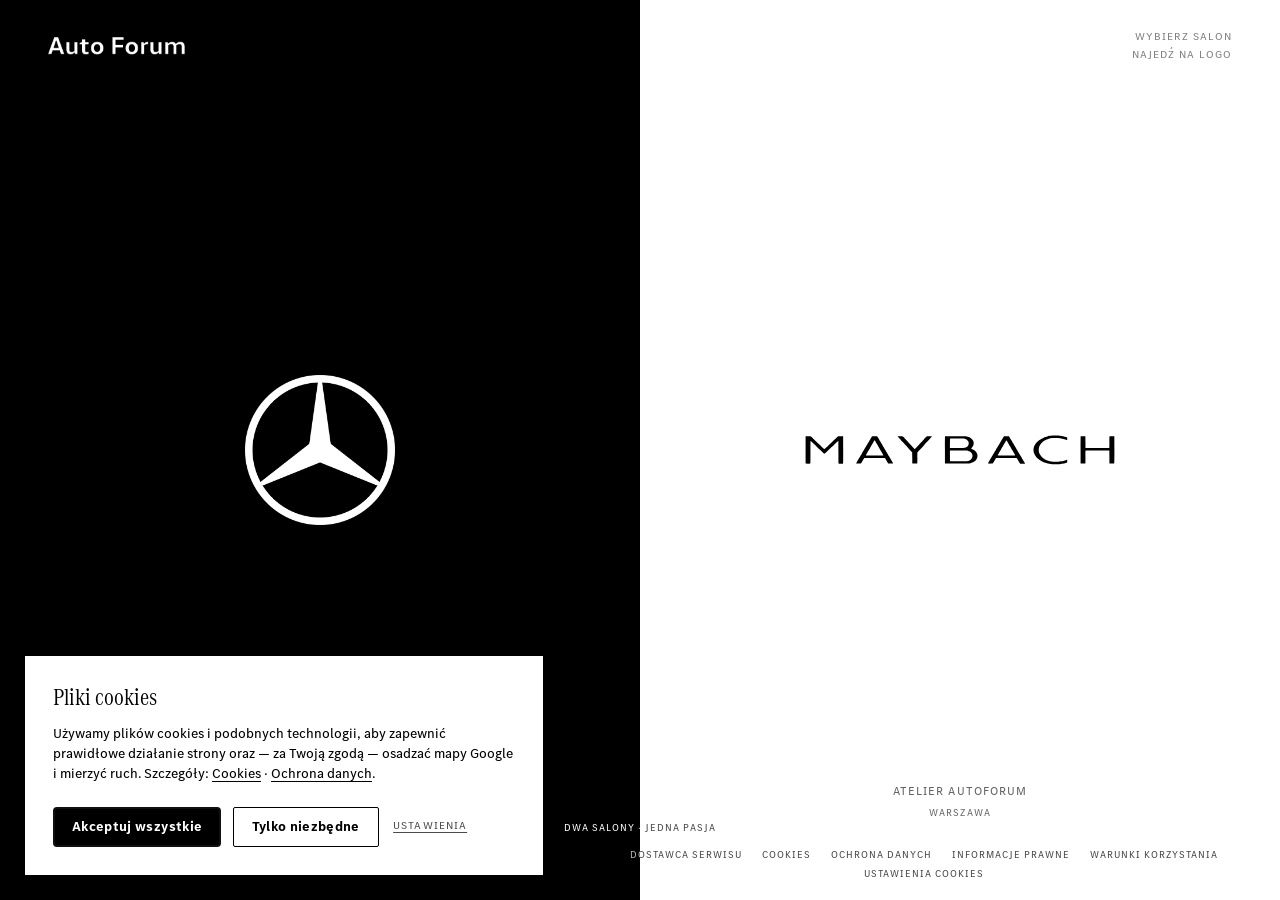
<file: index.html>
<!DOCTYPE html>
<html lang="pl">
<head>
  <meta charset="UTF-8" />
  <meta name="viewport" content="width=device-width, initial-scale=1, viewport-fit=cover" />
  <title data-cms="landing.title">AUTOFORUM Warszawa — Mercedes-Benz × Mercedes-Maybach</title>
  <meta name="description" content="Dwa nowe salony Autoforum w Warszawie. Mercedes-Benz i Mercedes-Maybach. Wybierz świat, do którego chcesz wejść." data-cms-attr="content:landing.meta_description" />

  <link rel="icon" type="image/png" href="assets/img/Mercedes-Logo.svg.png" />
  <link rel="stylesheet" href="css/common.css" />
  <link rel="stylesheet" href="css/landing.css" />
</head>
<body class="landing" data-cms-page="landing">

  <header class="landing-header">
    <a class="af-logo" href="index.html" aria-label="Autoforum — strona główna">
      <img class="af-logo__img" src="assets/img/autoforumlogo.png" alt="Auto Forum" data-cms-src="global.logo.autoforum" />
    </a>

    <div class="landing-header__meta">
      <b data-cms="landing.header.eyebrow">Wybierz salon</b><br />
      <span data-cms="landing.header.hint">Najedź na logo</span>
    </div>
  </header>

  <main class="split" aria-label="Wybór salonu">

    <!-- ============ Mercedes-Benz half ============ -->
    <a class="half half--mb" href="mercedes.html" data-target="mercedes" aria-label="Salon Mercedes-Benz w Warszawie">
      <div class="half-bg" aria-hidden="true"></div>

      <div class="half-content">
        <div class="half-logo">
          <img class="half-logo__img"
               src="assets/img/Mercedes-Logo.svg.png"
               alt="Mercedes-Benz"
               data-cms-src="global.logo.mb_star" />
        </div>
      </div>

      <div class="half-meta">
        <b data-cms="landing.mb.meta_lead">Salon Autoforum</b>
        <span data-cms="landing.mb.meta_city">Warszawa</span>
      </div>


    </a>

    <!-- ============ Mercedes-Maybach half ============ -->
    <a class="half half--mh" href="maybach.html" data-target="maybach" aria-label="Atelier Mercedes-Maybach w Warszawie">
      <div class="half-bg" aria-hidden="true"></div>

      <div class="half-content">
        <div class="half-logo half-logo--mh">
          <img class="wordmark half-wordmark" src="assets/img/maybach-wordmark.svg" alt="Mercedes-Maybach" />
        </div>
      </div>

      <div class="half-meta">
        <b data-cms="landing.mh.meta_lead">Atelier Autoforum</b>
        <span data-cms="landing.mh.meta_city">Warszawa</span>
      </div>

    </a>
  </main>

  <div class="cms-region" data-cms-region="landing.before-footer"></div>

  <footer class="landing-footer">
    <span class="ft-center"><span class="ft-lead" data-cms="landing.footer.lead">Dwa salony</span><span data-cms="landing.footer.tail"> · jedna pasja</span></span>
  <nav class="legal-links ft-legal" aria-label="Informacje prawne"><a href="dostawca-serwisu.html">Dostawca serwisu</a><a href="cookies.html">Cookies</a><a href="ochrona-danych.html">Ochrona danych</a><a href="informacje-prawne.html">Informacje prawne</a><a href="warunki-korzystania.html">Warunki korzystania</a><a href="#" data-cookie-settings>Ustawienia cookies</a></nav>
  </footer>

  <script src="js/cms.js"></script>
  <script src="js/landing.js"></script>
  <script src="js/cookies.js"></script>
</body>
</html>
</file>
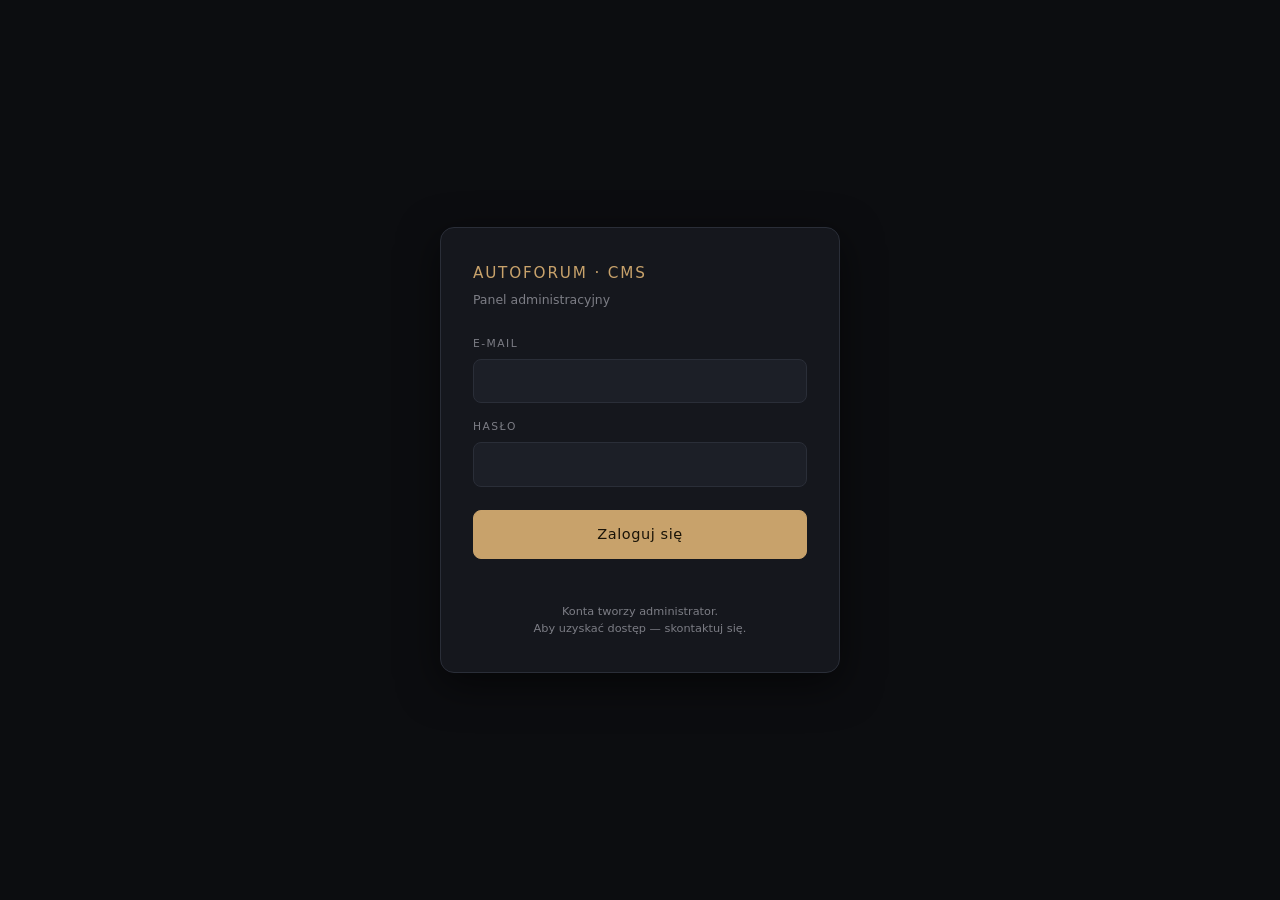
<file: admin.html>
<!DOCTYPE html>
<html lang="pl" data-theme="dark">
<head>
  <meta charset="UTF-8" />
  <meta name="viewport" content="width=device-width, initial-scale=1" />
  <meta name="robots" content="noindex, nofollow" />
  <title>Autoforum — Panel administracyjny</title>
  <style>
    /* ============================================================
       PALETTE — two themes, premium feel
       Dark = "Mercedes Night"   (deep black + warm gold)
       Light = "Maybach Atelier" (cream paper + bronze)
       ============================================================ */
    :root[data-theme="dark"] {
      --bg:        #0c0d10;
      --panel:     #15171d;
      --panel-2:   #1c1f27;
      --panel-3:   #232732;
      --border:    #2a2e38;
      --border-2:  #353a47;
      --text:      #f3efe6;
      --text-soft: #c4bfb1;
      --muted:     #7c7d85;
      --muted-2:   #5a5d68;
      --accent:    #c8a26b;   /* warm gold */
      --accent-2:  #d8b481;
      --accent-on: #1a1408;
      --ok:        #8fc89a;
      --err:       #e07a7a;
      --warn:      #e8c270;
      --shadow:    0 12px 40px rgba(0,0,0,0.55);
      --shadow-sm: 0 2px 8px rgba(0,0,0,0.35);
    }
    :root[data-theme="light"] {
      --bg:        #ece5d6;   /* paper cream */
      --panel:     #f7f1e3;
      --panel-2:   #ebe2cb;
      --panel-3:   #ddd0b1;
      --border:    #cfc1a3;
      --border-2:  #bfaf8c;
      --text:      #1a1612;
      --text-soft: #3d342a;
      --muted:     #6e6049;
      --muted-2:   #948464;
      --accent:    #8b6f3f;   /* bronze */
      --accent-2:  #a08349;
      --accent-on: #fff8ea;
      --ok:        #4e7a3b;
      --err:       #a14040;
      --warn:      #b07c1a;
      --shadow:    0 18px 50px rgba(60,40,15,0.12);
      --shadow-sm: 0 2px 6px rgba(60,40,15,0.10);
    }

    *, *::before, *::after { box-sizing: border-box; margin: 0; padding: 0; }

    html, body {
      background: var(--bg);
      color: var(--text);
      font-family: -apple-system, BlinkMacSystemFont, 'SF Pro Display', 'Segoe UI', 'Inter', system-ui, sans-serif;
      font-size: 14.5px;
      line-height: 1.55;
      min-height: 100vh;
      -webkit-font-smoothing: antialiased;
      transition: background-color 0.3s ease, color 0.3s ease;
    }

    a  { color: var(--accent); text-decoration: none; }
    a:hover { color: var(--accent-2); }

    /* ============================================================
       Form controls
       ============================================================ */
    input, textarea, select {
      font: inherit;
      color: var(--text);
      background: var(--panel-2);
      border: 1px solid var(--border);
      border-radius: 8px;
      padding: 10px 12px;
      width: 100%;
      outline: none;
      transition: border-color 0.18s ease, box-shadow 0.18s ease, background-color 0.18s ease;
    }
    input:hover, textarea:hover, select:hover { border-color: var(--border-2); }
    input:focus, textarea:focus, select:focus {
      border-color: var(--accent);
      box-shadow: 0 0 0 3px rgba(200, 162, 107, 0.18);
    }
    textarea { resize: vertical; min-height: 86px; line-height: 1.5; }

    button { font: inherit; cursor: pointer; transition: all 0.18s ease; }

    .btn-primary {
      padding: 10px 18px;
      background: var(--accent);
      color: var(--accent-on);
      border: 1px solid var(--accent);
      border-radius: 8px;
      font-weight: 500;
      letter-spacing: 0.01em;
      white-space: nowrap;
    }
    .btn-primary:hover { background: var(--accent-2); border-color: var(--accent-2); transform: translateY(-1px); box-shadow: var(--shadow-sm); }
    .btn-primary:active { transform: translateY(0); }

    .btn-ghost {
      padding: 10px 18px;
      background: transparent;
      color: var(--text);
      border: 1px solid var(--border);
      border-radius: 8px;
      font-weight: 500;
      white-space: nowrap;
    }
    .btn-ghost:hover { border-color: var(--accent); color: var(--accent); }

    .btn-danger {
      padding: 6px 12px;
      background: transparent;
      color: var(--text-soft);
      border: 1px solid var(--border);
      border-radius: 6px;
      font-size: 0.84rem;
    }
    .btn-danger:hover { border-color: var(--err); color: var(--err); }

    /* ============================================================
       Login
       ============================================================ */
    #login { min-height: 100vh; display: grid; place-items: center; padding: 2rem; }
    #login form {
      background: var(--panel);
      border: 1px solid var(--border);
      border-radius: 14px;
      padding: 2.4rem 2.2rem;
      width: 100%;
      max-width: 400px;
      box-shadow: var(--shadow);
    }
    #login h1 {
      font-size: 1.05rem;
      font-weight: 500;
      letter-spacing: 0.12em;
      text-transform: uppercase;
      color: var(--accent);
      margin-bottom: 0.3rem;
    }
    #login .sub { color: var(--muted); margin-bottom: 1.8rem; font-size: 0.86rem; }
    #login .field { margin-bottom: 1.1rem; }
    #login label {
      display: block;
      margin-bottom: 0.45rem;
      font-size: 0.74rem;
      color: var(--muted);
      text-transform: uppercase;
      letter-spacing: 0.14em;
    }
    #login button[type=submit] {
      width: 100%;
      padding: 12px;
      background: var(--accent);
      color: var(--accent-on);
      border: 1px solid var(--accent);
      border-radius: 8px;
      font-weight: 500;
      margin-top: 0.5rem;
      letter-spacing: 0.04em;
    }
    #login button[type=submit]:hover { background: var(--accent-2); border-color: var(--accent-2); }
    #login .hint {
      color: var(--muted);
      font-size: 0.78rem;
      margin-top: 1.2rem;
      line-height: 1.55;
      text-align: center;
    }
    #login .err { color: var(--err); margin-top: 0.8rem; font-size: 0.86rem; min-height: 1.2em; }

    /* ============================================================
       App layout
       ============================================================ */
    #app {
      display: none;
      min-height: 100vh;
      grid-template-columns: 270px 1fr;
      grid-template-rows: 64px 1fr;
      grid-template-areas: "topbar topbar" "sidebar main";
    }
    #app.ready { display: grid; }

    .topbar {
      grid-area: topbar;
      display: flex;
      align-items: center;
      justify-content: space-between;
      padding: 0 1.6rem;
      background: var(--panel);
      border-bottom: 1px solid var(--border);
    }
    .brand {
      font-size: 0.84rem;
      letter-spacing: 0.18em;
      text-transform: uppercase;
      color: var(--text-soft);
    }
    .brand b { color: var(--accent); font-weight: 500; letter-spacing: 0.06em; }
    .topbar-right { display: flex; align-items: center; gap: 0.7rem; }
    .topbar-right .user { color: var(--muted); font-size: 0.82rem; }
    .theme-switch {
      background: transparent;
      border: 1px solid var(--border);
      color: var(--text);
      padding: 7px 13px;
      border-radius: 8px;
      font-size: 0.82rem;
      display: inline-flex;
      align-items: center;
      gap: 0.45rem;
    }
    .theme-switch:hover { border-color: var(--accent); color: var(--accent); }
    .theme-switch .icon { width: 14px; height: 14px; }

    /* ============================================================
       Sidebar
       ============================================================ */
    .sidebar {
      grid-area: sidebar;
      background: var(--panel);
      border-right: 1px solid var(--border);
      padding: 1.4rem 0.75rem;
      overflow-y: auto;
    }
    .sidebar h4 {
      font-size: 0.66rem;
      text-transform: uppercase;
      letter-spacing: 0.18em;
      color: var(--muted-2);
      padding: 0.5rem 0.95rem;
      margin-top: 1.1rem;
      font-weight: 500;
    }
    .sidebar h4:first-child { margin-top: 0; }
    .sidebar .tab {
      display: block;
      width: 100%;
      text-align: left;
      background: transparent;
      border: none;
      color: var(--text-soft);
      padding: 0.65rem 0.95rem;
      border-radius: 8px;
      font-size: 0.92rem;
      letter-spacing: 0.01em;
      margin-bottom: 2px;
    }
    .sidebar .tab:hover { background: var(--panel-2); color: var(--text); }
    .sidebar .tab.active {
      background: var(--accent);
      color: var(--accent-on);
      font-weight: 500;
    }

    /* ============================================================
       Main content
       ============================================================ */
    .main {
      grid-area: main;
      overflow-y: auto;
      padding: 2.4rem 3rem 5rem;
    }
    .page-head h2 {
      font-size: 1.8rem;
      font-weight: 400;
      letter-spacing: -0.01em;
      margin-bottom: 0.3rem;
    }
    .page-head .desc {
      color: var(--muted);
      font-size: 0.92rem;
      max-width: 640px;
    }
    .page-head-row {
      display: flex;
      align-items: flex-start;
      justify-content: space-between;
      gap: 1.4rem;
      margin-bottom: 2.2rem;
    }
    .page-head-row > div { min-width: 0; }
    .preview-link { flex-shrink: 0; }
    @media (max-width: 560px) {
      .page-head-row { flex-direction: column; gap: 0.9rem; }
    }

    .section {
      background: var(--panel);
      border: 1px solid var(--border);
      border-radius: 12px;
      padding: 1.6rem 1.8rem;
      margin-bottom: 1.6rem;
      box-shadow: var(--shadow-sm);
    }
    .section > h3 {
      font-size: 0.78rem;
      font-weight: 500;
      text-transform: uppercase;
      letter-spacing: 0.18em;
      color: var(--accent);
      margin-bottom: 0.4rem;
    }
    .section > .help {
      font-size: 0.86rem;
      color: var(--muted);
      margin-bottom: 1.4rem;
      line-height: 1.55;
      max-width: 720px;
    }

    /* Subsection (group of strings) */
    .subgroup {
      margin-top: 1.4rem;
      padding-top: 1.4rem;
      border-top: 1px dashed var(--border);
    }
    .subgroup:first-of-type { margin-top: 0; padding-top: 0; border-top: none; }
    .subgroup-head h4 {
      font-size: 0.95rem;
      font-weight: 500;
      letter-spacing: 0.01em;
      margin-bottom: 0.2rem;
      color: var(--text);
    }
    .subgroup-head .desc {
      font-size: 0.8rem;
      color: var(--muted);
      margin-bottom: 0.9rem;
      max-width: 620px;
      line-height: 1.55;
    }

    /* Field row */
    .field-row {
      display: grid;
      grid-template-columns: 1fr;
      gap: 0.5rem;
      padding: 0.85rem 0;
      border-bottom: 1px dashed var(--border);
    }
    .field-row:last-child { border-bottom: none; }
    .field-row .label-text {
      display: block;
      font-size: 0.74rem;
      color: var(--muted);
      text-transform: uppercase;
      letter-spacing: 0.12em;
      margin-bottom: 0.1rem;
    }
    .field-row .label-key {
      display: block;
      font-size: 0.68rem;
      font-family: ui-monospace, 'SF Mono', Menlo, monospace;
      color: var(--muted-2);
      margin-bottom: 0.45rem;
    }
    .field-row .ctrl { display: flex; gap: 0.6rem; align-items: center; }
    .field-row .save-state {
      font-size: 0.76rem;
      color: var(--muted);
      min-width: 90px;
      text-align: right;
      white-space: nowrap;
      flex-shrink: 0;
    }
    .field-row .save-state.ok  { color: var(--ok); }
    .field-row .save-state.err { color: var(--err); }

    /* Media row — flex, no overflow */
    .media-row {
      display: flex;
      gap: 1.1rem;
      align-items: center;
      padding: 1rem 0;
      border-bottom: 1px dashed var(--border);
    }
    .media-row:last-child { border-bottom: none; }
    .media-thumb {
      flex: 0 0 110px;
      width: 110px;
      height: 76px;
      background: var(--panel-2);
      border: 1px solid var(--border);
      border-radius: 8px;
      display: grid;
      place-items: center;
      overflow: hidden;
    }
    .media-thumb img { width: 100%; height: 100%; object-fit: cover; }
    .media-thumb .empty { color: var(--muted-2); font-size: 0.74rem; }
    .media-info { flex: 1 1 auto; min-width: 0; }
    .media-info .label-text {
      font-size: 0.74rem;
      color: var(--muted);
      text-transform: uppercase;
      letter-spacing: 0.12em;
      margin-bottom: 0.2rem;
    }
    .media-info .name { font-size: 0.96rem; font-weight: 500; margin-bottom: 0.3rem; color: var(--text); }
    .media-info .url {
      font-family: ui-monospace, 'SF Mono', Menlo, monospace;
      font-size: 0.72rem;
      color: var(--muted-2);
      word-break: break-all;
      line-height: 1.5;
    }
    .media-row .right {
      flex: 0 0 auto;
      display: flex;
      gap: 0.6rem;
      align-items: center;
      white-space: nowrap;
    }
    .media-row .save-state { font-size: 0.76rem; color: var(--muted); min-width: 100px; text-align: right; }
    .media-row .save-state.ok  { color: var(--ok); }
    .media-row .save-state.err { color: var(--err); }

    /* Region (block list) */
    .region {
      background: var(--panel-2);
      border: 1px solid var(--border);
      border-radius: 10px;
      padding: 1.2rem 1.3rem;
      margin-bottom: 1rem;
    }
    .region-head {
      display: flex;
      justify-content: space-between;
      align-items: flex-start;
      margin-bottom: 1rem;
      gap: 1rem;
    }
    .region-head h4 { font-size: 0.98rem; font-weight: 500; margin-bottom: 0.15rem; letter-spacing: 0.01em; }
    .region-head .desc { font-size: 0.8rem; color: var(--muted); line-height: 1.5; max-width: 460px; }
    .block-card {
      display: grid;
      grid-template-columns: 60px 1fr auto auto auto;
      gap: 0.7rem;
      align-items: center;
      padding: 0.75rem 0.9rem;
      background: var(--panel);
      border: 1px solid var(--border);
      border-radius: 8px;
      margin-bottom: 0.55rem;
    }
    .block-card:hover { border-color: var(--border-2); }
    .block-card .order input { padding: 5px 7px; text-align: center; font-size: 0.84rem; }
    .block-card .summary { font-size: 0.92rem; overflow: hidden; text-overflow: ellipsis; white-space: nowrap; min-width: 0; }
    .block-card .summary .type-chip {
      display: inline-block;
      background: var(--panel-3);
      color: var(--accent);
      font-size: 0.66rem;
      padding: 3px 9px;
      border-radius: 4px;
      margin-right: 0.7rem;
      font-weight: 500;
      letter-spacing: 0.1em;
      text-transform: uppercase;
      vertical-align: 1px;
    }
    .visible-toggle {
      padding: 5px 11px;
      background: var(--panel-3);
      border: 1px solid var(--border);
      color: var(--text);
      border-radius: 5px;
      font-size: 0.76rem;
    }
    .visible-toggle.hidden { color: var(--muted-2); opacity: 0.7; }
    .visible-toggle:hover { border-color: var(--accent); }
    .edit-btn {
      padding: 5px 11px;
      border: 1px solid var(--border);
      background: transparent;
      color: var(--text);
      border-radius: 5px;
      font-size: 0.76rem;
    }
    .edit-btn:hover { border-color: var(--accent); color: var(--accent); }

    /* ============================================================
       Modal
       ============================================================ */
    .modal-overlay {
      position: fixed; inset: 0;
      background: rgba(0,0,0,0.65);
      backdrop-filter: blur(4px);
      -webkit-backdrop-filter: blur(4px);
      display: none;
      align-items: center;
      justify-content: center;
      z-index: 1000;
      padding: 2rem;
    }
    .modal-overlay.open { display: flex; }
    .modal {
      background: var(--panel);
      border: 1px solid var(--border);
      border-radius: 14px;
      max-width: 720px;
      width: 100%;
      max-height: 90vh;
      overflow-y: auto;
      box-shadow: var(--shadow);
    }
    .modal-head {
      padding: 1.4rem 1.8rem 1.1rem;
      border-bottom: 1px solid var(--border);
      display: flex;
      justify-content: space-between;
      align-items: flex-start;
      gap: 1rem;
    }
    .modal-head h3 { font-size: 0.78rem; font-weight: 500; text-transform: uppercase; letter-spacing: 0.18em; color: var(--accent); margin-bottom: 0.25rem; }
    .modal-head .title-row { font-size: 1.25rem; font-weight: 400; letter-spacing: -0.01em; color: var(--text); margin-bottom: 0.3rem; }
    .modal-head .desc { color: var(--muted); font-size: 0.86rem; line-height: 1.55; }
    .modal-head button.close { background: transparent; border: none; color: var(--muted); font-size: 1.6rem; padding: 0; line-height: 1; cursor: pointer; }
    .modal-head button.close:hover { color: var(--err); }
    .modal-body { padding: 1.5rem 1.8rem; }
    .modal-foot { padding: 1.1rem 1.8rem; border-top: 1px solid var(--border); display: flex; justify-content: flex-end; gap: 0.6rem; }

    .modal-field { margin-bottom: 1.2rem; }
    .modal-field label {
      display: block;
      font-size: 0.74rem;
      color: var(--muted);
      text-transform: uppercase;
      letter-spacing: 0.12em;
      margin-bottom: 0.4rem;
      font-weight: 500;
    }
    .modal-field small.hint {
      display: block;
      color: var(--muted-2);
      font-size: 0.78rem;
      margin-top: 0.35rem;
      line-height: 1.5;
    }
    .modal-field .upload-img { display: flex; gap: 0.7rem; align-items: center; }
    .modal-field .upload-img .preview {
      width: 70px;
      height: 50px;
      background: var(--panel-2);
      border: 1px solid var(--border);
      border-radius: 6px;
      overflow: hidden;
      flex: 0 0 70px;
    }
    .modal-field .upload-img .preview img { width: 100%; height: 100%; object-fit: cover; }

    .type-picker { display: grid; grid-template-columns: repeat(2, 1fr); gap: 0.7rem; }
    .type-picker button {
      padding: 1rem 1.1rem;
      background: var(--panel-2);
      border: 1px solid var(--border);
      color: var(--text);
      border-radius: 10px;
      text-align: left;
      cursor: pointer;
    }
    .type-picker button:hover { border-color: var(--accent); transform: translateY(-1px); box-shadow: var(--shadow-sm); }
    .type-picker button b { display: block; font-size: 0.98rem; font-weight: 500; margin-bottom: 0.3rem; letter-spacing: 0.01em; }
    .type-picker button span { color: var(--muted); font-size: 0.8rem; line-height: 1.5; }

    /* Toast */
    .toast {
      position: fixed;
      bottom: 1.8rem;
      right: 1.8rem;
      padding: 0.9rem 1.3rem;
      background: var(--panel);
      border: 1px solid var(--border);
      border-left: 3px solid var(--accent);
      border-radius: 8px;
      box-shadow: var(--shadow);
      font-size: 0.9rem;
      opacity: 0;
      transform: translateY(20px);
      transition: opacity 0.3s, transform 0.3s;
      z-index: 999;
      max-width: 400px;
    }
    .toast.show { opacity: 1; transform: translateY(0); }
    .toast.ok  { border-left-color: var(--ok); }
    .toast.err { border-left-color: var(--err); }

    .empty-state { color: var(--muted); font-style: italic; font-size: 0.86rem; padding: 0.4rem 0 0.2rem; }

    /* Responsive */
    @media (max-width: 880px) {
      #app { grid-template-columns: 1fr; grid-template-rows: 64px auto 1fr; grid-template-areas: "topbar" "sidebar" "main"; }
      .sidebar { border-right: none; border-bottom: 1px solid var(--border); padding: 0.7rem; display: flex; flex-wrap: wrap; gap: 0.35rem; }
      .sidebar h4 { display: none; }
      .sidebar .tab { width: auto; padding: 0.5rem 0.9rem; font-size: 0.86rem; margin-bottom: 0; }
      .main { padding: 1.4rem; }
      .block-card { grid-template-columns: 50px 1fr; gap: 0.5rem; }
      .block-card .visible-toggle, .block-card .edit-btn { grid-column: span 1; }
      .type-picker { grid-template-columns: 1fr; }
    }

    /* ============ Zgłoszenia (leads) ============ */
    .leads-badge {
      display: inline-block;
      min-width: 20px;
      padding: 0 6px;
      margin-left: 6px;
      border-radius: 10px;
      background: var(--accent);
      color: var(--accent-on);
      font-size: 0.72rem;
      font-weight: 600;
      line-height: 20px;
      text-align: center;
      vertical-align: middle;
    }
    .sidebar .tab.active .leads-badge { background: var(--accent-on); color: var(--accent); }
    .leads-toolbar {
      display: flex;
      flex-wrap: wrap;
      gap: 0.6rem;
      align-items: center;
      margin-bottom: 1.2rem;
    }
    .leads-toolbar input[type=search] { flex: 1 1 220px; max-width: 360px; }
    .leads-toolbar .spacer { flex: 1; }
    .leads-chip {
      background: var(--panel-2);
      border: 1px solid var(--border);
      color: var(--text-soft);
      border-radius: 999px;
      padding: 0.38rem 0.85rem;
      font-size: 0.8rem;
      letter-spacing: 0.02em;
    }
    .leads-chip:hover { border-color: var(--accent); color: var(--accent); }
    .leads-chip.active { background: var(--accent); color: var(--accent-on); border-color: var(--accent); }
    .leads-stats { display: flex; gap: 1.6rem; flex-wrap: wrap; margin-bottom: 1.2rem; }
    .leads-stat { font-size: 0.82rem; color: var(--muted); }
    .leads-stat b { display: block; font-size: 1.5rem; color: var(--text); font-weight: 500; line-height: 1.1; }
    .leads-table { width: 100%; border-collapse: collapse; font-size: 0.86rem; }
    .leads-table th {
      text-align: left;
      font-size: 0.7rem;
      font-weight: 500;
      letter-spacing: 0.14em;
      text-transform: uppercase;
      color: var(--muted);
      padding: 0.5rem 0.6rem;
      border-bottom: 1px solid var(--border);
      white-space: nowrap;
    }
    .leads-table td { padding: 0.65rem 0.6rem; border-bottom: 1px solid var(--border); vertical-align: middle; }
    .leads-table tr:hover td { background: var(--panel-2); }
    .leads-table td.nowrap { white-space: nowrap; }
    .leads-table .muted { color: var(--muted); }
    .leads-table select { padding: 0.3rem 0.5rem; font-size: 0.8rem; }
    .lead-brand {
      display: inline-block;
      padding: 0.14rem 0.5rem;
      border: 1px solid var(--border-2);
      border-radius: 4px;
      font-size: 0.68rem;
      letter-spacing: 0.12em;
      text-transform: uppercase;
      color: var(--text-soft);
    }
    .lead-brand--maybach { border-color: var(--accent); color: var(--accent); }
    .lead-status--new td:first-child { box-shadow: inset 3px 0 0 var(--accent); }
    .leads-empty { padding: 2rem 0; color: var(--muted); font-size: 0.9rem; }
    .lead-detail dl { display: grid; grid-template-columns: 150px 1fr; gap: 0.5rem 1rem; font-size: 0.88rem; }
    .lead-detail dt { color: var(--muted); font-size: 0.72rem; letter-spacing: 0.12em; text-transform: uppercase; padding-top: 2px; }
    .lead-detail dd { margin: 0; word-break: break-word; }
    .lead-detail .consent-row { display: flex; gap: 0.6rem; align-items: flex-start; font-size: 0.82rem; margin-bottom: 0.5rem; }
    .lead-detail .consent-row .mark { flex: 0 0 18px; font-weight: 600; }
    .lead-detail .consent-row .mark.no { color: var(--muted); }
    .lead-detail .consent-row .wording { color: var(--text-soft); line-height: 1.45; }
    .lead-detail textarea { width: 100%; min-height: 90px; margin-top: 0.4rem; }
    .lead-detail h5 { font-size: 0.72rem; letter-spacing: 0.14em; text-transform: uppercase; color: var(--accent); margin: 1.4rem 0 0.6rem; font-weight: 500; }
    .leads-cards { display: none; }
    @media (max-width: 760px) {
      .leads-table { display: none; }
      .leads-cards { display: grid; gap: 0.8rem; }
      .lead-card { background: var(--panel-2); border: 1px solid var(--border); border-radius: 10px; padding: 0.9rem 1rem; font-size: 0.86rem; }
      .lead-card .row { display: flex; justify-content: space-between; gap: 0.6rem; align-items: center; margin-bottom: 0.35rem; }
      .lead-card .name { font-weight: 500; font-size: 0.98rem; }
      .lead-card .acts { display: flex; gap: 0.5rem; margin-top: 0.6rem; align-items: center; }
      .lead-detail dl { grid-template-columns: 1fr; }
    }
    /* Edytor wizualny — wybór strony */
    .editor-pick { display: grid; grid-template-columns: repeat(auto-fill, minmax(260px, 1fr)); gap: 0.9rem; }
    .editor-pick__card { border: 1px solid var(--border); border-radius: 10px; padding: 1.1rem 1.2rem; background: var(--panel); display: flex; flex-direction: column; gap: 0.5rem; }
    .editor-pick__name { font-size: 1.05rem; font-weight: 600; }
    .editor-pick__desc { color: var(--muted); font-size: 0.85rem; line-height: 1.5; flex: 1; }
    .editor-pick__actions { display: flex; gap: 0.5rem; flex-wrap: wrap; margin-top: 0.4rem; }
    .editor-pick__actions a { text-decoration: none; display: inline-flex; align-items: center; }
  </style>
</head>
<body>

  <!-- ============ Login ============ -->
  <div id="login">
    <form id="login-form">
      <h1>Autoforum · CMS</h1>
      <div class="sub">Panel administracyjny</div>
      <div class="field">
        <label for="li-email">E-mail</label>
        <input id="li-email" type="email" required autocomplete="email" />
      </div>
      <div class="field">
        <label for="li-pass">Hasło</label>
        <input id="li-pass" type="password" required autocomplete="current-password" />
      </div>
      <button type="submit" id="li-submit">Zaloguj się</button>
      <div class="err" id="li-err"></div>
      <p class="hint">Konta tworzy administrator.<br />Aby uzyskać dostęp — skontaktuj się.</p>
    </form>
  </div>

  <!-- ============ App ============ -->
  <div id="app">
    <div class="topbar">
      <div class="brand">Autoforum&nbsp;·&nbsp;<b>CMS</b></div>
      <div class="topbar-right">
        <button class="theme-switch" id="theme-toggle" title="Zmień motyw">
          <svg class="icon" id="theme-icon-sun" viewBox="0 0 24 24" fill="none" stroke="currentColor" stroke-width="1.8" stroke-linecap="round" stroke-linejoin="round" style="display:none">
            <circle cx="12" cy="12" r="4"/><path d="M12 2v2M12 20v2M4.93 4.93l1.41 1.41M17.66 17.66l1.41 1.41M2 12h2M20 12h2M4.93 19.07l1.41-1.41M17.66 6.34l1.41-1.41"/>
          </svg>
          <svg class="icon" id="theme-icon-moon" viewBox="0 0 24 24" fill="none" stroke="currentColor" stroke-width="1.8" stroke-linecap="round" stroke-linejoin="round">
            <path d="M21 12.79A9 9 0 1 1 11.21 3 7 7 0 0 0 21 12.79z"/>
          </svg>
          <span id="theme-label">Tryb jasny</span>
        </button>
        <span class="user" id="who"></span>
        <button class="btn-ghost" id="logout">Wyloguj</button>
      </div>
    </div>

    <aside class="sidebar">
      <h4>Edytor wizualny</h4>
      <button class="tab" data-tab="editor">Edytuj stronę</button>
      <h4>Strony</h4>
      <button class="tab" data-tab="landing">Strona główna</button>
      <button class="tab" data-tab="mercedes">Mercedes-Benz</button>
      <button class="tab" data-tab="maybach">Mercedes-Maybach</button>
      <button class="tab" data-tab="zespol-mercedes">Zespół — Mercedes</button>
      <button class="tab" data-tab="zespol-maybach">Zespół — Maybach</button>
      <h4>Wspólne</h4>
      <button class="tab" data-tab="global">Logo na wszystkich stronach</button>
      <h4>Zgłoszenia</h4>
      <button class="tab" data-tab="leads" id="tab-leads">Zgłoszenia z formularza <span class="leads-badge" id="leads-badge" hidden>0</span></button>
    </aside>

    <main class="main" id="main"></main>
  </div>

  <!-- ============ Modal ============ -->
  <div class="modal-overlay" id="modal-overlay">
    <div class="modal" id="modal">
      <div class="modal-head">
        <div>
          <h3 id="modal-eyebrow">Blok</h3>
          <div class="title-row" id="modal-title">…</div>
          <div class="desc" id="modal-desc"></div>
        </div>
        <button class="close" type="button" id="modal-close" aria-label="Zamknij">×</button>
      </div>
      <div class="modal-body" id="modal-body"></div>
      <div class="modal-foot" id="modal-foot"></div>
    </div>
  </div>

  <div class="toast" id="toast"></div>

  <script>
  // ============================================================
  // Config
  // ============================================================
  const SUPABASE_URL = 'https://wjxatkkftxuztgsvrnkl.supabase.co';
  const SUPABASE_KEY = 'sb_publishable_g1ViZZHf6mUXxw9e5DOaeQ_GQZmgFfa';
  const STORAGE_BUCKET = 'cms-media';

  // Page descriptions (shown under page title)
  const PAGE_INFO = {
    landing: { name: 'Strona główna', desc: 'Pierwszy ekran sajtu — wybór między salonem Mercedes a atelier Maybach. Klikalne logo + krótkie etykiety.' },
    mercedes: { name: 'Mercedes-Benz', desc: 'Strona salonu Mercedes-Benz: hero, modele, opis salonu, mapa, formularz, stopka.' },
    maybach: { name: 'Mercedes-Maybach', desc: 'Strona atelier Maybach: hero, cytat, headline, opis atelier, mapa, stopka. Estetyka cream + bronze.' },
    'zespol-mercedes': { name: 'Zespół — Mercedes', desc: 'Strona zespołu salonu Mercedes-Benz. Górne zdjęcie, lista doradców (w zakładce "Bloki" niżej), CTA wizyty.' },
    'zespol-maybach':  { name: 'Zespół — Maybach',  desc: 'Strona zespołu atelier Maybach. Górne zdjęcie, lista doradców, CTA spotkania.' },
    editor: { name: 'Edytuj stronę', desc: 'Wybierz stronę — otworzy się z włączonym trybem edycji.' },
    global: { name: 'Wspólne logo', desc: 'Logotypy używane na wielu stronach naraz. Zmieniasz w jednym miejscu — aktualizuje się wszędzie.' }
  };

  // Region labels (for block sections)
  const REGION_LABELS = {
    'landing.before-footer':              { name: 'Przed stopką',                desc: 'Wąski pasek na całą szerokość — np. "Otwarcie 15.06" lub link do nowości.' },
    'mercedes.after-hero':                { name: 'Po hero',                     desc: 'Zaraz pod pierwszym ekranem — idealne na pasek promocyjny lub krótkie ogłoszenie.' },
    'mercedes.models':                    { name: 'Siatka modeli',               desc: 'Karty modeli na stronie głównej Mercedes. XL (duża), MD (średnia), SM (mała).' },
    'mercedes.after-models':              { name: 'Po sekcji "Modele"',          desc: 'Pomiędzy modelami a opisem salonu. Dowolny blok.' },
    'mercedes.after-feature':             { name: 'Po sekcji "Salon"',           desc: 'Po opisie architektury salonu. Dowolny blok.' },
    'mercedes.before-footer':             { name: 'Przed stopką',                desc: 'Na samym dole strony, tuż nad stopką. Dowolny blok.' },
    'maybach.after-hero':                 { name: 'Po hero',                     desc: 'Zaraz pod pierwszym ekranem Maybach. Dowolny blok.' },
    'maybach.after-quote':                { name: 'Po cytacie',                  desc: 'Pod cytatem "Maybach nie konkuruje". Dowolny blok.' },
    'maybach.after-split':                { name: 'Po sekcji "Atelier"',         desc: 'Po sekcji split z opisem atelier. Dowolny blok.' },
    'maybach.before-footer':              { name: 'Przed stopką',                desc: 'Na dole strony Maybach. Dowolny blok.' },
    'zespol-mercedes.before-team-list':   { name: 'Przed listą zespołu',         desc: 'Pomiędzy zdjęciem zespołu a kartami doradców.' },
    'zespol-mercedes.team-list':          { name: 'Lista doradców',              desc: 'Karty pracowników. Dodaj nową kartę = "+ Dodaj blok" → "Doradca".' },
    'zespol-mercedes.before-footer':      { name: 'Przed stopką',                desc: 'Na dole strony zespołu Mercedes. Dowolny blok.' },
    'zespol-maybach.before-team-list':    { name: 'Przed listą zespołu',         desc: 'Pomiędzy zdjęciem zespołu a kartami doradców.' },
    'zespol-maybach.team-list':           { name: 'Lista doradców',              desc: 'Karty pracowników atelier Maybach.' },
    'zespol-maybach.before-footer':       { name: 'Przed stopką',                desc: 'Na dole strony zespołu Maybach. Dowolny blok.' }
  };

  // String sections (group by key match, ordered)
  const STRING_SECTIONS = [
    { id: 'seo',     label: 'SEO i zakładka przeglądarki', desc: 'Co widać w zakładce przeglądarki i w wynikach Google.',
      test: k => /^[^.]+\.(title|meta_description)$/.test(k) },
    { id: 'nav',     label: 'Menu (pasek górny)',          desc: 'Pozycje menu wyświetlane na pasku górnym strony.',
      test: k => /\.nav\./.test(k) },
    { id: 'topbar',  label: 'Pasek górny — przyciski',     desc: 'Przyciski na pasku górnym (powrót do wyboru salonu).',
      test: k => /\.topbar\./.test(k) },
    { id: 'header',  label: 'Nagłówek strony głównej',     desc: 'Tekst po prawej stronie u góry landingu.',
      test: k => /landing\.header\./.test(k) },
    { id: 'mb',      label: 'Połowa Mercedes (landing)',   desc: 'Etykieta na lewej (Mercedes) połowie ekranu głównego.',
      test: k => /landing\.mb\./.test(k) },
    { id: 'mh',      label: 'Połowa Maybach (landing)',    desc: 'Etykieta na prawej (Maybach) połowie ekranu głównego.',
      test: k => /landing\.mh\./.test(k) },
    { id: 'hero',    label: 'Hero — pierwszy ekran',       desc: 'Tytuł, opis i przyciski na samej górze strony — pierwsza rzecz którą widzi gość.',
      test: k => /\.hero\./.test(k) },
    { id: 'quote',   label: 'Cytat na wstążce',            desc: 'Jednolinijkowy cytat między hero a sekcją kolekcji.',
      test: k => /\.quote$/.test(k) },
    { id: 'headline',label: 'Headline (Maybach)',          desc: 'Etykieta + duży nagłówek na środku strony Maybach.',
      test: k => /\.headline\./.test(k) },
    { id: 'models',  label: 'Modele — nagłówek sekcji',    desc: 'Tytuł i opis nad siatką modeli. Same modele edytujesz niżej w sekcji "Bloki".',
      test: k => /\.models\./.test(k) },
    { id: 'feature', label: 'Salon — opis',                desc: 'Pełna sekcja z opisem architektury salonu (zdjęcie + tekst + lista atutów).',
      test: k => /\.feature\./.test(k) },
    { id: 'split',   label: 'Atelier — opis prywatny',     desc: 'Pełna sekcja split z opisem prywatnego atelier Maybach.',
      test: k => /\.split\./.test(k) },
    { id: 'visit',   label: 'Wizyta — sekcja CTA',         desc: 'Wezwanie do umówienia spotkania / jazdy próbnej, z przyciskiem.',
      test: k => /\.visit\./.test(k) },
    { id: 'map',     label: 'Mapa i adres',                desc: 'Adres + Google Maps embed + przycisk "Wyznacz trasę". Zmiana adresu aktualizuje wszystko naraz.',
      test: k => /\.map\./.test(k) },
    { id: 'footer',  label: 'Stopka',                      desc: 'Stopka strony — opis pod logo, kolumny z linkami, kontakt, copyright.',
      test: k => /\.footer\./.test(k) },
    { id: 'modal',   label: 'Okno "Umów wizytę"',          desc: 'Okno wyświetlane po kliknięciu "Umów wizytę". Tylko brand-specyficzne teksty — same pola formularza są stałe.',
      test: k => /\.modal\./.test(k) }
  ];

  // Block type schemas with field-level hints
  const BLOCK_SCHEMA = {
    model_card: {
      label: 'Karta modelu',
      desc: 'Zdjęcie + linia + nazwa + cena + link. Wyświetla się w siatce na stronie Mercedes-Benz.',
      regions: ['mercedes.models'],
      fields: [
        { key: 'image_url', label: 'Zdjęcie', kind: 'image', hint: 'Idealne ~1200×800 px. JPG, PNG lub WebP.' },
        { key: 'alt',       label: 'Tekst alternatywny (alt)', kind: 'text', hint: 'Krótki opis zdjęcia dla wyszukiwarek i czytników. Np. "Mercedes-Benz Klasa S".' },
        { key: 'series',    label: 'Linia (etykieta nad nazwą)', kind: 'text', hint: 'Mały tekst nad nazwą modelu. Np. "Klasa S · Sedan · 2026".' },
        { key: 'name',      label: 'Nazwa modelu', kind: 'text', hint: 'Pełna nazwa. Np. "S 580 e 4MATIC".' },
        { key: 'price',     label: 'Cena', kind: 'text', hint: 'Format dowolny. Np. "od 599 000 zł".' },
        { key: 'href',      label: 'Link (na kliknięcie karty)', kind: 'url', hint: 'Pełny URL — może być mercedes-benz.pl lub Twoja własna podstrona.' },
        { key: 'size',      label: 'Wielkość karty w siatce', kind: 'select',
          options: [['xl','XL — duża, na całą szerokość 2 kolumn'],['md','MD — średnia'],['sm','SM — mała, standardowa']],
          default: 'sm',
          hint: 'Pierwszy model na stronie zwykle XL, następne mniejsze.' }
      ]
    },
    team_member: {
      label: 'Doradca / pracownik',
      desc: 'Karta osoby: portret + imię + email + telefon. Pojawia się na stronie zespołu.',
      regions: ['zespol-mercedes.team-list', 'zespol-maybach.team-list'],
      fields: [
        { key: 'portrait_url', label: 'Portret', kind: 'image', hint: 'Portret pionowy, ~600×800 px. Jeśli puste — wyświetli się placeholder "Portret · Stand in".' },
        { key: 'name',         label: 'Imię i nazwisko', kind: 'text', hint: 'Wyświetlane jako duży nagłówek karty.' },
        { key: 'email',        label: 'E-mail', kind: 'text', hint: 'Pokazywane jako tekst (nie klikalne). Format dowolny.' },
        { key: 'phone',        label: 'Telefon', kind: 'text', hint: 'Pokazywane jako tekst. Np. "+48 22 400 00 00".' }
      ]
    },
    promo_strip: {
      label: 'Pasek promocyjny',
      desc: 'Wąski poziomy pasek z tekstem i (opcjonalnie) linkiem. Idealny na ogłoszenia ("Otwarcie 15.06", "Black Week").',
      universal: true,
      fields: [
        { key: 'text',       label: 'Tekst paska', kind: 'text', hint: 'Krótki — kilka słów. Wyświetla się dużymi literami.' },
        { key: 'link_label', label: 'Etykieta linku (opcjonalna)', kind: 'text', hint: 'Pojawia się jako podkreślony przycisk na końcu paska.' },
        { key: 'link_href',  label: 'Link (opcjonalny)', kind: 'url', hint: 'Pełny URL. Jeśli pusty — pasek nie jest klikalny.' },
        { key: 'color',      label: 'Kolor', kind: 'select',
          options: [['default','Czarny (Mercedes)'],['bronze','Brąz (Maybach)'],['cream','Krem jasny (Maybach light)']],
          default: 'default', hint: 'Czarny — strona Mercedes; brąz/krem — strona Maybach.' }
      ]
    },
    feature_split: {
      label: 'Sekcja split (zdjęcie + tekst)',
      desc: 'Pełna sekcja: duże zdjęcie po jednej stronie, opis + lista atutów po drugiej. Używa stylu strony (mb/mh).',
      universal: true,
      fields: [
        { key: 'image_url',      label: 'Zdjęcie sekcji', kind: 'image', hint: 'Duży kadr poziomy, ~1600×1100 px.' },
        { key: 'image_position', label: 'Pozycja zdjęcia', kind: 'select', options: [['left','Po lewej'],['right','Po prawej']], default: 'left' },
        { key: 'eyebrow',        label: 'Etykieta (mała, nad tytułem)', kind: 'text', hint: 'Krótki napis kapitałkami. Np. "Salon".' },
        { key: 'title',          label: 'Tytuł — część zwykła', kind: 'text' },
        { key: 'title_bold',     label: 'Tytuł — część pogrubiona', kind: 'text', hint: 'Doklejana z drugiej strony tytułu. Np. "auto staje się eksponatem."' },
        { key: 'body_p1',        label: 'Akapit 1', kind: 'longtext' },
        { key: 'body_p2',        label: 'Akapit 2', kind: 'longtext' },
        { key: 'list_items',     label: 'Lista atutów (po jednej pozycji w linii)', kind: 'lines', hint: 'Każda nowa linia = osobny punkt listy. Można zostawić puste.' }
      ]
    },
    quote_ribbon: {
      label: 'Cytat na wstążce',
      desc: 'Jednolinijkowa cytata wycentrowana, na pełną szerokość. Idealna na manifest / hasło.',
      universal: true,
      fields: [
        { key: 'text', label: 'Tekst cytatu', kind: 'text', hint: 'Krótki — jedno zdanie. Bez cudzysłowów (są w stylu).' }
      ]
    },
    image_full: {
      label: 'Duże zdjęcie (pełna szerokość)',
      desc: 'Full-bleed obrazek na całą szerokość ekranu, z opcjonalnym podpisem.',
      universal: true,
      fields: [
        { key: 'image_url', label: 'Zdjęcie', kind: 'image', hint: 'Bardzo szerokie zdjęcie, ~2400×1200 px.' },
        { key: 'alt',       label: 'Tekst alternatywny', kind: 'text' },
        { key: 'caption',   label: 'Podpis (opcjonalny)', kind: 'text', hint: 'Wyświetla się pod zdjęciem małymi literami.' }
      ]
    },
    media: {
      label: 'Media — zdjęcie lub wideo',
      desc: 'Pełna szerokość: zdjęcie, plik wideo (mp4/webm, odtwarzane automatycznie bez dźwięku) albo link YouTube / Vimeo. Opcjonalny podpis.',
      universal: true,
      fields: [
        { key: 'src',      label: 'Zdjęcie lub wideo', kind: 'media', hint: 'Wgraj plik (JPG/PNG/WebP lub MP4/WebM do 50 MB) albo wklej link — także YouTube / Vimeo.' },
        { key: 'alt',      label: 'Tekst alternatywny', kind: 'text', hint: 'Krótki opis dla wyszukiwarek i czytników.' },
        { key: 'caption',  label: 'Podpis (opcjonalny)', kind: 'text', hint: 'Wyświetla się pod mediami małymi literami.' },
        { key: 'layout',   label: 'Układ', kind: 'select', options: [['full','Na całą szerokość ekranu'],['contained','Z marginesami (w kontenerze)']], default: 'full' },
        { key: 'controls', label: 'Sterowanie wideo', kind: 'select', options: [['','Autoodtwarzanie w pętli, bez przycisków'],['1','Pokaż przyciski odtwarzania']], default: '' }
      ]
    },
    cta_section: {
      label: 'Sekcja CTA',
      desc: 'Sekcja z tytułem, krótkim opisem i dużym przyciskiem. Wzywa gości do działania (rezerwacji, kontaktu).',
      universal: true,
      fields: [
        { key: 'title',       label: 'Tytuł — część zwykła', kind: 'text' },
        { key: 'title_bold',  label: 'Tytuł — część pogrubiona', kind: 'text' },
        { key: 'sub',         label: 'Opis pod tytułem', kind: 'longtext' },
        { key: 'button_label',label: 'Etykieta przycisku', kind: 'text' },
        { key: 'button_href', label: 'Link przycisku', kind: 'url', hint: 'Pełny URL lub "#book-modal" by otworzyć okno rezerwacji.' }
      ]
    },
    text_section: {
      label: 'Sekcja tekstowa',
      desc: 'Etykieta + tytuł + akapity, bez zdjęcia. Idealna na manifest, ogłoszenie, dodatkowy opis.',
      universal: true,
      fields: [
        { key: 'eyebrow',         label: 'Etykieta nad tytułem', kind: 'text' },
        { key: 'title',           label: 'Tytuł — część zwykła', kind: 'text' },
        { key: 'title_bold',      label: 'Tytuł — część pogrubiona', kind: 'text' },
        { key: 'body_paragraphs', label: 'Akapity (po jednym w linii)', kind: 'lines', hint: 'Każda nowa linia = osobny akapit.' }
      ]
    }
  };

  // Live page each tab maps to (for the "Zobacz stronę" preview button)
  const PAGE_FILE = {
    landing: 'index.html',
    mercedes: 'mercedes.html',
    maybach: 'maybach.html',
    'zespol-mercedes': 'zespol-mercedes.html',
    'zespol-maybach': 'zespol-maybach.html'
  };

  const PAGE_REGIONS = {
    landing: ['landing.before-footer'],
    mercedes: ['mercedes.after-hero','mercedes.models','mercedes.after-models','mercedes.after-feature','mercedes.before-footer'],
    maybach: ['maybach.after-hero','maybach.after-quote','maybach.after-split','maybach.before-footer'],
    'zespol-mercedes': ['zespol-mercedes.before-team-list','zespol-mercedes.team-list','zespol-mercedes.before-footer'],
    'zespol-maybach': ['zespol-maybach.before-team-list','zespol-maybach.team-list','zespol-maybach.before-footer']
  };

  // ============================================================
  // Theme
  // ============================================================
  function applyTheme(t) {
    document.documentElement.dataset.theme = t;
    localStorage.setItem('cms.theme', t);
    const isLight = t === 'light';
    document.getElementById('theme-icon-sun').style.display  = isLight ? 'none' : '';
    document.getElementById('theme-icon-moon').style.display = isLight ? '' : 'none';
    document.getElementById('theme-label').textContent = isLight ? 'Tryb ciemny' : 'Tryb jasny';
  }
  function toggleTheme() {
    applyTheme(document.documentElement.dataset.theme === 'light' ? 'dark' : 'light');
  }
  applyTheme(localStorage.getItem('cms.theme') || 'dark');
  document.getElementById('theme-toggle').addEventListener('click', toggleTheme);

  // ============================================================
  // State
  // ============================================================
  let auth = null;
  let strings = [], media = [], blocks = [];
  let currentTab = null;

  // ============================================================
  // Auth
  // ============================================================
  function saveAuth(a) { auth = a; localStorage.setItem('cms.auth', JSON.stringify(a)); }
  function loadAuth() {
    try { const raw = localStorage.getItem('cms.auth'); if (!raw) return null; const a = JSON.parse(raw); return (a && a.access_token) ? a : null; }
    catch (_) { return null; }
  }
  function clearAuth() { auth = null; localStorage.removeItem('cms.auth'); }
  function authHeaders(extra) {
    return Object.assign({
      apikey: SUPABASE_KEY,
      Authorization: 'Bearer ' + (auth ? auth.access_token : SUPABASE_KEY)
    }, extra || {});
  }

  // ============================================================
  // API
  // ============================================================
  async function apiFetch(path, opts) {
    opts = opts || {};
    const headers = authHeaders(opts.headers);
    if (opts.body && typeof opts.body === 'object' && !(opts.body instanceof Blob) && !(opts.body instanceof FormData)) {
      headers['Content-Type'] = 'application/json';
      opts.body = JSON.stringify(opts.body);
    }
    if (opts.prefer) headers['Prefer'] = opts.prefer;
    const url = path.startsWith('http') ? path : (SUPABASE_URL + path);
    const r = await fetch(url, Object.assign({}, opts, { headers }));
    if (!r.ok) {
      let msg = 'HTTP ' + r.status;
      try { const j = await r.json(); msg = j.message || j.error_description || j.error || msg; } catch(_){}
      throw new Error(msg);
    }
    const ct = r.headers.get('content-type') || '';
    return ct.indexOf('json') >= 0 ? r.json() : null;
  }

  async function loginRequest(email, password) {
    return apiFetch('/auth/v1/token?grant_type=password', { method: 'POST', body: { email, password } });
  }

  async function loadAll() {
    const [s, m, b] = await Promise.all([
      apiFetch('/rest/v1/cms_strings?select=key,value,page,label,kind,sort_index&order=page.asc,sort_index.asc,key.asc'),
      apiFetch('/rest/v1/cms_media?select=key,url,page,label,alt,sort_index&order=page.asc,sort_index.asc,key.asc'),
      apiFetch('/rest/v1/cms_blocks?select=id,page,region,type,data,order_index,visible&order=region.asc,order_index.asc')
    ]);
    strings = s; media = m; blocks = b;
  }

  async function updateString(key, value) {
    return apiFetch('/rest/v1/cms_strings?key=eq.' + encodeURIComponent(key), {
      method: 'PATCH', prefer: 'return=minimal',
      body: { value: value, updated_at: new Date().toISOString(), updated_by: auth.user.id }
    });
  }
  async function updateMediaUrl(key, url) {
    return apiFetch('/rest/v1/cms_media?key=eq.' + encodeURIComponent(key), {
      method: 'PATCH', prefer: 'return=minimal',
      body: { url: url, updated_at: new Date().toISOString(), updated_by: auth.user.id }
    });
  }
  async function upsertBlock(block) {
    if (block.id) {
      return apiFetch('/rest/v1/cms_blocks?id=eq.' + block.id, {
        method: 'PATCH', prefer: 'return=representation',
        body: { page: block.page, region: block.region, type: block.type, data: block.data,
                order_index: block.order_index, visible: block.visible,
                updated_at: new Date().toISOString(), updated_by: auth.user.id }
      });
    }
    return apiFetch('/rest/v1/cms_blocks', {
      method: 'POST', prefer: 'return=representation',
      body: { page: block.page, region: block.region, type: block.type, data: block.data,
              order_index: block.order_index, visible: block.visible !== false, updated_by: auth.user.id }
    });
  }
  async function deleteBlock(id) {
    return apiFetch('/rest/v1/cms_blocks?id=eq.' + id, { method: 'DELETE', prefer: 'return=minimal' });
  }
  async function setBlockVisibility(id, visible) {
    return apiFetch('/rest/v1/cms_blocks?id=eq.' + id, {
      method: 'PATCH', prefer: 'return=minimal',
      body: { visible: visible, updated_at: new Date().toISOString(), updated_by: auth.user.id }
    });
  }
  async function setBlockOrder(id, order_index) {
    return apiFetch('/rest/v1/cms_blocks?id=eq.' + id, {
      method: 'PATCH', prefer: 'return=minimal',
      body: { order_index: order_index, updated_at: new Date().toISOString(), updated_by: auth.user.id }
    });
  }

  async function uploadFile(file) {
    const ext = (file.name.split('.').pop() || 'bin').toLowerCase().replace(/[^a-z0-9]/g,'');
    const safe = file.name.replace(/\.[^.]+$/,'').replace(/[^a-zA-Z0-9_-]/g,'_').slice(0,40) || 'image';
    const path = Date.now() + '_' + safe + '.' + ext;
    const url = SUPABASE_URL + '/storage/v1/object/' + STORAGE_BUCKET + '/' + encodeURIComponent(path);
    const r = await fetch(url, {
      method: 'POST',
      headers: authHeaders({ 'Content-Type': file.type || 'application/octet-stream' }),
      body: file
    });
    if (!r.ok) {
      let msg = 'Upload failed ' + r.status;
      try { const j = await r.json(); msg = j.message || msg; } catch(_){}
      throw new Error(msg);
    }
    return SUPABASE_URL + '/storage/v1/object/public/' + STORAGE_BUCKET + '/' + encodeURIComponent(path);
  }

  // ============================================================
  // Toast
  // ============================================================
  const toastEl = document.getElementById('toast');
  let toastTimer = null;
  function toast(msg, kind) {
    toastEl.textContent = msg;
    toastEl.className = 'toast show ' + (kind || '');
    if (toastTimer) clearTimeout(toastTimer);
    toastTimer = setTimeout(function () { toastEl.className = 'toast ' + (kind || ''); }, 2800);
  }

  // ============================================================
  // Login flow
  // ============================================================
  const loginEl = document.getElementById('login');
  const appEl = document.getElementById('app');
  const errEl = document.getElementById('li-err');

  document.getElementById('login-form').addEventListener('submit', async function (e) {
    e.preventDefault();
    errEl.textContent = '';
    const email = document.getElementById('li-email').value.trim();
    const pass = document.getElementById('li-pass').value;
    try {
      const r = await loginRequest(email, pass);
      saveAuth({ access_token: r.access_token, refresh_token: r.refresh_token, user: { id: r.user.id, email: r.user.email } });
      await bootApp();
    } catch (e) {
      errEl.textContent = e.message || String(e);
    }
  });

  document.getElementById('logout').addEventListener('click', function () {
    clearAuth();
    location.reload();
  });

  // ============================================================
  // Boot
  // ============================================================
  async function bootApp() {
    try { await loadAll(); }
    catch (e) {
      if (/JWT|token|401|403/i.test(e.message)) {
        clearAuth();
        toast('Sesja wygasła, zaloguj się ponownie.', 'err');
        setTimeout(function(){ location.reload(); }, 1500);
        return;
      }
      toast('Błąd ładowania: ' + e.message, 'err');
      return;
    }
    loginEl.style.display = 'none';
    appEl.classList.add('ready');
    document.getElementById('who').textContent = auth.user.email;
    document.querySelectorAll('.sidebar .tab').forEach(function (btn) {
      btn.addEventListener('click', function () { activateTab(btn.dataset.tab); });
    });
    activateTab('editor');
    refreshLeadsBadge();
  }

  // ============================================================
  // Render
  // ============================================================
  function activateTab(tab) {
    currentTab = tab;
    document.querySelectorAll('.sidebar .tab').forEach(function (b) {
      b.classList.toggle('active', b.dataset.tab === tab);
    });
    renderPage(tab);
    document.querySelector('.main').scrollTop = 0;
  }

  function renderPage(page) {
    const main = document.getElementById('main');
    main.innerHTML = '';
    if (page === 'editor') { renderEditorPicker(main); return; }

    if (page === 'leads') { renderLeads(main); return; }

    const info = PAGE_INFO[page] || { name: page, desc: '' };
    const head = document.createElement('div'); head.className = 'page-head';
    const file = PAGE_FILE[page];
    const previewLink = file
      ? '<a class="btn-ghost preview-link" href="' + file + '?v=' + Date.now() + '" target="_blank" rel="noopener">Zobacz stronę ↗</a>'
      : '';
    head.innerHTML = '<div class="page-head-row">' +
      '<div><h2>' + escapeHtml(info.name) + '</h2><div class="desc">' + escapeHtml(info.desc) + '</div></div>' +
      previewLink + '</div>';
    main.appendChild(head);

    // ---- STRINGS (grouped) ----
    const pageStrings = strings.filter(function (s) { return s.page === page; });
    if (pageStrings.length) {
      const sec = makeSection('Teksty i linki', 'Klikni w pole, edytuj, wyjdź z pola — zapis jest automatyczny.');
      const grouped = groupStrings(pageStrings);
      grouped.forEach(function (g) {
        const sub = document.createElement('div'); sub.className = 'subgroup';
        const sh = document.createElement('div'); sh.className = 'subgroup-head';
        sh.innerHTML = '<h4>' + escapeHtml(g.label) + '</h4>' + (g.desc ? '<div class="desc">' + escapeHtml(g.desc) + '</div>' : '');
        sub.appendChild(sh);
        g.items.forEach(function (s) { sub.appendChild(renderStringRow(s)); });
        sec.appendChild(sub);
      });
      main.appendChild(sec);
    }

    // ---- MEDIA ----
    const pageMedia = media.filter(function (m) { return m.page === page; });
    if (pageMedia.length) {
      const sec = makeSection('Zdjęcia i logo', 'Kliknij "Wymień" aby załadować nowy plik (JPG, PNG, WebP). Optimalne ~1200–2000 px szerokości.');
      pageMedia.forEach(function (m) { sec.appendChild(renderMediaRow(m)); });
      main.appendChild(sec);
    }

    // ---- BLOCKS ----
    const regions = PAGE_REGIONS[page];
    if (regions && regions.length) {
      const sec = makeSection('Bloki — dodawanie nowych sekcji',
        'Każdy "region" to miejsce na stronie, gdzie możesz dodać dowolny blok (kartę modelu, doradcę, pasek promo, sekcję CTA itp). Bloki dziedziczą styl strony.');
      regions.forEach(function (r) { sec.appendChild(renderRegion(page, r)); });
      main.appendChild(sec);
    }

    if (!pageStrings.length && !pageMedia.length && !(regions && regions.length)) {
      const e = document.createElement('div');
      e.className = 'empty-state';
      e.textContent = 'Brak elementów do edycji na tej stronie.';
      main.appendChild(e);
    }
  }

  // ---- Edytor wizualny: wybór strony ----
  const EDITOR_PAGES = [
    { group: 'Strony salonów', items: [
      { file: 'index.html',           name: 'Strona główna',        desc: 'Wybór salonu — logo, etykiety, stopka.' },
      { file: 'mercedes.html',        name: 'Mercedes-Benz',        desc: 'Hero (zdjęcie lub wideo), modele, salon, mapa, stopka.' },
      { file: 'maybach.html',         name: 'Mercedes-Maybach',     desc: 'Hero (zdjęcie lub wideo), headline, atelier, mapa, stopka.' },
      { file: 'zespol-mercedes.html', name: 'Zespół — Mercedes',    desc: 'Zdjęcie zespołu, karty doradców, CTA.' },
      { file: 'zespol-maybach.html',  name: 'Zespół — Maybach',     desc: 'Zdjęcie zespołu, karty doradców, CTA.' }
    ]},
    { group: 'Strony prawne', items: [
      { file: 'dostawca-serwisu.html',    name: 'Dostawca serwisu',    desc: 'Dane spółki, KRS, NIP, zarząd.' },
      { file: 'cookies.html',             name: 'Cookies',             desc: 'Informacja o plikach cookies.' },
      { file: 'ochrona-danych.html',      name: 'Ochrona danych',      desc: 'Polityka prywatności (RODO).' },
      { file: 'informacje-prawne.html',   name: 'Informacje prawne',   desc: 'Prawa autorskie, produkty i ceny, odpowiedzialność.' },
      { file: 'warunki-korzystania.html', name: 'Warunki korzystania', desc: 'Regulamin serwisu.' }
    ]}
  ];

  function renderEditorPicker(main) {
    const head = document.createElement('div'); head.className = 'page-head';
    head.innerHTML = '<div class="page-head-row"><div><h2>Edytuj stronę</h2>' +
      '<div class="desc">Kliknij „Edytuj na stronie” — otworzy się strona z włączonym trybem edycji: klikasz tekst i piszesz, klikasz zdjęcie lub wideo i wymieniasz, „+ Dodaj blok” dodaje nowe sekcje (karty modeli, doradców, media, CTA…). „Zapisz” publikuje od razu na stronie.</div></div></div>';
    main.appendChild(head);
    EDITOR_PAGES.forEach(function (g) {
      const sec = makeSection(g.group, '');
      const grid = document.createElement('div'); grid.className = 'editor-pick';
      g.items.forEach(function (p) {
        const card = document.createElement('div'); card.className = 'editor-pick__card';
        card.innerHTML = '<div class="editor-pick__name">' + escapeHtml(p.name) + '</div>' +
          '<div class="editor-pick__desc">' + escapeHtml(p.desc) + '</div>' +
          '<div class="editor-pick__actions">' +
            '<a class="btn-primary" href="' + p.file + '?edit=1" target="_blank" rel="noopener">Edytuj na stronie ↗</a>' +
            '<a class="btn-ghost" href="' + p.file + '?v=' + Date.now() + '" target="_blank" rel="noopener">Podgląd</a>' +
          '</div>';
        grid.appendChild(card);
      });
      sec.appendChild(grid);
      main.appendChild(sec);
    });
  }

  function makeSection(title, help) {
    const sec = document.createElement('section');
    sec.className = 'section';
    sec.innerHTML = '<h3>' + escapeHtml(title) + '</h3>' + (help ? '<p class="help">' + escapeHtml(help) + '</p>' : '');
    return sec;
  }

  // Group strings into sections (preserves sort_index order within each section)
  function groupStrings(items) {
    const out = [];
    const used = new Set();
    STRING_SECTIONS.forEach(function (S) {
      const matched = items.filter(function (s) { return !used.has(s.key) && S.test(s.key); });
      if (matched.length) {
        matched.forEach(function (s) { used.add(s.key); });
        out.push({ label: S.label, desc: S.desc, items: matched });
      }
    });
    const rest = items.filter(function (s) { return !used.has(s.key); });
    if (rest.length) out.push({ label: 'Inne', desc: '', items: rest });
    return out;
  }

  // ====== String row ======
  function renderStringRow(row) {
    const wrap = document.createElement('div');
    wrap.className = 'field-row';

    const lab = document.createElement('div');
    const KIND_LABEL = { href: 'Link (adres)', url: 'Link (adres)', longtext: 'Dłuższy tekst', html: 'Tekst z formatowaniem' };
    const kindLabel = KIND_LABEL[row.kind];
    lab.innerHTML = '<span class="label-text">' + escapeHtml(row.label || row.key) + '</span>' +
                    (kindLabel ? '<span class="label-key">' + kindLabel + '</span>' : '');

    const ctrl = document.createElement('div'); ctrl.className = 'ctrl';
    const input = (row.kind === 'longtext' || row.kind === 'html')
      ? document.createElement('textarea')
      : document.createElement('input');
    if (input.tagName === 'INPUT') input.type = (row.kind === 'href' || row.kind === 'url') ? 'url' : 'text';
    input.value = row.value || '';

    const state = document.createElement('span'); state.className = 'save-state';
    let saving = false, last = row.value || '';
    async function save() {
      if (saving || input.value === last) return;
      saving = true; state.textContent = 'Zapisuję…'; state.className = 'save-state';
      try {
        await updateString(row.key, input.value);
        last = input.value; row.value = input.value;
        state.textContent = '✓ Zapisano'; state.className = 'save-state ok';
        setTimeout(function () { if (state.textContent === '✓ Zapisano') state.textContent = ''; }, 2200);
      } catch (e) { state.textContent = 'Błąd: ' + e.message; state.className = 'save-state err'; }
      finally { saving = false; }
    }
    input.addEventListener('blur', save);
    input.addEventListener('keydown', function (e) { if (e.key === 'Enter' && input.tagName === 'INPUT') { e.preventDefault(); input.blur(); } });
    ctrl.appendChild(input);
    ctrl.appendChild(state);

    wrap.appendChild(lab);
    wrap.appendChild(ctrl);
    return wrap;
  }

  // ====== Media row ======
  function renderMediaRow(row) {
    const wrap = document.createElement('div'); wrap.className = 'media-row';

    const thumb = document.createElement('div'); thumb.className = 'media-thumb';
    if (row.url) {
      const img = document.createElement('img');
      img.src = row.url; img.alt = row.alt || row.label || row.key;
      img.onerror = function () { thumb.innerHTML = '<span class="empty">brak</span>'; };
      thumb.appendChild(img);
    } else { thumb.innerHTML = '<span class="empty">brak</span>'; }

    const info = document.createElement('div'); info.className = 'media-info';
    info.innerHTML = '<div class="label-text">Zdjęcie</div>' +
                     '<div class="name">' + escapeHtml(row.label || row.key) + '</div>' +
                     '<div class="url">' + escapeHtml(row.url || '') + '</div>';

    const right = document.createElement('div'); right.className = 'right';
    const state = document.createElement('span'); state.className = 'save-state';
    const btn = document.createElement('button'); btn.className = 'btn-primary'; btn.textContent = 'Wymień';
    const fileInput = document.createElement('input'); fileInput.type = 'file'; fileInput.accept = 'image/*'; fileInput.style.display = 'none';

    btn.addEventListener('click', function () { fileInput.click(); });
    fileInput.addEventListener('change', async function () {
      const f = fileInput.files && fileInput.files[0]; if (!f) return;
      state.textContent = 'Wgrywam…'; state.className = 'save-state';
      try {
        const url = await uploadFile(f);
        await updateMediaUrl(row.key, url);
        row.url = url;
        info.querySelector('.url').textContent = url;
        thumb.innerHTML = ''; const img = document.createElement('img'); img.src = url; thumb.appendChild(img);
        state.textContent = '✓ Zapisano'; state.className = 'save-state ok';
        setTimeout(function () { if (state.textContent === '✓ Zapisano') state.textContent = ''; }, 2200);
      } catch (e) { state.textContent = 'Błąd: ' + e.message; state.className = 'save-state err'; }
      fileInput.value = '';
    });

    right.appendChild(state); right.appendChild(btn); right.appendChild(fileInput);

    wrap.appendChild(thumb); wrap.appendChild(info); wrap.appendChild(right);
    return wrap;
  }

  // ====== Region / blocks ======
  function renderRegion(page, region) {
    const wrap = document.createElement('div'); wrap.className = 'region';

    const head = document.createElement('div'); head.className = 'region-head';
    const meta = REGION_LABELS[region] || { name: region, desc: '' };
    const left = document.createElement('div');
    left.innerHTML = '<h4>' + escapeHtml(meta.name) + '</h4><div class="desc">' + escapeHtml(meta.desc) + '</div>';
    const addBtn = document.createElement('button'); addBtn.className = 'btn-primary'; addBtn.textContent = '+ Dodaj blok';
    addBtn.addEventListener('click', function () { openTypePicker(page, region); });
    head.appendChild(left); head.appendChild(addBtn);
    wrap.appendChild(head);

    const regionBlocks = blocks.filter(function (b) { return b.region === region; })
      .sort(function (a, b) { return a.order_index - b.order_index; });

    if (!regionBlocks.length) {
      const e = document.createElement('div'); e.className = 'empty-state';
      e.textContent = 'Brak bloków. Kliknij "+ Dodaj blok" by zacząć.';
      wrap.appendChild(e);
    } else {
      regionBlocks.forEach(function (b) { wrap.appendChild(renderBlockCard(b)); });
    }
    return wrap;
  }

  function renderBlockCard(b) {
    const wrap = document.createElement('div'); wrap.className = 'block-card';

    const order = document.createElement('div'); order.className = 'order';
    const orderIn = document.createElement('input'); orderIn.type = 'number'; orderIn.step = '0.5'; orderIn.value = b.order_index;
    orderIn.title = 'Kolejność na stronie (mniejsza liczba = wyżej)';
    orderIn.addEventListener('change', async function () {
      try {
        const v = parseFloat(orderIn.value);
        await setBlockOrder(b.id, v); b.order_index = v;
        toast('Kolejność zapisana', 'ok');
        renderPage(currentTab);
      } catch (e) { toast('Błąd: ' + e.message, 'err'); orderIn.value = b.order_index; }
    });
    order.appendChild(orderIn);

    const summary = document.createElement('div'); summary.className = 'summary';
    const chip = document.createElement('span'); chip.className = 'type-chip';
    chip.textContent = (BLOCK_SCHEMA[b.type] && BLOCK_SCHEMA[b.type].label) || b.type;
    summary.appendChild(chip);
    summary.appendChild(document.createTextNode(blockSummary(b)));

    const vis = document.createElement('button');
    vis.className = 'visible-toggle' + (b.visible ? '' : ' hidden');
    vis.textContent = b.visible ? '● Widoczny' : '○ Ukryty';
    vis.title = b.visible ? 'Kliknij aby ukryć (zostaje w bazie, ale nie widać na stronie)' : 'Kliknij aby przywrócić';
    vis.addEventListener('click', async function () {
      try {
        await setBlockVisibility(b.id, !b.visible); b.visible = !b.visible;
        renderPage(currentTab); toast(b.visible ? 'Pokazano' : 'Ukryto', 'ok');
      } catch (e) { toast('Błąd: ' + e.message, 'err'); }
    });

    const editBtn = document.createElement('button'); editBtn.className = 'edit-btn'; editBtn.textContent = 'Edytuj';
    editBtn.addEventListener('click', function () { openBlockEditor(b); });

    const delBtn = document.createElement('button'); delBtn.className = 'btn-danger'; delBtn.textContent = 'Usuń';
    delBtn.addEventListener('click', async function () {
      if (!confirm('Usunąć ten blok?\n\nHistoria zostaje w bazie, ale w panelu nie zobaczysz go więcej.')) return;
      try {
        await deleteBlock(b.id);
        blocks = blocks.filter(function (x) { return x.id !== b.id; });
        renderPage(currentTab); toast('Usunięto', 'ok');
      } catch (e) { toast('Błąd: ' + e.message, 'err'); }
    });

    wrap.appendChild(order);
    wrap.appendChild(summary);
    wrap.appendChild(vis);
    wrap.appendChild(editBtn);
    wrap.appendChild(delBtn);
    return wrap;
  }

  function blockSummary(b) {
    const d = b.data || {};
    if (b.type === 'model_card')    return d.name || '(bez nazwy)';
    if (b.type === 'team_member')   return d.name || '(bez nazwy)';
    if (b.type === 'promo_strip')   return (d.text || '').slice(0, 70);
    if (b.type === 'quote_ribbon')  return (d.text || '').slice(0, 70);
    if (b.type === 'cta_section')   return (d.title || '') + ' ' + (d.title_bold || '');
    if (b.type === 'text_section')  return (d.title || d.eyebrow || '').slice(0, 70);
    if (b.type === 'feature_split') return (d.title || d.eyebrow || '').slice(0, 70);
    if (b.type === 'image_full')    return d.caption || '(zdjęcie)';
    return '';
  }

  // ====== Type picker modal ======
  function openTypePicker(page, region) {
    const ov = document.getElementById('modal-overlay');
    document.getElementById('modal-eyebrow').textContent = 'Nowy blok';
    document.getElementById('modal-title').textContent = 'Wybierz typ bloku';
    const meta = REGION_LABELS[region] || { name: region, desc: '' };
    document.getElementById('modal-desc').textContent = 'Region: ' + meta.name + (meta.desc ? ' · ' + meta.desc : '');
    const body = document.getElementById('modal-body'); body.innerHTML = '';
    const foot = document.getElementById('modal-foot'); foot.innerHTML = '';

    const grid = document.createElement('div'); grid.className = 'type-picker';
    Object.keys(BLOCK_SCHEMA).forEach(function (type) {
      const meta = BLOCK_SCHEMA[type];
      const allowed = meta.universal
        ? !['mercedes.models','zespol-mercedes.team-list','zespol-maybach.team-list'].includes(region)
        : (meta.regions || []).indexOf(region) >= 0;
      if (!allowed) return;
      const btn = document.createElement('button');
      btn.innerHTML = '<b>' + escapeHtml(meta.label) + '</b><span>' + escapeHtml(meta.desc) + '</span>';
      btn.addEventListener('click', function () {
        closeModal();
        openBlockEditor({ page: page, region: region, type: type, data: {}, order_index: nextOrderIndex(region), visible: true });
      });
      grid.appendChild(btn);
    });
    if (!grid.children.length) {
      grid.innerHTML = '<div class="empty-state">Brak dostępnych typów dla tego regionu.</div>';
    }
    body.appendChild(grid);
    const cancel = document.createElement('button'); cancel.className = 'btn-ghost'; cancel.textContent = 'Anuluj';
    cancel.addEventListener('click', closeModal);
    foot.appendChild(cancel);
    ov.classList.add('open');
  }

  function nextOrderIndex(region) {
    const rb = blocks.filter(function (b) { return b.region === region; });
    if (!rb.length) return 1;
    return Math.max.apply(null, rb.map(function (b) { return b.order_index; })) + 1;
  }

  // ====== Block editor modal ======
  function openBlockEditor(b) {
    const isNew = !b.id;
    const schema = BLOCK_SCHEMA[b.type];
    const ov = document.getElementById('modal-overlay');
    const regionMeta = REGION_LABELS[b.region] || { name: b.region, desc: '' };

    document.getElementById('modal-eyebrow').textContent = isNew ? 'Nowy blok' : 'Edycja bloku';
    document.getElementById('modal-title').textContent = schema ? schema.label : b.type;
    document.getElementById('modal-desc').textContent =
      (schema ? schema.desc + ' · ' : '') + 'Region: ' + regionMeta.name;

    const body = document.getElementById('modal-body'); body.innerHTML = '';
    const foot = document.getElementById('modal-foot'); foot.innerHTML = '';
    const draft = Object.assign({}, b.data || {});

    schema.fields.forEach(function (f) {
      const wrap = document.createElement('div'); wrap.className = 'modal-field';
      const lbl = document.createElement('label'); lbl.textContent = f.label;
      wrap.appendChild(lbl);

      if (f.kind === 'image' || f.kind === 'media') {
        const isMedia = f.kind === 'media';
        const row = document.createElement('div'); row.className = 'upload-img';
        const prev = document.createElement('div'); prev.className = 'preview';
        const setPreview = function (u) { prev.innerHTML = ''; if (!u) return; if (isMedia && /\.(mp4|webm|mov|m4v|ogv)(\?|#|$)/i.test(u)) { const v = document.createElement('video'); v.src = u; v.muted = true; v.playsInline = true; v.style.maxWidth = '100%'; prev.appendChild(v); } else if (isMedia && /(youtube\.com|youtu\.be|vimeo\.com)\//i.test(u)) { const t = document.createElement('div'); t.textContent = '▶ ' + u; t.style.fontSize = '0.8rem'; prev.appendChild(t); } else { const i = document.createElement('img'); i.src = u; prev.appendChild(i); } };
        setPreview(draft[f.key]);
        const urlIn = document.createElement('input'); urlIn.type = 'url'; urlIn.value = draft[f.key] || ''; urlIn.placeholder = isMedia ? 'URL zdjęcia / wideo / YouTube lub wgraj plik →' : 'URL zdjęcia lub wgraj plik →';
        const btn = document.createElement('button'); btn.textContent = 'Wgraj plik'; btn.type = 'button'; btn.className = 'btn-primary';
        const fileIn = document.createElement('input'); fileIn.type = 'file'; fileIn.accept = isMedia ? 'image/*,video/mp4,video/webm,video/quicktime' : 'image/*'; fileIn.style.display = 'none';
        btn.addEventListener('click', function () { fileIn.click(); });
        fileIn.addEventListener('change', async function () {
          const f2 = fileIn.files && fileIn.files[0]; if (!f2) return;
          btn.textContent = 'Wgrywam…'; btn.disabled = true;
          try {
            const url = await uploadFile(f2);
            urlIn.value = url; draft[f.key] = url;
            setPreview(url);
            toast('Wgrane', 'ok');
          } catch (e) { toast('Błąd: ' + e.message, 'err'); }
          btn.textContent = 'Wgraj plik'; btn.disabled = false; fileIn.value = '';
        });
        urlIn.addEventListener('input', function () { draft[f.key] = urlIn.value; setPreview(urlIn.value); });
        row.appendChild(prev); row.appendChild(urlIn); row.appendChild(btn); row.appendChild(fileIn);
        wrap.appendChild(row);
      } else if (f.kind === 'longtext' || f.kind === 'lines') {
        const ta = document.createElement('textarea');
        ta.value = f.kind === 'lines'
          ? (Array.isArray(draft[f.key]) ? draft[f.key].join('\n') : (draft[f.key] || ''))
          : (draft[f.key] || '');
        ta.addEventListener('input', function () {
          if (f.kind === 'lines') draft[f.key] = ta.value.split('\n').map(function (s) { return s.trim(); }).filter(Boolean);
          else draft[f.key] = ta.value;
        });
        wrap.appendChild(ta);
      } else if (f.kind === 'select') {
        const sel = document.createElement('select');
        f.options.forEach(function (opt) {
          const o = document.createElement('option'); o.value = opt[0]; o.textContent = opt[1];
          sel.appendChild(o);
        });
        sel.value = draft[f.key] || f.default || f.options[0][0];
        draft[f.key] = sel.value;
        sel.addEventListener('change', function () { draft[f.key] = sel.value; });
        wrap.appendChild(sel);
      } else {
        const inp = document.createElement('input');
        inp.type = (f.kind === 'url') ? 'url' : 'text';
        inp.value = draft[f.key] || '';
        inp.addEventListener('input', function () { draft[f.key] = inp.value; });
        wrap.appendChild(inp);
      }
      if (f.hint) {
        const h = document.createElement('small'); h.className = 'hint'; h.textContent = f.hint;
        wrap.appendChild(h);
      }
      body.appendChild(wrap);
    });

    const cancel = document.createElement('button'); cancel.className = 'btn-ghost'; cancel.textContent = 'Anuluj';
    cancel.addEventListener('click', closeModal);
    const save = document.createElement('button'); save.className = 'btn-primary'; save.textContent = isNew ? 'Dodaj blok' : 'Zapisz zmiany';
    save.addEventListener('click', async function () {
      save.disabled = true; save.textContent = 'Zapisuję…';
      try {
        const payload = Object.assign({}, b, { data: draft });
        const res = await upsertBlock(payload);
        const saved = Array.isArray(res) ? res[0] : res;
        if (isNew) {
          if (saved && saved.id) blocks.push(saved);
        } else {
          const idx = blocks.findIndex(function (x) { return x.id === b.id; });
          if (idx >= 0 && saved) blocks[idx] = saved;
        }
        closeModal();
        renderPage(currentTab);
        toast(isNew ? 'Dodano blok' : 'Zapisano', 'ok');
      } catch (e) { toast('Błąd: ' + e.message, 'err'); save.disabled = false; save.textContent = isNew ? 'Dodaj blok' : 'Zapisz zmiany'; }
    });
    foot.appendChild(cancel); foot.appendChild(save);
    ov.classList.add('open');
  }

  function closeModal() { document.getElementById('modal-overlay').classList.remove('open'); }
  document.getElementById('modal-close').addEventListener('click', closeModal);
  document.getElementById('modal-overlay').addEventListener('click', function (e) {
    if (e.target.id === 'modal-overlay') closeModal();
  });
  document.addEventListener('keydown', function (e) {
    if (e.key === 'Escape') closeModal();
  });

  function escapeHtml(s) {
    return String(s == null ? '' : s).replace(/[&<>"']/g, function (c) {
      return ({'&':'&amp;','<':'&lt;','>':'&gt;','"':'&quot;',"'":'&#39;'})[c];
    });
  }

  // ============================================================
  // Init
  // ============================================================
  (function init() {
    const a = loadAuth();
    if (a) { auth = a; bootApp(); }
  })();

  // ============================================================
  // Zgłoszenia z formularza (cms_leads)
  // ============================================================
  const LEAD_STATUS = { new: 'Nowe', in_progress: 'W toku', closed: 'Zamknięte' };
  let leadsCache = [];
  let leadsFilter = 'all';
  let leadsQuery = '';

  async function refreshLeadsBadge() {
    try {
      const rows = await apiFetch('/rest/v1/cms_leads?select=id&status=eq.new');
      const badge = document.getElementById('leads-badge');
      if (!badge) return;
      const n = (rows || []).length;
      badge.textContent = n;
      badge.hidden = n === 0;
    } catch (_) { /* brak uprawnień / tabela nieosiągalna — cicho */ }
  }

  function fmtDate(iso) {
    if (!iso) return '—';
    const d = new Date(iso);
    if (isNaN(d)) return iso;
    const p = function (n) { return (n < 10 ? '0' : '') + n; };
    return p(d.getDate()) + '.' + p(d.getMonth() + 1) + '.' + d.getFullYear() + ' ' + p(d.getHours()) + ':' + p(d.getMinutes());
  }
  function fmtDay(s) {
    if (!s) return '—';
    const m = /^(\d{4})-(\d{2})-(\d{2})/.exec(s);
    return m ? (m[3] + '.' + m[2] + '.' + m[1]) : s;
  }

  function leadMatches(l) {
    if (leadsFilter === 'new' || leadsFilter === 'in_progress' || leadsFilter === 'closed') {
      if (l.status !== leadsFilter) return false;
    } else if (leadsFilter === 'mercedes' || leadsFilter === 'maybach') {
      if (l.brand !== leadsFilter) return false;
    }
    if (leadsQuery) {
      const q = leadsQuery.toLowerCase();
      const hay = [l.name, l.phone, l.email, l.model].filter(Boolean).join(' ').toLowerCase();
      if (hay.indexOf(q) < 0) return false;
    }
    return true;
  }

  async function renderLeads(main) {
    const head = document.createElement('div'); head.className = 'page-head';
    head.innerHTML = '<div class="page-head-row"><div><h2>Zgłoszenia z formularza</h2>' +
      '<div class="desc">Zgłoszenia z okna „Umów wizytę” na stronach Mercedes-Benz i Mercedes-Maybach. Każde zgłoszenie zawiera zapis dokładnej treści zgód, które klient zaznaczył.</div></div>' +
      '<button class="btn-ghost" id="leads-reload">Odśwież</button></div>';
    main.appendChild(head);

    const sec = makeSection('Lista zgłoszeń', '');
    sec.querySelector('.help') && sec.querySelector('.help').remove();
    const body = document.createElement('div'); body.id = 'leads-body';
    body.innerHTML = '<div class="leads-empty">Ładowanie…</div>';
    sec.appendChild(body);
    main.appendChild(sec);

    head.querySelector('#leads-reload').addEventListener('click', function () { loadLeads(body); });
    loadLeads(body);
  }

  async function loadLeads(body) {
    try {
      leadsCache = await apiFetch('/rest/v1/cms_leads?select=*&order=created_at.desc&limit=500') || [];
    } catch (e) {
      body.innerHTML = '<div class="leads-empty">Błąd ładowania zgłoszeń: ' + escapeHtml(e.message) + '</div>';
      return;
    }
    refreshLeadsBadge();
    drawLeads(body);
  }

  function drawLeads(body) {
    body.innerHTML = '';
    const all = leadsCache;
    const cnt = { new: 0, in_progress: 0, closed: 0 };
    all.forEach(function (l) { if (cnt[l.status] !== undefined) cnt[l.status]++; });

    const stats = document.createElement('div'); stats.className = 'leads-stats';
    stats.innerHTML = '<div class="leads-stat"><b>' + cnt.new + '</b>Nowe</div>' +
      '<div class="leads-stat"><b>' + cnt.in_progress + '</b>W toku</div>' +
      '<div class="leads-stat"><b>' + cnt.closed + '</b>Zamknięte</div>' +
      '<div class="leads-stat"><b>' + all.length + '</b>Razem</div>';
    body.appendChild(stats);

    const bar = document.createElement('div'); bar.className = 'leads-toolbar';
    [['all','Wszystkie'],['new','Nowe'],['in_progress','W toku'],['closed','Zamknięte'],['mercedes','Mercedes'],['maybach','Maybach']].forEach(function (f) {
      const b = document.createElement('button');
      b.className = 'leads-chip' + (leadsFilter === f[0] ? ' active' : '');
      b.textContent = f[1];
      b.addEventListener('click', function () { leadsFilter = f[0]; drawLeads(body); });
      bar.appendChild(b);
    });
    const search = document.createElement('input');
    search.type = 'search'; search.placeholder = 'Szukaj: imię, telefon, e-mail…'; search.value = leadsQuery;
    search.addEventListener('input', function () { leadsQuery = search.value.trim(); drawList(); });
    bar.appendChild(search);
    const sp = document.createElement('span'); sp.className = 'spacer'; bar.appendChild(sp);
    const csv = document.createElement('button'); csv.className = 'btn-ghost'; csv.textContent = 'Eksport CSV';
    csv.addEventListener('click', function () { exportLeadsCsv(all.filter(leadMatches)); });
    bar.appendChild(csv);
    body.appendChild(bar);

    const listWrap = document.createElement('div');
    body.appendChild(listWrap);

    function drawList() {
      const rows = all.filter(leadMatches);
      listWrap.innerHTML = '';
      if (!rows.length) {
        listWrap.innerHTML = '<div class="leads-empty">Brak zgłoszeń dla wybranego filtra.</div>';
        return;
      }
      // ---- table (desktop)
      const table = document.createElement('table'); table.className = 'leads-table';
      table.innerHTML = '<thead><tr><th>Data</th><th>Marka</th><th>Imię i nazwisko</th><th>Telefon</th><th>E-mail</th><th>Model</th><th>Termin</th><th>Status</th><th></th></tr></thead>';
      const tb = document.createElement('tbody');
      rows.forEach(function (l) {
        const tr = document.createElement('tr'); tr.className = 'lead-status--' + l.status;
        tr.innerHTML =
          '<td class="nowrap">' + escapeHtml(fmtDate(l.created_at)) + '</td>' +
          '<td>' + brandBadge(l.brand) + '</td>' +
          '<td>' + escapeHtml(l.name || '') + (l.message ? ' <span class="muted" title="Wiadomość">✎</span>' : '') + '</td>' +
          '<td class="nowrap"><a href="tel:' + escapeHtml((l.phone || '').replace(/\s+/g, '')) + '">' + escapeHtml(l.phone || '') + '</a></td>' +
          '<td>' + (l.email ? '<a href="mailto:' + escapeHtml(l.email) + '">' + escapeHtml(l.email) + '</a>' : '<span class="muted">—</span>') + '</td>' +
          '<td>' + (l.model ? escapeHtml(l.model) : '<span class="muted">—</span>') + '</td>' +
          '<td class="nowrap">' + escapeHtml(fmtDay(l.preferred_date)) + '</td>' +
          '<td></td><td class="nowrap"></td>';
        tr.children[7].appendChild(statusSelect(l, function () { drawLeads(body); }));
        const det = document.createElement('button'); det.className = 'btn-ghost'; det.textContent = 'Szczegóły';
        det.addEventListener('click', function () { openLeadDetail(l, function () { drawLeads(body); }); });
        tr.children[8].appendChild(det);
        tb.appendChild(tr);
      });
      table.appendChild(tb);
      listWrap.appendChild(table);

      // ---- cards (mobile)
      const cards = document.createElement('div'); cards.className = 'leads-cards';
      rows.forEach(function (l) {
        const c = document.createElement('div'); c.className = 'lead-card';
        c.innerHTML =
          '<div class="row"><span class="name">' + escapeHtml(l.name || '') + '</span>' + brandBadge(l.brand) + '</div>' +
          '<div class="row"><span class="muted">' + escapeHtml(fmtDate(l.created_at)) + '</span><span>' + escapeHtml(fmtDay(l.preferred_date)) + '</span></div>' +
          '<div><a href="tel:' + escapeHtml((l.phone || '').replace(/\s+/g, '')) + '">' + escapeHtml(l.phone || '') + '</a>' +
          (l.email ? ' · <a href="mailto:' + escapeHtml(l.email) + '">' + escapeHtml(l.email) + '</a>' : '') + '</div>' +
          (l.model ? '<div class="muted">' + escapeHtml(l.model) + '</div>' : '') +
          '<div class="acts"></div>';
        const acts = c.querySelector('.acts');
        acts.appendChild(statusSelect(l, function () { drawLeads(body); }));
        const det = document.createElement('button'); det.className = 'btn-ghost'; det.textContent = 'Szczegóły';
        det.addEventListener('click', function () { openLeadDetail(l, function () { drawLeads(body); }); });
        acts.appendChild(det);
        cards.appendChild(c);
      });
      listWrap.appendChild(cards);
    }
    drawList();
  }

  function brandBadge(brand) {
    return brand === 'maybach'
      ? '<span class="lead-brand lead-brand--maybach">Maybach</span>'
      : '<span class="lead-brand">MB</span>';
  }

  function statusSelect(lead, onChange) {
    const sel = document.createElement('select');
    Object.keys(LEAD_STATUS).forEach(function (k) {
      const o = document.createElement('option'); o.value = k; o.textContent = LEAD_STATUS[k];
      if (lead.status === k) o.selected = true;
      sel.appendChild(o);
    });
    sel.addEventListener('change', async function () {
      const prev = lead.status;
      sel.disabled = true;
      try {
        await patchLead(lead.id, { status: sel.value });
        lead.status = sel.value;
        toast('Status: ' + LEAD_STATUS[sel.value]);
        refreshLeadsBadge();
        if (onChange) onChange();
      } catch (e) {
        sel.value = prev;
        toast('Błąd zapisu: ' + e.message, 'err');
      } finally { sel.disabled = false; }
    });
    return sel;
  }

  async function patchLead(id, fields) {
    return apiFetch('/rest/v1/cms_leads?id=eq.' + encodeURIComponent(id), {
      method: 'PATCH', prefer: 'return=minimal',
      body: Object.assign({ updated_at: new Date().toISOString(), updated_by: auth.user.id }, fields)
    });
  }

  function openLeadDetail(l, onChange) {
    const ov = document.getElementById('modal-overlay');
    document.getElementById('modal-eyebrow').textContent = 'Zgłoszenie';
    document.getElementById('modal-title').textContent = l.name || '';
    document.getElementById('modal-desc').textContent = fmtDate(l.created_at) + ' · ' + (l.brand === 'maybach' ? 'Mercedes-Maybach' : 'Mercedes-Benz') + ' · strona: ' + (l.page || '—');
    const body = document.getElementById('modal-body'); body.innerHTML = '';
    const foot = document.getElementById('modal-foot'); foot.innerHTML = '';

    const wrap = document.createElement('div'); wrap.className = 'lead-detail';
    const t = l.consent_texts || {};
    const consentRow = function (ok, wording) {
      return '<div class="consent-row"><span class="mark' + (ok ? '' : ' no') + '">' + (ok ? '✓' : '—') + '</span><span class="wording">' + escapeHtml(wording || '') + '</span></div>';
    };
    wrap.innerHTML =
      '<dl>' +
      '<dt>Telefon</dt><dd><a href="tel:' + escapeHtml((l.phone || '').replace(/\s+/g, '')) + '">' + escapeHtml(l.phone || '') + '</a></dd>' +
      '<dt>E-mail</dt><dd>' + (l.email ? '<a href="mailto:' + escapeHtml(l.email) + '">' + escapeHtml(l.email) + '</a>' : '—') + '</dd>' +
      '<dt>Model</dt><dd>' + escapeHtml(l.model || '—') + '</dd>' +
      '<dt>Preferowany termin</dt><dd>' + escapeHtml(fmtDay(l.preferred_date)) + '</dd>' +
      '<dt>Wiadomość</dt><dd>' + (l.message ? escapeHtml(l.message).replace(/\n/g, '<br>') : '—') + '</dd>' +
      '<dt>Status</dt><dd id="lead-status-slot"></dd>' +
      '</dl>' +
      '<h5>Zgody (treść w chwili wysłania)</h5>' +
      consentRow(l.consent_privacy, t.consent_privacy || 'Zapoznanie z informacją o przetwarzaniu danych') +
      consentRow(l.consent_marketing_email, t.consent_marketing_email || 'Marketing e-mail') +
      consentRow(l.consent_marketing_phone, t.consent_marketing_phone || 'Marketing telefon / SMS') +
      (t.rodo_info ? '<details style="margin-top:.6rem;font-size:.8rem;color:var(--muted)"><summary>Informacja RODO pokazana klientowi</summary><div style="margin-top:.4rem;line-height:1.5">' + escapeHtml(t.rodo_info) + '</div></details>' : '') +
      '<h5>Notatka</h5>' +
      '<textarea id="lead-note" placeholder="Notatka wewnętrzna (nie widoczna dla klienta)…">' + escapeHtml(l.note || '') + '</textarea>' +
      '<h5>Techniczne</h5>' +
      '<dl><dt>Źródło</dt><dd>' + (l.source_url ? '<a href="' + escapeHtml(l.source_url) + '" target="_blank" rel="noopener">' + escapeHtml(l.source_url) + '</a>' : '—') + '</dd>' +
      '<dt>Przeglądarka</dt><dd style="font-size:.78rem;color:var(--muted)">' + escapeHtml(l.user_agent || '—') + '</dd>' +
      '<dt>ID</dt><dd style="font-size:.78rem;color:var(--muted)">' + escapeHtml(l.id) + '</dd></dl>';
    body.appendChild(wrap);
    wrap.querySelector('#lead-status-slot').appendChild(statusSelect(l, onChange));

    const save = document.createElement('button'); save.className = 'btn-primary'; save.textContent = 'Zapisz notatkę';
    save.addEventListener('click', async function () {
      save.disabled = true;
      try {
        const note = wrap.querySelector('#lead-note').value;
        await patchLead(l.id, { note: note });
        l.note = note;
        toast('Notatka zapisana');
      } catch (e) { toast('Błąd zapisu: ' + e.message, 'err'); }
      finally { save.disabled = false; }
    });
    const close = document.createElement('button'); close.className = 'btn-ghost'; close.textContent = 'Zamknij';
    close.addEventListener('click', closeModal);
    foot.appendChild(close); foot.appendChild(save);
    ov.classList.add('open');
  }

  function exportLeadsCsv(rows) {
    const cols = [
      ['created_at', 'Data', function (l) { return fmtDate(l.created_at); }],
      ['brand', 'Marka', function (l) { return l.brand === 'maybach' ? 'Mercedes-Maybach' : 'Mercedes-Benz'; }],
      ['page', 'Strona', function (l) { return l.page || ''; }],
      ['name', 'Imię i nazwisko', function (l) { return l.name || ''; }],
      ['phone', 'Telefon', function (l) { return l.phone || ''; }],
      ['email', 'E-mail', function (l) { return l.email || ''; }],
      ['model', 'Model', function (l) { return l.model || ''; }],
      ['preferred_date', 'Termin', function (l) { return fmtDay(l.preferred_date); }],
      ['message', 'Wiadomość', function (l) { return l.message || ''; }],
      ['status', 'Status', function (l) { return LEAD_STATUS[l.status] || l.status; }],
      ['consent_privacy', 'Zgoda RODO', function (l) { return l.consent_privacy ? 'TAK' : 'NIE'; }],
      ['consent_marketing_email', 'Marketing e-mail', function (l) { return l.consent_marketing_email ? 'TAK' : 'NIE'; }],
      ['consent_marketing_phone', 'Marketing telefon', function (l) { return l.consent_marketing_phone ? 'TAK' : 'NIE'; }],
      ['note', 'Notatka', function (l) { return l.note || ''; }],
      ['source_url', 'Źródło', function (l) { return l.source_url || ''; }]
    ];
    const esc = function (v) { v = String(v == null ? '' : v); return '"' + v.replace(/"/g, '""') + '"'; };
    const lines = [cols.map(function (c) { return esc(c[1]); }).join(';')];
    rows.forEach(function (l) { lines.push(cols.map(function (c) { return esc(c[2](l)); }).join(';')); });
    const blob = new Blob(['﻿' + lines.join('\r\n')], { type: 'text/csv;charset=utf-8' });
    const a = document.createElement('a');
    a.href = URL.createObjectURL(blob);
    const d = new Date(); const p = function (n) { return (n < 10 ? '0' : '') + n; };
    a.download = 'zgloszenia-autoforum-' + d.getFullYear() + p(d.getMonth() + 1) + p(d.getDate()) + '.csv';
    document.body.appendChild(a); a.click();
    setTimeout(function () { URL.revokeObjectURL(a.href); a.remove(); }, 500);
    toast('Wyeksportowano ' + rows.length + ' zgłoszeń');
  }
  </script>
</body>
</html>
</file>
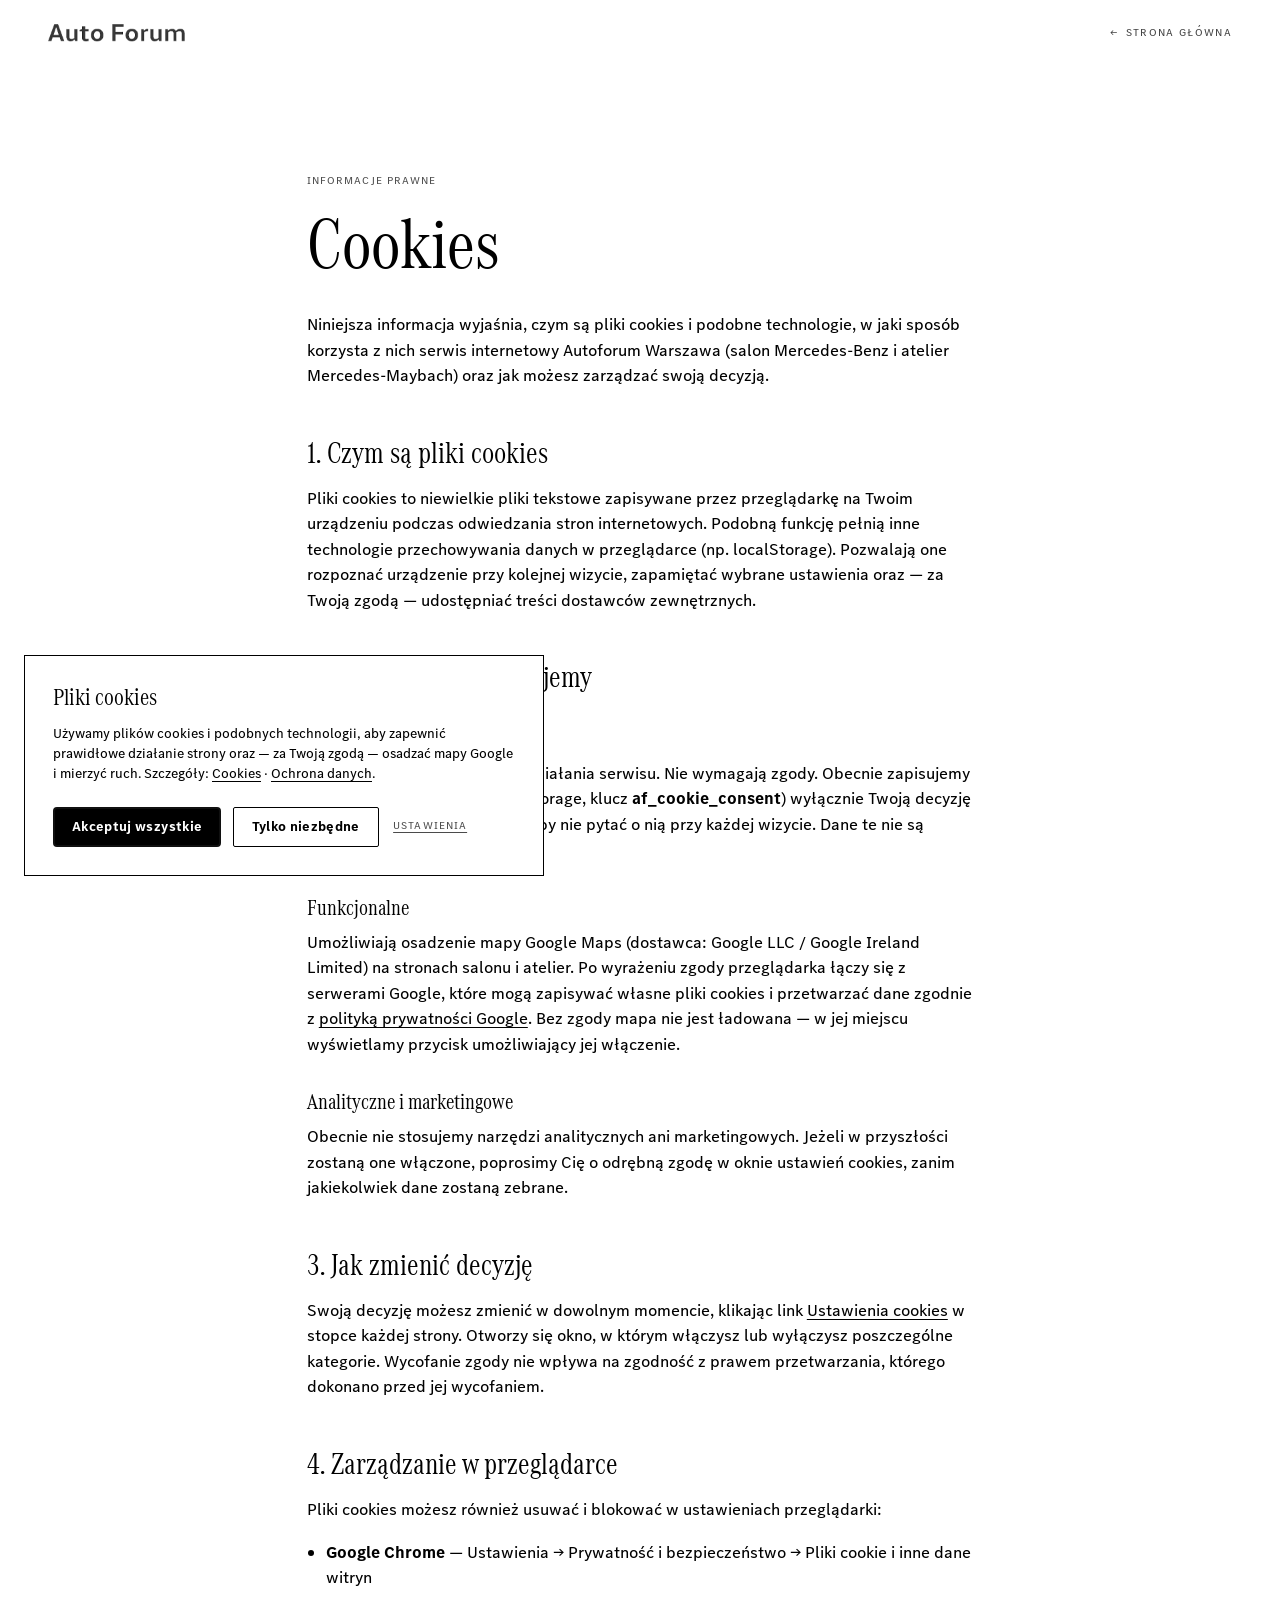
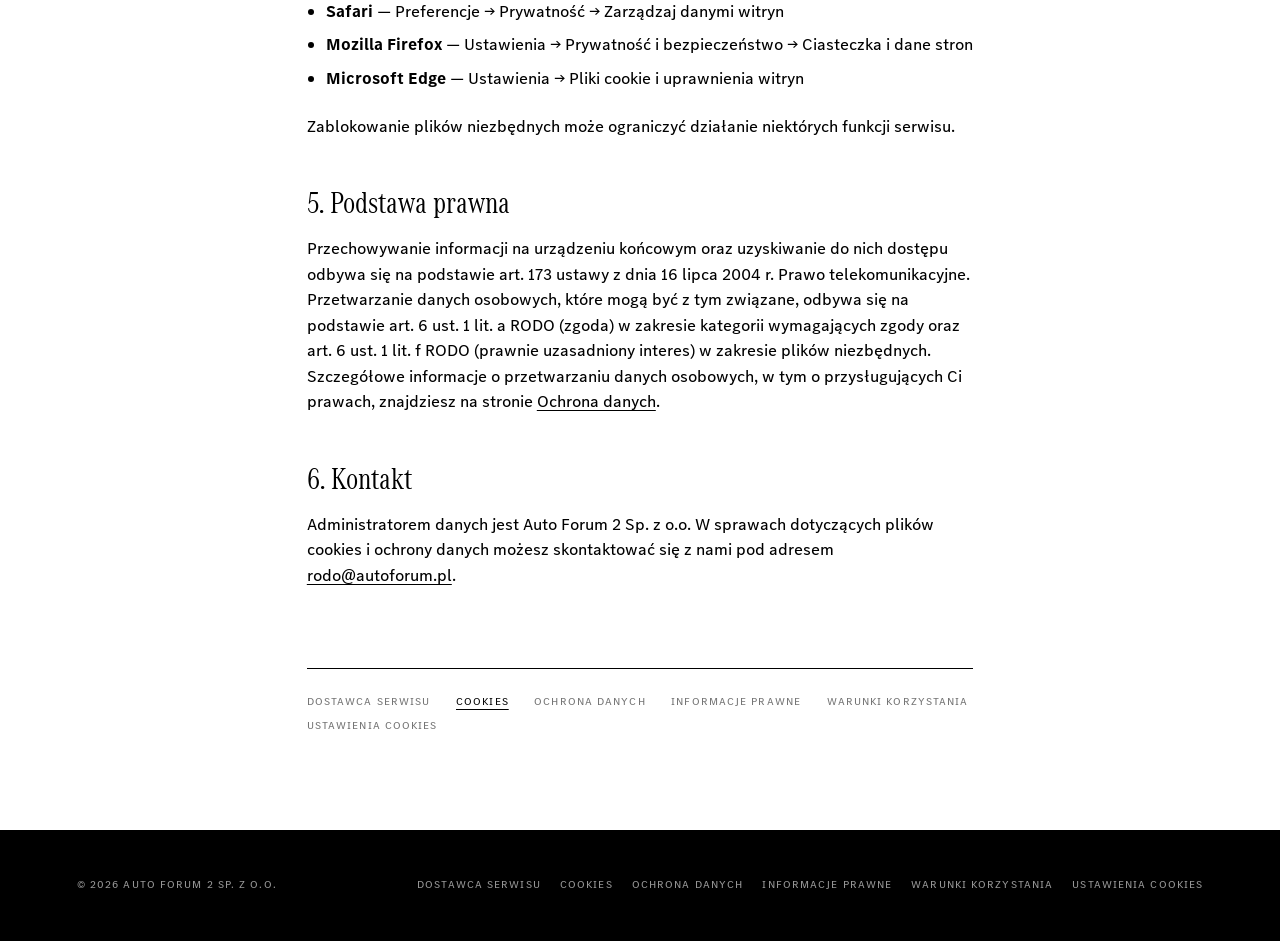
<file: cookies.html>
<!DOCTYPE html>
<html lang="pl">
<head>
  <meta charset="UTF-8" />
  <meta name="viewport" content="width=device-width, initial-scale=1, viewport-fit=cover" />
  <title data-cms="legal-cookies.page_title">Autoforum Warszawa · Cookies</title>
  <meta name="description" content="Informacja o plikach cookies w serwisie Autoforum Warszawa: kategorie, zgoda, zmiana ustawień, podstawa prawna." />

  <link rel="icon" type="image/png" href="assets/img/Mercedes-Logo.svg.png" />
  <link rel="stylesheet" href="css/common.css" />
  <link rel="stylesheet" href="css/legal.css" />
</head>
<body class="legal-page" data-cms-page="legal-cookies">

  <!-- ============ Top navigation ============ -->
  <header class="topbar topbar--solid">
    <div class="topbar-left">
      <a class="af-logo" href="index.html">
        <img class="af-logo__img" src="assets/img/autoforumlogo.png" alt="Auto Forum" data-cms-src="global.logo.autoforum" />
      </a>
    </div>

    <div class="topbar-right">
      <a class="topbar-back" href="index.html">
        <span aria-hidden="true">←</span>
        <span>Strona główna</span>
      </a>
    </div>
  </header>

  <!-- ============ Content ============ -->
  <main class="legal">
    <span class="eyebrow">Informacje prawne</span>
    <h1 class="legal__title" data-cms="legal-cookies.title">Cookies</h1>
    <div class="legal__body" data-cms="legal-cookies.body">
<p>Niniejsza informacja wyjaśnia, czym są pliki cookies i podobne technologie, w jaki sposób korzysta z nich serwis internetowy Autoforum Warszawa (salon Mercedes-Benz i atelier Mercedes-Maybach) oraz jak możesz zarządzać swoją decyzją.</p>
<h2>1. Czym są pliki cookies</h2>
<p>Pliki cookies to niewielkie pliki tekstowe zapisywane przez przeglądarkę na Twoim urządzeniu podczas odwiedzania stron internetowych. Podobną funkcję pełnią inne technologie przechowywania danych w przeglądarce (np. localStorage). Pozwalają one rozpoznać urządzenie przy kolejnej wizycie, zapamiętać wybrane ustawienia oraz — za Twoją zgodą — udostępniać treści dostawców zewnętrznych.</p>
<h2>2. Jakie kategorie stosujemy</h2>
<h3>Niezbędne</h3>
<p>Wymagane do prawidłowego działania serwisu. Nie wymagają zgody. Obecnie zapisujemy w pamięci przeglądarki (localStorage, klucz <strong>af_cookie_consent</strong>) wyłącznie Twoją decyzję dotyczącą plików cookies, tak aby nie pytać o nią przy każdej wizycie. Dane te nie są przekazywane osobom trzecim.</p>
<h3>Funkcjonalne</h3>
<p>Umożliwiają osadzenie mapy Google Maps (dostawca: Google LLC / Google Ireland Limited) na stronach salonu i atelier. Po wyrażeniu zgody przeglądarka łączy się z serwerami Google, które mogą zapisywać własne pliki cookies i przetwarzać dane zgodnie z <a href="https://policies.google.com/privacy?hl=pl" target="_blank" rel="noopener noreferrer">polityką prywatności Google</a>. Bez zgody mapa nie jest ładowana — w jej miejscu wyświetlamy przycisk umożliwiający jej włączenie.</p>
<h3>Analityczne i marketingowe</h3>
<p>Obecnie nie stosujemy narzędzi analitycznych ani marketingowych. Jeżeli w przyszłości zostaną one włączone, poprosimy Cię o odrębną zgodę w oknie ustawień cookies, zanim jakiekolwiek dane zostaną zebrane.</p>
<h2>3. Jak zmienić decyzję</h2>
<p>Swoją decyzję możesz zmienić w dowolnym momencie, klikając link <a href="#" data-cookie-settings>Ustawienia cookies</a> w stopce każdej strony. Otworzy się okno, w którym włączysz lub wyłączysz poszczególne kategorie. Wycofanie zgody nie wpływa na zgodność z prawem przetwarzania, którego dokonano przed jej wycofaniem.</p>
<h2>4. Zarządzanie w przeglądarce</h2>
<p>Pliki cookies możesz również usuwać i blokować w ustawieniach przeglądarki:</p>
<ul>
<li><strong>Google Chrome</strong> — Ustawienia → Prywatność i bezpieczeństwo → Pliki cookie i inne dane witryn</li>
<li><strong>Safari</strong> — Preferencje → Prywatność → Zarządzaj danymi witryn</li>
<li><strong>Mozilla Firefox</strong> — Ustawienia → Prywatność i bezpieczeństwo → Ciasteczka i dane stron</li>
<li><strong>Microsoft Edge</strong> — Ustawienia → Pliki cookie i uprawnienia witryn</li>
</ul>
<p>Zablokowanie plików niezbędnych może ograniczyć działanie niektórych funkcji serwisu.</p>
<h2>5. Podstawa prawna</h2>
<p>Przechowywanie informacji na urządzeniu końcowym oraz uzyskiwanie do nich dostępu odbywa się na podstawie art. 173 ustawy z dnia 16 lipca 2004 r. Prawo telekomunikacyjne. Przetwarzanie danych osobowych, które mogą być z tym związane, odbywa się na podstawie art. 6 ust. 1 lit. a RODO (zgoda) w zakresie kategorii wymagających zgody oraz art. 6 ust. 1 lit. f RODO (prawnie uzasadniony interes) w zakresie plików niezbędnych. Szczegółowe informacje o przetwarzaniu danych osobowych, w tym o przysługujących Ci prawach, znajdziesz na stronie <a href="ochrona-danych.html">Ochrona danych</a>.</p>
<h2>6. Kontakt</h2>
<p>Administratorem danych jest Auto Forum 2 Sp. z o.o. W sprawach dotyczących plików cookies i ochrony danych możesz skontaktować się z nami pod adresem <a href="mailto:rodo@autoforum.pl">rodo@autoforum.pl</a>.</p>
    </div>

    <nav class="legal__nav" aria-label="Informacje prawne"><a href="dostawca-serwisu.html">Dostawca serwisu</a><a href="cookies.html" aria-current="page">Cookies</a><a href="ochrona-danych.html">Ochrona danych</a><a href="informacje-prawne.html">Informacje prawne</a><a href="warunki-korzystania.html">Warunki korzystania</a><a href="#" data-cookie-settings>Ustawienia cookies</a></nav>
  </main>

  <!-- ============ Footer ============ -->
  <footer class="legal-footer">
    <span class="legal-footer__copy">© 2026 Auto Forum 2 Sp. z o.o.</span>
    <nav class="legal-links" aria-label="Informacje prawne"><a href="dostawca-serwisu.html">Dostawca serwisu</a><a href="cookies.html" aria-current="page">Cookies</a><a href="ochrona-danych.html">Ochrona danych</a><a href="informacje-prawne.html">Informacje prawne</a><a href="warunki-korzystania.html">Warunki korzystania</a><a href="#" data-cookie-settings>Ustawienia cookies</a></nav>
  </footer>

  <script src="js/cms.js"></script>
  <script src="js/page.js"></script>
  <script src="js/cookies.js"></script>
</body>
</html>
</file>
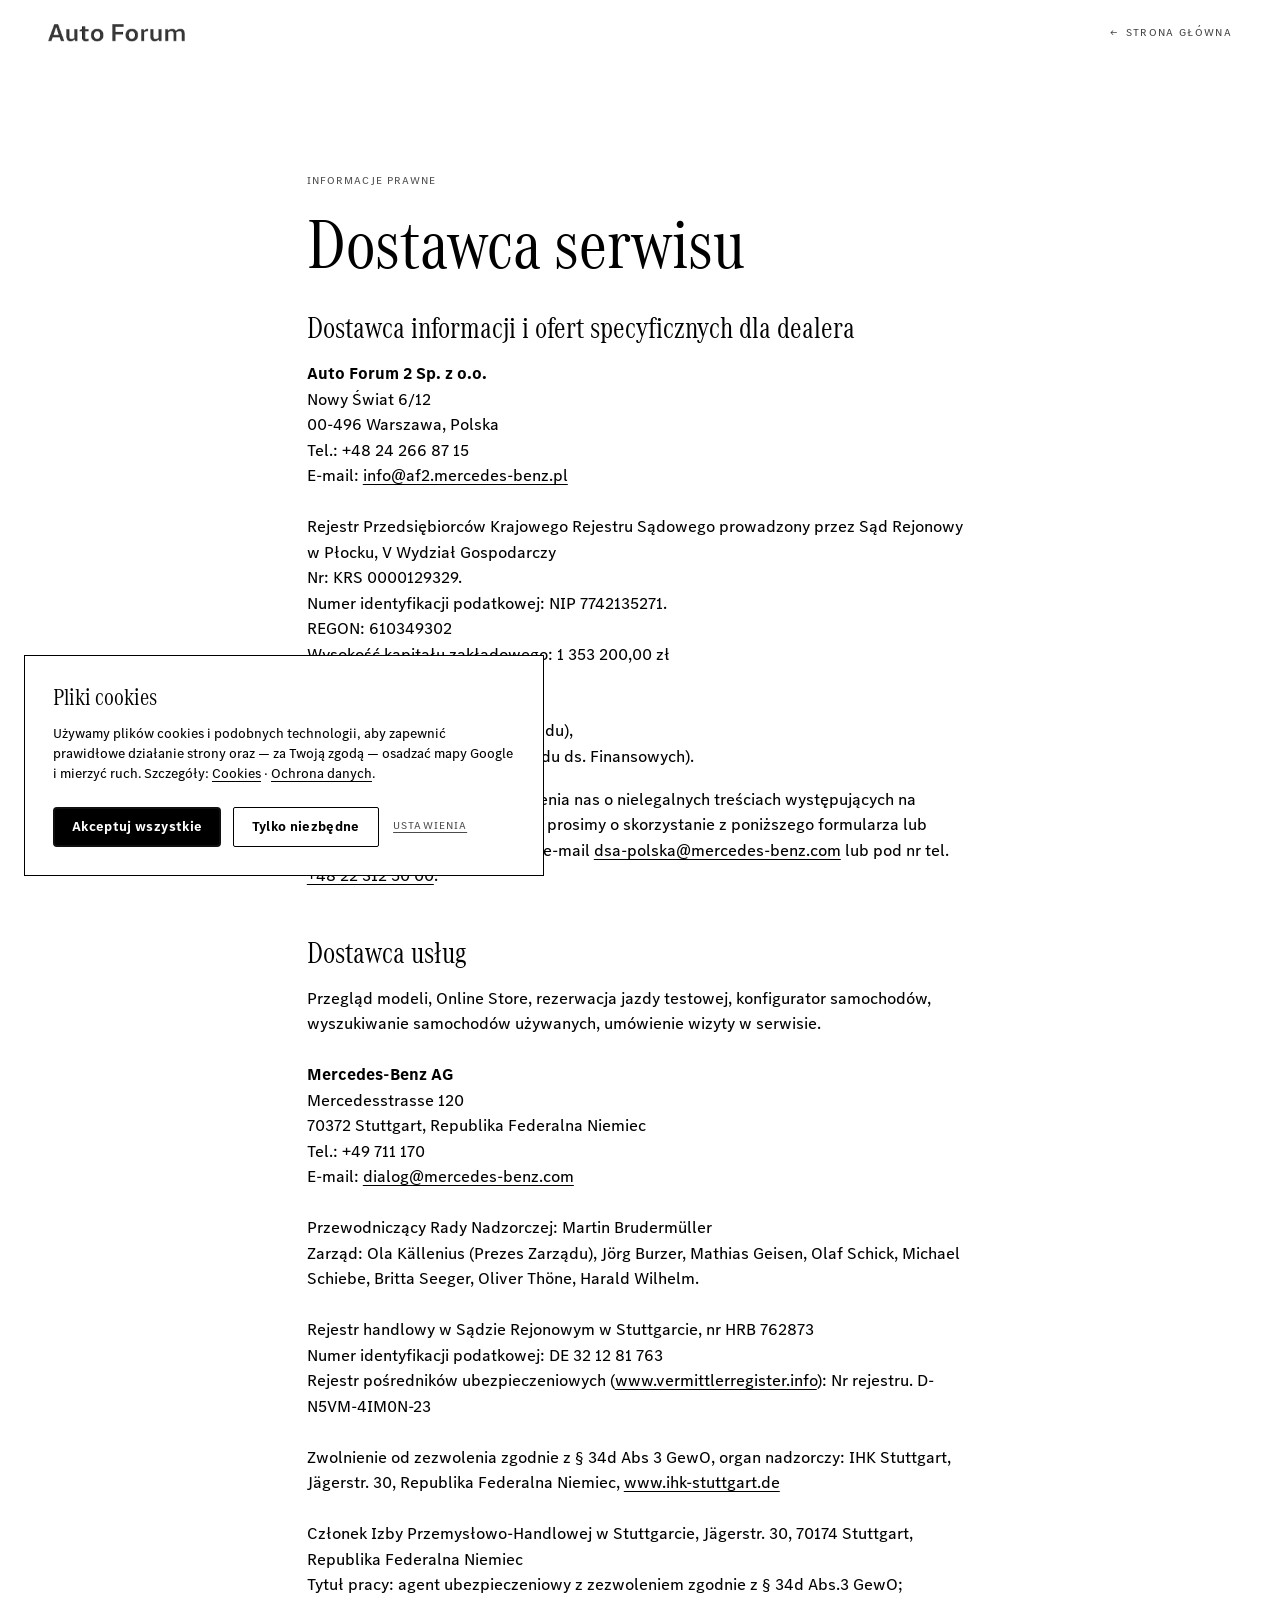
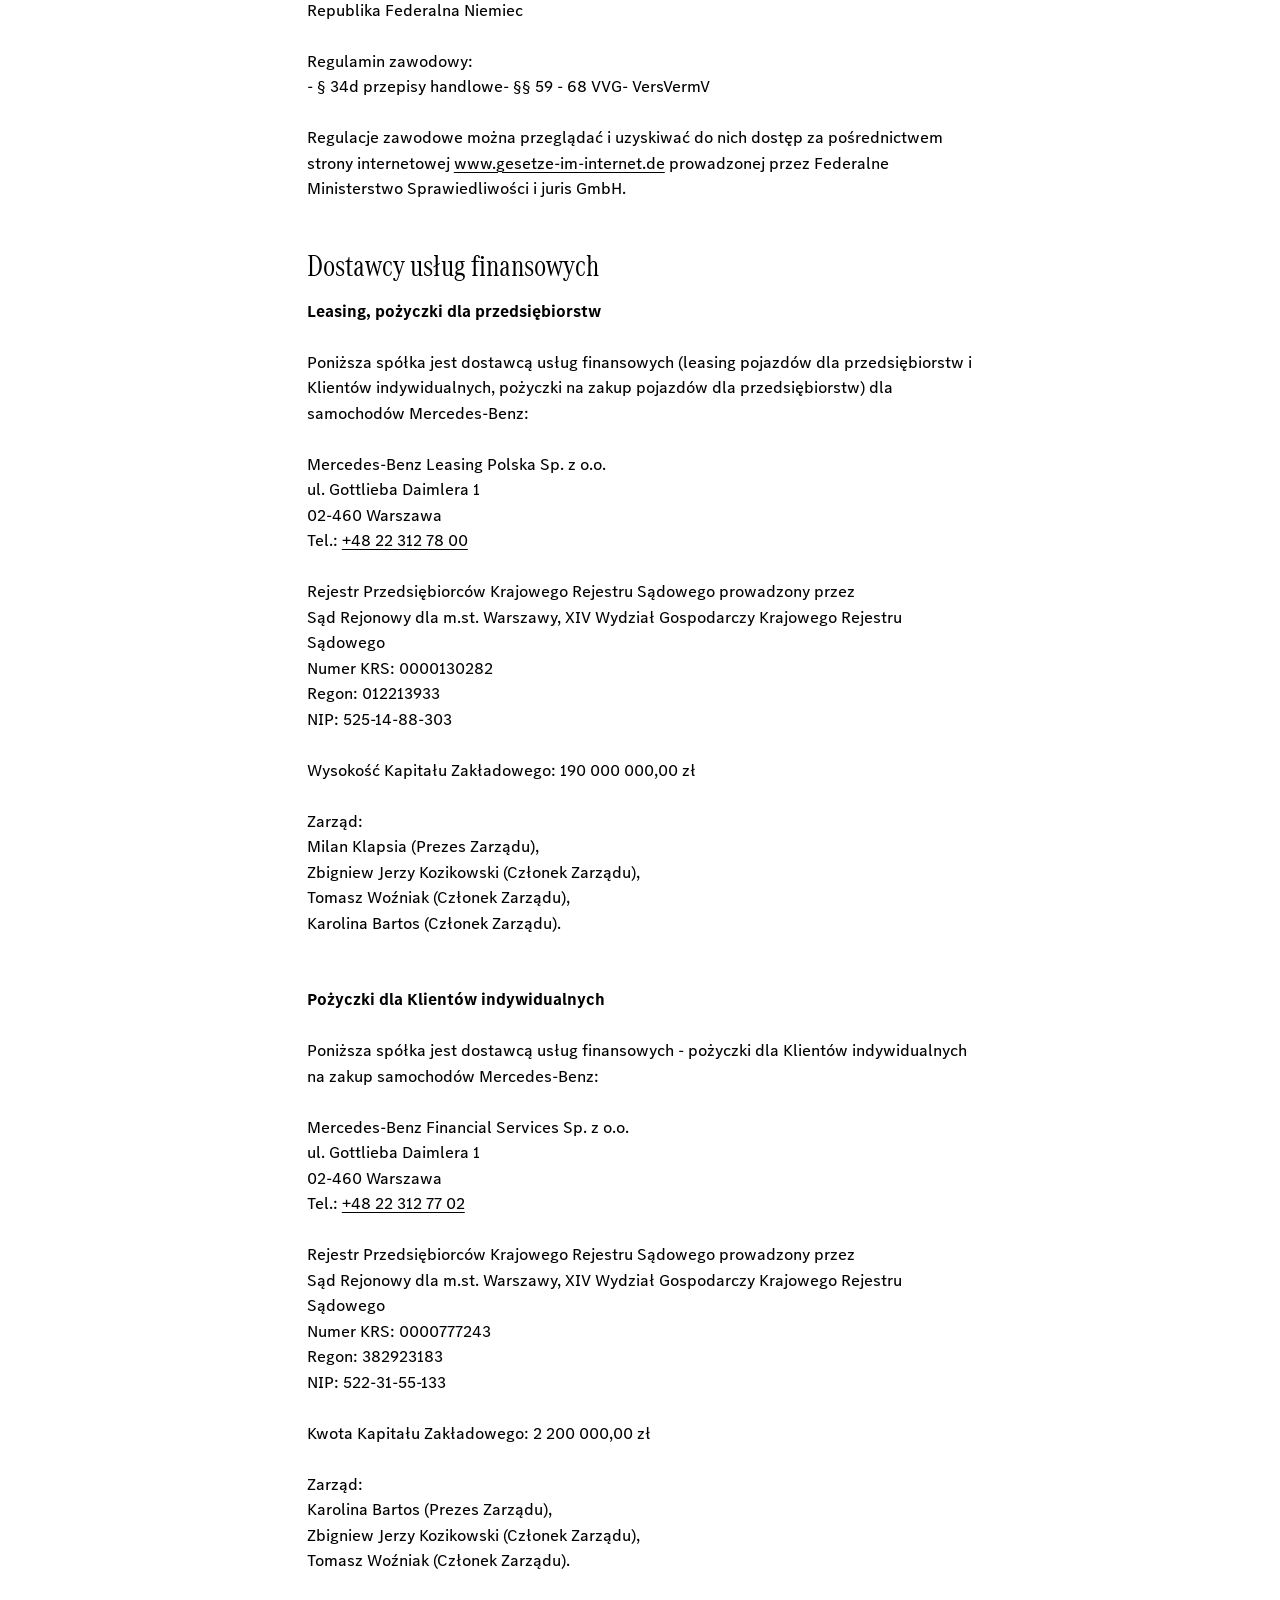
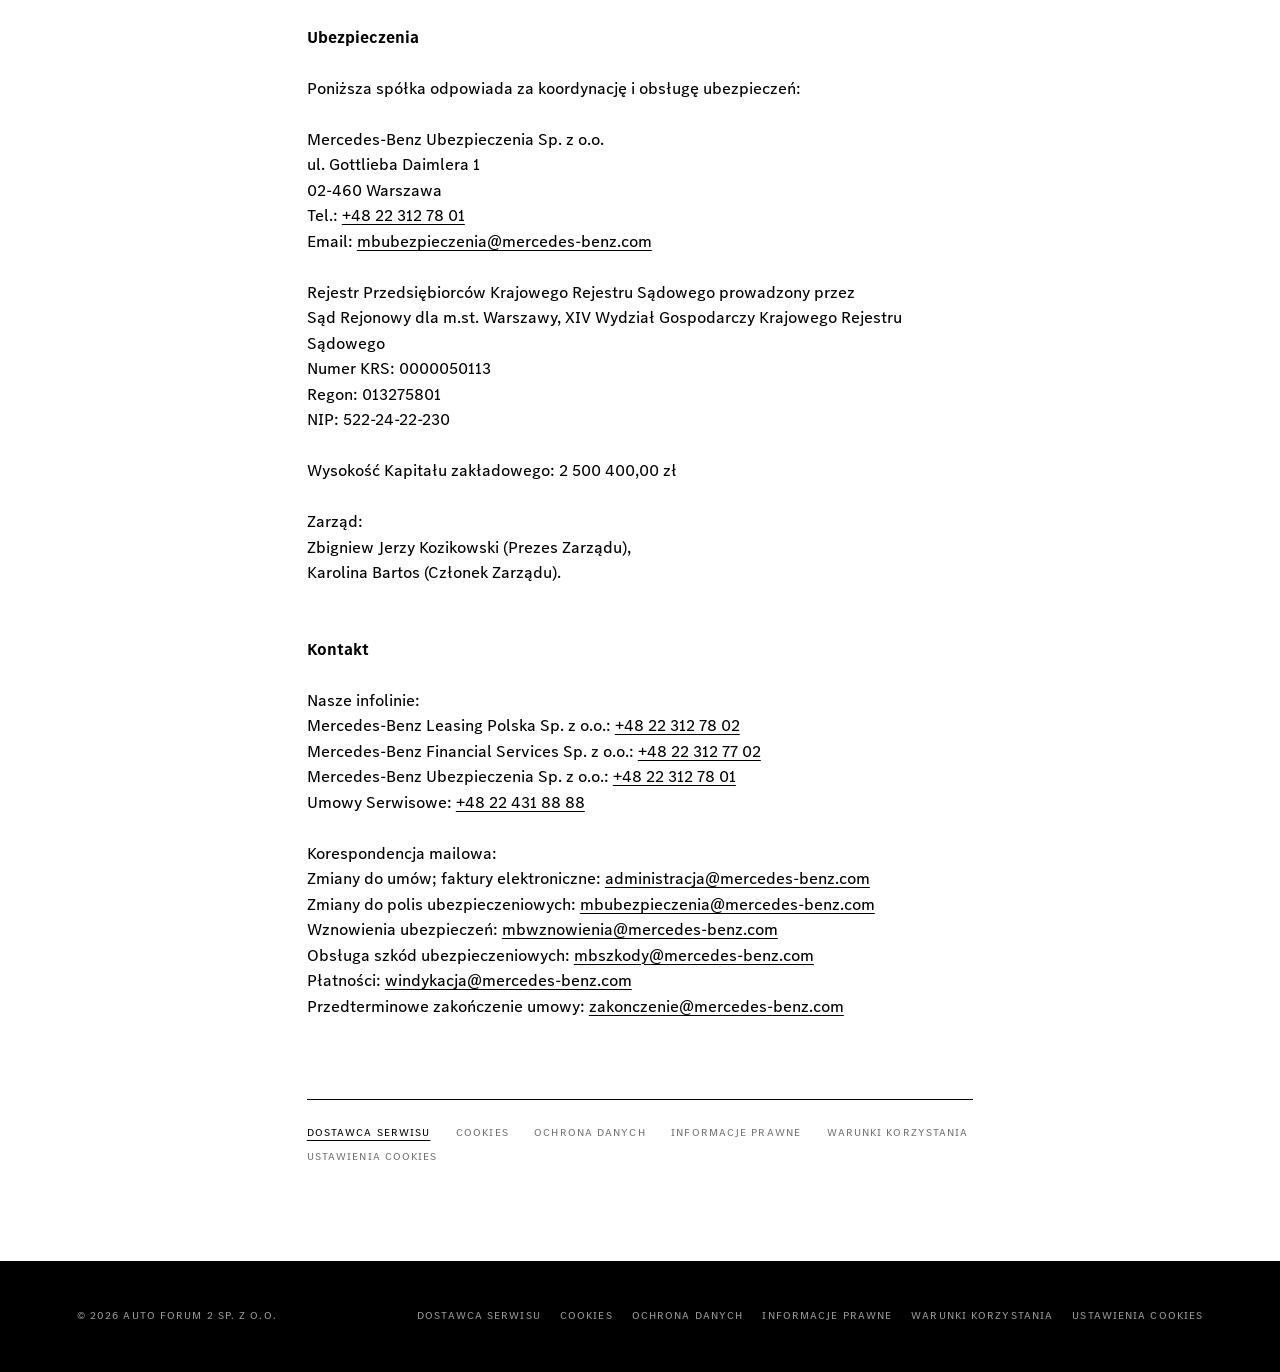
<file: dostawca-serwisu.html>
<!DOCTYPE html>
<html lang="pl">
<head>
  <meta charset="UTF-8" />
  <meta name="viewport" content="width=device-width, initial-scale=1, viewport-fit=cover" />
  <title data-cms="legal-dostawca-serwisu.page_title">Autoforum Warszawa · Dostawca serwisu</title>
  <meta name="description" content="Dane dostawcy serwisu internetowego Autoforum Warszawa — Auto Forum 2 Sp. z o.o. Informacje rejestrowe, kontakt, dostawca treści Mercedes-Benz." />

  <link rel="icon" type="image/png" href="assets/img/Mercedes-Logo.svg.png" />
  <link rel="stylesheet" href="css/common.css" />
  <link rel="stylesheet" href="css/legal.css" />
</head>
<body class="legal-page" data-cms-page="legal-dostawca-serwisu">

  <!-- ============ Top navigation ============ -->
  <header class="topbar topbar--solid">
    <div class="topbar-left">
      <a class="af-logo" href="index.html">
        <img class="af-logo__img" src="assets/img/autoforumlogo.png" alt="Auto Forum" data-cms-src="global.logo.autoforum" />
      </a>
    </div>

    <div class="topbar-right">
      <a class="topbar-back" href="index.html">
        <span aria-hidden="true">←</span>
        <span>Strona główna</span>
      </a>
    </div>
  </header>

  <!-- ============ Content ============ -->
  <main class="legal">
    <span class="eyebrow">Informacje prawne</span>
    <h1 class="legal__title" data-cms="legal-dostawca-serwisu.title">Dostawca serwisu</h1>
    <div class="legal__body" data-cms="legal-dostawca-serwisu.body">
<h2>Dostawca informacji i ofert specyficznych dla dealera</h2>
<p><strong>Auto Forum 2 Sp. z o.o.</strong><br> Nowy Świat 6/12<br> 00-496 Warszawa, Polska<br> Tel.: +48 24 266 87 15<br> E-mail: <a href="mailto:info@af2.mercedes-benz.pl">info@af2.mercedes-benz.pl</a><br> <br> Rejestr Przedsiębiorców Krajowego Rejestru Sądowego prowadzony przez Sąd Rejonowy w Płocku, V Wydział Gospodarczy<br> Nr: KRS 0000129329.<br> Numer identyfikacji podatkowej: NIP 7742135271.<br> REGON: 610349302<br> Wysokość kapitału zakładowego: 1 353 200,00 zł<br> <br> <strong>Zarząd:</strong><br> Paweł Brzozowski (Prezes Zarządu),<br> Dominik Budziak (Członek Zarządu ds. Finansowych).</p>
<p>W celu skutecznego powiadomienia nas o nielegalnych treściach występujących na naszych stronach internetowych prosimy o skorzystanie z poniższego formularza lub skierowanie zapytania na adres e-mail <a href="mailto:dsa-polska@mercedes-benz.com">dsa-polska@mercedes-benz.com</a> lub pod nr tel. <a href="tel:+48223125000">+48 22 312 50 00</a>.</p>
<h2>Dostawca usług</h2>
<p>Przegląd modeli, Online Store, rezerwacja jazdy testowej, konfigurator samochodów, wyszukiwanie samochodów używanych, umówienie wizyty w serwisie.<br> <br> <strong>Mercedes-Benz AG</strong><br> Mercedesstrasse 120<br> 70372 Stuttgart, Republika Federalna Niemiec<br> Tel.: +49 711 170<br> E-mail: <a href="mailto:dialog@mercedes-benz.com">dialog@mercedes-benz.com</a><br> <br> Przewodniczący Rady Nadzorczej: Martin Brudermüller<br> Zarząd: Ola Källenius (Prezes Zarządu), Jörg Burzer, Mathias Geisen, Olaf Schick, Michael Schiebe, Britta Seeger, Oliver Thöne, Harald Wilhelm.<br> <br> Rejestr handlowy w Sądzie Rejonowym w Stuttgarcie, nr HRB 762873<br> Numer identyfikacji podatkowej: DE 32 12 81 763<br> Rejestr pośredników ubezpieczeniowych (<a href="https://www.vermittlerregister.info">www.vermittlerregister.info</a>): Nr rejestru. D-N5VM-4IM0N-23<br> <br> Zwolnienie od zezwolenia zgodnie z § 34d Abs 3 GewO, organ nadzorczy: IHK Stuttgart, Jägerstr. 30, Republika Federalna Niemiec, <a href="https://www.ihk-stuttgart.de">www.ihk-stuttgart.de</a><br> <br> Członek Izby Przemysłowo-Handlowej w Stuttgarcie, Jägerstr. 30, 70174 Stuttgart, Republika Federalna Niemiec<br> Tytuł pracy: agent ubezpieczeniowy z zezwoleniem zgodnie z § 34d Abs.3 GewO; Republika Federalna Niemiec<br> <br> Regulamin zawodowy:<br> - § 34d przepisy handlowe- §§ 59 - 68 VVG- VersVermV<br> <br> Regulacje zawodowe można przeglądać i uzyskiwać do nich dostęp za pośrednictwem strony internetowej <a href="https://www.gesetze-im-internet.de">www.gesetze-im-internet.de</a> prowadzonej przez Federalne Ministerstwo Sprawiedliwości i juris GmbH.</p>
<h2>Dostawcy usług finansowych</h2>
<p><strong> Leasing, pożyczki dla przedsiębiorstw<br> <br> </strong>Poniższa spółka jest dostawcą usług finansowych (leasing pojazdów dla przedsiębiorstw i Klientów indywidualnych, pożyczki na zakup pojazdów dla przedsiębiorstw) dla samochodów Mercedes-Benz:<br> <br> Mercedes-Benz Leasing Polska Sp. z o.o.<br> ul. Gottlieba Daimlera 1<br> 02-460 Warszawa<br> Tel.: <a href="tel:+48223127800">+48 22 312 78 00</a><br> <br> Rejestr Przedsiębiorców Krajowego Rejestru Sądowego prowadzony przez<br> Sąd Rejonowy dla m.st. Warszawy, XIV Wydział Gospodarczy Krajowego Rejestru Sądowego<br> Numer KRS: 0000130282<br> Regon: 012213933<br> NIP: 525-14-88-303<br> <br> Wysokość Kapitału Zakładowego: 190 000 000,00 zł<br> <br> Zarząd:<br> Milan Klapsia (Prezes Zarządu),<br> Zbigniew Jerzy Kozikowski (Członek Zarządu),<br> Tomasz Woźniak (Członek Zarządu),<br> Karolina Bartos (Członek Zarządu).<br> <strong><br> <br> Pożyczki dla Klientów indywidualnych<br> <br> </strong>Poniższa spółka jest dostawcą usług finansowych - pożyczki dla Klientów indywidualnych na zakup samochodów Mercedes-Benz:<br> <br> Mercedes-Benz Financial Services Sp. z o.o.<br> ul. Gottlieba Daimlera 1<br> 02-460 Warszawa<br> Tel.: <a href="tel:+48223127702">+48 22 312 77 02</a><br> <br> Rejestr Przedsiębiorców Krajowego Rejestru Sądowego prowadzony przez<br> Sąd Rejonowy dla m.st. Warszawy, XIV Wydział Gospodarczy Krajowego Rejestru Sądowego<br> Numer KRS: 0000777243<br> Regon: 382923183<br> NIP: 522-31-55-133<br> <br> Kwota Kapitału Zakładowego: 2 200 000,00 zł<br> <br> Zarząd:<br> Karolina Bartos (Prezes Zarządu),<br> Zbigniew Jerzy Kozikowski (Członek Zarządu),<br> Tomasz Woźniak (Członek Zarządu).<br> <strong><br> <br> Ubezpieczenia<br> <br> </strong>Poniższa spółka odpowiada za koordynację i obsługę ubezpieczeń:<br> <br> Mercedes-Benz Ubezpieczenia Sp. z o.o.<br> ul. Gottlieba Daimlera 1<br> 02-460 Warszawa<br> Tel.: <a href="tel:+48223127801">+48 22 312 78 01</a><br> Email: <a href="mailto:mbubezpieczenia@mercedes-benz.com">mbubezpieczenia@mercedes-benz.com</a><br> <br> Rejestr Przedsiębiorców Krajowego Rejestru Sądowego prowadzony przez<br> Sąd Rejonowy dla m.st. Warszawy, XIV Wydział Gospodarczy Krajowego Rejestru Sądowego<br> Numer KRS: 0000050113<br> Regon: 013275801<br> NIP: 522-24-22-230<br> <br> Wysokość Kapitału zakładowego: 2 500 400,00 zł<br> <br> Zarząd:<br> Zbigniew Jerzy Kozikowski (Prezes Zarządu),<br> Karolina Bartos (Członek Zarządu).<br> <strong><br> <br> Kontakt</strong><br> <br> Nasze infolinie:<br> Mercedes-Benz Leasing Polska Sp. z o.o.: <a href="tel:+48223127802">+48 22 312 78 02</a><br> Mercedes-Benz Financial Services Sp. z o.o.: <a href="tel:+48223127702">+48 22 312 77 02</a><br> Mercedes-Benz Ubezpieczenia Sp. z o.o.: <a href="tel:+48223127801">+48 22 312 78 01</a><br> Umowy Serwisowe: <a href="tel:+48224318888">+48 22 431 88 88</a><br> <br> Korespondencja mailowa:<br> Zmiany do umów; faktury elektroniczne: <a href="mailto:administracja@mercedes-benz.com">administracja@mercedes-benz.com</a><br> Zmiany do polis ubezpieczeniowych: <a href="mailto:mbubezpieczenia@mercedes-benz.com">mbubezpieczenia@mercedes-benz.com</a><br> Wznowienia ubezpieczeń: <a href="mailto:mbwznowienia@mercedes-benz.com">mbwznowienia@mercedes-benz.com</a><br> Obsługa szkód ubezpieczeniowych: <a href="mailto:mbszkody@mercedes-benz.com">mbszkody@mercedes-benz.com</a><br> Płatności: <a href="mailto:windykacja@mercedes-benz.com">windykacja@mercedes-benz.com</a><br> Przedterminowe zakończenie umowy: <a href="mailto:zakonczenie@mercedes-benz.com">zakonczenie@mercedes-benz.com</a></p>
    </div>

    <nav class="legal__nav" aria-label="Informacje prawne"><a href="dostawca-serwisu.html" aria-current="page">Dostawca serwisu</a><a href="cookies.html">Cookies</a><a href="ochrona-danych.html">Ochrona danych</a><a href="informacje-prawne.html">Informacje prawne</a><a href="warunki-korzystania.html">Warunki korzystania</a><a href="#" data-cookie-settings>Ustawienia cookies</a></nav>
  </main>

  <!-- ============ Footer ============ -->
  <footer class="legal-footer">
    <span class="legal-footer__copy">© 2026 Auto Forum 2 Sp. z o.o.</span>
    <nav class="legal-links" aria-label="Informacje prawne"><a href="dostawca-serwisu.html" aria-current="page">Dostawca serwisu</a><a href="cookies.html">Cookies</a><a href="ochrona-danych.html">Ochrona danych</a><a href="informacje-prawne.html">Informacje prawne</a><a href="warunki-korzystania.html">Warunki korzystania</a><a href="#" data-cookie-settings>Ustawienia cookies</a></nav>
  </footer>

  <script src="js/cms.js"></script>
  <script src="js/page.js"></script>
  <script src="js/cookies.js"></script>
</body>
</html>
</file>
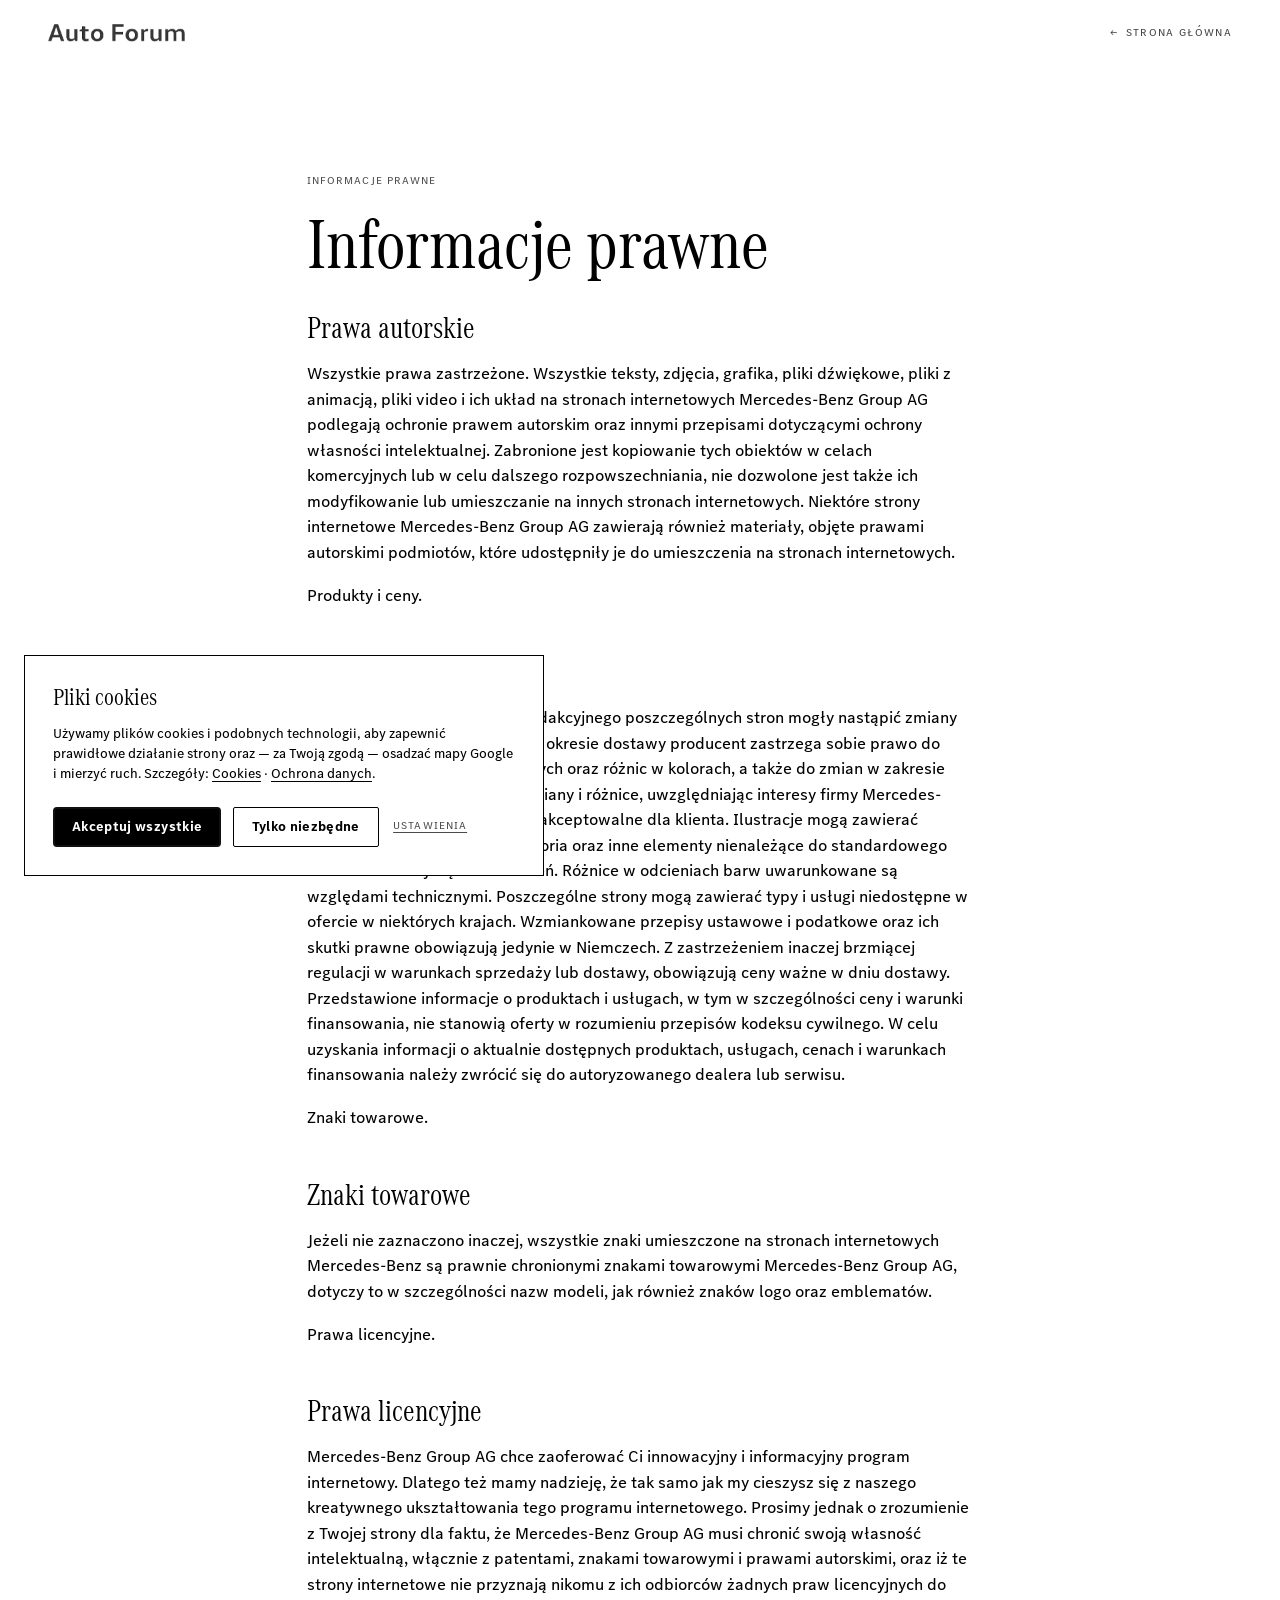
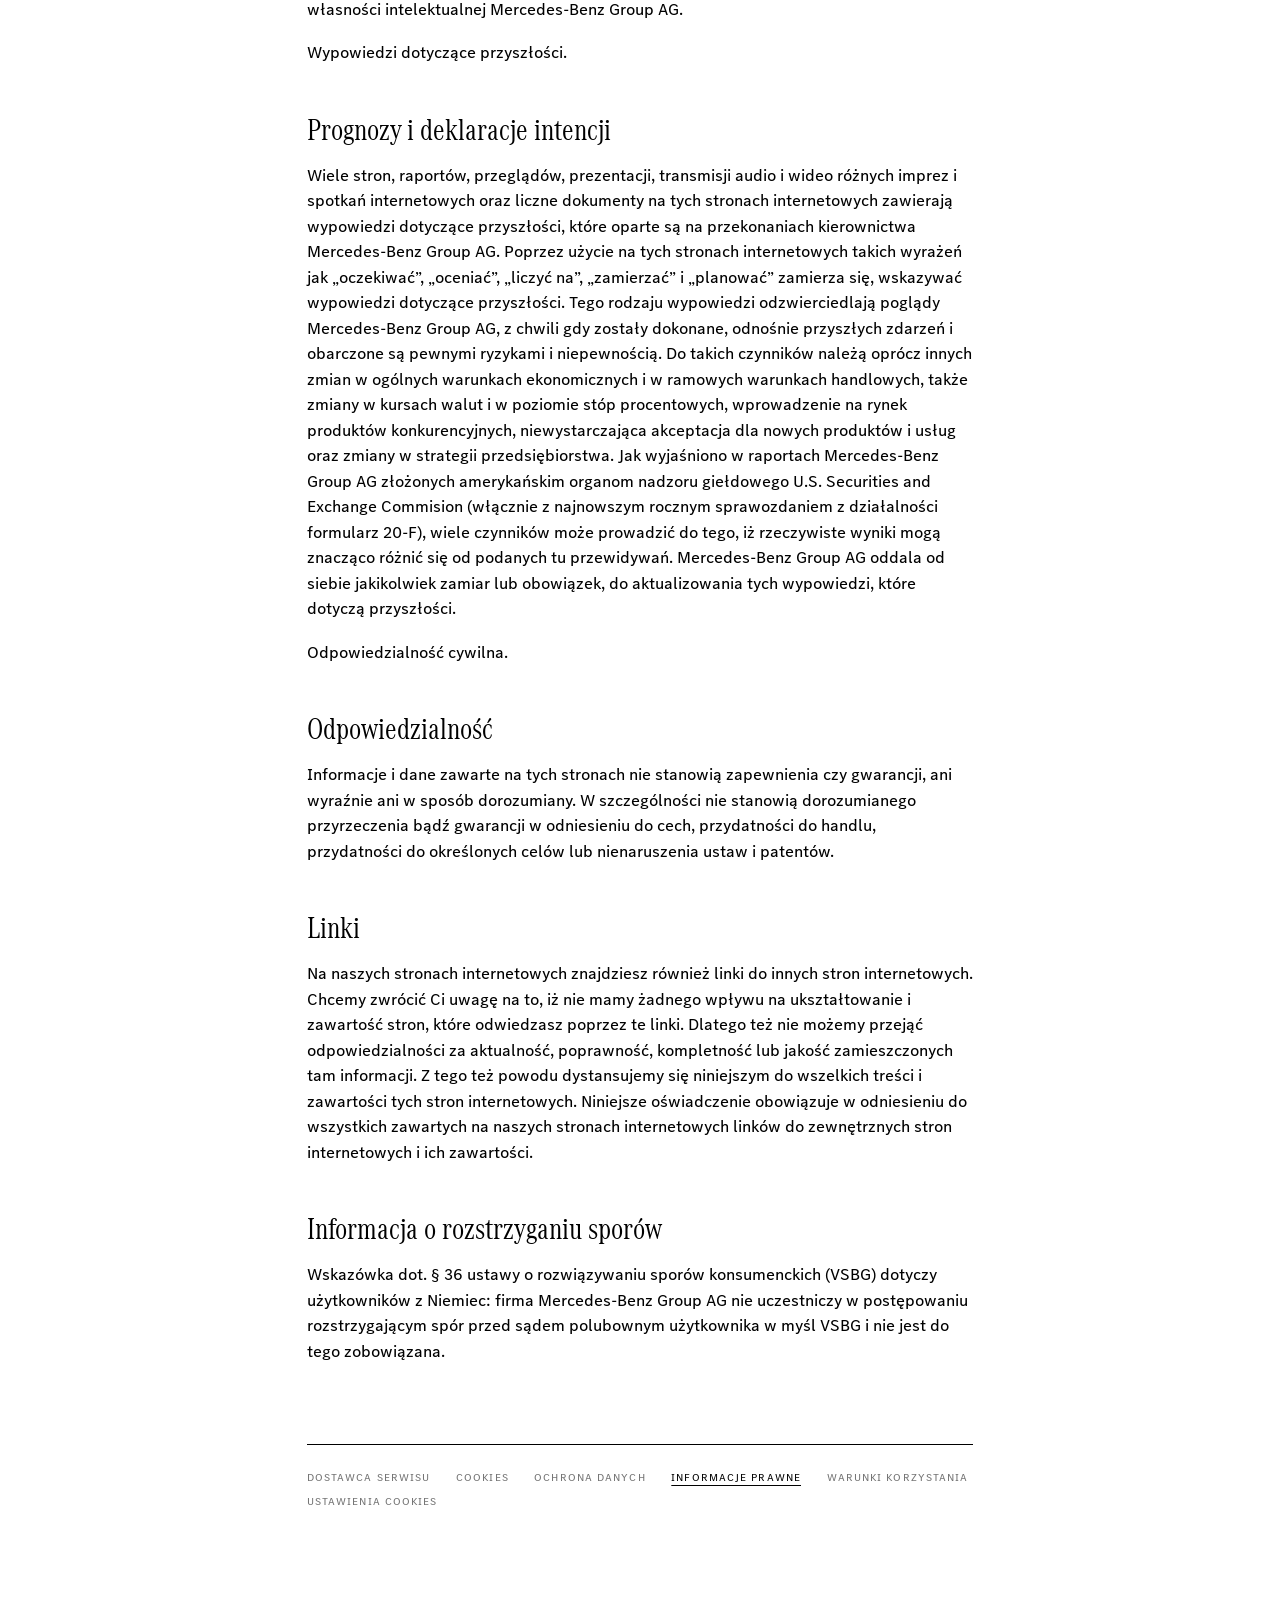
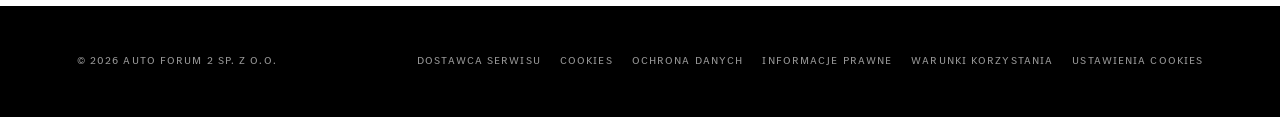
<file: informacje-prawne.html>
<!DOCTYPE html>
<html lang="pl">
<head>
  <meta charset="UTF-8" />
  <meta name="viewport" content="width=device-width, initial-scale=1, viewport-fit=cover" />
  <title data-cms="legal-informacje-prawne.page_title">Autoforum Warszawa · Informacje prawne</title>
  <meta name="description" content="Informacje prawne serwisu Autoforum Warszawa: prawa autorskie, produkty i ceny, znaki towarowe, odpowiedzialność, linki." />

  <link rel="icon" type="image/png" href="assets/img/Mercedes-Logo.svg.png" />
  <link rel="stylesheet" href="css/common.css" />
  <link rel="stylesheet" href="css/legal.css" />
</head>
<body class="legal-page" data-cms-page="legal-informacje-prawne">

  <!-- ============ Top navigation ============ -->
  <header class="topbar topbar--solid">
    <div class="topbar-left">
      <a class="af-logo" href="index.html">
        <img class="af-logo__img" src="assets/img/autoforumlogo.png" alt="Auto Forum" data-cms-src="global.logo.autoforum" />
      </a>
    </div>

    <div class="topbar-right">
      <a class="topbar-back" href="index.html">
        <span aria-hidden="true">←</span>
        <span>Strona główna</span>
      </a>
    </div>
  </header>

  <!-- ============ Content ============ -->
  <main class="legal">
    <span class="eyebrow">Informacje prawne</span>
    <h1 class="legal__title" data-cms="legal-informacje-prawne.title">Informacje prawne</h1>
    <div class="legal__body" data-cms="legal-informacje-prawne.body">
<h2>Prawa autorskie</h2>
<p>Wszystkie prawa zastrzeżone. Wszystkie teksty, zdjęcia, grafika, pliki dźwiękowe, pliki z animacją, pliki video i ich układ na stronach internetowych Mercedes-Benz Group AG podlegają ochronie prawem autorskim oraz innymi przepisami dotyczącymi ochrony własności intelektualnej. Zabronione jest kopiowanie tych obiektów w celach komercyjnych lub w celu dalszego rozpowszechniania, nie dozwolone jest także ich modyfikowanie lub umieszczanie na innych stronach internetowych. Niektóre strony internetowe Mercedes-Benz Group AG zawierają również materiały, objęte prawami autorskimi podmiotów, które udostępniły je do umieszczenia na stronach internetowych.<br> </p>
Produkty i ceny.
<h2>Produkty i ceny</h2>
<p>Po zakończeniu opracowania redakcyjnego poszczególnych stron mogły nastąpić zmiany dotyczące produktów i usług. W okresie dostawy producent zastrzega sobie prawo do zmian konstrukcyjnych, formalnych oraz różnic w kolorach, a także do zmian w zakresie dostawy i świadczeń, o ile te zmiany i różnice, uwzględniając interesy firmy Mercedes-Benz Group AG, są obiektywnie akceptowalne dla klienta. Ilustracje mogą zawierać wyposażenie dodatkowe, akcesoria oraz inne elementy nienależące do standardowego zakresu dostawy bądź świadczeń. Różnice w odcieniach barw uwarunkowane są względami technicznymi. Poszczególne strony mogą zawierać typy i usługi niedostępne w ofercie w niektórych krajach. Wzmiankowane przepisy ustawowe i podatkowe oraz ich skutki prawne obowiązują jedynie w Niemczech. Z zastrzeżeniem inaczej brzmiącej regulacji w warunkach sprzedaży lub dostawy, obowiązują ceny ważne w dniu dostawy. Przedstawione informacje o produktach i usługach, w tym w szczególności ceny i warunki finansowania, nie stanowią oferty w rozumieniu przepisów kodeksu cywilnego. W celu uzyskania informacji o aktualnie dostępnych produktach, usługach, cenach i warunkach finansowania należy zwrócić się do autoryzowanego dealera lub serwisu.</p>
Znaki towarowe.
<h2>Znaki towarowe</h2>
<p>Jeżeli nie zaznaczono inaczej, wszystkie znaki umieszczone na stronach internetowych Mercedes-Benz są prawnie chronionymi znakami towarowymi Mercedes-Benz Group AG, dotyczy to w szczególności nazw modeli, jak również znaków logo oraz emblematów.</p>
Prawa licencyjne.
<h2>Prawa licencyjne</h2>
<p>Mercedes-Benz Group AG chce zaoferować Ci innowacyjny i informacyjny program internetowy. Dlatego też mamy nadzieję, że tak samo jak my cieszysz się z naszego kreatywnego ukształtowania tego programu internetowego. Prosimy jednak o zrozumienie z Twojej strony dla faktu, że Mercedes-Benz Group AG musi chronić swoją własność intelektualną, włącznie z patentami, znakami towarowymi i prawami autorskimi, oraz iż te strony internetowe nie przyznają nikomu z ich odbiorców żadnych praw licencyjnych do własności intelektualnej Mercedes-Benz Group AG.</p>
Wypowiedzi dotyczące przyszłości.<br>
<h2>Prognozy i deklaracje intencji</h2>
<p>Wiele stron, raportów, przeglądów, prezentacji, transmisji audio i wideo różnych imprez i spotkań internetowych oraz liczne dokumenty na tych stronach internetowych zawierają wypowiedzi dotyczące przyszłości, które oparte są na przekonaniach kierownictwa Mercedes-Benz Group AG. Poprzez użycie na tych stronach internetowych takich wyrażeń jak „oczekiwać”, „oceniać”, „liczyć na”, „zamierzać” i „planować” zamierza się, wskazywać wypowiedzi dotyczące przyszłości. Tego rodzaju wypowiedzi odzwierciedlają poglądy Mercedes-Benz Group AG, z chwili gdy zostały dokonane, odnośnie przyszłych zdarzeń i obarczone są pewnymi ryzykami i niepewnością. Do takich czynników należą oprócz innych zmian w ogólnych warunkach ekonomicznych i w ramowych warunkach handlowych, także zmiany w kursach walut i w poziomie stóp procentowych, wprowadzenie na rynek produktów konkurencyjnych, niewystarczająca akceptacja dla nowych produktów i usług oraz zmiany w strategii przedsiębiorstwa. Jak wyjaśniono w raportach Mercedes-Benz Group AG złożonych amerykańskim organom nadzoru giełdowego U.S. Securities and Exchange Commision (włącznie z najnowszym rocznym sprawozdaniem z działalności formularz 20-F), wiele czynników może prowadzić do tego, iż rzeczywiste wyniki mogą znacząco różnić się od podanych tu przewidywań. Mercedes-Benz Group AG oddala od siebie jakikolwiek zamiar lub obowiązek, do aktualizowania tych wypowiedzi, które dotyczą przyszłości.</p>
Odpowiedzialność cywilna.<br>
<h2>Odpowiedzialność</h2>
<p>Informacje i dane zawarte na tych stronach nie stanowią zapewnienia czy gwarancji, ani wyraźnie ani w sposób dorozumiany. W szczególności nie stanowią dorozumianego przyrzeczenia bądź gwarancji w odniesieniu do cech, przydatności do handlu, przydatności do określonych celów lub nienaruszenia ustaw i patentów.</p>
<h2>Linki</h2>
<p>Na naszych stronach internetowych znajdziesz również linki do innych stron internetowych. Chcemy zwrócić Ci uwagę na to, iż nie mamy żadnego wpływu na ukształtowanie i zawartość stron, które odwiedzasz poprzez te linki. Dlatego też nie możemy przejąć odpowiedzialności za aktualność, poprawność, kompletność lub jakość zamieszczonych tam informacji. Z tego też powodu dystansujemy się niniejszym do wszelkich treści i zawartości tych stron internetowych. Niniejsze oświadczenie obowiązuje w odniesieniu do wszystkich zawartych na naszych stronach internetowych linków do zewnętrznych stron internetowych i ich zawartości.</p>
<h2>Informacja o rozstrzyganiu sporów</h2>
<p>Wskazówka dot. § 36 ustawy o rozwiązywaniu sporów konsumenckich (VSBG) dotyczy użytkowników z Niemiec: firma Mercedes-Benz Group AG nie uczestniczy w postępowaniu rozstrzygającym spór przed sądem polubownym użytkownika w myśl VSBG i nie jest do tego zobowiązana.</p>
    </div>

    <nav class="legal__nav" aria-label="Informacje prawne"><a href="dostawca-serwisu.html">Dostawca serwisu</a><a href="cookies.html">Cookies</a><a href="ochrona-danych.html">Ochrona danych</a><a href="informacje-prawne.html" aria-current="page">Informacje prawne</a><a href="warunki-korzystania.html">Warunki korzystania</a><a href="#" data-cookie-settings>Ustawienia cookies</a></nav>
  </main>

  <!-- ============ Footer ============ -->
  <footer class="legal-footer">
    <span class="legal-footer__copy">© 2026 Auto Forum 2 Sp. z o.o.</span>
    <nav class="legal-links" aria-label="Informacje prawne"><a href="dostawca-serwisu.html">Dostawca serwisu</a><a href="cookies.html">Cookies</a><a href="ochrona-danych.html">Ochrona danych</a><a href="informacje-prawne.html" aria-current="page">Informacje prawne</a><a href="warunki-korzystania.html">Warunki korzystania</a><a href="#" data-cookie-settings>Ustawienia cookies</a></nav>
  </footer>

  <script src="js/cms.js"></script>
  <script src="js/page.js"></script>
  <script src="js/cookies.js"></script>
</body>
</html>
</file>
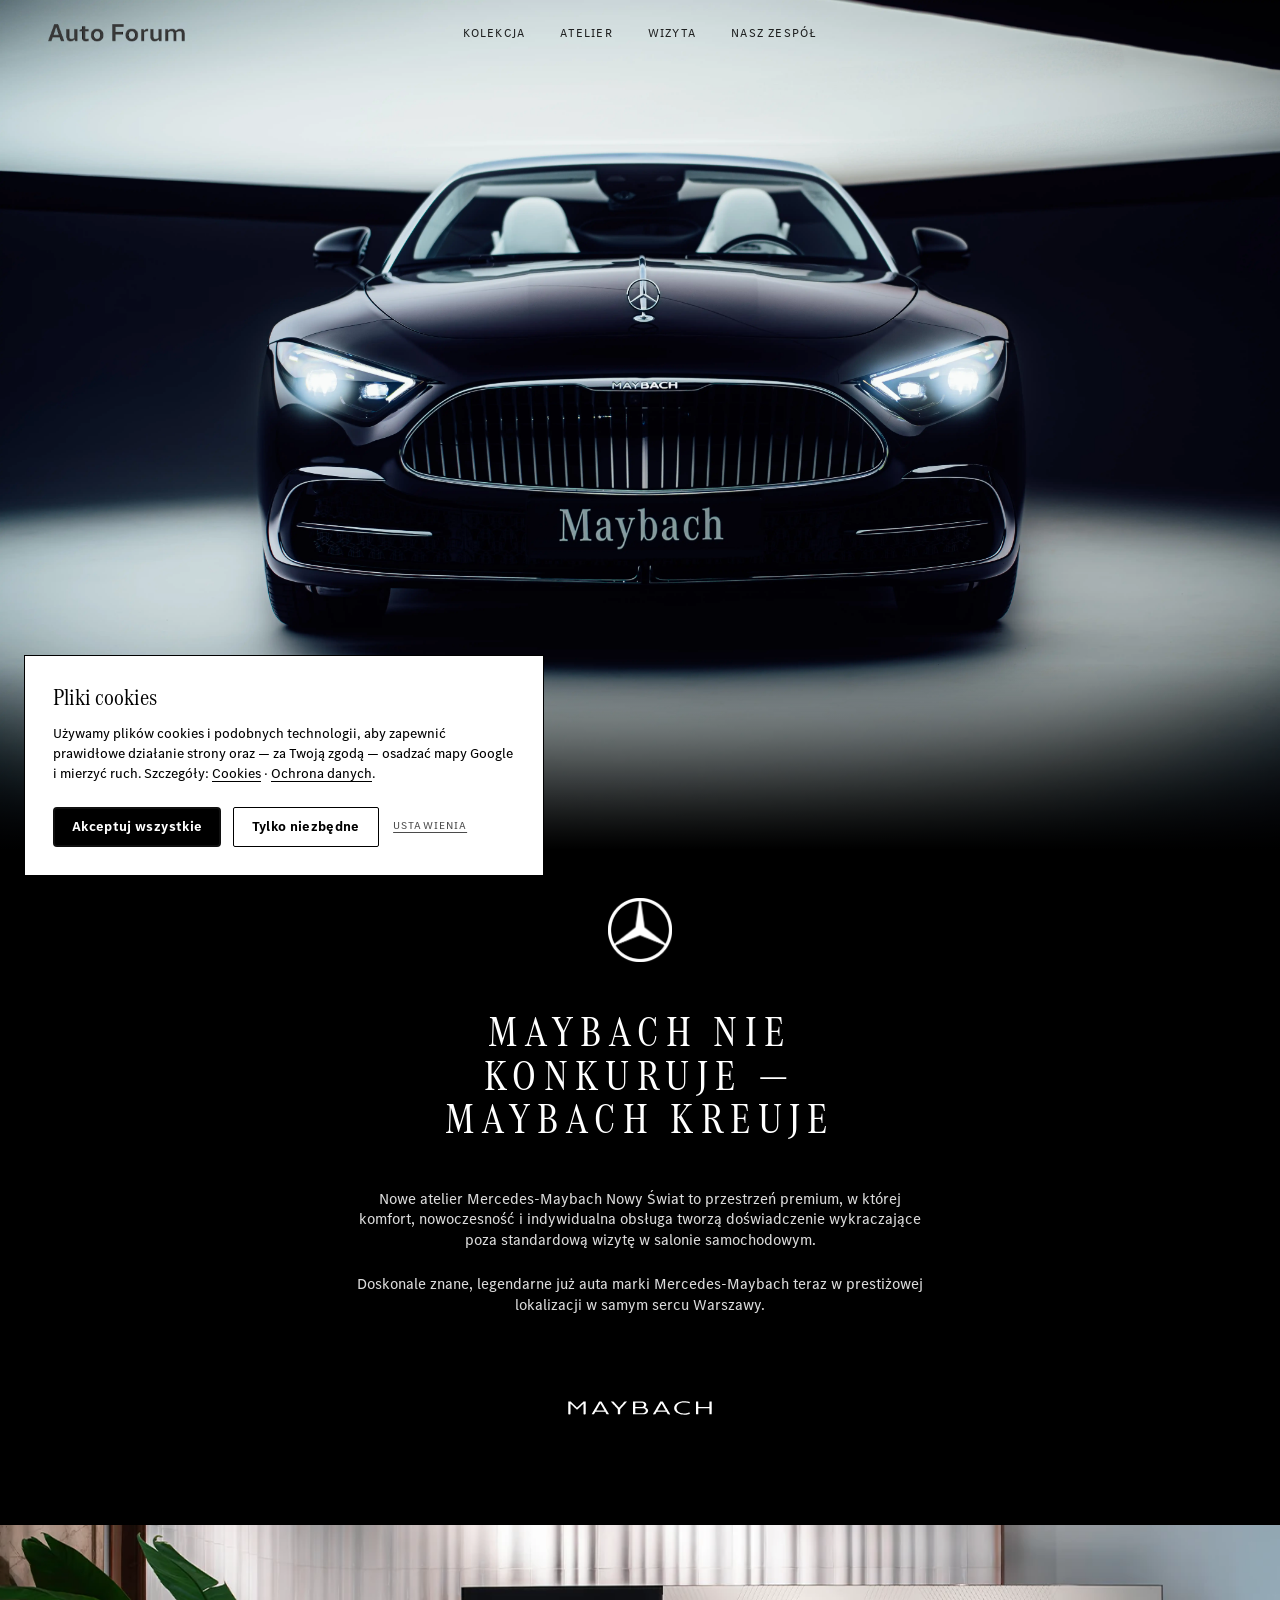
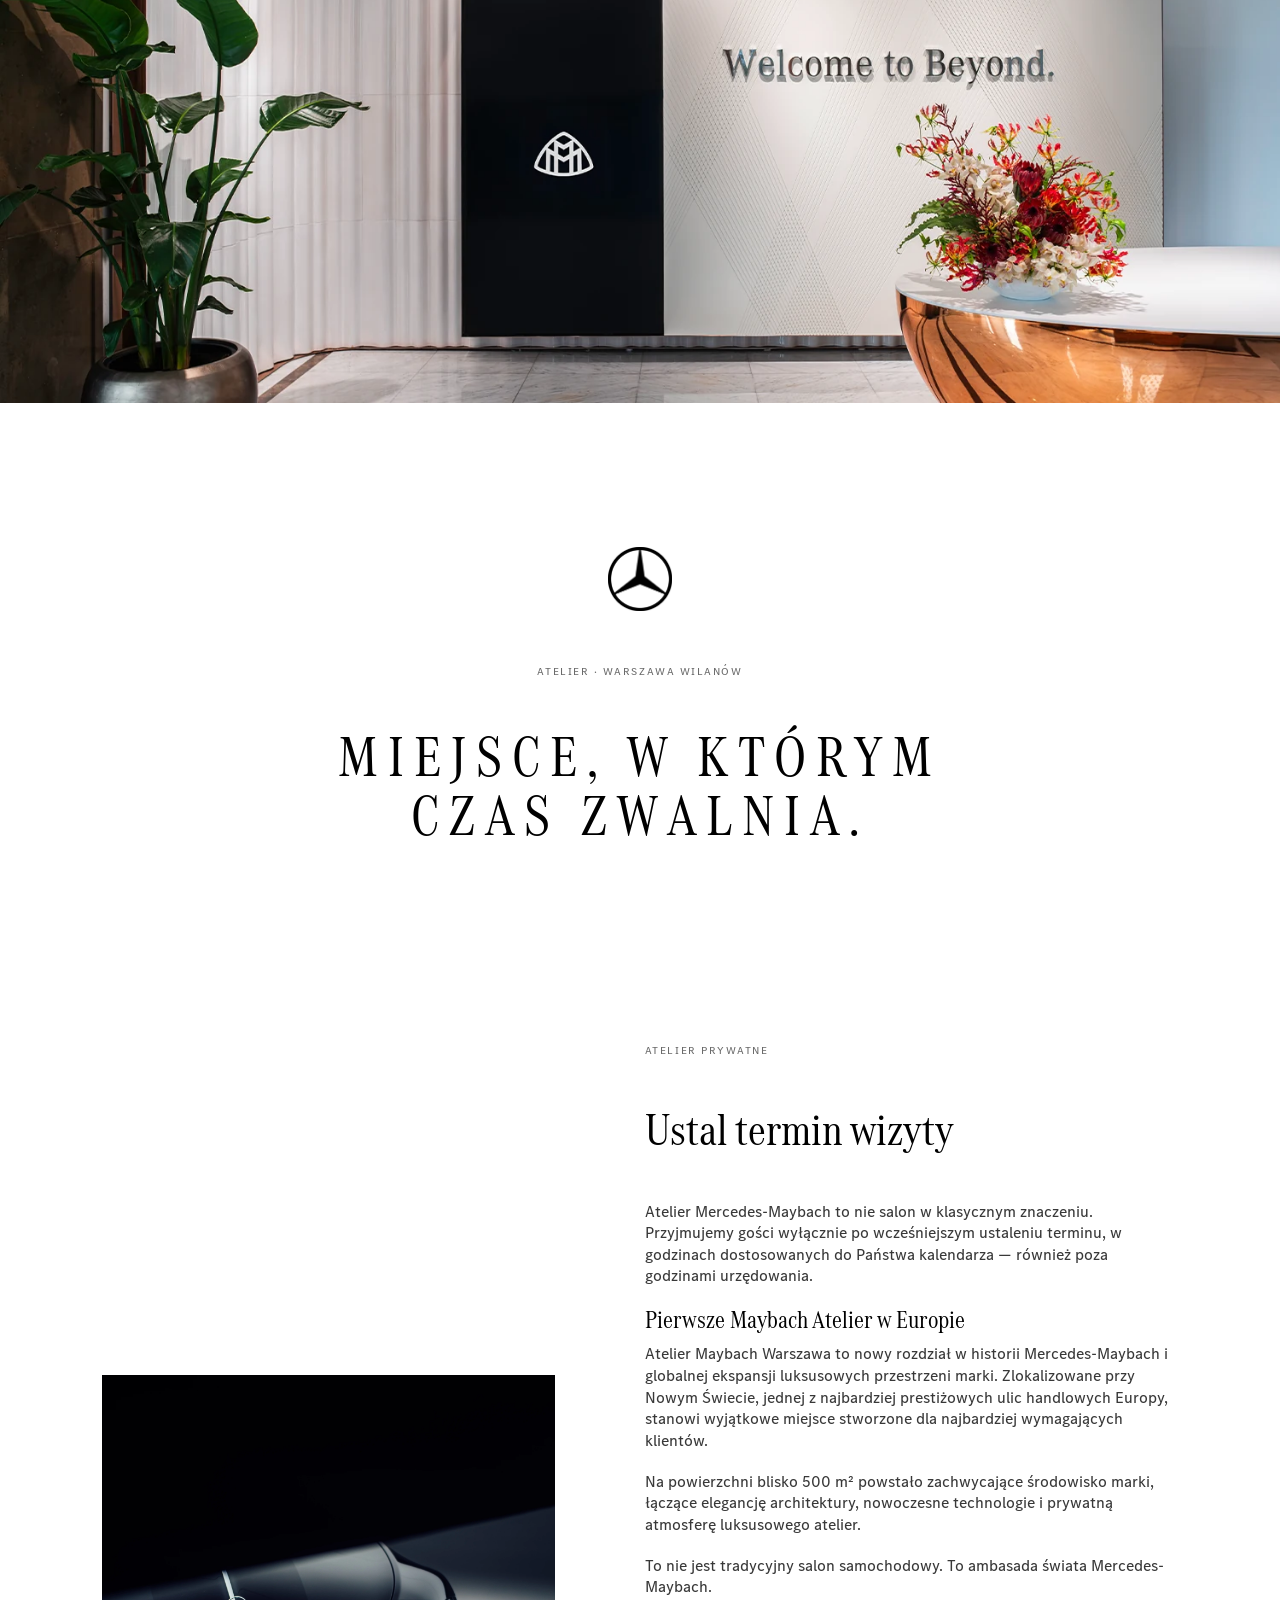
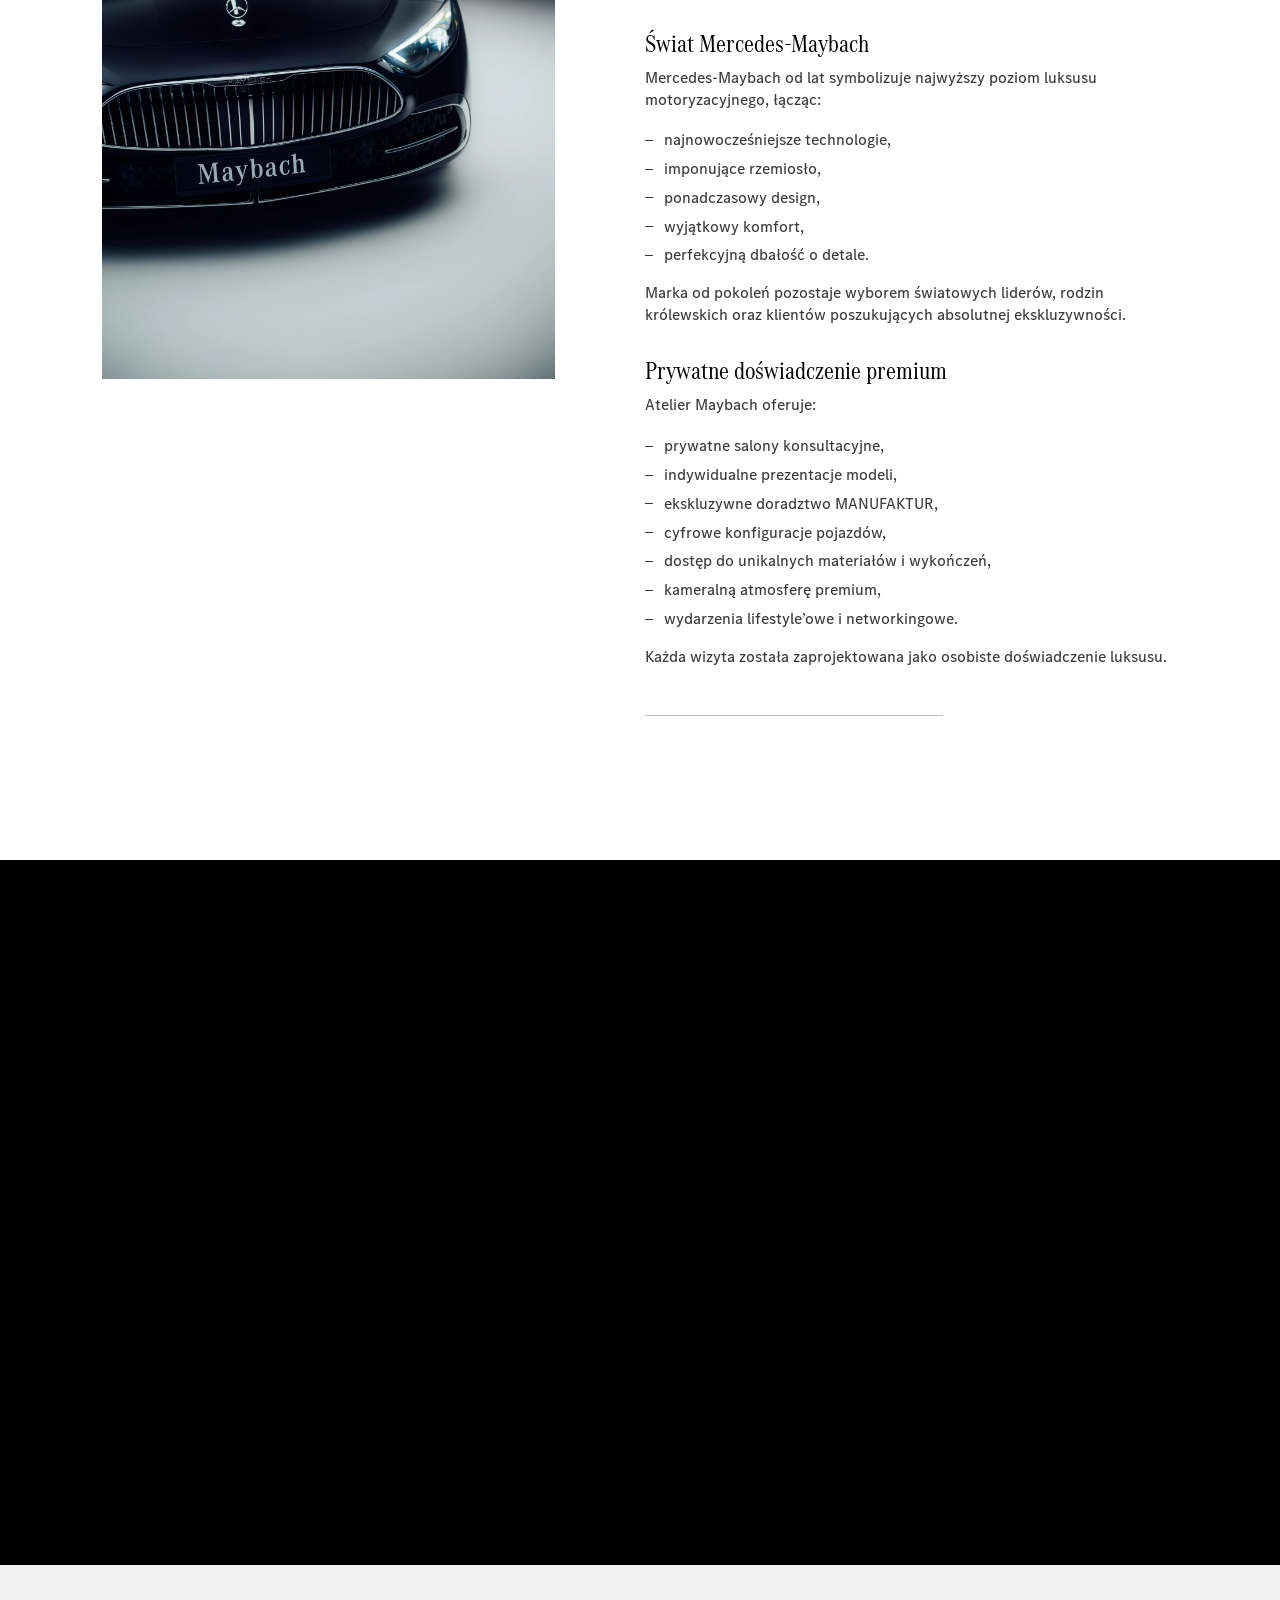
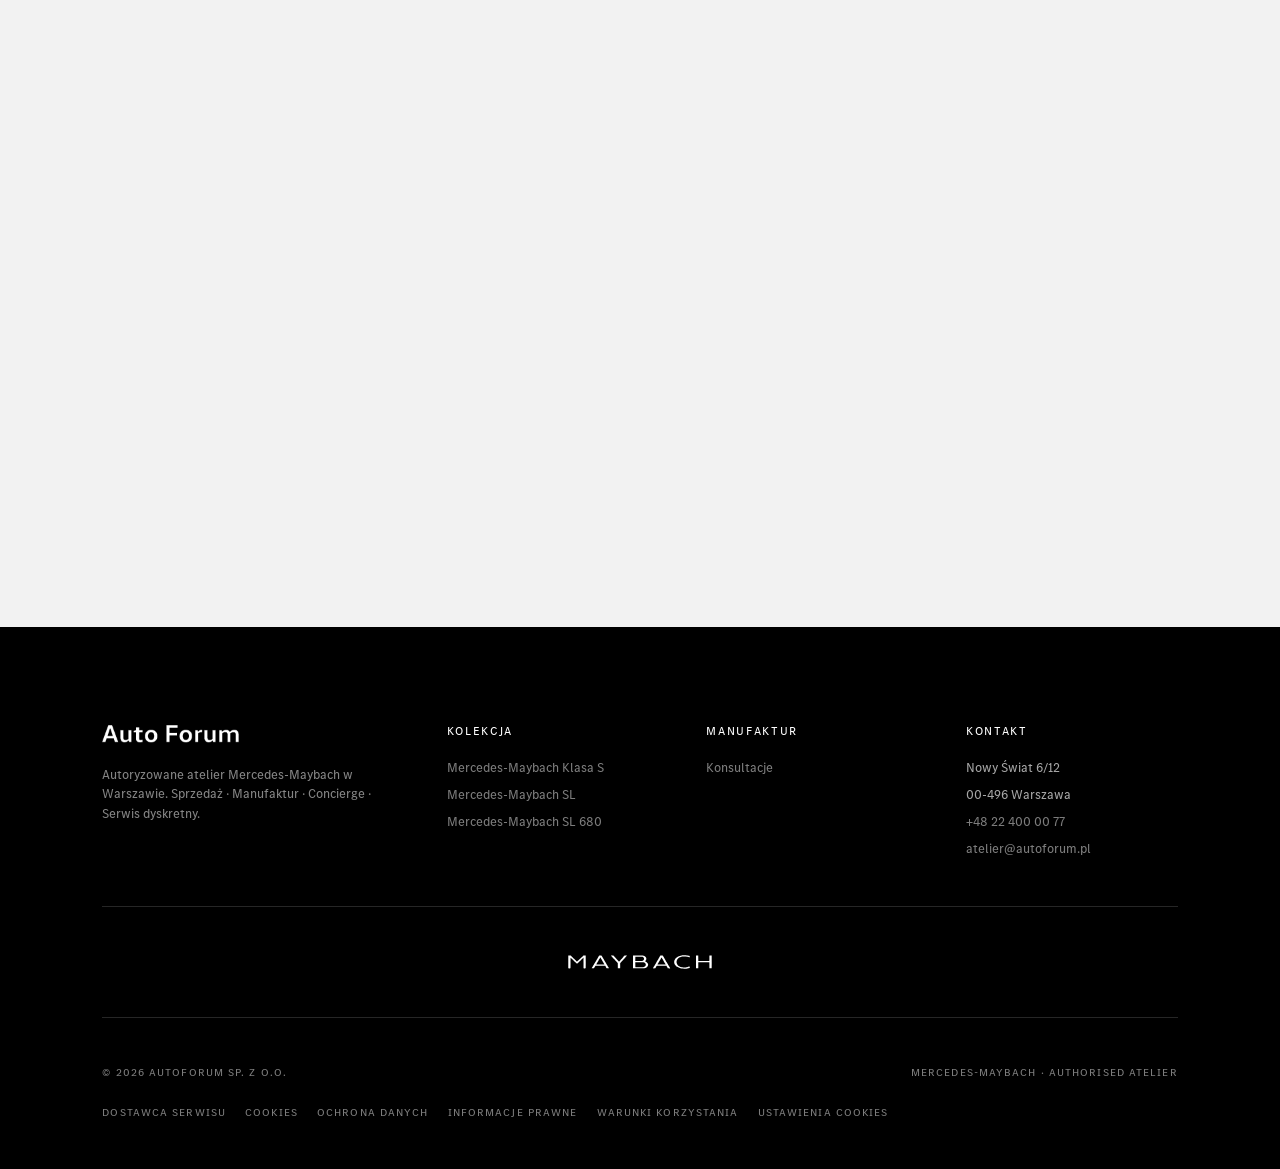
<file: maybach.html>
<!DOCTYPE html>
<html lang="pl">
<head>
  <meta charset="UTF-8" />
  <meta name="viewport" content="width=device-width, initial-scale=1, viewport-fit=cover" />
  <title data-cms="maybach.title">Autoforum Warszawa · Atelier Mercedes-Maybach</title>
  <meta name="description" content="Nowe atelier Mercedes-Maybach Nowy Świat w Warszawie. Przestrzeń premium, indywidualna obsługa, Maybach Manufaktur." data-cms-attr="content:maybach.meta_description" />

  <link rel="icon" type="image/svg+xml" href="assets/img/maybach-signet.svg" />
  <link rel="stylesheet" href="css/common.css" />
  <link rel="stylesheet" href="css/maybach.css" />
</head>
<body class="mh-page" data-cms-page="maybach">

  <!-- Page reveal curtain -->
  <div class="page-reveal page-reveal--black" aria-hidden="true">
    <div class="page-reveal__mark">
      <img src="assets/img/Mercedes-Logo.svg.png" alt="" data-cms-src="global.logo.mb_star" />
    </div>
  </div>

  <!-- ============ Top navigation ============ -->
  <header class="topbar topbar-cream">
    <div class="topbar-left">
      <a class="af-logo" href="index.html">
        <img class="af-logo__img" src="assets/img/autoforumlogo.png" alt="Auto Forum" data-cms-src="global.logo.autoforum" />
      </a>
    </div>

    <nav class="topbar-nav" aria-label="Menu">
      <a href="https://www.mercedes-benz.pl/passengercars/buy/new-car/search-results.html/vehicleCategory-new-passenger-cars/brand-Mercedes-Maybach/sortType-price-asc?pid=mc-int_cn-onlinestore_ci-NCOS_si-onewebstorefront_pi-subnavigation_cri-fahrzeuge_ai-all" target="_blank" rel="noopener noreferrer" data-cms-href="maybach.nav.kolekcja.href" data-cms="maybach.nav.kolekcja.label">Kolekcja</a>
      <a href="#atelier" data-cms="maybach.nav.atelier" data-cms-href="maybach.nav.atelier.href">Atelier</a>
      <a href="#wizyta" data-cms="maybach.nav.wizyta" data-cms-href="maybach.nav.wizyta.href">Wizyta</a>
      <a href="zespol-maybach.html" data-cms="maybach.nav.team" data-cms-href="maybach.nav.team.href">Nasz zespół</a>
    </nav>

    <button class="topbar-burger" type="button" aria-label="Menu" aria-expanded="false">
      <span></span><span></span><span></span>
    </button>
  </header>

  <!-- ============ Hero ============ -->
  <section class="mh-hero">
    <div class="mh-hero__media">
      <img class="mh-hero__img" src="assets/img/zdj/majbach/1.webp"
           alt="Mercedes-Maybach"
           data-cms-src="maybach.hero.image" />
    </div>

    <div class="mh-hero__intro">
      <img class="brand-star brand-star--white" src="assets/img/Mercedes-Logo.svg.png" alt="Mercedes-Benz" data-cms-src="global.logo.mb_star" />
      <h1 class="mh-hero__title hl-caps" data-cms="maybach.quote">
        Maybach nie konkuruje &mdash; Maybach kreuje
      </h1>
      <p data-cms="maybach.hero.intro_p1">
        Nowe atelier Mercedes-Maybach Nowy Świat to przestrzeń premium,
        w której komfort, nowoczesność i indywidualna obsługa tworzą
        doświadczenie wykraczające poza standardową wizytę w salonie
        samochodowym.
      </p>
      <p data-cms="maybach.hero.intro_p2">
        Doskonale znane, legendarne już auta marki Mercedes-Maybach teraz w prestiżowej lokalizacji w samym sercu Warszawy.
      </p>
      <img class="wordmark mh-hero__wordmark" src="assets/img/maybach-wordmark.svg" alt="Maybach" />
    </div>
  </section>

  <div class="cms-region" data-cms-region="maybach.after-hero"></div>

  <div class="cms-region" data-cms-region="maybach.after-quote"></div>

  <!-- ============ Salon feature (stand-in) ============ -->
  <section class="mh-standin" id="kolekcja">
    <img class="mh-standin__img" src="assets/img/zdj/majbach/atelier.webp"
         alt="Salon Mercedes-Maybach — Warszawa Nowy Świat"
         data-cms-src="maybach.standin.image" />
  </section>

  <!-- ============ Headline ============ -->
  <section class="mh-headline" id="atelier">
    <img class="brand-star reveal" src="assets/img/Mercedes-Logo.svg.png" alt="" data-cms-src="global.logo.mb_star" />
    <span class="mh-eyebrow reveal" data-cms="maybach.headline.eyebrow">Atelier · Warszawa Wilanów</span>
    <h2 class="mh-headline__title hl-caps reveal reveal-delay-1" data-cms="maybach.headline.title">
      Miejsce, w którym czas <b>zwalnia.</b>
    </h2>
  </section>

  <!-- ============ Atelier split ============ -->
  <section class="mh-split" id="manufactur">
    <div class="mh-split__media reveal">
      <img src="assets/img/zdj/majbach/3.webp" alt="Mercedes-Maybach" data-cms-src="maybach.split.image" />
    </div>

    <div class="mh-split__copy reveal reveal-delay-1">
      <span class="mh-eyebrow" data-cms="maybach.split.eyebrow">Atelier prywatne</span>
      <h2 class="mh-split__title" data-cms="maybach.split.title">Ustal termin wizyty</h2>
      <p data-cms="maybach.split.p1">
        Atelier Mercedes-Maybach to nie salon w klasycznym znaczeniu.
        Przyjmujemy gości wyłącznie po wcześniejszym ustaleniu terminu,
        w godzinach dostosowanych do Państwa kalendarza &mdash; również
        poza godzinami urzędowania.
      </p>
      <div class="cms-rich" data-cms="maybach.split.p2">
        <h3>Pierwsze Maybach Atelier w Europie</h3>
        <p>Atelier Maybach Warszawa to nowy rozdział w historii Mercedes-Maybach i globalnej ekspansji luksusowych przestrzeni marki. Zlokalizowane przy Nowym Świecie, jednej z najbardziej prestiżowych ulic handlowych Europy, stanowi wyjątkowe miejsce stworzone dla najbardziej wymagających klientów.</p>
        <p>Na powierzchni blisko 500 m² powstało zachwycające środowisko marki, łączące elegancję architektury, nowoczesne technologie i prywatną atmosferę luksusowego atelier.</p>
        <p>To nie jest tradycyjny salon samochodowy. To ambasada świata Mercedes-Maybach.</p>
        <h3>Świat Mercedes-Maybach</h3>
        <p>Mercedes-Maybach od lat symbolizuje najwyższy poziom luksusu motoryzacyjnego, łącząc:</p>
        <ul><li>najnowocześniejsze technologie,</li><li>imponujące rzemiosło,</li><li>ponadczasowy design,</li><li>wyjątkowy komfort,</li><li>perfekcyjną dbałość o detale.</li></ul>
        <p>Marka od pokoleń pozostaje wyborem światowych liderów, rodzin królewskich oraz klientów poszukujących absolutnej ekskluzywności.</p>
        <h3>Prywatne doświadczenie premium</h3>
        <p>Atelier Maybach oferuje:</p>
        <ul><li>prywatne salony konsultacyjne,</li><li>indywidualne prezentacje modeli,</li><li>ekskluzywne doradztwo MANUFAKTUR,</li><li>cyfrowe konfiguracje pojazdów,</li><li>dostęp do unikalnych materiałów i wykończeń,</li><li>kameralną atmosferę premium,</li><li>wydarzenia lifestyle’owe i networkingowe.</li></ul>
        <p>Każda wizyta została zaprojektowana jako osobiste doświadczenie luksusu.</p>
      </div>
      <span class="mh-split__rule" aria-hidden="true"></span>
    </div>
  </section>

  <div class="cms-region" data-cms-region="maybach.after-split"></div>

  <!-- ============ Visit ============ -->
  <section class="mh-visit" id="wizyta">
    <img class="brand-star brand-star--white reveal" src="assets/img/Mercedes-Logo.svg.png" alt="" data-cms-src="global.logo.mb_star" />
    <h2 class="hl-caps reveal" data-cms="maybach.visit.title">Zaproszenie do <b>atelier.</b></h2>
    <p class="reveal reveal-delay-1" data-cms="maybach.visit.sub">
      Już dziś rezerwujemy terminy pierwszych prywatnych spotkań
      i konsultacji Maybach Manufaktur.
    </p>
    <a class="btn btn--bronze reveal reveal-delay-2" href="#book-modal"
       data-modal-open="book-modal">
      <span class="btn-label" data-cms="maybach.visit.cta.label">Umów spotkanie</span>
      <span class="btn-arrow" aria-hidden="true">→</span>
    </a>
  </section>

  <!-- ============ Map ============ -->
  <section class="mh-map" id="eventy">
    <div class="mh-map__frame reveal">
      <iframe
        class="mh-map__embed"
        src="https://www.google.com/maps?q=Nowy%20%C5%9Awiat%206%2F12%2C%2000-496%20Warszawa&z=16&hl=pl&output=embed"
        title="Mapa — Atelier Mercedes-Maybach, Nowy Świat 6/12, Warszawa"
        loading="lazy"
        referrerpolicy="no-referrer-when-downgrade"
        data-cms-map-src="maybach.map.embed_query"></iframe>

      <div class="mh-map__card">
        <span class="mh-eyebrow" data-cms="maybach.map.eyebrow">Atelier · Warszawa</span>
        <p class="mh-map__addr">
          <span data-cms="maybach.map.addr_line1">Nowy Świat 6/12</span><br />
          <span data-cms="maybach.map.addr_line2">00-496 Warszawa</span>
        </p>
        <a class="mh-map__link"
           href="https://www.google.com/maps/search/?api=1&query=Nowy%20%C5%9Awiat%206%2F12%2C%2000-496%20Warszawa"
           target="_blank" rel="noopener"
           data-cms-map-href="maybach.map.embed_query">
          <span data-cms="maybach.map.link_label">Wyznacz trasę</span>
          <span aria-hidden="true">→</span>
        </a>
      </div>
    </div>
  </section>

  <div class="cms-region" data-cms-region="maybach.before-footer"></div>

  <!-- ============ Footer ============ -->
  <footer class="mh-footer" id="zespol">
    <div class="mh-footer__top">
      <div class="mh-footer__brand">
        <a class="af-logo af-logo--light" href="index.html">
          <img class="af-logo__img" src="assets/img/autoforumlogo.png" alt="Auto Forum" data-cms-src="global.logo.autoforum" />
        </a>
        <p data-cms="maybach.footer.brand_p">
          Autoryzowane atelier Mercedes-Maybach w Warszawie.
          Sprzedaż · Manufaktur · Concierge · Serwis dyskretny.
        </p>
      </div>

      <div>
        <h4 data-cms="maybach.footer.h4_kolekcja">Kolekcja</h4>
        <ul>
          <li><a href="https://www.mercedes-benz.pl/passengercars/buy/new-car/search-results.html/vehicleCategory-new-passenger-cars/brand-Mercedes-Maybach/modelIdentifier-S/sortType-price-asc?pid=mc-int_cn-onlinestore_ci-NCOS_si-onewebstorefront_pi-subnavigation_cri-fahrzeuge_ai-all" target="_blank" rel="noopener noreferrer" data-cms-href="maybach.footer.link_s.href" data-cms="maybach.footer.link_s.label">Mercedes-Maybach Klasa S</a></li>
          <li><a href="https://www.mercedes-benz.pl/passengercars/buy/new-car/search-results.html/vehicleCategory-new-passenger-cars/brand-Mercedes-Maybach/modelIdentifier-SL/sortType-price-asc?pid=mc-int_cn-onlinestore_ci-NCOS_si-onewebstorefront_pi-subnavigation_cri-fahrzeuge_ai-all" target="_blank" rel="noopener noreferrer" data-cms-href="maybach.footer.link_sl.href" data-cms="maybach.footer.link_sl.label">Mercedes-Maybach SL</a></li>
          <li><a href="https://www.mercedes-benz.pl/passengercars/buy/new-car/search-results.html/vehicleCategory-new-passenger-cars/brand-Mercedes-Maybach/motorization-SL%20680/sortType-price-asc?pid=mc-int_cn-onlinestore_ci-NCOS_si-onewebstorefront_pi-subnavigation_cri-fahrzeuge_ai-all" target="_blank" rel="noopener noreferrer" data-cms-href="maybach.footer.link_sl680.href" data-cms="maybach.footer.link_sl680.label">Mercedes-Maybach SL 680</a></li>
        </ul>
      </div>

      <div>
        <h4 data-cms="maybach.footer.h4_manufaktur">Manufaktur</h4>
        <ul>
          <li><a href="#book-modal"
       data-modal-open="book-modal" data-cms="maybach.footer.link_konsult.label">Konsultacje</a></li>
        </ul>
      </div>

      <div>
        <h4 data-cms="maybach.footer.h4_kontakt">Kontakt</h4>
        <ul>
          <li data-cms="maybach.footer.addr1">Nowy Świat 6/12</li>
          <li data-cms="maybach.footer.addr2">00-496 Warszawa</li>
          <li><a href="tel:+48224000077" data-cms-href="maybach.footer.phone.href" data-cms="maybach.footer.phone.label">+48 22 400 00 77</a></li>
          <li><a href="mailto:atelier@autoforum.pl" data-cms-href="maybach.footer.email.href" data-cms="maybach.footer.email.label">atelier@autoforum.pl</a></li>
        </ul>
      </div>
    </div>

    <div class="mh-footer__mark">
      <img class="wordmark" src="assets/img/maybach-wordmark.svg" alt="Maybach" />
    </div>

    <div class="mh-footer__bottom">
      <span data-cms="maybach.footer.copyright">© 2026 Autoforum sp. z o.o.</span>
      <span data-cms="maybach.footer.dealer_line">Mercedes-Maybach · Authorised Atelier</span>
      <nav class="legal-links" aria-label="Informacje prawne"><a href="dostawca-serwisu.html">Dostawca serwisu</a><a href="cookies.html">Cookies</a><a href="ochrona-danych.html">Ochrona danych</a><a href="informacje-prawne.html">Informacje prawne</a><a href="warunki-korzystania.html">Warunki korzystania</a><a href="#" data-cookie-settings>Ustawienia cookies</a></nav>
    </div>
  </footer>

  <!-- ============ Booking modal ============ -->
  <div class="af-modal" id="book-modal" aria-hidden="true">
    <div class="af-modal__overlay" data-modal-close></div>
    <div class="af-modal__dialog" role="dialog" aria-modal="true" aria-labelledby="book-title">
      <button class="af-modal__close" type="button" aria-label="Zamknij" data-modal-close>
        <span aria-hidden="true">×</span>
      </button>

      <div class="af-modal__body">
        <span class="mh-eyebrow" data-cms="maybach.modal.eyebrow">Atelier Mercedes-Maybach</span>
        <h2 class="af-modal__title" id="book-title" data-cms="maybach.modal.title">Umów spotkanie</h2>
        <p class="af-modal__sub" data-cms="maybach.modal.sub">
          Prosimy o kontakt &mdash; nasz doradca oddzwoni i ustali dogodny,
          prywatny termin wizyty w atelier.
        </p>

        <form class="af-modal__form" novalidate>
          <div class="af-field">
            <label for="bk-name">Imię i nazwisko</label>
            <input id="bk-name" name="name" type="text" required autocomplete="name" />
          </div>
          <div class="af-field af-field--half">
            <label for="bk-phone">Telefon</label>
            <input id="bk-phone" name="phone" type="tel" required autocomplete="tel" />
          </div>
          <div class="af-field af-field--half">
            <label for="bk-email">E-mail</label>
            <input id="bk-email" name="email" type="email" autocomplete="email" />
          </div>
          <div class="af-field af-field--half">
            <label for="bk-model">Model</label>
            <input id="bk-model" name="model" type="text" placeholder="np. Maybach S 680" />
          </div>
          <div class="af-field af-field--half">
            <label for="bk-date">Preferowany termin</label>
            <input id="bk-date" name="date" type="date" />
          </div>
          <div class="af-field">
            <label for="bk-msg">Wiadomość <span>(opcjonalnie)</span></label>
            <textarea id="bk-msg" name="message" rows="3"></textarea>
          </div>

          <input type="text" name="website" tabindex="-1" autocomplete="off" class="af-hp" aria-hidden="true" />
          <div class="af-consent">
            <p class="af-consent__info" data-cms="global.form.rodo_info">Administratorem Państwa danych osobowych jest Auto Forum 2 Sp. z o.o., Nowy Świat 6/12, 00-496 Warszawa (KRS 0000129329). Dane podane w formularzu przetwarzamy w celu odpowiedzi na zapytanie i umówienia wizyty (art. 6 ust. 1 lit. b i f RODO). Podanie danych jest dobrowolne, ale niezbędne do kontaktu. Przysługuje Państwu prawo dostępu do danych, ich sprostowania, usunięcia, ograniczenia przetwarzania, sprzeciwu oraz skargi do Prezesa UODO. Kontakt: <a href="mailto:rodo@autoforum.pl">rodo@autoforum.pl</a>. Pełna informacja: <a href="ochrona-danych.html" target="_blank" rel="noopener">Ochrona danych</a>.</p>
            <label class="af-check"><input type="checkbox" name="consent_privacy" required /><span data-cms="global.form.consent_privacy">Zapoznałem/am się z informacją o przetwarzaniu danych osobowych. *</span></label>
            <label class="af-check"><input type="checkbox" name="consent_marketing_email" /><span data-cms="global.form.consent_marketing_email">Wyrażam zgodę na otrzymywanie od Auto Forum 2 Sp. z o.o. informacji handlowych drogą elektroniczną (e-mail) dotyczących ofert Mercedes-Benz i Mercedes-Maybach.</span></label>
            <label class="af-check"><input type="checkbox" name="consent_marketing_phone" /><span data-cms="global.form.consent_marketing_phone">Wyrażam zgodę na kontakt telefoniczny (połączenia, SMS) w celach marketingowych dotyczących ofert Mercedes-Benz i Mercedes-Maybach.</span></label>
            <p class="af-consent__note" data-cms="global.form.consent_note">Zgody marketingowe są dobrowolne i można je wycofać w dowolnym momencie, pisząc na rodo@autoforum.pl.</p>
          </div>

          <button class="btn btn--bronze af-modal__submit" type="submit">
            <span class="btn-label">Wyślij zgłoszenie</span>
            <span class="btn-arrow" aria-hidden="true">→</span>
          </button>
        </form>

        <div class="af-modal__success" hidden>
          <span class="mh-eyebrow">Dziękujemy</span>
          <h2 class="af-modal__title">Zgłoszenie przyjęte.</h2>
          <p class="af-modal__sub">
            Skontaktujemy się wkrótce, aby potwierdzić termin spotkania
            w atelier Mercedes-Maybach.
          </p>
          <button class="btn btn--bronze" type="button" data-modal-close>
            <span class="btn-label">Zamknij</span>
          </button>
        </div>
      </div>
    </div>
  </div>

  <script src="js/cms.js"></script>
  <script src="js/page.js"></script>
  <script src="js/cookies.js"></script>
</body>
</html>
</file>
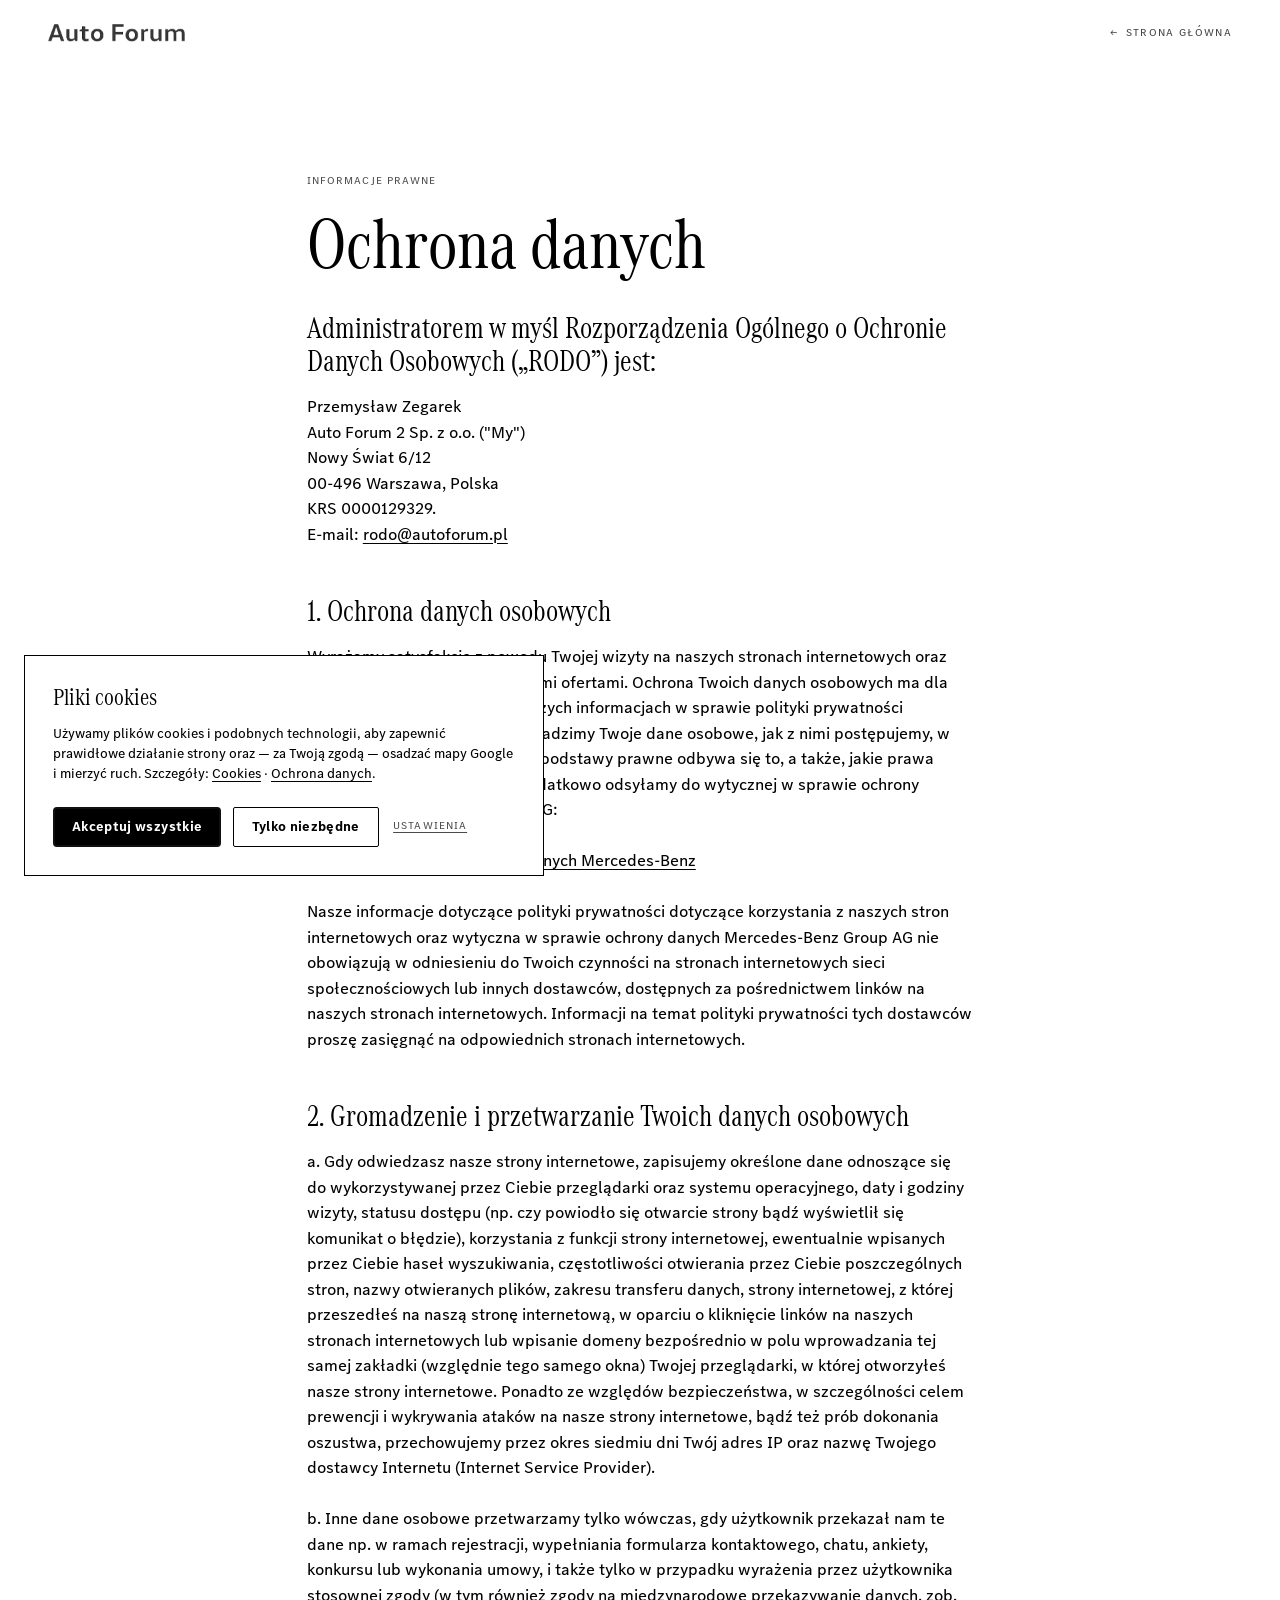
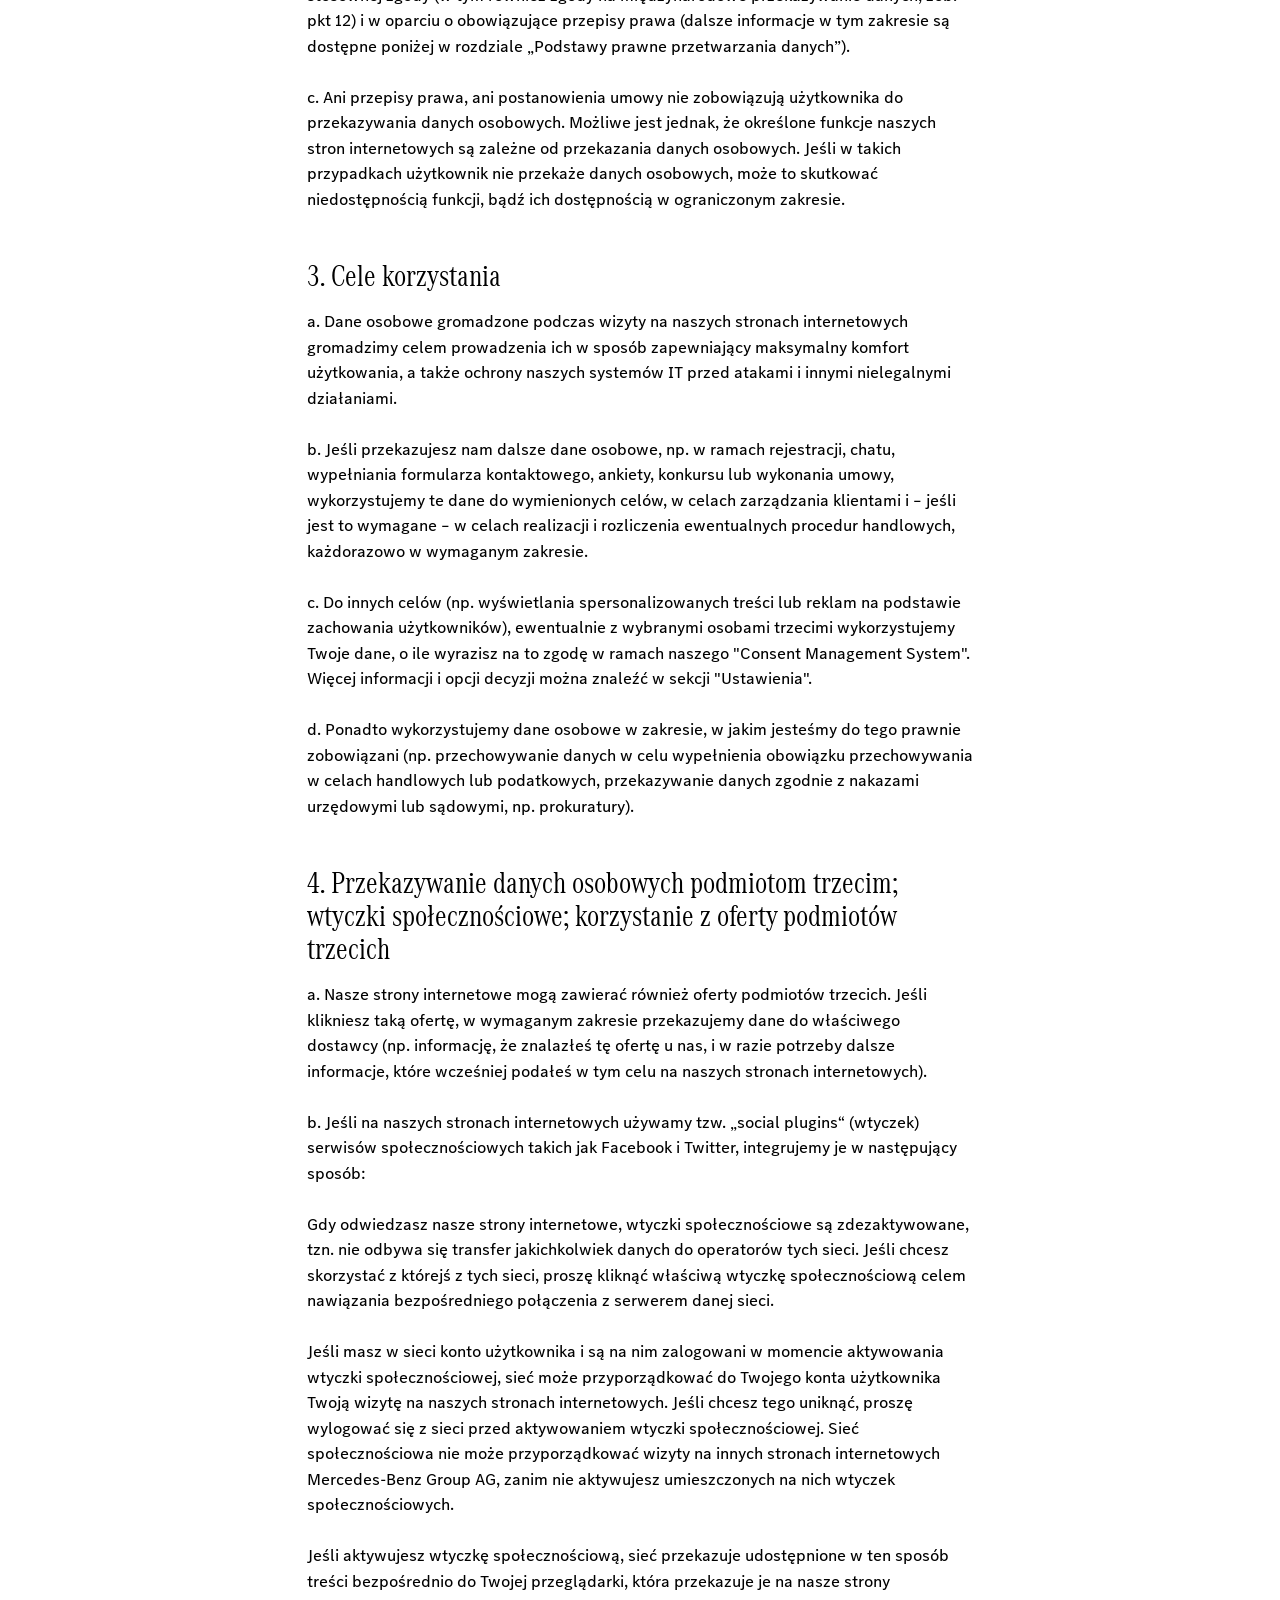
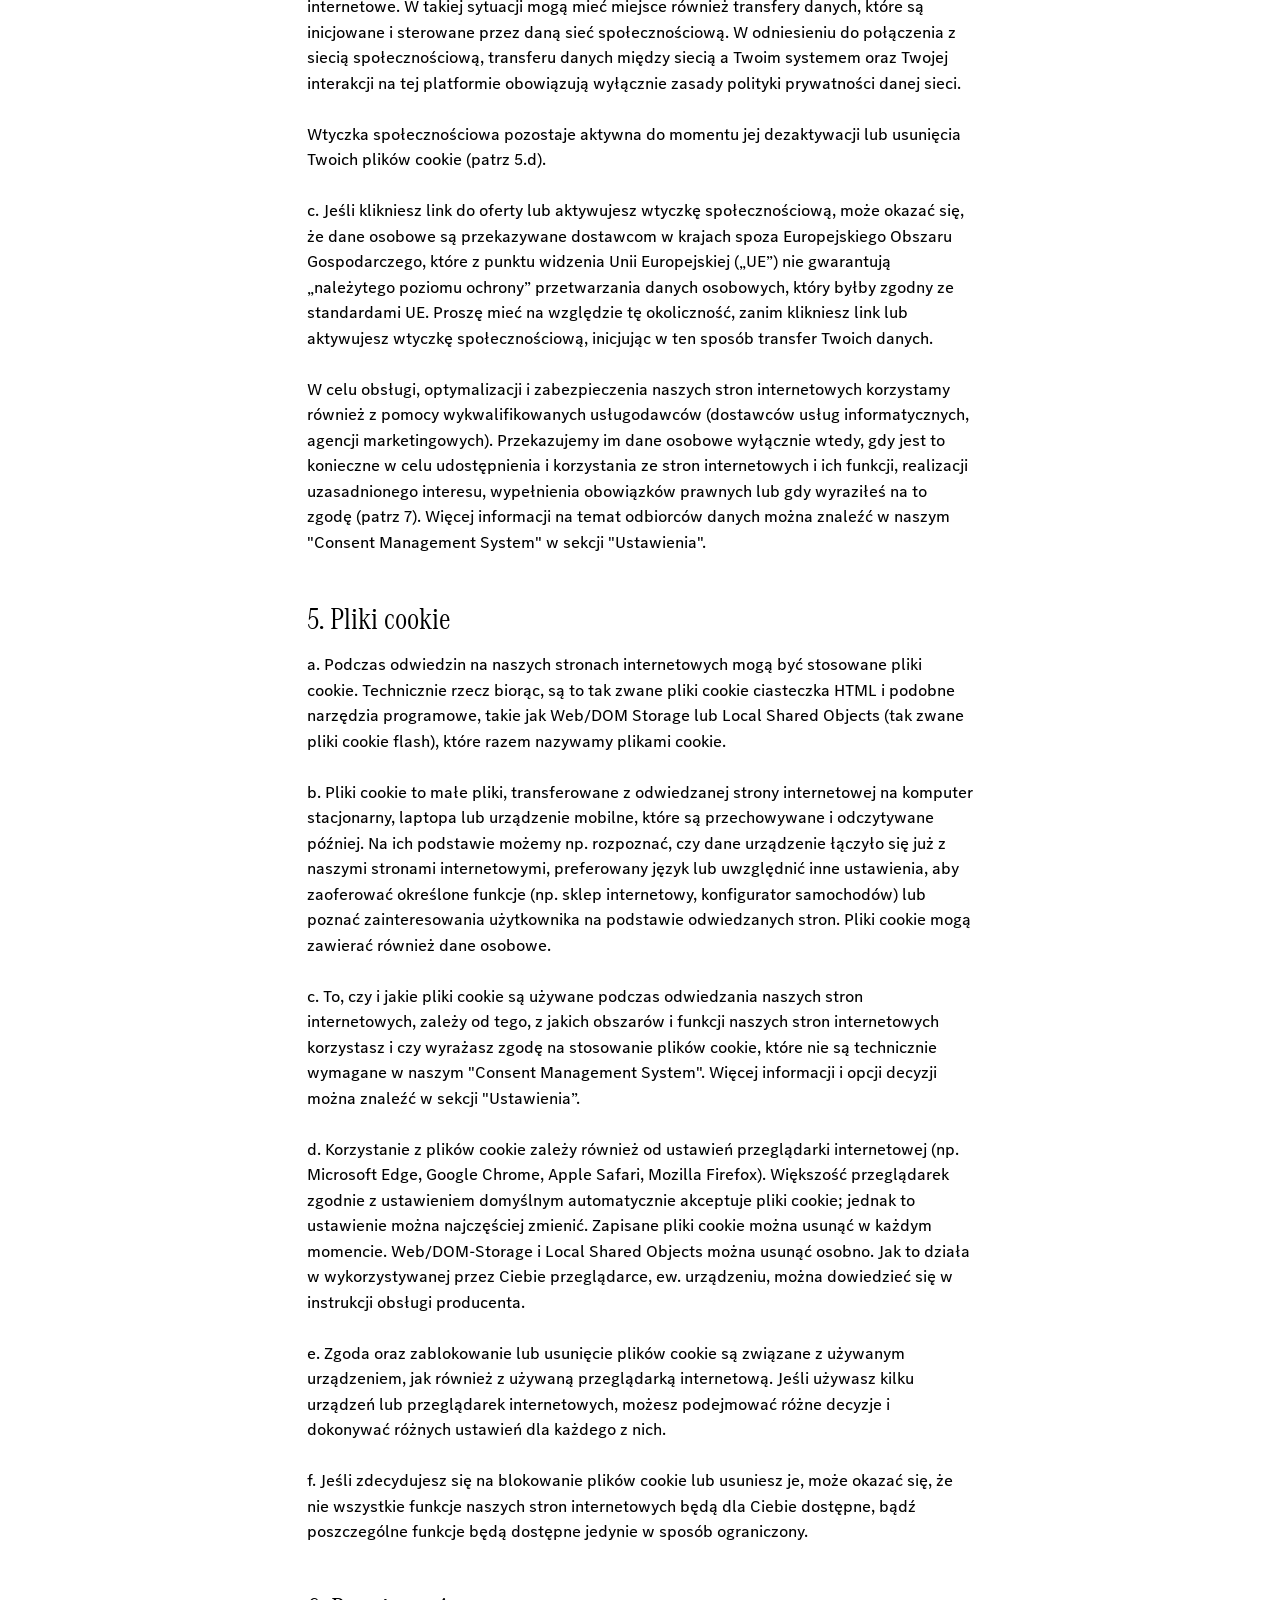
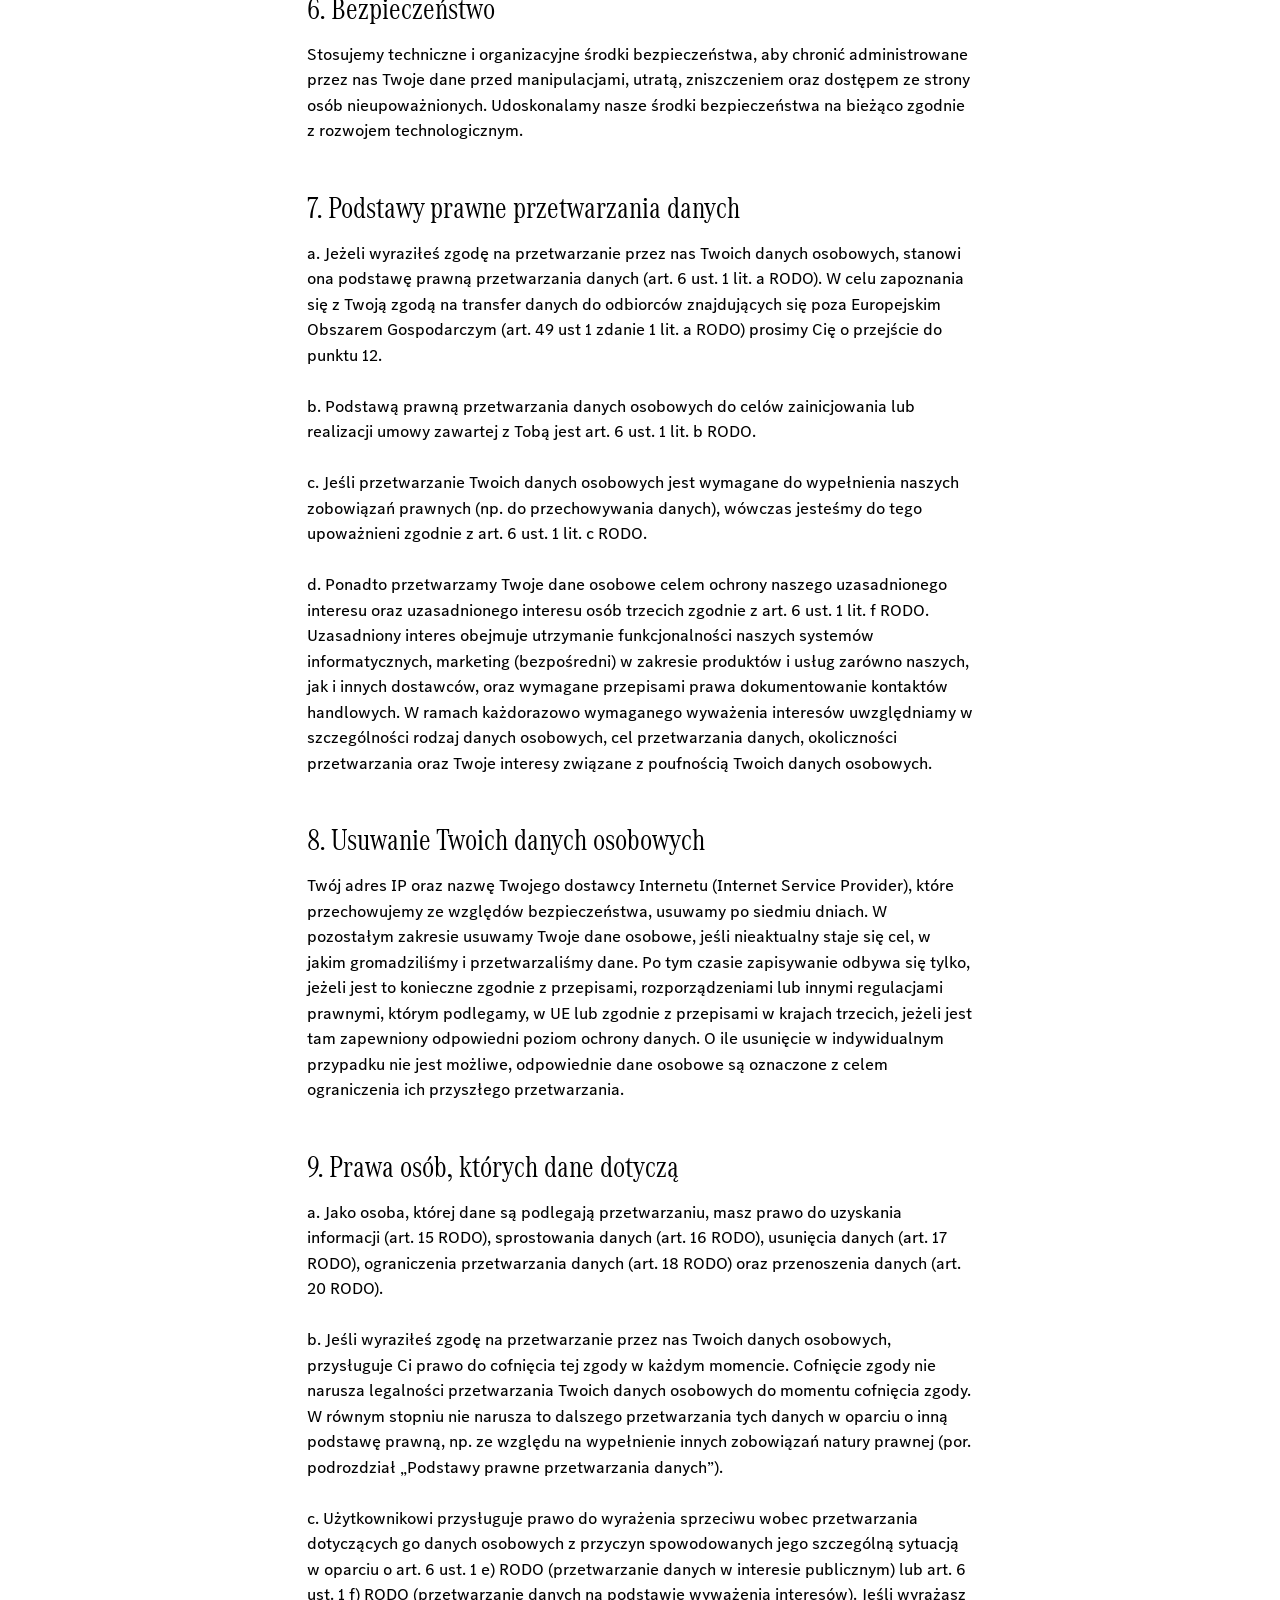
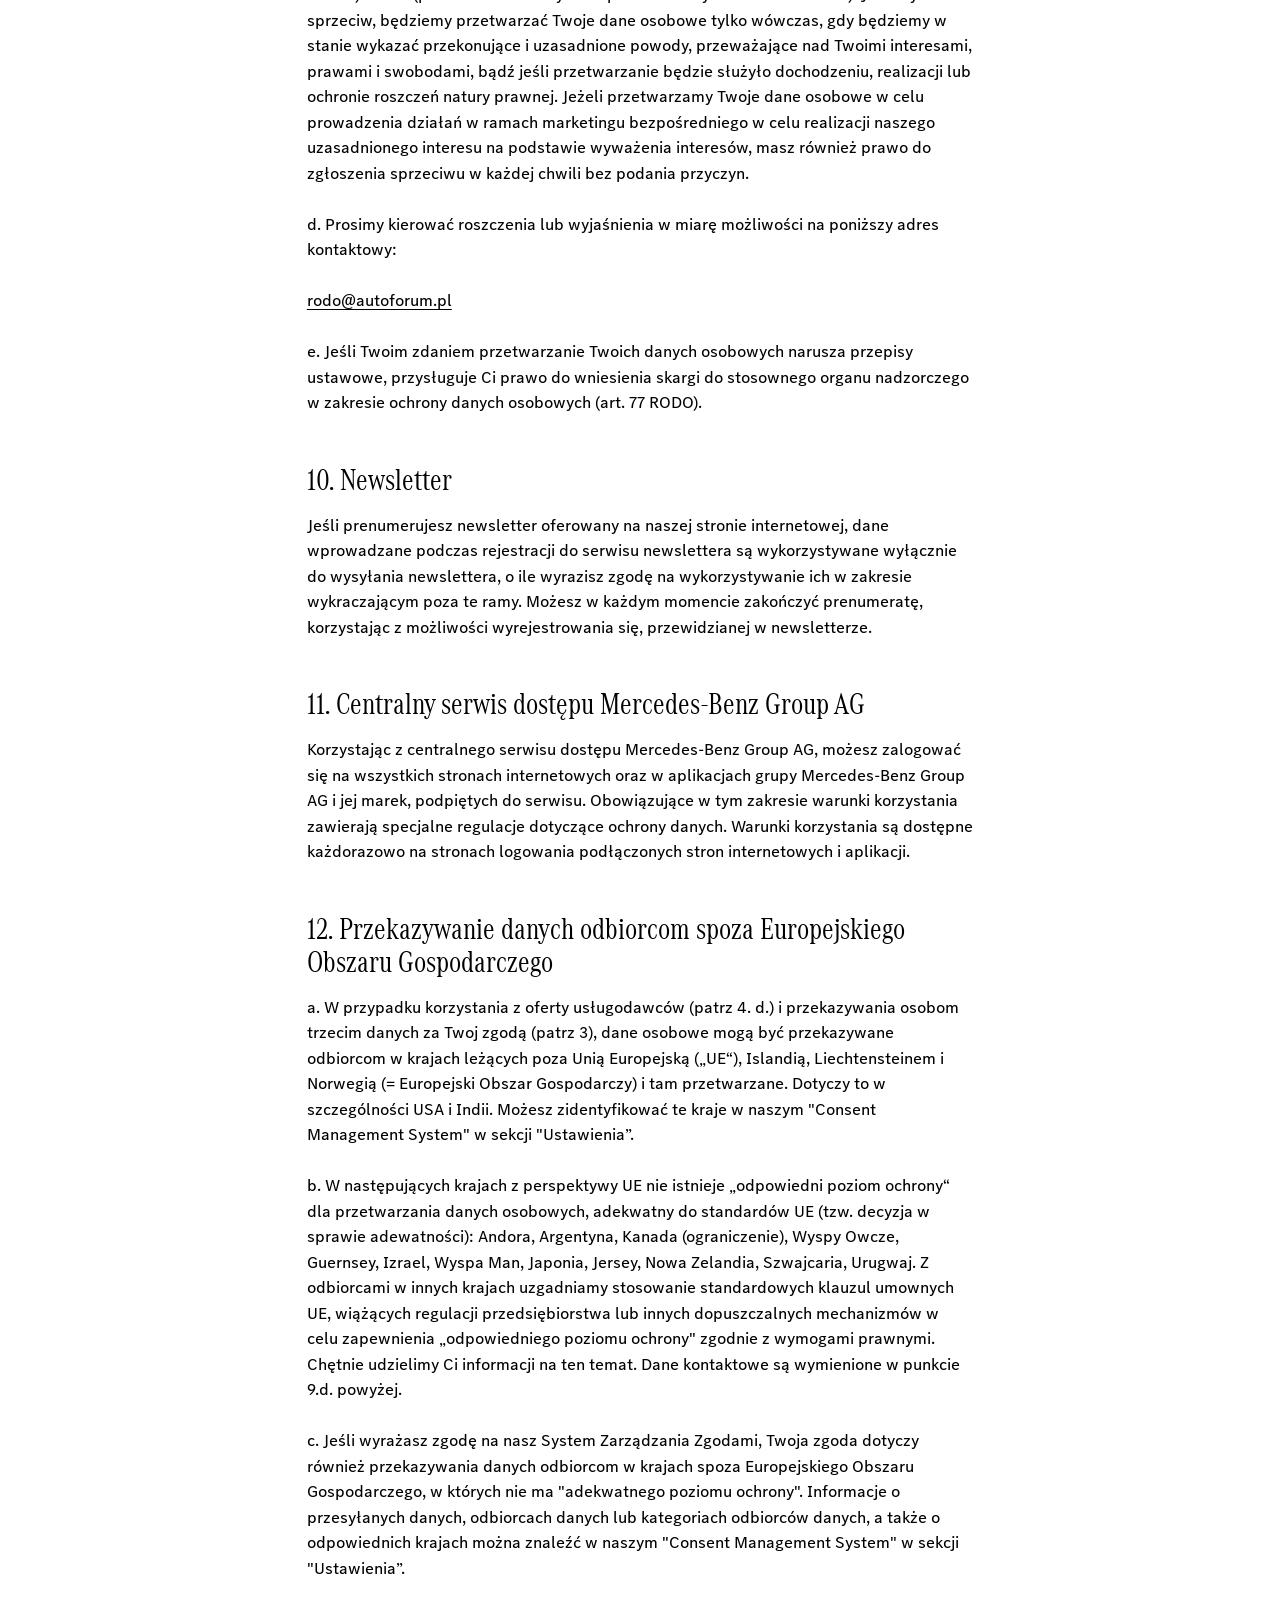
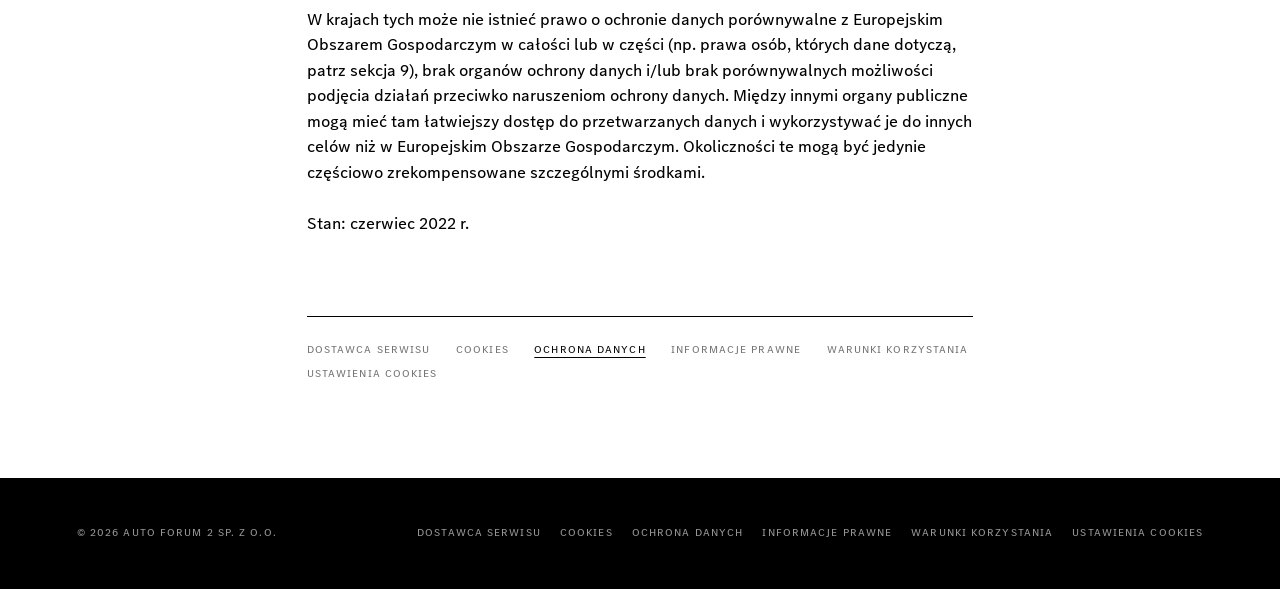
<file: ochrona-danych.html>
<!DOCTYPE html>
<html lang="pl">
<head>
  <meta charset="UTF-8" />
  <meta name="viewport" content="width=device-width, initial-scale=1, viewport-fit=cover" />
  <title data-cms="legal-ochrona-danych.page_title">Autoforum Warszawa · Ochrona danych</title>
  <meta name="description" content="Informacja o ochronie danych osobowych (RODO) w serwisie Autoforum Warszawa — administrator, cele przetwarzania, prawa osób, kontakt." />

  <link rel="icon" type="image/png" href="assets/img/Mercedes-Logo.svg.png" />
  <link rel="stylesheet" href="css/common.css" />
  <link rel="stylesheet" href="css/legal.css" />
</head>
<body class="legal-page" data-cms-page="legal-ochrona-danych">

  <!-- ============ Top navigation ============ -->
  <header class="topbar topbar--solid">
    <div class="topbar-left">
      <a class="af-logo" href="index.html">
        <img class="af-logo__img" src="assets/img/autoforumlogo.png" alt="Auto Forum" data-cms-src="global.logo.autoforum" />
      </a>
    </div>

    <div class="topbar-right">
      <a class="topbar-back" href="index.html">
        <span aria-hidden="true">←</span>
        <span>Strona główna</span>
      </a>
    </div>
  </header>

  <!-- ============ Content ============ -->
  <main class="legal">
    <span class="eyebrow">Informacje prawne</span>
    <h1 class="legal__title" data-cms="legal-ochrona-danych.title">Ochrona danych</h1>
    <div class="legal__body" data-cms="legal-ochrona-danych.body">
<h2>Administratorem w myśl Rozporządzenia Ogólnego o Ochronie Danych Osobowych („RODO”) jest:</h2>
<p>Przemysław Zegarek<br> Auto Forum 2 Sp. z o.o. ("My")<br> Nowy Świat 6/12<br> 00-496 Warszawa, Polska<br> KRS 0000129329.<br> E-mail: <a href="mailto:rodo@autoforum.pl">rodo@autoforum.pl</a><br> </p>
<h2>1. Ochrona danych osobowych</h2>
<p>Wyrażamy satysfakcję z powodu Twojej wizyty na naszych stronach internetowych oraz Twojego zainteresowania naszymi ofertami. Ochrona Twoich danych osobowych ma dla nas istotne znaczenie. W niniejszych informacjach w sprawie polityki prywatności wyjaśniamy, w jaki sposób gromadzimy Twoje dane osobowe, jak z nimi postępujemy, w jakich celach i w oparciu o jakie podstawy prawne odbywa się to, a także, jakie prawa przysługują Ci z tego tytułu. Dodatkowo odsyłamy do wytycznej w sprawie ochrony danych Mercedes-Benz Group AG:<br> <br> <a href="https://group.mercedes-benz.com/documents/company/other/mercedes-benz-dataprotectionpolicy-en.pdf?r=dai">Wytyczna w sprawie ochrony danych Mercedes-Benz</a><br> <br> Nasze informacje dotyczące polityki prywatności dotyczące korzystania z naszych stron internetowych oraz wytyczna w sprawie ochrony danych Mercedes-Benz Group AG nie obowiązują w odniesieniu do Twoich czynności na stronach internetowych sieci społecznościowych lub innych dostawców, dostępnych za pośrednictwem linków na naszych stronach internetowych. Informacji na temat polityki prywatności tych dostawców proszę zasięgnąć na odpowiednich stronach internetowych.</p>
<h2>2. Gromadzenie i przetwarzanie Twoich danych osobowych</h2>
<p>a. Gdy odwiedzasz nasze strony internetowe, zapisujemy określone dane odnoszące się do wykorzystywanej przez Ciebie przeglądarki oraz systemu operacyjnego, daty i godziny wizyty, statusu dostępu (np. czy powiodło się otwarcie strony bądź wyświetlił się komunikat o błędzie), korzystania z funkcji strony internetowej, ewentualnie wpisanych przez Ciebie haseł wyszukiwania, częstotliwości otwierania przez Ciebie poszczególnych stron, nazwy otwieranych plików, zakresu transferu danych, strony internetowej, z której przeszedłeś na naszą stronę internetową, w oparciu o kliknięcie linków na naszych stronach internetowych lub wpisanie domeny bezpośrednio w polu wprowadzania tej samej zakładki (względnie tego samego okna) Twojej przeglądarki, w której otworzyłeś nasze strony internetowe. Ponadto ze względów bezpieczeństwa, w szczególności celem prewencji i wykrywania ataków na nasze strony internetowe, bądź też prób dokonania oszustwa, przechowujemy przez okres siedmiu dni Twój adres IP oraz nazwę Twojego dostawcy Internetu (Internet Service Provider).<br> <br> b. Inne dane osobowe przetwarzamy tylko wówczas, gdy użytkownik przekazał nam te dane np. w ramach rejestracji, wypełniania formularza kontaktowego, chatu, ankiety, konkursu lub wykonania umowy, i także tylko w przypadku wyrażenia przez użytkownika stosownej zgody (w tym również zgody na międzynarodowe przekazywanie danych, zob. pkt 12) i w oparciu o obowiązujące przepisy prawa (dalsze informacje w tym zakresie są dostępne poniżej w rozdziale „Podstawy prawne przetwarzania danych”).<br> <br> c. Ani przepisy prawa, ani postanowienia umowy nie zobowiązują użytkownika do przekazywania danych osobowych. Możliwe jest jednak, że określone funkcje naszych stron internetowych są zależne od przekazania danych osobowych. Jeśli w takich przypadkach użytkownik nie przekaże danych osobowych, może to skutkować niedostępnością funkcji, bądź ich dostępnością w ograniczonym zakresie.</p>
<h2>3. Cele korzystania</h2>
<p>a. Dane osobowe gromadzone podczas wizyty na naszych stronach internetowych gromadzimy celem prowadzenia ich w sposób zapewniający maksymalny komfort użytkowania, a także ochrony naszych systemów IT przed atakami i innymi nielegalnymi działaniami.<br> <br> b. Jeśli przekazujesz nam dalsze dane osobowe, np. w ramach rejestracji, chatu, wypełniania formularza kontaktowego, ankiety, konkursu lub wykonania umowy, wykorzystujemy te dane do wymienionych celów, w celach zarządzania klientami i – jeśli jest to wymagane – w celach realizacji i rozliczenia ewentualnych procedur handlowych, każdorazowo w wymaganym zakresie.<br> <br> c. Do innych celów (np. wyświetlania spersonalizowanych treści lub reklam na podstawie zachowania użytkowników), ewentualnie z wybranymi osobami trzecimi wykorzystujemy Twoje dane, o ile wyrazisz na to zgodę w ramach naszego "Consent Management System". Więcej informacji i opcji decyzji można znaleźć w sekcji "Ustawienia".<br> <br> d. Ponadto wykorzystujemy dane osobowe w zakresie, w jakim jesteśmy do tego prawnie zobowiązani (np. przechowywanie danych w celu wypełnienia obowiązku przechowywania w celach handlowych lub podatkowych, przekazywanie danych zgodnie z nakazami urzędowymi lub sądowymi, np. prokuratury).</p>
<h2>4. Przekazywanie danych osobowych podmiotom trzecim; wtyczki społecznościowe; korzystanie z oferty podmiotów trzecich</h2>
<p>a. Nasze strony internetowe mogą zawierać również oferty podmiotów trzecich. Jeśli klikniesz taką ofertę, w wymaganym zakresie przekazujemy dane do właściwego dostawcy (np. informację, że znalazłeś tę ofertę u nas, i w razie potrzeby dalsze informacje, które wcześniej podałeś w tym celu na naszych stronach internetowych).<br> <br> b. Jeśli na naszych stronach internetowych używamy tzw. „social plugins“ (wtyczek) serwisów społecznościowych takich jak Facebook i Twitter, integrujemy je w następujący sposób:<br> <br> Gdy odwiedzasz nasze strony internetowe, wtyczki społecznościowe są zdezaktywowane, tzn. nie odbywa się transfer jakichkolwiek danych do operatorów tych sieci. Jeśli chcesz skorzystać z którejś z tych sieci, proszę kliknąć właściwą wtyczkę społecznościową celem nawiązania bezpośredniego połączenia z serwerem danej sieci.<br> <br> Jeśli masz w sieci konto użytkownika i są na nim zalogowani w momencie aktywowania wtyczki społecznościowej, sieć może przyporządkować do Twojego konta użytkownika Twoją wizytę na naszych stronach internetowych. Jeśli chcesz tego uniknąć, proszę wylogować się z sieci przed aktywowaniem wtyczki społecznościowej. Sieć społecznościowa nie może przyporządkować wizyty na innych stronach internetowych Mercedes-Benz Group AG, zanim nie aktywujesz umieszczonych na nich wtyczek społecznościowych.<br> <br> Jeśli aktywujesz wtyczkę społecznościową, sieć przekazuje udostępnione w ten sposób treści bezpośrednio do Twojej przeglądarki, która przekazuje je na nasze strony internetowe. W takiej sytuacji mogą mieć miejsce również transfery danych, które są inicjowane i sterowane przez daną sieć społecznościową. W odniesieniu do połączenia z siecią społecznościową, transferu danych między siecią a Twoim systemem oraz Twojej interakcji na tej platformie obowiązują wyłącznie zasady polityki prywatności danej sieci.<br> <br> Wtyczka społecznościowa pozostaje aktywna do momentu jej dezaktywacji lub usunięcia Twoich plików cookie (patrz 5.d).<br> <br> c. Jeśli klikniesz link do oferty lub aktywujesz wtyczkę społecznościową, może okazać się, że dane osobowe są przekazywane dostawcom w krajach spoza Europejskiego Obszaru Gospodarczego, które z punktu widzenia Unii Europejskiej („UE”) nie gwarantują „należytego poziomu ochrony” przetwarzania danych osobowych, który byłby zgodny ze standardami UE. Proszę mieć na względzie tę okoliczność, zanim klikniesz link lub aktywujesz wtyczkę społecznościową, inicjując w ten sposób transfer Twoich danych.<br> <br> W celu obsługi, optymalizacji i zabezpieczenia naszych stron internetowych korzystamy również z pomocy wykwalifikowanych usługodawców (dostawców usług informatycznych, agencji marketingowych). Przekazujemy im dane osobowe wyłącznie wtedy, gdy jest to konieczne w celu udostępnienia i korzystania ze stron internetowych i ich funkcji, realizacji uzasadnionego interesu, wypełnienia obowiązków prawnych lub gdy wyraziłeś na to zgodę (patrz 7). Więcej informacji na temat odbiorców danych można znaleźć w naszym "Consent Management System" w sekcji "Ustawienia".</p>
<h2>5. Pliki cookie</h2>
<p>a. Podczas odwiedzin na naszych stronach internetowych mogą być stosowane pliki cookie. Technicznie rzecz biorąc, są to tak zwane pliki cookie ciasteczka HTML i podobne narzędzia programowe, takie jak Web/DOM Storage lub Local Shared Objects (tak zwane pliki cookie flash), które razem nazywamy plikami cookie.<br> <br> b. Pliki cookie to małe pliki, transferowane z odwiedzanej strony internetowej na komputer stacjonarny, laptopa lub urządzenie mobilne, które są przechowywane i odczytywane później. Na ich podstawie możemy np. rozpoznać, czy dane urządzenie łączyło się już z naszymi stronami internetowymi, preferowany język lub uwzględnić inne ustawienia, aby zaoferować określone funkcje (np. sklep internetowy, konfigurator samochodów) lub poznać zainteresowania użytkownika na podstawie odwiedzanych stron. Pliki cookie mogą zawierać również dane osobowe.<br> <br> c. To, czy i jakie pliki cookie są używane podczas odwiedzania naszych stron internetowych, zależy od tego, z jakich obszarów i funkcji naszych stron internetowych korzystasz i czy wyrażasz zgodę na stosowanie plików cookie, które nie są technicznie wymagane w naszym "Consent Management System". Więcej informacji i opcji decyzji można znaleźć w sekcji "Ustawienia”.<br> <br> d. Korzystanie z plików cookie zależy również od ustawień przeglądarki internetowej (np. Microsoft Edge, Google Chrome, Apple Safari, Mozilla Firefox). Większość przeglądarek zgodnie z ustawieniem domyślnym automatycznie akceptuje pliki cookie; jednak to ustawienie można najczęściej zmienić. Zapisane pliki cookie można usunąć w każdym momencie. Web/DOM-Storage i Local Shared Objects można usunąć osobno. Jak to działa w wykorzystywanej przez Ciebie przeglądarce, ew. urządzeniu, można dowiedzieć się w instrukcji obsługi producenta.<br> <br> e. Zgoda oraz zablokowanie lub usunięcie plików cookie są związane z używanym urządzeniem, jak również z używaną przeglądarką internetową. Jeśli używasz kilku urządzeń lub przeglądarek internetowych, możesz podejmować różne decyzje i dokonywać różnych ustawień dla każdego z nich.<br> <br> f. Jeśli zdecydujesz się na blokowanie plików cookie lub usuniesz je, może okazać się, że nie wszystkie funkcje naszych stron internetowych będą dla Ciebie dostępne, bądź poszczególne funkcje będą dostępne jedynie w sposób ograniczony.</p>
<h2>6. Bezpieczeństwo</h2>
<p>Stosujemy techniczne i organizacyjne środki bezpieczeństwa, aby chronić administrowane przez nas Twoje dane przed manipulacjami, utratą, zniszczeniem oraz dostępem ze strony osób nieupoważnionych. Udoskonalamy nasze środki bezpieczeństwa na bieżąco zgodnie z rozwojem technologicznym.</p>
<h2>7. Podstawy prawne przetwarzania danych</h2>
<p>a. Jeżeli wyraziłeś zgodę na przetwarzanie przez nas Twoich danych osobowych, stanowi ona podstawę prawną przetwarzania danych (art. 6 ust. 1 lit. a RODO). W celu zapoznania się z Twoją zgodą na transfer danych do odbiorców znajdujących się poza Europejskim Obszarem Gospodarczym (art. 49 ust 1 zdanie 1 lit. a RODO) prosimy Cię o przejście do punktu 12. <br> <br> b. Podstawą prawną przetwarzania danych osobowych do celów zainicjowania lub realizacji umowy zawartej z Tobą jest art. 6 ust. 1 lit. b RODO.<br> <br> c. Jeśli przetwarzanie Twoich danych osobowych jest wymagane do wypełnienia naszych zobowiązań prawnych (np. do przechowywania danych), wówczas jesteśmy do tego upoważnieni zgodnie z art. 6 ust. 1 lit. c RODO.<br> <br> d. Ponadto przetwarzamy Twoje dane osobowe celem ochrony naszego uzasadnionego interesu oraz uzasadnionego interesu osób trzecich zgodnie z art. 6 ust. 1 lit. f RODO. Uzasadniony interes obejmuje utrzymanie funkcjonalności naszych systemów informatycznych, marketing (bezpośredni) w zakresie produktów i usług zarówno naszych, jak i innych dostawców, oraz wymagane przepisami prawa dokumentowanie kontaktów handlowych. W ramach każdorazowo wymaganego wyważenia interesów uwzględniamy w szczególności rodzaj danych osobowych, cel przetwarzania danych, okoliczności przetwarzania oraz Twoje interesy związane z poufnością Twoich danych osobowych.</p>
<h2>8. Usuwanie Twoich danych osobowych</h2>
<p>Twój adres IP oraz nazwę Twojego dostawcy Internetu (Internet Service Provider), które przechowujemy ze względów bezpieczeństwa, usuwamy po siedmiu dniach. W pozostałym zakresie usuwamy Twoje dane osobowe, jeśli nieaktualny staje się cel, w jakim gromadziliśmy i przetwarzaliśmy dane. Po tym czasie zapisywanie odbywa się tylko, jeżeli jest to konieczne zgodnie z przepisami, rozporządzeniami lub innymi regulacjami prawnymi, którym podlegamy, w UE lub zgodnie z przepisami w krajach trzecich, jeżeli jest tam zapewniony odpowiedni poziom ochrony danych. O ile usunięcie w indywidualnym przypadku nie jest możliwe, odpowiednie dane osobowe są oznaczone z celem ograniczenia ich przyszłego przetwarzania.</p>
<h2>9. Prawa osób, których dane dotyczą</h2>
<p>a. Jako osoba, której dane są podlegają przetwarzaniu, masz prawo do uzyskania informacji (art. 15 RODO), sprostowania danych (art. 16 RODO), usunięcia danych (art. 17 RODO), ograniczenia przetwarzania danych (art. 18 RODO) oraz przenoszenia danych (art. 20 RODO).<br> <br> b. Jeśli wyraziłeś zgodę na przetwarzanie przez nas Twoich danych osobowych, przysługuje Ci prawo do cofnięcia tej zgody w każdym momencie. Cofnięcie zgody nie narusza legalności przetwarzania Twoich danych osobowych do momentu cofnięcia zgody. W równym stopniu nie narusza to dalszego przetwarzania tych danych w oparciu o inną podstawę prawną, np. ze względu na wypełnienie innych zobowiązań natury prawnej (por. podrozdział „Podstawy prawne przetwarzania danych”).<br> <br> c. Użytkownikowi przysługuje prawo do wyrażenia sprzeciwu wobec przetwarzania dotyczących go danych osobowych z przyczyn spowodowanych jego szczególną sytuacją w oparciu o art. 6 ust. 1 e) RODO (przetwarzanie danych w interesie publicznym) lub art. 6 ust. 1 f) RODO (przetwarzanie danych na podstawie wyważenia interesów). Jeśli wyrażasz sprzeciw, będziemy przetwarzać Twoje dane osobowe tylko wówczas, gdy będziemy w stanie wykazać przekonujące i uzasadnione powody, przeważające nad Twoimi interesami, prawami i swobodami, bądź jeśli przetwarzanie będzie służyło dochodzeniu, realizacji lub ochronie roszczeń natury prawnej. Jeżeli przetwarzamy Twoje dane osobowe w celu prowadzenia działań w ramach marketingu bezpośredniego w celu realizacji naszego uzasadnionego interesu na podstawie wyważenia interesów, masz również prawo do zgłoszenia sprzeciwu w każdej chwili bez podania przyczyn.<br> <br> d. Prosimy kierować roszczenia lub wyjaśnienia w miarę możliwości na poniższy adres kontaktowy:<br> <br> <a href="mailto:rodo@autoforum.pl">rodo@autoforum.pl</a><br> <br> e. Jeśli Twoim zdaniem przetwarzanie Twoich danych osobowych narusza przepisy ustawowe, przysługuje Ci prawo do wniesienia skargi do stosownego organu nadzorczego w zakresie ochrony danych osobowych (art. 77 RODO).</p>
<h2>10. Newsletter</h2>
<p>Jeśli prenumerujesz newsletter oferowany na naszej stronie internetowej, dane wprowadzane podczas rejestracji do serwisu newslettera są wykorzystywane wyłącznie do wysyłania newslettera, o ile wyrazisz zgodę na wykorzystywanie ich w zakresie wykraczającym poza te ramy. Możesz w każdym momencie zakończyć prenumeratę, korzystając z możliwości wyrejestrowania się, przewidzianej w newsletterze.</p>
<h2>11. Centralny serwis dostępu Mercedes-Benz Group AG</h2>
<p>Korzystając z centralnego serwisu dostępu Mercedes-Benz Group AG, możesz zalogować się na wszystkich stronach internetowych oraz w aplikacjach grupy Mercedes-Benz Group AG i jej marek, podpiętych do serwisu. Obowiązujące w tym zakresie warunki korzystania zawierają specjalne regulacje dotyczące ochrony danych. Warunki korzystania są dostępne każdorazowo na stronach logowania podłączonych stron internetowych i aplikacji.</p>
<h2>12. Przekazywanie danych odbiorcom spoza Europejskiego Obszaru Gospodarczego</h2>
<p>a. W przypadku korzystania z oferty usługodawców (patrz 4. d.) i przekazywania osobom trzecim danych za Twoj zgodą (patrz 3), dane osobowe mogą być przekazywane odbiorcom w krajach leżących poza Unią Europejską („UE“), Islandią, Liechtensteinem i Norwegią (= Europejski Obszar Gospodarczy) i tam przetwarzane. Dotyczy to w szczególności USA i Indii. Możesz zidentyfikować te kraje w naszym "Consent Management System" w sekcji "Ustawienia”.<br> <br> b. W następujących krajach z perspektywy UE nie istnieje „odpowiedni poziom ochrony“ dla przetwarzania danych osobowych, adekwatny do standardów UE (tzw. decyzja w sprawie adewatności): Andora, Argentyna, Kanada (ograniczenie), Wyspy Owcze, Guernsey, Izrael, Wyspa Man, Japonia, Jersey, Nowa Zelandia, Szwajcaria, Urugwaj. Z odbiorcami w innych krajach uzgadniamy stosowanie standardowych klauzul umownych UE, wiążących regulacji przedsiębiorstwa lub innych dopuszczalnych mechanizmów w celu zapewnienia „odpowiedniego poziomu ochrony" zgodnie z wymogami prawnymi. Chętnie udzielimy Ci informacji na ten temat. Dane kontaktowe są wymienione w punkcie 9.d. powyżej.<br> <br> c. Jeśli wyrażasz zgodę na nasz System Zarządzania Zgodami, Twoja zgoda dotyczy również przekazywania danych odbiorcom w krajach spoza Europejskiego Obszaru Gospodarczego, w których nie ma "adekwatnego poziomu ochrony". Informacje o przesyłanych danych, odbiorcach danych lub kategoriach odbiorców danych, a także o odpowiednich krajach można znaleźć w naszym "Consent Management System" w sekcji "Ustawienia”.<br> <br> W krajach tych może nie istnieć prawo o ochronie danych porównywalne z Europejskim Obszarem Gospodarczym w całości lub w części (np. prawa osób, których dane dotyczą, patrz sekcja 9), brak organów ochrony danych i/lub brak porównywalnych możliwości podjęcia działań przeciwko naruszeniom ochrony danych. Między innymi organy publiczne mogą mieć tam łatwiejszy dostęp do przetwarzanych danych i wykorzystywać je do innych celów niż w Europejskim Obszarze Gospodarczym. Okoliczności te mogą być jedynie częściowo zrekompensowane szczególnymi środkami.<br> <br> Stan: czerwiec 2022 r.</p>
    </div>

    <nav class="legal__nav" aria-label="Informacje prawne"><a href="dostawca-serwisu.html">Dostawca serwisu</a><a href="cookies.html">Cookies</a><a href="ochrona-danych.html" aria-current="page">Ochrona danych</a><a href="informacje-prawne.html">Informacje prawne</a><a href="warunki-korzystania.html">Warunki korzystania</a><a href="#" data-cookie-settings>Ustawienia cookies</a></nav>
  </main>

  <!-- ============ Footer ============ -->
  <footer class="legal-footer">
    <span class="legal-footer__copy">© 2026 Auto Forum 2 Sp. z o.o.</span>
    <nav class="legal-links" aria-label="Informacje prawne"><a href="dostawca-serwisu.html">Dostawca serwisu</a><a href="cookies.html">Cookies</a><a href="ochrona-danych.html" aria-current="page">Ochrona danych</a><a href="informacje-prawne.html">Informacje prawne</a><a href="warunki-korzystania.html">Warunki korzystania</a><a href="#" data-cookie-settings>Ustawienia cookies</a></nav>
  </footer>

  <script src="js/cms.js"></script>
  <script src="js/page.js"></script>
  <script src="js/cookies.js"></script>
</body>
</html>
</file>
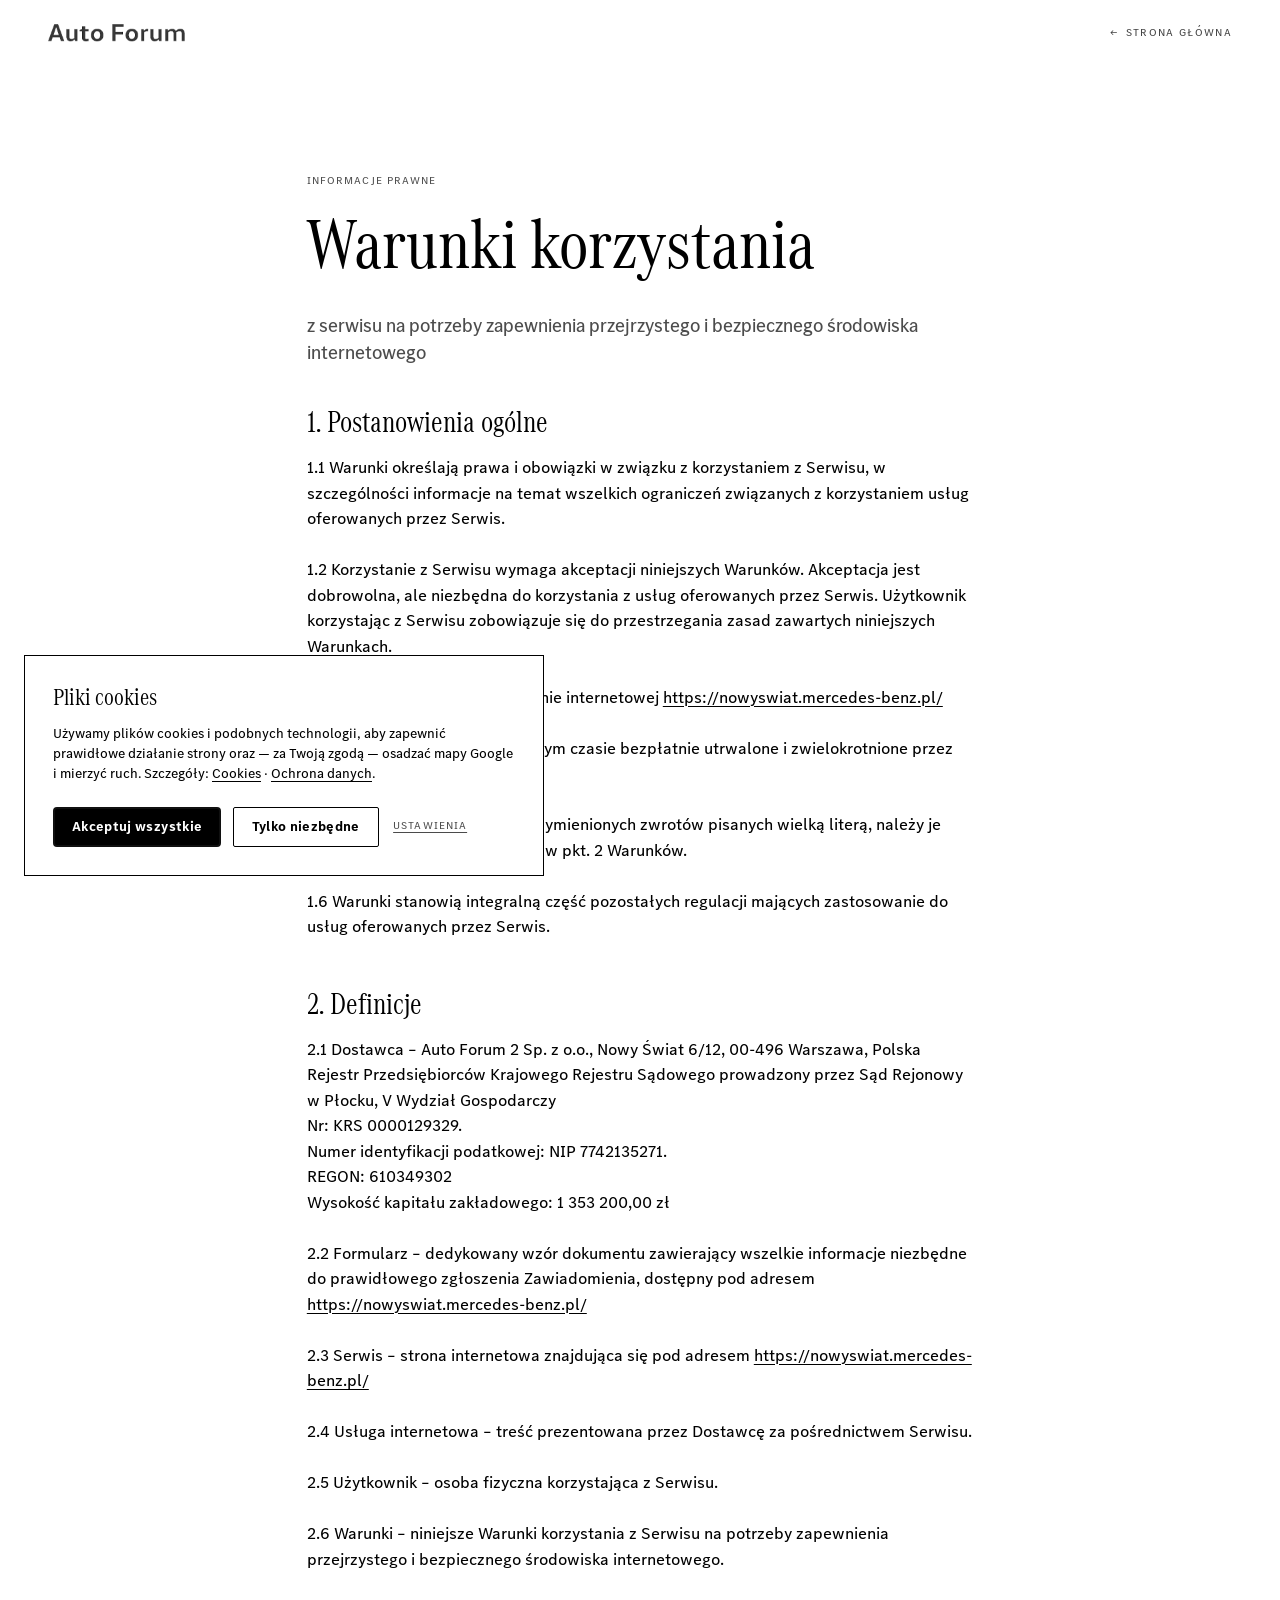
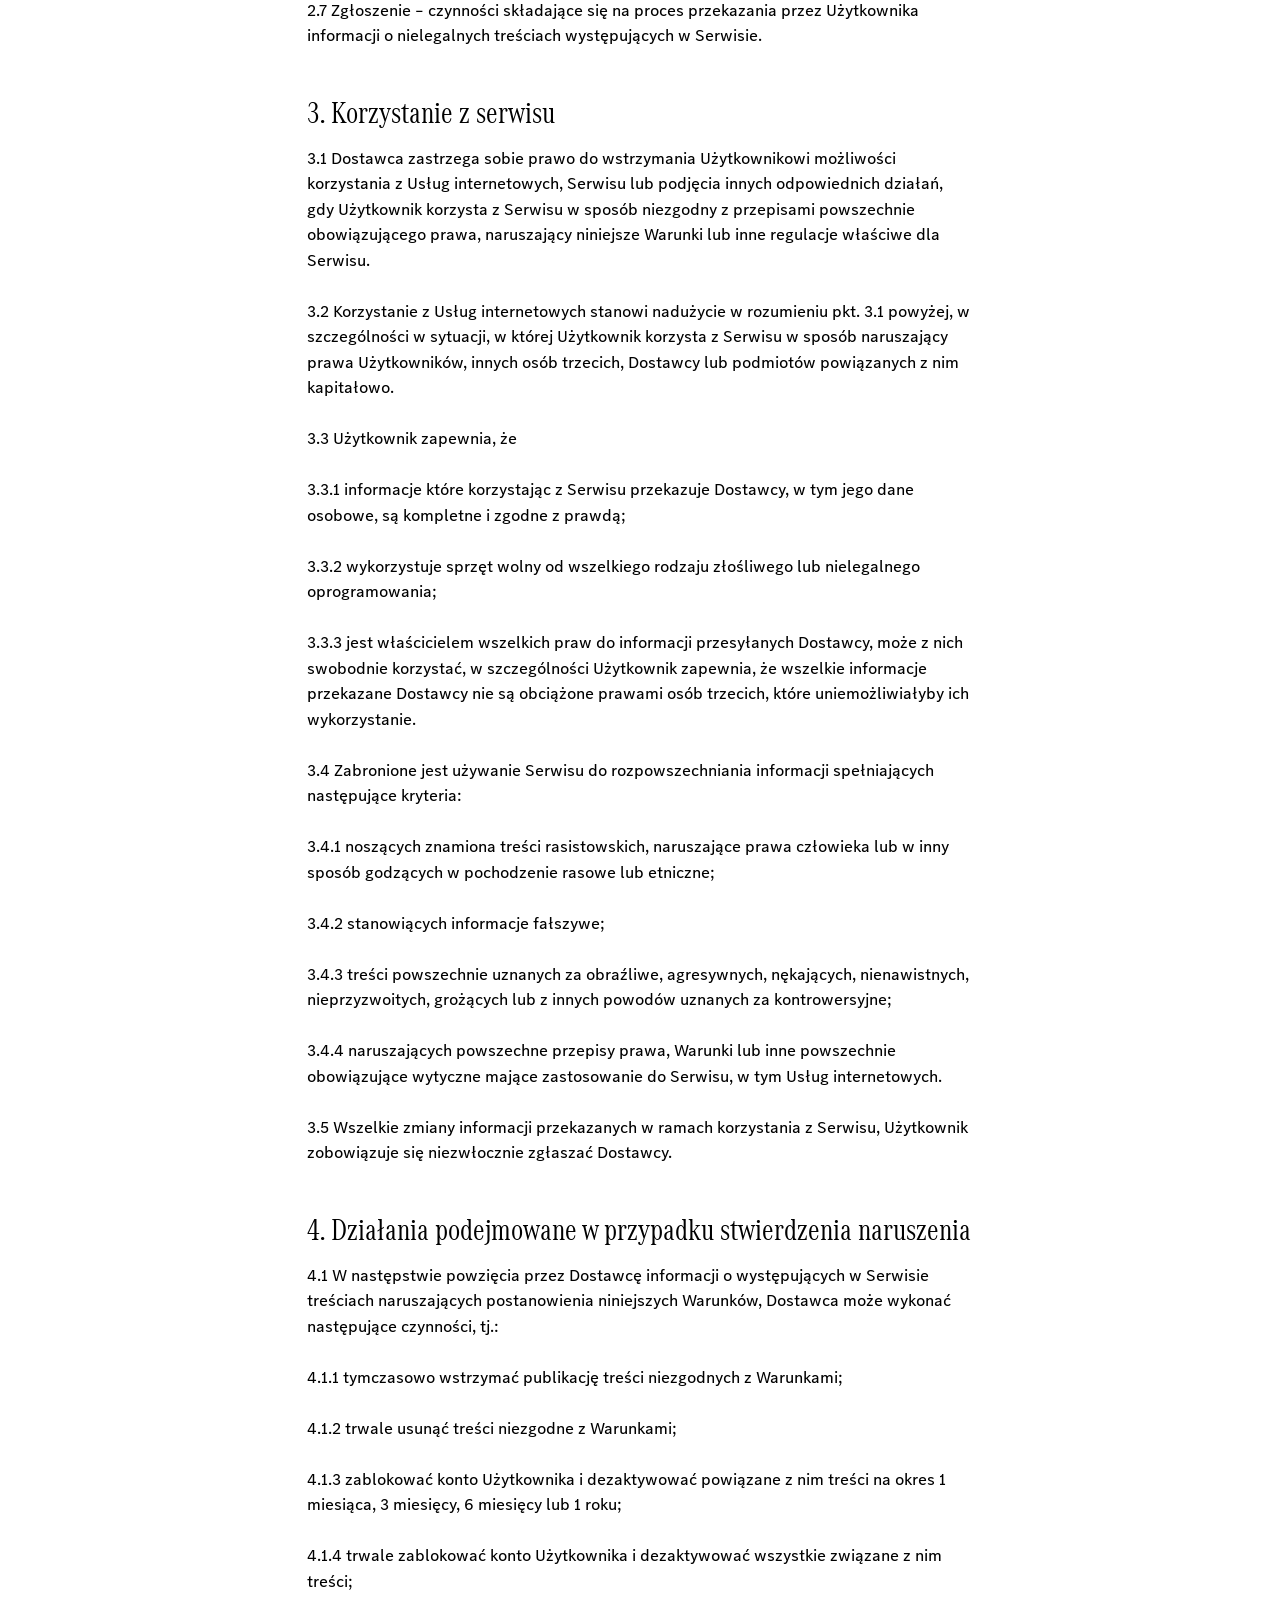
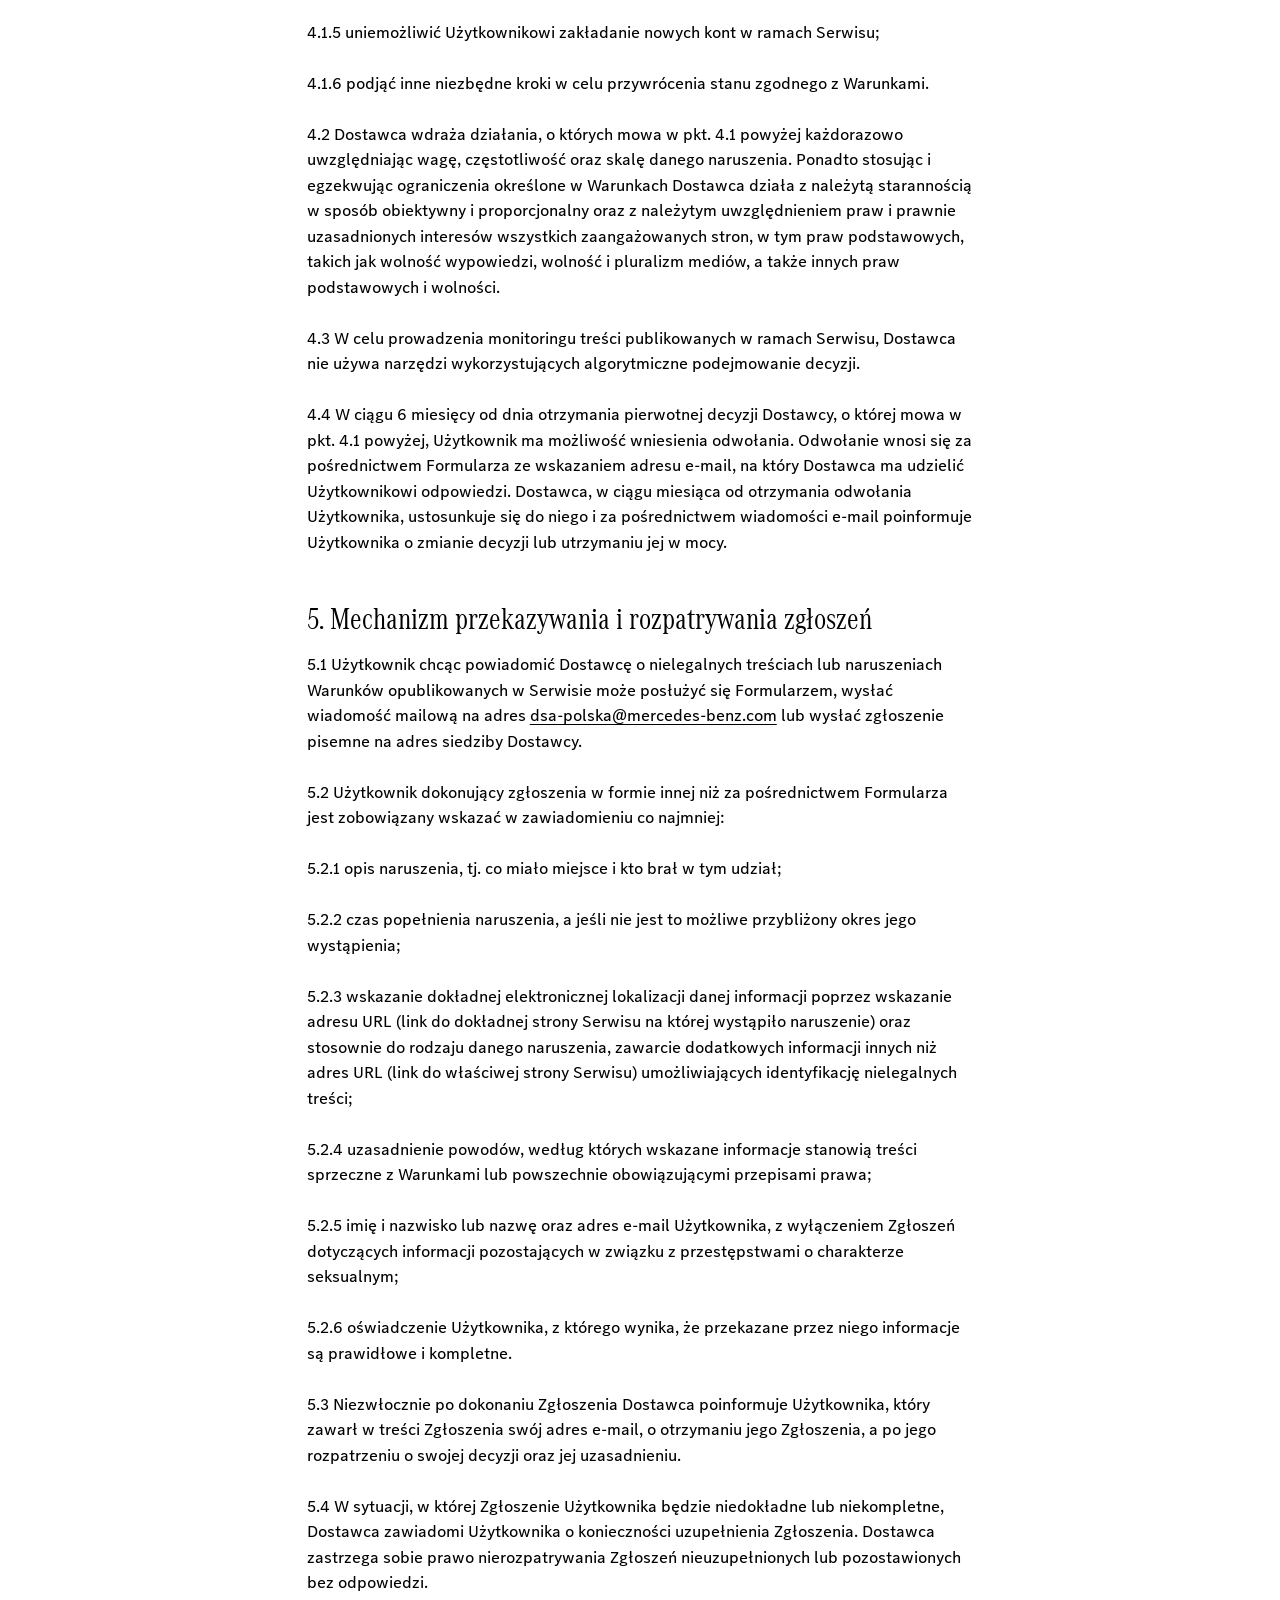
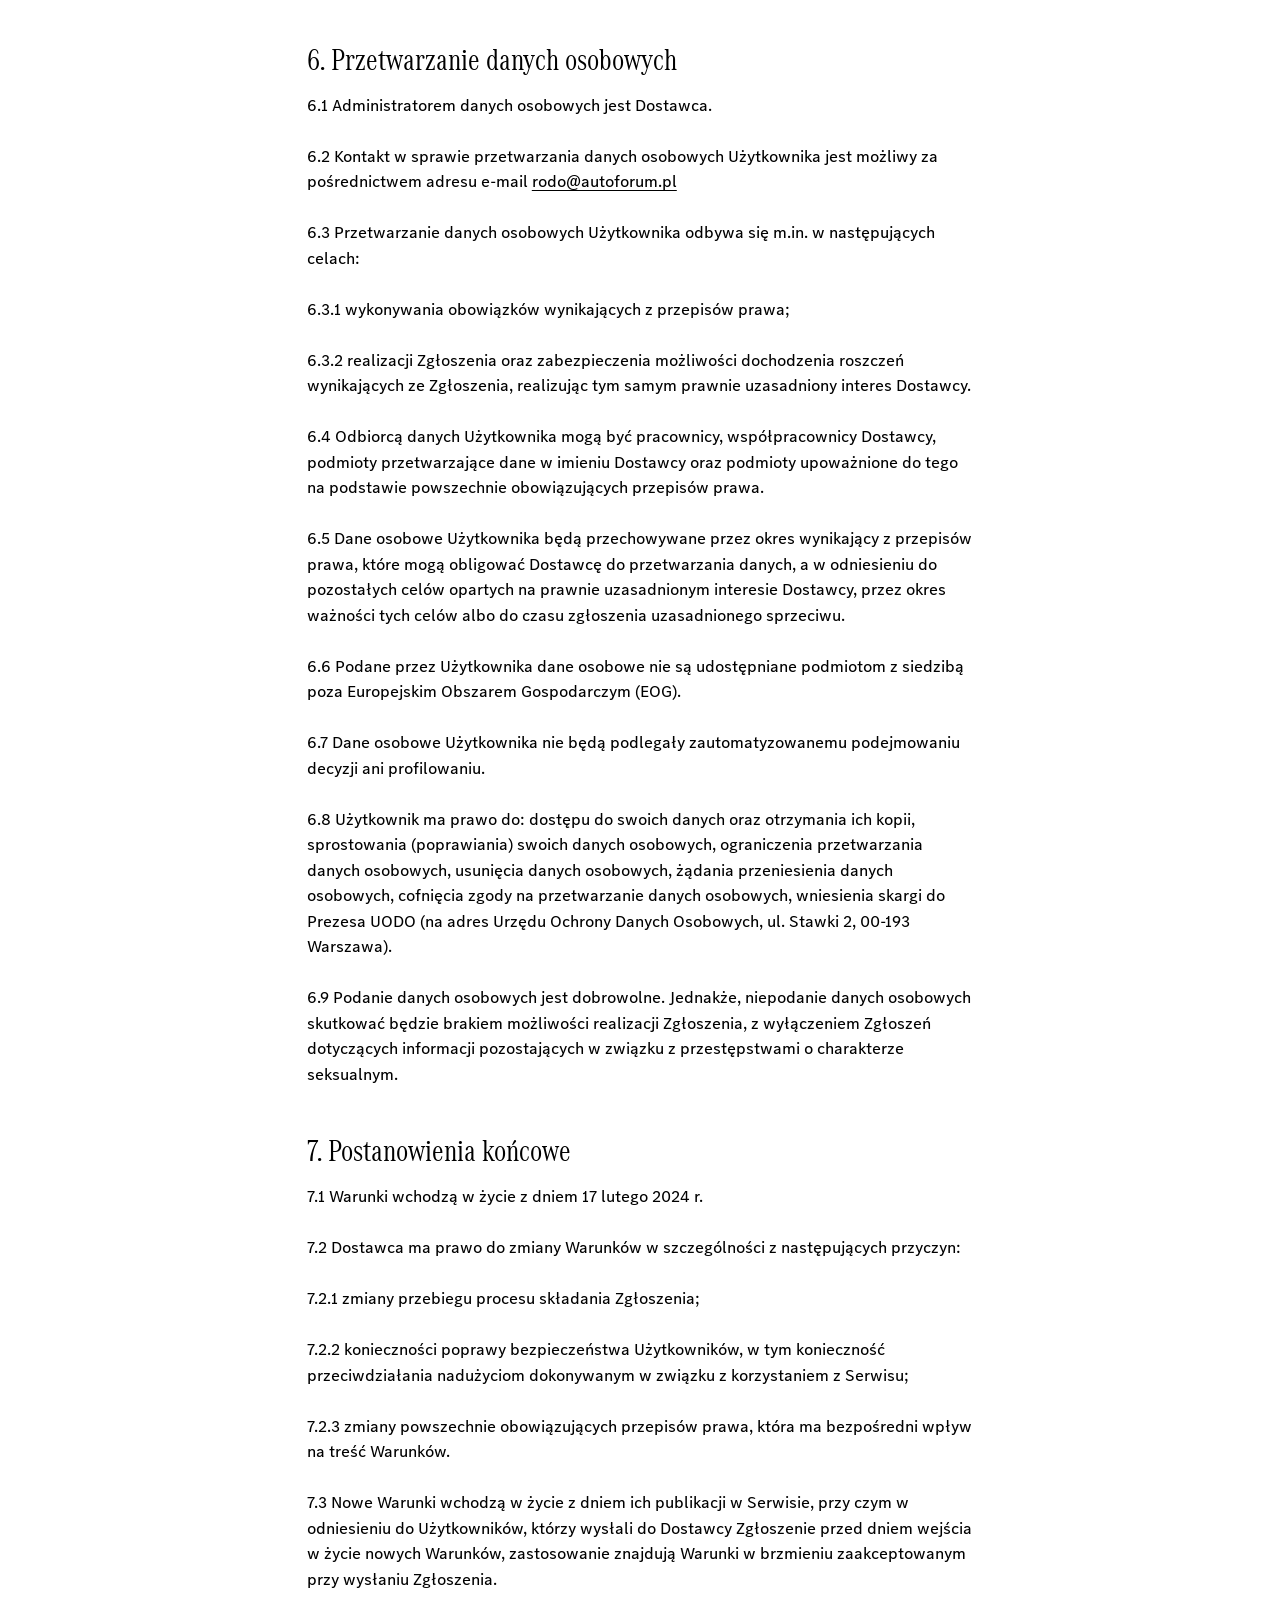
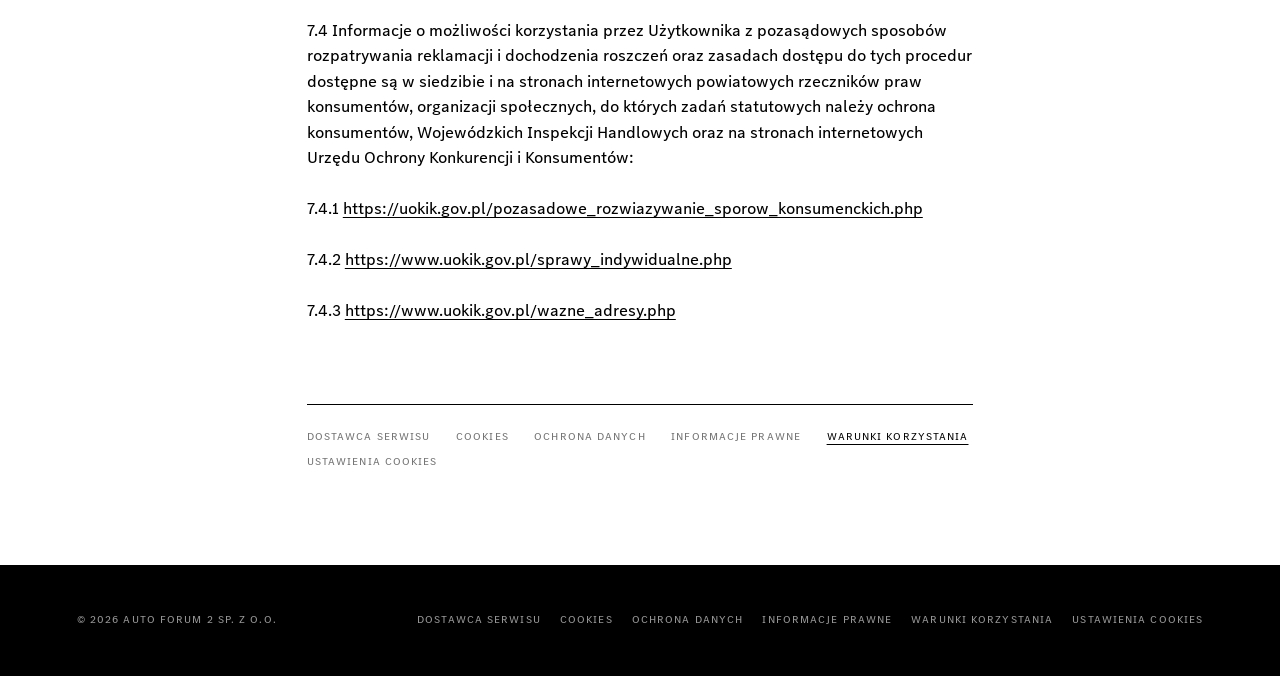
<file: warunki-korzystania.html>
<!DOCTYPE html>
<html lang="pl">
<head>
  <meta charset="UTF-8" />
  <meta name="viewport" content="width=device-width, initial-scale=1, viewport-fit=cover" />
  <title data-cms="legal-warunki-korzystania.page_title">Autoforum Warszawa · Warunki korzystania</title>
  <meta name="description" content="Warunki korzystania z serwisu internetowego Autoforum Warszawa — postanowienia ogólne, usługi, odpowiedzialność, reklamacje." />

  <link rel="icon" type="image/png" href="assets/img/Mercedes-Logo.svg.png" />
  <link rel="stylesheet" href="css/common.css" />
  <link rel="stylesheet" href="css/legal.css" />
</head>
<body class="legal-page" data-cms-page="legal-warunki-korzystania">

  <!-- ============ Top navigation ============ -->
  <header class="topbar topbar--solid">
    <div class="topbar-left">
      <a class="af-logo" href="index.html">
        <img class="af-logo__img" src="assets/img/autoforumlogo.png" alt="Auto Forum" data-cms-src="global.logo.autoforum" />
      </a>
    </div>

    <div class="topbar-right">
      <a class="topbar-back" href="index.html">
        <span aria-hidden="true">←</span>
        <span>Strona główna</span>
      </a>
    </div>
  </header>

  <!-- ============ Content ============ -->
  <main class="legal">
    <span class="eyebrow">Informacje prawne</span>
    <h1 class="legal__title" data-cms="legal-warunki-korzystania.title">Warunki korzystania</h1>
    <p class="legal__lede" data-cms="legal-warunki-korzystania.lede">z serwisu na potrzeby zapewnienia przejrzystego i bezpiecznego środowiska internetowego</p>
    <div class="legal__body" data-cms="legal-warunki-korzystania.body">
<h2>1. Postanowienia ogólne</h2>
<p>1.1 Warunki określają prawa i obowiązki w związku z korzystaniem z Serwisu, w szczególności informacje na temat wszelkich ograniczeń związanych z korzystaniem usług oferowanych przez Serwis.<br> <br> 1.2 Korzystanie z Serwisu wymaga akceptacji niniejszych Warunków. Akceptacja jest dobrowolna, ale niezbędna do korzystania z usług oferowanych przez Serwis. Użytkownik korzystając z Serwisu zobowiązuje się do przestrzegania zasad zawartych niniejszych Warunkach.<br> <br> 1.3 Warunki są dostępne na stronie internetowej <a href="https://nowyswiat.mercedes-benz.pl/">https://nowyswiat.mercedes-benz.pl/</a><br> <br> 1.4 Warunki mogą zostać w każdym czasie bezpłatnie utrwalone i zwielokrotnione przez Użytkownika dowolną techniką.<br> <br> 1.5 Ilekroć w Warunkach użyto wymienionych zwrotów pisanych wielką literą, należy je rozumieć w znaczeniu podanym w pkt. 2 Warunków.<br> <br> 1.6 Warunki stanowią integralną część pozostałych regulacji mających zastosowanie do usług oferowanych przez Serwis.</p>
<h2>2. Definicje</h2>
<p>2.1 Dostawca – Auto Forum 2 Sp. z o.o., Nowy Świat 6/12, 00-496 Warszawa, Polska<br> Rejestr Przedsiębiorców Krajowego Rejestru Sądowego prowadzony przez Sąd Rejonowy w Płocku, V Wydział Gospodarczy<br> Nr: KRS 0000129329.<br> Numer identyfikacji podatkowej: NIP 7742135271.<br> REGON: 610349302<br> Wysokość kapitału zakładowego: 1 353 200,00 zł<br> <br> 2.2 Formularz – dedykowany wzór dokumentu zawierający wszelkie informacje niezbędne do prawidłowego zgłoszenia Zawiadomienia, dostępny pod adresem <a href="https://nowyswiat.mercedes-benz.pl/">https://nowyswiat.mercedes-benz.pl/</a><br> <br> 2.3 Serwis – strona internetowa znajdująca się pod adresem <a href="https://nowyswiat.mercedes-benz.pl/">https://nowyswiat.mercedes-benz.pl/</a><br> <br> 2.4 Usługa internetowa – treść prezentowana przez Dostawcę za pośrednictwem Serwisu.<br> <br> 2.5 Użytkownik – osoba fizyczna korzystająca z Serwisu.<br> <br> 2.6 Warunki – niniejsze Warunki korzystania z Serwisu na potrzeby zapewnienia przejrzystego i bezpiecznego środowiska internetowego.<br> <br> 2.7 Zgłoszenie – czynności składające się na proces przekazania przez Użytkownika informacji o nielegalnych treściach występujących w Serwisie.</p>
<h2>3. Korzystanie z serwisu</h2>
<p>3.1 Dostawca zastrzega sobie prawo do wstrzymania Użytkownikowi możliwości korzystania z Usług internetowych, Serwisu lub podjęcia innych odpowiednich działań, gdy Użytkownik korzysta z Serwisu w sposób niezgodny z przepisami powszechnie obowiązującego prawa, naruszający niniejsze Warunki lub inne regulacje właściwe dla Serwisu.<br> <br> 3.2 Korzystanie z Usług internetowych stanowi nadużycie w rozumieniu pkt. 3.1 powyżej, w szczególności w sytuacji, w której Użytkownik korzysta z Serwisu w sposób naruszający prawa Użytkowników, innych osób trzecich, Dostawcy lub podmiotów powiązanych z nim kapitałowo.<br> <br> 3.3 Użytkownik zapewnia, że<br> <br> 3.3.1 informacje które korzystając z Serwisu przekazuje Dostawcy, w tym jego dane osobowe, są kompletne i zgodne z prawdą;<br> <br> 3.3.2 wykorzystuje sprzęt wolny od wszelkiego rodzaju złośliwego lub nielegalnego oprogramowania;<br> <br> 3.3.3 jest właścicielem wszelkich praw do informacji przesyłanych Dostawcy, może z nich swobodnie korzystać, w szczególności Użytkownik zapewnia, że wszelkie informacje przekazane Dostawcy nie są obciążone prawami osób trzecich, które uniemożliwiałyby ich wykorzystanie.<br> <br> 3.4 Zabronione jest używanie Serwisu do rozpowszechniania informacji spełniających następujące kryteria:<br> <br> 3.4.1 noszących znamiona treści rasistowskich, naruszające prawa człowieka lub w inny sposób godzących w pochodzenie rasowe lub etniczne;<br> <br> 3.4.2 stanowiących informacje fałszywe;<br> <br> 3.4.3 treści powszechnie uznanych za obraźliwe, agresywnych, nękających, nienawistnych, nieprzyzwoitych, grożących lub z innych powodów uznanych za kontrowersyjne;<br> <br> 3.4.4 naruszających powszechne przepisy prawa, Warunki lub inne powszechnie obowiązujące wytyczne mające zastosowanie do Serwisu, w tym Usług internetowych.<br> <br> 3.5 Wszelkie zmiany informacji przekazanych w ramach korzystania z Serwisu, Użytkownik zobowiązuje się niezwłocznie zgłaszać Dostawcy.<br> </p>
<h2>4. Działania podejmowane w przypadku stwierdzenia naruszenia</h2>
<p>4.1 W następstwie powzięcia przez Dostawcę informacji o występujących w Serwisie treściach naruszających postanowienia niniejszych Warunków, Dostawca może wykonać następujące czynności, tj.:<br> <br> 4.1.1 tymczasowo wstrzymać publikację treści niezgodnych z Warunkami;<br> <br> 4.1.2 trwale usunąć treści niezgodne z Warunkami;<br> <br> 4.1.3 zablokować konto Użytkownika i dezaktywować powiązane z nim treści na okres 1 miesiąca, 3 miesięcy, 6 miesięcy lub 1 roku;<br> <br> 4.1.4 trwale zablokować konto Użytkownika i dezaktywować wszystkie związane z nim treści;<br> <br> 4.1.5 uniemożliwić Użytkownikowi zakładanie nowych kont w ramach Serwisu;<br> <br> 4.1.6 podjąć inne niezbędne kroki w celu przywrócenia stanu zgodnego z Warunkami.<br> <br> 4.2 Dostawca wdraża działania, o których mowa w pkt. 4.1 powyżej każdorazowo uwzględniając wagę, częstotliwość oraz skalę danego naruszenia. Ponadto stosując i egzekwując ograniczenia określone w Warunkach Dostawca działa z należytą starannością w sposób obiektywny i proporcjonalny oraz z należytym uwzględnieniem praw i prawnie uzasadnionych interesów wszystkich zaangażowanych stron, w tym praw podstawowych, takich jak wolność wypowiedzi, wolność i pluralizm mediów, a także innych praw podstawowych i wolności.<br> <br> 4.3 W celu prowadzenia monitoringu treści publikowanych w ramach Serwisu, Dostawca nie używa narzędzi wykorzystujących algorytmiczne podejmowanie decyzji.<br> <br> 4.4 W ciągu 6 miesięcy od dnia otrzymania pierwotnej decyzji Dostawcy, o której mowa w pkt. 4.1 powyżej, Użytkownik ma możliwość wniesienia odwołania. Odwołanie wnosi się za pośrednictwem Formularza ze wskazaniem adresu e-mail, na który Dostawca ma udzielić Użytkownikowi odpowiedzi. Dostawca, w ciągu miesiąca od otrzymania odwołania Użytkownika, ustosunkuje się do niego i za pośrednictwem wiadomości e-mail poinformuje Użytkownika o zmianie decyzji lub utrzymaniu jej w mocy.</p>
<h2>5. Mechanizm przekazywania i rozpatrywania zgłoszeń</h2>
<p>5.1 Użytkownik chcąc powiadomić Dostawcę o nielegalnych treściach lub naruszeniach Warunków opublikowanych w Serwisie może posłużyć się Formularzem, wysłać wiadomość mailową na adres <a href="mailto:dsa-polska@mercedes-benz.com">dsa-polska@mercedes-benz.com</a> lub wysłać zgłoszenie pisemne na adres siedziby Dostawcy.<br> <br> 5.2 Użytkownik dokonujący zgłoszenia w formie innej niż za pośrednictwem Formularza jest zobowiązany wskazać w zawiadomieniu co najmniej:<br> <br> 5.2.1 opis naruszenia, tj. co miało miejsce i kto brał w tym udział;<br> <br> 5.2.2 czas popełnienia naruszenia, a jeśli nie jest to możliwe przybliżony okres jego wystąpienia;<br> <br> 5.2.3 wskazanie dokładnej elektronicznej lokalizacji danej informacji poprzez wskazanie adresu URL (link do dokładnej strony Serwisu na której wystąpiło naruszenie) oraz stosownie do rodzaju danego naruszenia, zawarcie dodatkowych informacji innych niż adres URL (link do właściwej strony Serwisu) umożliwiających identyfikację nielegalnych treści;<br> <br> 5.2.4 uzasadnienie powodów, według których wskazane informacje stanowią treści sprzeczne z Warunkami lub powszechnie obowiązującymi przepisami prawa;<br> <br> 5.2.5 imię i nazwisko lub nazwę oraz adres e-mail Użytkownika, z wyłączeniem Zgłoszeń dotyczących informacji pozostających w związku z przestępstwami o charakterze seksualnym;<br> <br> 5.2.6 oświadczenie Użytkownika, z którego wynika, że przekazane przez niego informacje są prawidłowe i kompletne.<br> <br> 5.3 Niezwłocznie po dokonaniu Zgłoszenia Dostawca poinformuje Użytkownika, który zawarł w treści Zgłoszenia swój adres e-mail, o otrzymaniu jego Zgłoszenia, a po jego rozpatrzeniu o swojej decyzji oraz jej uzasadnieniu.<br> <br> 5.4 W sytuacji, w której Zgłoszenie Użytkownika będzie niedokładne lub niekompletne, Dostawca zawiadomi Użytkownika o konieczności uzupełnienia Zgłoszenia. Dostawca zastrzega sobie prawo nierozpatrywania Zgłoszeń nieuzupełnionych lub pozostawionych bez odpowiedzi.</p>
<h2>6. Przetwarzanie danych osobowych</h2>
<p>6.1 Administratorem danych osobowych jest Dostawca.<br> <br> 6.2 Kontakt w sprawie przetwarzania danych osobowych Użytkownika jest możliwy za pośrednictwem adresu e-mail <a href="mailto:rodo@autoforum.pl">rodo@autoforum.pl</a><br> <br> 6.3 Przetwarzanie danych osobowych Użytkownika odbywa się m.in. w następujących celach:<br> <br> 6.3.1 wykonywania obowiązków wynikających z przepisów prawa;<br> <br> 6.3.2 realizacji Zgłoszenia oraz zabezpieczenia możliwości dochodzenia roszczeń wynikających ze Zgłoszenia, realizując tym samym prawnie uzasadniony interes Dostawcy.<br> <br> 6.4 Odbiorcą danych Użytkownika mogą być pracownicy, współpracownicy Dostawcy, podmioty przetwarzające dane w imieniu Dostawcy oraz podmioty upoważnione do tego na podstawie powszechnie obowiązujących przepisów prawa.<br> <br> 6.5 Dane osobowe Użytkownika będą przechowywane przez okres wynikający z przepisów prawa, które mogą obligować Dostawcę do przetwarzania danych, a w odniesieniu do pozostałych celów opartych na prawnie uzasadnionym interesie Dostawcy, przez okres ważności tych celów albo do czasu zgłoszenia uzasadnionego sprzeciwu.<br> <br> 6.6 Podane przez Użytkownika dane osobowe nie są udostępniane podmiotom z siedzibą poza Europejskim Obszarem Gospodarczym (EOG).<br> <br> 6.7 Dane osobowe Użytkownika nie będą podlegały zautomatyzowanemu podejmowaniu decyzji ani profilowaniu.<br> <br> 6.8 Użytkownik ma prawo do: dostępu do swoich danych oraz otrzymania ich kopii, sprostowania (poprawiania) swoich danych osobowych, ograniczenia przetwarzania danych osobowych, usunięcia danych osobowych, żądania przeniesienia danych osobowych, cofnięcia zgody na przetwarzanie danych osobowych, wniesienia skargi do Prezesa UODO (na adres Urzędu Ochrony Danych Osobowych, ul. Stawki 2, 00-193 Warszawa).<br> <br> 6.9 Podanie danych osobowych jest dobrowolne. Jednakże, niepodanie danych osobowych skutkować będzie brakiem możliwości realizacji Zgłoszenia, z wyłączeniem Zgłoszeń dotyczących informacji pozostających w związku z przestępstwami o charakterze seksualnym.</p>
<h2>7. Postanowienia końcowe</h2>
<p>7.1 Warunki wchodzą w życie z dniem 17 lutego 2024 r.<br> <br> 7.2 Dostawca ma prawo do zmiany Warunków w szczególności z następujących przyczyn:<br> <br> 7.2.1 zmiany przebiegu procesu składania Zgłoszenia;<br> <br> 7.2.2 konieczności poprawy bezpieczeństwa Użytkowników, w tym konieczność przeciwdziałania nadużyciom dokonywanym w związku z korzystaniem z Serwisu;<br> <br> 7.2.3 zmiany powszechnie obowiązujących przepisów prawa, która ma bezpośredni wpływ na treść Warunków.<br> <br> 7.3 Nowe Warunki wchodzą w życie z dniem ich publikacji w Serwisie, przy czym w odniesieniu do Użytkowników, którzy wysłali do Dostawcy Zgłoszenie przed dniem wejścia w życie nowych Warunków, zastosowanie znajdują Warunki w brzmieniu zaakceptowanym przy wysłaniu Zgłoszenia.<br> <br> 7.4 Informacje o możliwości korzystania przez Użytkownika z pozasądowych sposobów rozpatrywania reklamacji i dochodzenia roszczeń oraz zasadach dostępu do tych procedur dostępne są w siedzibie i na stronach internetowych powiatowych rzeczników praw konsumentów, organizacji społecznych, do których zadań statutowych należy ochrona konsumentów, Wojewódzkich Inspekcji Handlowych oraz na stronach internetowych Urzędu Ochrony Konkurencji i Konsumentów:<br> <br> 7.4.1 <a href="https://uokik.gov.pl/pozasadowe_rozwiazywanie_sporow_konsumenckich.php">https://uokik.gov.pl/pozasadowe_rozwiazywanie_sporow_konsumenckich.php</a><br> <br> 7.4.2 <a href="https://www.uokik.gov.pl/sprawy_indywidualne.php">https://www.uokik.gov.pl/sprawy_indywidualne.php</a><br> <br> 7.4.3 <a href="https://www.uokik.gov.pl/wazne_adresy.php">https://www.uokik.gov.pl/wazne_adresy.php</a></p>
    </div>

    <nav class="legal__nav" aria-label="Informacje prawne"><a href="dostawca-serwisu.html">Dostawca serwisu</a><a href="cookies.html">Cookies</a><a href="ochrona-danych.html">Ochrona danych</a><a href="informacje-prawne.html">Informacje prawne</a><a href="warunki-korzystania.html" aria-current="page">Warunki korzystania</a><a href="#" data-cookie-settings>Ustawienia cookies</a></nav>
  </main>

  <!-- ============ Footer ============ -->
  <footer class="legal-footer">
    <span class="legal-footer__copy">© 2026 Auto Forum 2 Sp. z o.o.</span>
    <nav class="legal-links" aria-label="Informacje prawne"><a href="dostawca-serwisu.html">Dostawca serwisu</a><a href="cookies.html">Cookies</a><a href="ochrona-danych.html">Ochrona danych</a><a href="informacje-prawne.html">Informacje prawne</a><a href="warunki-korzystania.html" aria-current="page">Warunki korzystania</a><a href="#" data-cookie-settings>Ustawienia cookies</a></nav>
  </footer>

  <script src="js/cms.js"></script>
  <script src="js/page.js"></script>
  <script src="js/cookies.js"></script>
</body>
</html>
</file>
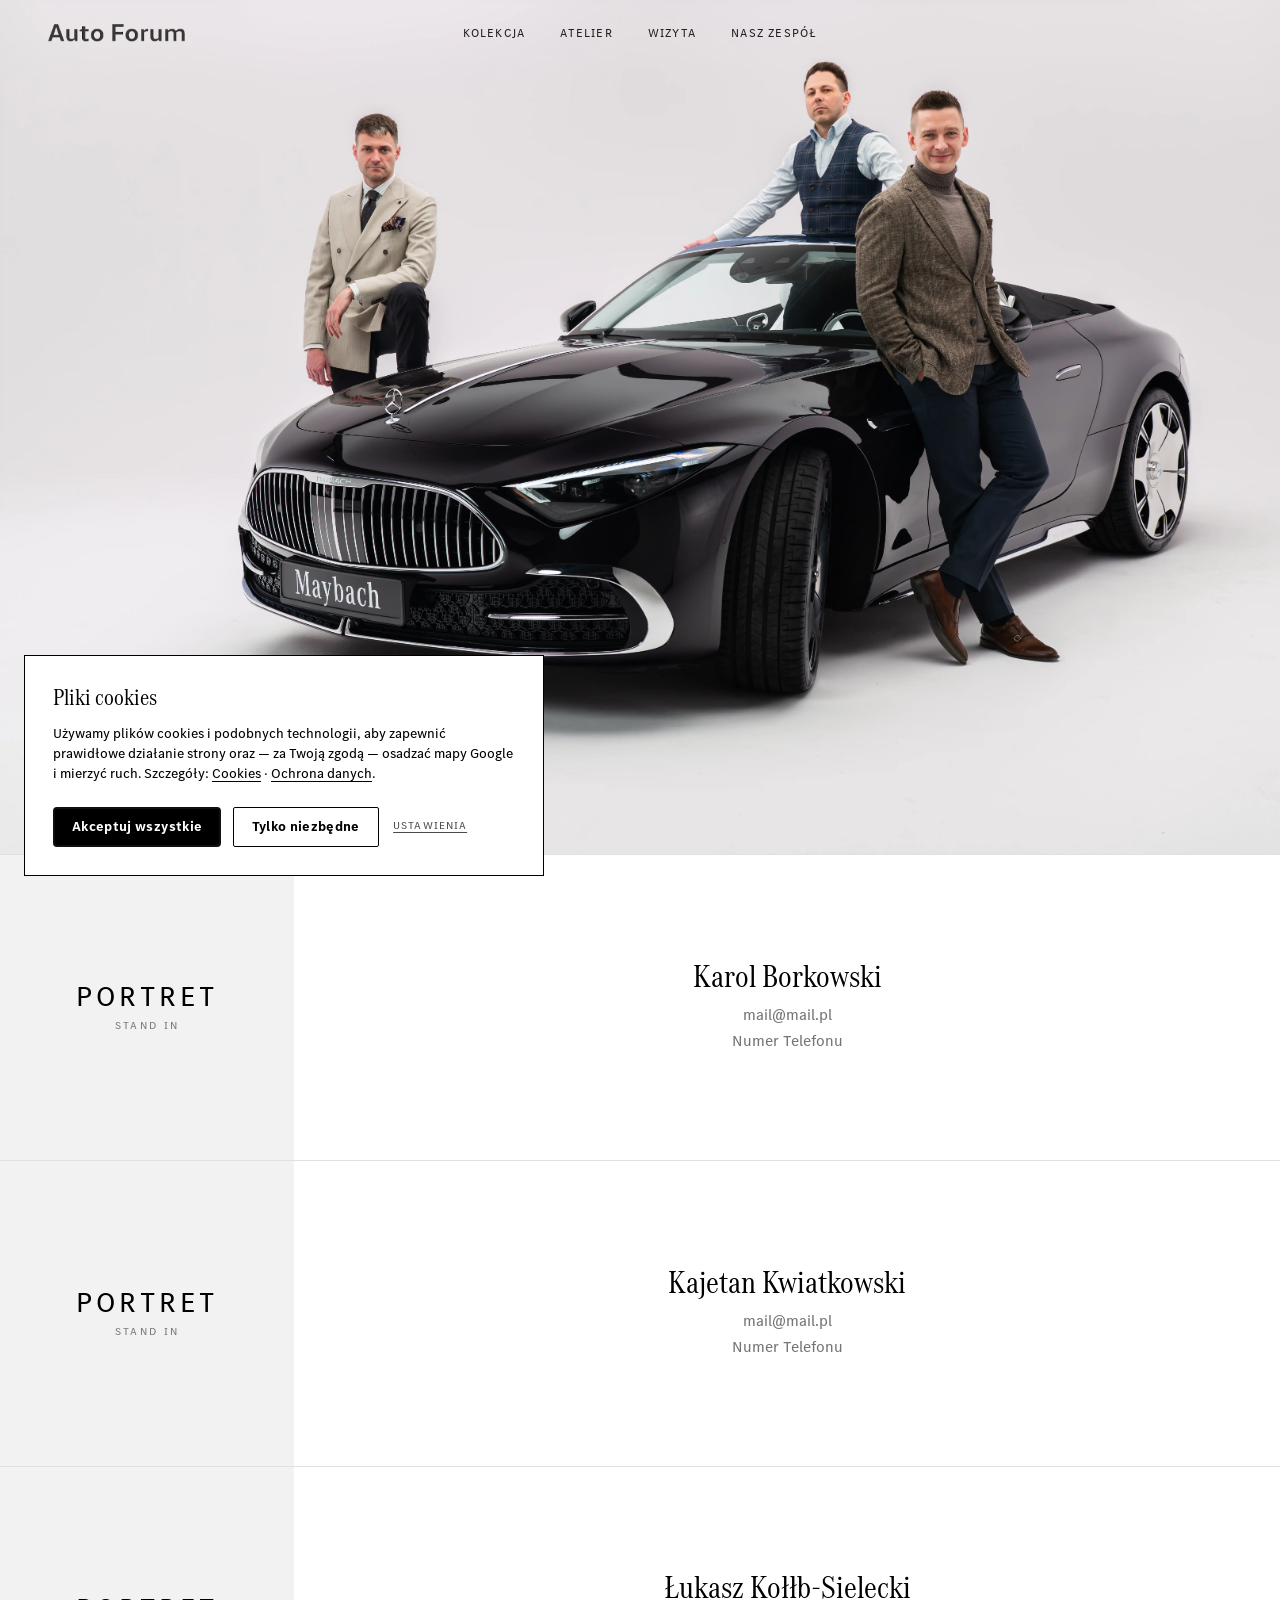
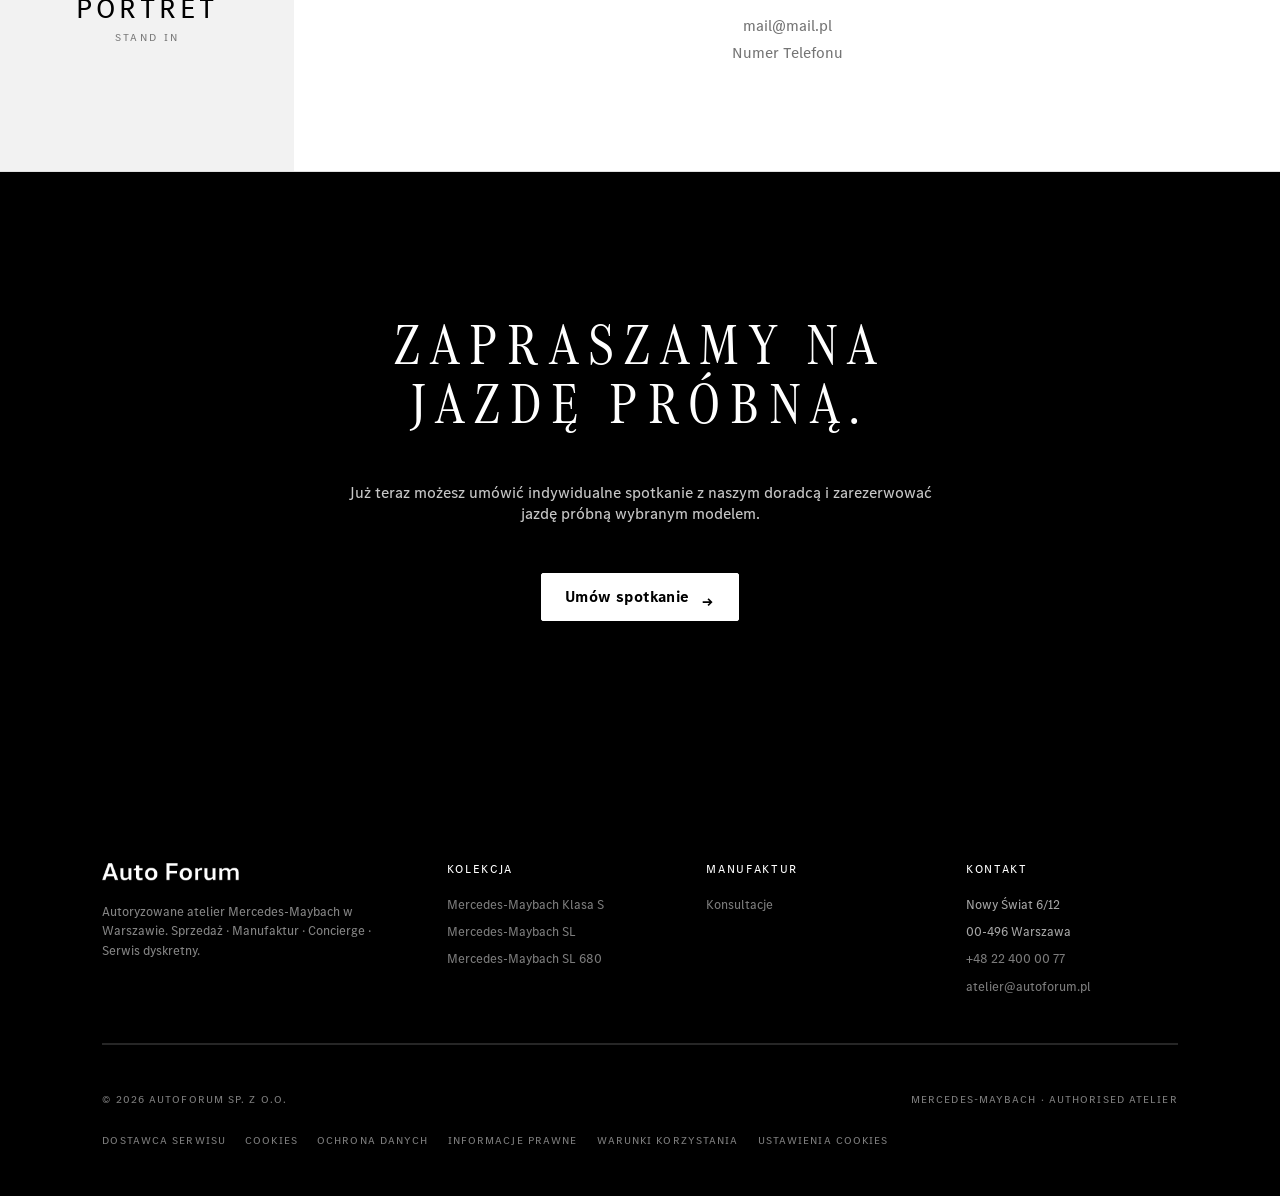
<file: zespol-maybach.html>
<!DOCTYPE html>
<html lang="pl">
<head>
  <meta charset="UTF-8" />
  <meta name="viewport" content="width=device-width, initial-scale=1, viewport-fit=cover" />
  <title data-cms="zespol-maybach.title">Autoforum Warszawa · Nasz zespół — Mercedes-Maybach</title>
  <meta name="description" content="Zespół atelier Mercedes-Maybach Autoforum w Warszawie. Indywidualna obsługa, doradca, Maybach Manufaktur." data-cms-attr="content:zespol-maybach.meta_description" />

  <link rel="icon" type="image/svg+xml" href="assets/img/maybach-signet.svg" />
  <link rel="stylesheet" href="css/common.css" />
  <link rel="stylesheet" href="css/maybach.css" />
</head>
<body class="mh-page" data-cms-page="zespol-maybach">

  <!-- Page reveal curtain -->
  <div class="page-reveal page-reveal--black" aria-hidden="true">
    <div class="page-reveal__mark">
      <img src="assets/img/Mercedes-Logo.svg.png" alt="" data-cms-src="global.logo.mb_star" />
    </div>
  </div>

  <!-- ============ Top navigation ============ -->
  <header class="topbar topbar-cream topbar--solid">
    <div class="topbar-left">
      <a class="af-logo" href="index.html">
        <img class="af-logo__img" src="assets/img/autoforumlogo.png" alt="Auto Forum" data-cms-src="global.logo.autoforum" />
      </a>
    </div>

    <nav class="topbar-nav" aria-label="Menu">
      <a href="https://www.mercedes-benz.pl/passengercars/buy/new-car/search-results.html/vehicleCategory-new-passenger-cars/brand-Mercedes-Maybach/sortType-price-asc?pid=mc-int_cn-onlinestore_ci-NCOS_si-onewebstorefront_pi-subnavigation_cri-fahrzeuge_ai-all" target="_blank" rel="noopener noreferrer" data-cms-href="maybach.nav.kolekcja.href" data-cms="maybach.nav.kolekcja.label">Kolekcja</a>
      <a href="maybach.html#atelier" data-cms="maybach.nav.atelier">Atelier</a>
      <a href="maybach.html#wizyta" data-cms="maybach.nav.wizyta">Wizyta</a>
      <a href="zespol-maybach.html" data-cms="maybach.nav.team">Nasz zespół</a>
    </nav>

    <button class="topbar-burger" type="button" aria-label="Menu" aria-expanded="false">
      <span></span><span></span><span></span>
    </button>
  </header>

  <!-- ============ Hero (stand-in) ============ -->
  <section class="team-hero team-hero--media">
    <img class="team-hero__img" src="assets/img/zdj/team/team.webp"
         alt="Zespół atelier Mercedes-Maybach Autoforum"
         data-cms-src="zespol-maybach.team.hero.image" />
  </section>

  <div class="cms-region" data-cms-region="zespol-maybach.before-team-list"></div>

  <!-- ============ Team ============ -->
  <section class="team-list" id="zespol" data-cms-region="zespol-maybach.team-list">
    <!-- Fallback static cards: replaced by JS-rendered team_member blocks from cms_blocks on load. -->
    <article class="team-member">
      <div class="team-member__ph" aria-hidden="true">
        <span class="team-ph__lead">Portret</span>
        <span class="team-ph__sub">Stand in</span>
      </div>
      <div class="team-member__info">
        <h2 class="team-member__name">Karol Borkowski</h2>
        <p class="team-member__contact">
          mail@mail.pl<br />
          Numer Telefonu
        </p>
      </div>
    </article>

    <article class="team-member">
      <div class="team-member__ph" aria-hidden="true">
        <span class="team-ph__lead">Portret</span>
        <span class="team-ph__sub">Stand in</span>
      </div>
      <div class="team-member__info">
        <h2 class="team-member__name">Kajetan Kwiatkowski</h2>
        <p class="team-member__contact">
          mail@mail.pl<br />
          Numer Telefonu
        </p>
      </div>
    </article>

    <article class="team-member">
      <div class="team-member__ph" aria-hidden="true">
        <span class="team-ph__lead">Portret</span>
        <span class="team-ph__sub">Stand in</span>
      </div>
      <div class="team-member__info">
        <h2 class="team-member__name">Łukasz Kołłb-Sielecki</h2>
        <p class="team-member__contact">
          mail@mail.pl<br />
          Numer Telefonu
        </p>
      </div>
    </article>

  </section>

  <!-- ============ Visit ============ -->
  <section class="mh-visit" id="wizyta">
    <h2 class="reveal" data-cms="zespol-maybach.visit.title">Zapraszamy na <b>jazdę próbną.</b></h2>
    <p class="reveal reveal-delay-1" data-cms="zespol-maybach.visit.sub">
      Już teraz możesz umówić indywidualne spotkanie z naszym doradcą
      i zarezerwować jazdę próbną wybranym modelem.
    </p>
    <a class="btn btn--bronze reveal reveal-delay-2" href="#book-modal"
       data-modal-open="book-modal">
      <span class="btn-label" data-cms="zespol-maybach.visit.cta.label">Umów spotkanie</span>
      <span class="btn-arrow" aria-hidden="true">→</span>
    </a>
  </section>

  <div class="cms-region" data-cms-region="zespol-maybach.before-footer"></div>

  <!-- ============ Footer ============ -->
  <footer class="mh-footer">
    <div class="mh-footer__top">
      <div class="mh-footer__brand">
        <a class="af-logo af-logo--light" href="index.html">
          <img class="af-logo__img" src="assets/img/autoforumlogo.png" alt="Auto Forum" data-cms-src="global.logo.autoforum" />
        </a>
        <p data-cms="maybach.footer.brand_p">
          Autoryzowane atelier Mercedes-Maybach w Warszawie.
          Sprzedaż · Manufaktur · Concierge · Serwis dyskretny.
        </p>
      </div>

      <div>
        <h4 data-cms="maybach.footer.h4_kolekcja">Kolekcja</h4>
        <ul>
          <li><a href="https://www.mercedes-benz.pl/passengercars/buy/new-car/search-results.html/vehicleCategory-new-passenger-cars/brand-Mercedes-Maybach/modelIdentifier-S/sortType-price-asc?pid=mc-int_cn-onlinestore_ci-NCOS_si-onewebstorefront_pi-subnavigation_cri-fahrzeuge_ai-all" target="_blank" rel="noopener noreferrer" data-cms-href="maybach.footer.link_s.href" data-cms="maybach.footer.link_s.label">Mercedes-Maybach Klasa S</a></li>
          <li><a href="https://www.mercedes-benz.pl/passengercars/buy/new-car/search-results.html/vehicleCategory-new-passenger-cars/brand-Mercedes-Maybach/modelIdentifier-SL/sortType-price-asc?pid=mc-int_cn-onlinestore_ci-NCOS_si-onewebstorefront_pi-subnavigation_cri-fahrzeuge_ai-all" target="_blank" rel="noopener noreferrer" data-cms-href="maybach.footer.link_sl.href" data-cms="maybach.footer.link_sl.label">Mercedes-Maybach SL</a></li>
          <li><a href="https://www.mercedes-benz.pl/passengercars/buy/new-car/search-results.html/vehicleCategory-new-passenger-cars/brand-Mercedes-Maybach/motorization-SL%20680/sortType-price-asc?pid=mc-int_cn-onlinestore_ci-NCOS_si-onewebstorefront_pi-subnavigation_cri-fahrzeuge_ai-all" target="_blank" rel="noopener noreferrer" data-cms-href="maybach.footer.link_sl680.href" data-cms="maybach.footer.link_sl680.label">Mercedes-Maybach SL 680</a></li>
        </ul>
      </div>

      <div>
        <h4 data-cms="maybach.footer.h4_manufaktur">Manufaktur</h4>
        <ul>
          <li><a href="#book-modal"
       data-modal-open="book-modal" data-cms="maybach.footer.link_konsult.label">Konsultacje</a></li>
        </ul>
      </div>

      <div>
        <h4 data-cms="maybach.footer.h4_kontakt">Kontakt</h4>
        <ul>
          <li data-cms="maybach.footer.addr1">Nowy Świat 6/12</li>
          <li data-cms="maybach.footer.addr2">00-496 Warszawa</li>
          <li><a href="tel:+48224000077" data-cms-href="maybach.footer.phone.href" data-cms="maybach.footer.phone.label">+48 22 400 00 77</a></li>
          <li><a href="mailto:atelier@autoforum.pl" data-cms-href="maybach.footer.email.href" data-cms="maybach.footer.email.label">atelier@autoforum.pl</a></li>
        </ul>
      </div>
    </div>

    <div class="mh-footer__bottom">
      <span data-cms="maybach.footer.copyright">© 2026 Autoforum sp. z o.o.</span>
      <span data-cms="maybach.footer.dealer_line">Mercedes-Maybach · Authorised Atelier</span>
      <nav class="legal-links" aria-label="Informacje prawne"><a href="dostawca-serwisu.html">Dostawca serwisu</a><a href="cookies.html">Cookies</a><a href="ochrona-danych.html">Ochrona danych</a><a href="informacje-prawne.html">Informacje prawne</a><a href="warunki-korzystania.html">Warunki korzystania</a><a href="#" data-cookie-settings>Ustawienia cookies</a></nav>
    </div>
  </footer>

  <!-- ============ Booking modal ============ -->
  <div class="af-modal" id="book-modal" aria-hidden="true">
    <div class="af-modal__overlay" data-modal-close></div>
    <div class="af-modal__dialog" role="dialog" aria-modal="true" aria-labelledby="book-title">
      <button class="af-modal__close" type="button" aria-label="Zamknij" data-modal-close>
        <span aria-hidden="true">×</span>
      </button>

      <div class="af-modal__body">
        <span class="mh-eyebrow" data-cms="maybach.modal.eyebrow">Atelier Mercedes-Maybach</span>
        <h2 class="af-modal__title" id="book-title" data-cms="maybach.modal.title">Umów spotkanie</h2>
        <p class="af-modal__sub" data-cms="maybach.modal.sub">
          Prosimy o kontakt &mdash; nasz doradca oddzwoni i ustali dogodny,
          prywatny termin wizyty w atelier.
        </p>

        <form class="af-modal__form" novalidate>
          <div class="af-field">
            <label for="bk-name">Imię i nazwisko</label>
            <input id="bk-name" name="name" type="text" required autocomplete="name" />
          </div>
          <div class="af-field af-field--half">
            <label for="bk-phone">Telefon</label>
            <input id="bk-phone" name="phone" type="tel" required autocomplete="tel" />
          </div>
          <div class="af-field af-field--half">
            <label for="bk-email">E-mail</label>
            <input id="bk-email" name="email" type="email" autocomplete="email" />
          </div>
          <div class="af-field af-field--half">
            <label for="bk-model">Model</label>
            <input id="bk-model" name="model" type="text" placeholder="np. Maybach S 680" />
          </div>
          <div class="af-field af-field--half">
            <label for="bk-date">Preferowany termin</label>
            <input id="bk-date" name="date" type="date" />
          </div>
          <div class="af-field">
            <label for="bk-msg">Wiadomość <span>(opcjonalnie)</span></label>
            <textarea id="bk-msg" name="message" rows="3"></textarea>
          </div>

          <input type="text" name="website" tabindex="-1" autocomplete="off" class="af-hp" aria-hidden="true" />
          <div class="af-consent">
            <p class="af-consent__info" data-cms="global.form.rodo_info">Administratorem Państwa danych osobowych jest Auto Forum 2 Sp. z o.o., Nowy Świat 6/12, 00-496 Warszawa (KRS 0000129329). Dane podane w formularzu przetwarzamy w celu odpowiedzi na zapytanie i umówienia wizyty (art. 6 ust. 1 lit. b i f RODO). Podanie danych jest dobrowolne, ale niezbędne do kontaktu. Przysługuje Państwu prawo dostępu do danych, ich sprostowania, usunięcia, ograniczenia przetwarzania, sprzeciwu oraz skargi do Prezesa UODO. Kontakt: <a href="mailto:rodo@autoforum.pl">rodo@autoforum.pl</a>. Pełna informacja: <a href="ochrona-danych.html" target="_blank" rel="noopener">Ochrona danych</a>.</p>
            <label class="af-check"><input type="checkbox" name="consent_privacy" required /><span data-cms="global.form.consent_privacy">Zapoznałem/am się z informacją o przetwarzaniu danych osobowych. *</span></label>
            <label class="af-check"><input type="checkbox" name="consent_marketing_email" /><span data-cms="global.form.consent_marketing_email">Wyrażam zgodę na otrzymywanie od Auto Forum 2 Sp. z o.o. informacji handlowych drogą elektroniczną (e-mail) dotyczących ofert Mercedes-Benz i Mercedes-Maybach.</span></label>
            <label class="af-check"><input type="checkbox" name="consent_marketing_phone" /><span data-cms="global.form.consent_marketing_phone">Wyrażam zgodę na kontakt telefoniczny (połączenia, SMS) w celach marketingowych dotyczących ofert Mercedes-Benz i Mercedes-Maybach.</span></label>
            <p class="af-consent__note" data-cms="global.form.consent_note">Zgody marketingowe są dobrowolne i można je wycofać w dowolnym momencie, pisząc na rodo@autoforum.pl.</p>
          </div>

          <button class="btn btn--bronze af-modal__submit" type="submit">
            <span class="btn-label">Wyślij zgłoszenie</span>
            <span class="btn-arrow" aria-hidden="true">→</span>
          </button>
        </form>

        <div class="af-modal__success" hidden>
          <span class="mh-eyebrow">Dziękujemy</span>
          <h2 class="af-modal__title">Zgłoszenie przyjęte.</h2>
          <p class="af-modal__sub">
            Skontaktujemy się wkrótce, aby potwierdzić termin spotkania
            w atelier Mercedes-Maybach.
          </p>
          <button class="btn btn--bronze" type="button" data-modal-close>
            <span class="btn-label">Zamknij</span>
          </button>
        </div>
      </div>
    </div>
  </div>

  <script src="js/cms.js"></script>
  <script src="js/page.js"></script>
  <script src="js/cookies.js"></script>
</body>
</html>
</file>
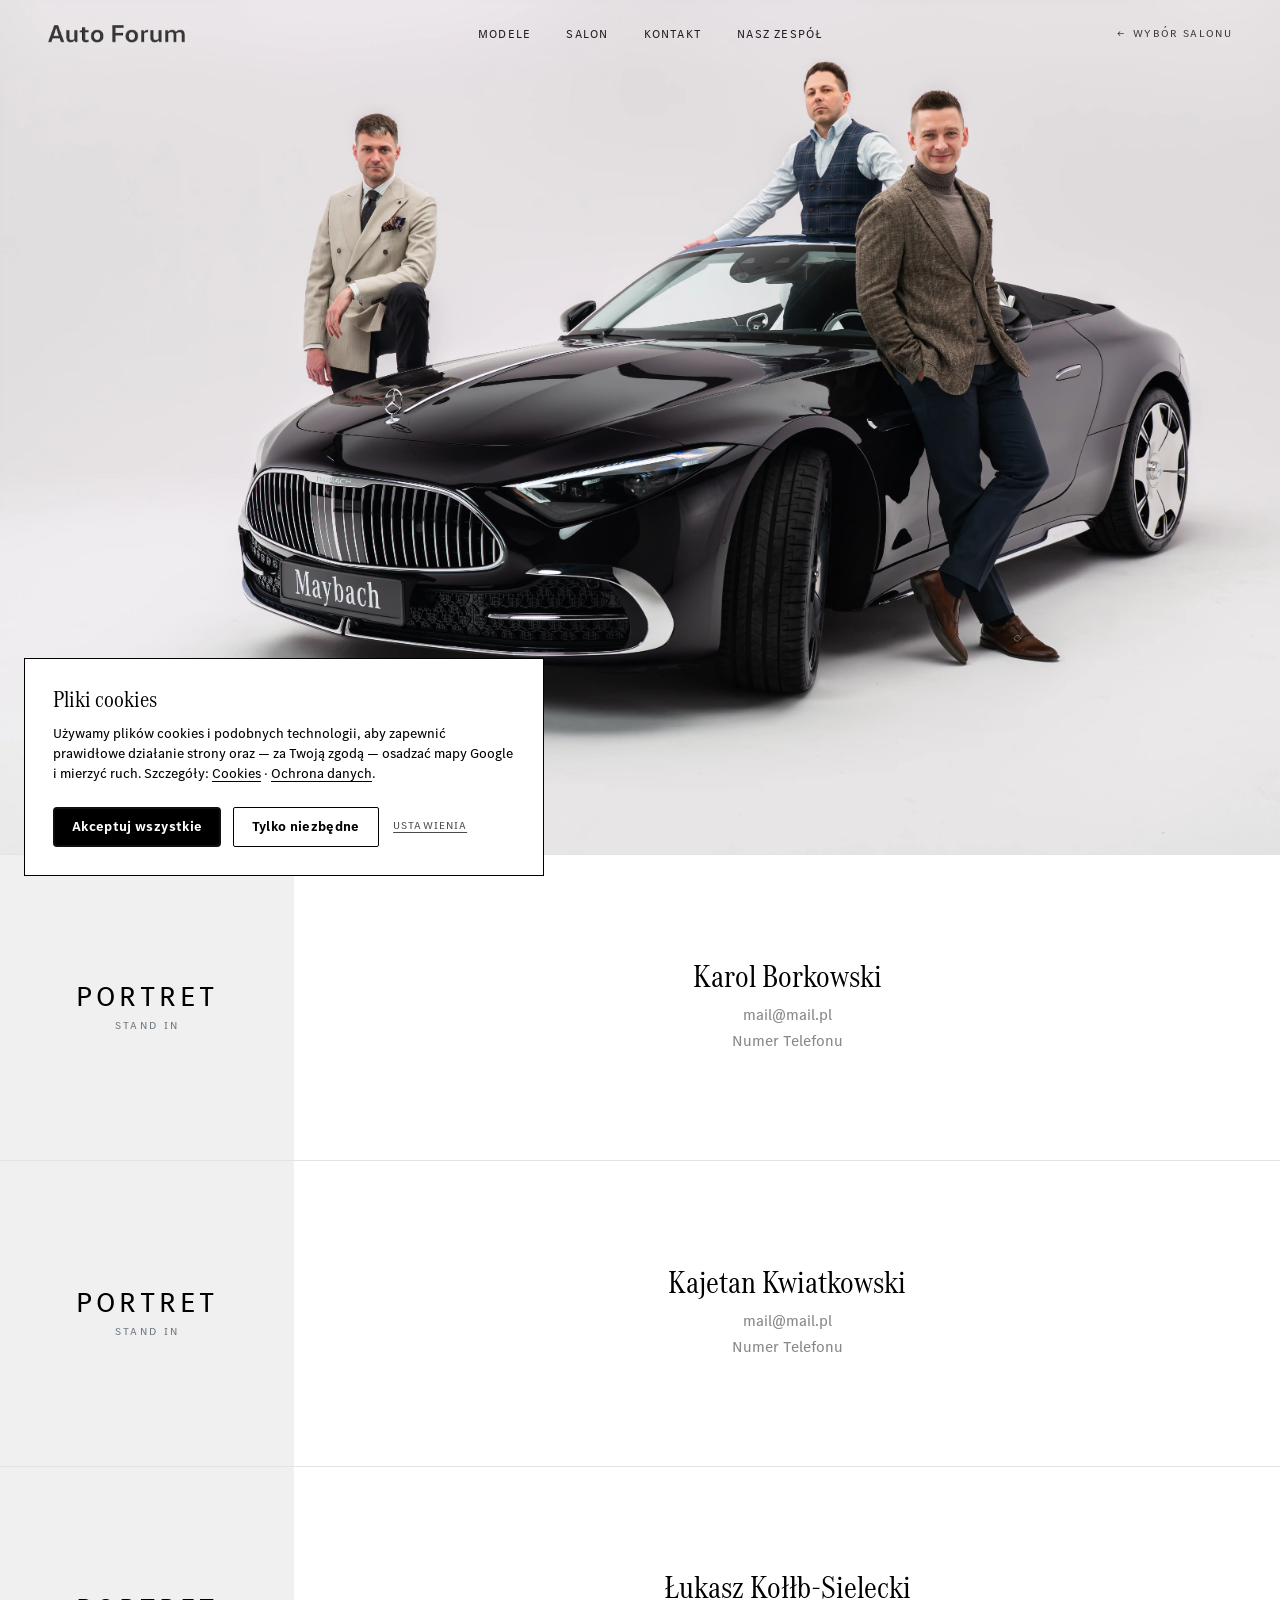
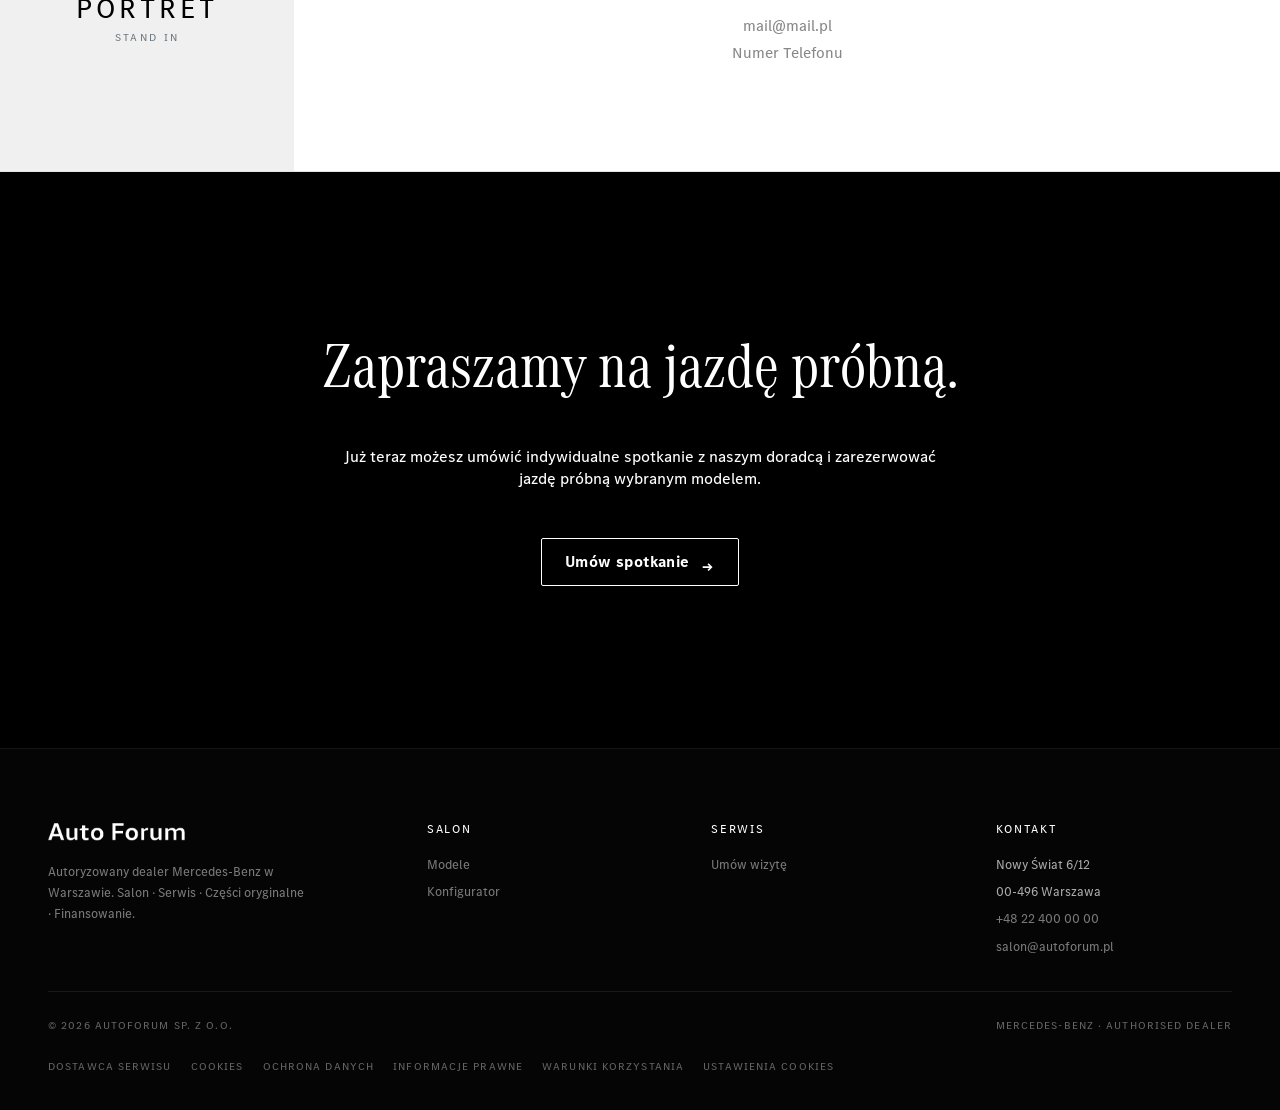
<file: zespol-mercedes.html>
<!DOCTYPE html>
<html lang="pl">
<head>
  <meta charset="UTF-8" />
  <meta name="viewport" content="width=device-width, initial-scale=1, viewport-fit=cover" />
  <title data-cms="zespol-mercedes.title">Autoforum Warszawa · Nasz zespół — Mercedes-Benz</title>
  <meta name="description" content="Zespół salonu Mercedes-Benz Autoforum w Warszawie. Doradcy, jazdy próbne, serwis autoryzowany." data-cms-attr="content:zespol-mercedes.meta_description" />

  <link rel="icon" type="image/png" href="assets/img/Mercedes-Logo.svg.png" />
  <link rel="stylesheet" href="css/common.css" />
  <link rel="stylesheet" href="css/mercedes.css" />
</head>
<body class="mb-page" data-cms-page="zespol-mercedes">

  <!-- Page reveal curtain -->
  <div class="page-reveal" aria-hidden="true">
    <div class="page-reveal__mark">
      <img src="assets/img/Mercedes-Logo.svg.png" alt="" data-cms-src="global.logo.mb_star" />
    </div>
  </div>

  <!-- ============ Top navigation ============ -->
  <header class="topbar topbar--solid">
    <div class="topbar-left">
      <a class="af-logo" href="index.html">
        <img class="af-logo__img" src="assets/img/autoforumlogo.png" alt="Auto Forum" data-cms-src="global.logo.autoforum" />
      </a>
    </div>

    <nav class="topbar-nav" aria-label="Menu">
      <a href="mercedes.html#models" data-cms="mercedes.nav.models">Modele</a>
      <a href="mercedes.html#showroom" data-cms="mercedes.nav.showroom">Salon</a>
      <a href="mercedes.html#contact" data-cms="mercedes.nav.contact">Kontakt</a>
      <a href="zespol-mercedes.html" data-cms="mercedes.nav.team">Nasz zespół</a>
    </nav>

    <div class="topbar-right">
      <a class="topbar-back" href="index.html">
        <span aria-hidden="true">←</span>
        <span data-cms="mercedes.topbar.back">Wybór salonu</span>
      </a>
    </div>

    <button class="topbar-burger" type="button" aria-label="Menu" aria-expanded="false">
      <span></span><span></span><span></span>
    </button>
  </header>

  <!-- ============ Hero (stand-in) ============ -->
  <section class="team-hero team-hero--media">
    <img class="team-hero__img" src="assets/img/zdj/team/team.webp"
         alt="Zespół salonu Mercedes-Benz Autoforum"
         data-cms-src="zespol-mercedes.team.hero.image" />
  </section>

  <div class="cms-region" data-cms-region="zespol-mercedes.before-team-list"></div>

  <!-- ============ Team ============ -->
  <section class="team-list" id="zespol" data-cms-region="zespol-mercedes.team-list">
    <!-- Fallback static cards: replaced by JS-rendered team_member blocks from cms_blocks on load. -->
    <article class="team-member">
      <div class="team-member__ph" aria-hidden="true">
        <span class="team-ph__lead">Portret</span>
        <span class="team-ph__sub">Stand in</span>
      </div>
      <div class="team-member__info">
        <h2 class="team-member__name">Karol Borkowski</h2>
        <p class="team-member__contact">
          mail@mail.pl<br />
          Numer Telefonu
        </p>
      </div>
    </article>

    <article class="team-member">
      <div class="team-member__ph" aria-hidden="true">
        <span class="team-ph__lead">Portret</span>
        <span class="team-ph__sub">Stand in</span>
      </div>
      <div class="team-member__info">
        <h2 class="team-member__name">Kajetan Kwiatkowski</h2>
        <p class="team-member__contact">
          mail@mail.pl<br />
          Numer Telefonu
        </p>
      </div>
    </article>

    <article class="team-member">
      <div class="team-member__ph" aria-hidden="true">
        <span class="team-ph__lead">Portret</span>
        <span class="team-ph__sub">Stand in</span>
      </div>
      <div class="team-member__info">
        <h2 class="team-member__name">Łukasz Kołłb-Sielecki</h2>
        <p class="team-member__contact">
          mail@mail.pl<br />
          Numer Telefonu
        </p>
      </div>
    </article>

  </section>

  <!-- ============ Visit ============ -->
  <section class="mb-visit" id="contact">
    <h2 class="reveal" data-cms="mercedes.visit.title">Zapraszamy na <b>jazdę próbną.</b></h2>
    <p class="reveal reveal-delay-1" data-cms="mercedes.visit.sub">
      Już teraz możesz umówić indywidualne spotkanie z naszym doradcą
      i zarezerwować jazdę próbną wybranym modelem.
    </p>
    <a class="btn mb-visit__btn reveal reveal-delay-2" href="#book-modal"
       data-modal-open="book-modal">
      <span class="btn-label" data-cms="mercedes.visit.cta.label">Umów spotkanie</span>
      <span class="btn-arrow" aria-hidden="true">→</span>
    </a>
  </section>

  <div class="cms-region" data-cms-region="zespol-mercedes.before-footer"></div>

  <!-- ============ Footer ============ -->
  <footer class="mb-footer">
    <div class="mb-footer__top">
      <div class="mb-footer__brand">
        <a class="af-logo af-logo--light" href="index.html">
          <img class="af-logo__img" src="assets/img/autoforumlogo.png" alt="Auto Forum" data-cms-src="global.logo.autoforum" />
        </a>
        <p data-cms="mercedes.footer.brand_p">
          Autoryzowany dealer Mercedes-Benz w Warszawie.
          Salon · Serwis · Części oryginalne · Finansowanie.
        </p>
      </div>

      <div>
        <h4 data-cms="mercedes.footer.h4_salon">Salon</h4>
        <ul>
          <li><a href="https://www.mercedes-benz.pl/passengercars/buy/new-car/search-results.html/vehicleCategory-new-passenger-cars/brand-Mercedes-Benz.Mercedes-AMG/sortType-name-asc?pid=mc-int_cn-onlinestore_ci-NCOS_si-onewebstorefront_pi-subnavigation_cri-fahrzeuge_ai-all&emhdealerId=GS00112123" target="_blank" rel="noopener noreferrer" data-cms-href="mercedes.footer.link_models.href" data-cms="mercedes.footer.link_models.label">Modele</a></li>
          <li><a href="https://www.mercedes-benz.pl/passengercars/buy/new-car/search-results.html/vehicleCategory-new-passenger-cars/brand-Mercedes-Benz.Mercedes-AMG/sortType-name-asc?pid=mc-int_cn-onlinestore_ci-NCOS_si-onewebstorefront_pi-subnavigation_cri-fahrzeuge_ai-all&emhdealerId=GS00112123" target="_blank" rel="noopener noreferrer" data-cms-href="mercedes.footer.link_config.href" data-cms="mercedes.footer.link_config.label">Konfigurator</a></li>
        </ul>
      </div>

      <div>
        <h4 data-cms="mercedes.footer.h4_serwis">Serwis</h4>
        <ul>
          <li><a href="#book-modal" data-modal-open="book-modal" data-cms="mercedes.footer.link_book.label">Umów wizytę</a></li>
        </ul>
      </div>

      <div>
        <h4 data-cms="mercedes.footer.h4_kontakt">Kontakt</h4>
        <ul>
          <li data-cms="mercedes.footer.addr1">Nowy Świat 6/12</li>
          <li data-cms="mercedes.footer.addr2">00-496 Warszawa</li>
          <li><a href="tel:+48224000000" data-cms-href="mercedes.footer.phone.href" data-cms="mercedes.footer.phone.label">+48 22 400 00 00</a></li>
          <li><a href="mailto:salon@autoforum.pl" data-cms-href="mercedes.footer.email.href" data-cms="mercedes.footer.email.label">salon@autoforum.pl</a></li>
        </ul>
      </div>
    </div>

    <div class="mb-footer__bottom">
      <span data-cms="mercedes.footer.copyright">© 2026 Autoforum sp. z o.o.</span>
      <span data-cms="mercedes.footer.dealer_line">Mercedes-Benz · Authorised Dealer</span>
      <nav class="legal-links" aria-label="Informacje prawne"><a href="dostawca-serwisu.html">Dostawca serwisu</a><a href="cookies.html">Cookies</a><a href="ochrona-danych.html">Ochrona danych</a><a href="informacje-prawne.html">Informacje prawne</a><a href="warunki-korzystania.html">Warunki korzystania</a><a href="#" data-cookie-settings>Ustawienia cookies</a></nav>
    </div>
  </footer>

  <!-- ============ Booking modal ============ -->
  <div class="af-modal" id="book-modal" aria-hidden="true">
    <div class="af-modal__overlay" data-modal-close></div>
    <div class="af-modal__dialog" role="dialog" aria-modal="true" aria-labelledby="book-title">
      <button class="af-modal__close" type="button" aria-label="Zamknij" data-modal-close>
        <span aria-hidden="true">×</span>
      </button>

      <div class="af-modal__body">
        <span class="eyebrow" data-cms="mercedes.modal.eyebrow">Salon Mercedes-Benz</span>
        <h2 class="af-modal__title" id="book-title" data-cms="mercedes.modal.title">Umów wizytę</h2>
        <p class="af-modal__sub" data-cms="mercedes.modal.sub">
          Zostaw kontakt &mdash; doradca oddzwoni i ustali dogodny termin
          wizyty lub jazdy próbnej.
        </p>

        <form class="af-modal__form" novalidate>
          <div class="af-field">
            <label for="bk-name">Imię i nazwisko</label>
            <input id="bk-name" name="name" type="text" required autocomplete="name" />
          </div>
          <div class="af-field af-field--half">
            <label for="bk-phone">Telefon</label>
            <input id="bk-phone" name="phone" type="tel" required autocomplete="tel" />
          </div>
          <div class="af-field af-field--half">
            <label for="bk-email">E-mail</label>
            <input id="bk-email" name="email" type="email" autocomplete="email" />
          </div>
          <div class="af-field af-field--half">
            <label for="bk-model">Model</label>
            <input id="bk-model" name="model" type="text" placeholder="np. S 580 e 4MATIC" />
          </div>
          <div class="af-field af-field--half">
            <label for="bk-date">Preferowany termin</label>
            <input id="bk-date" name="date" type="date" />
          </div>
          <div class="af-field">
            <label for="bk-msg">Wiadomość <span>(opcjonalnie)</span></label>
            <textarea id="bk-msg" name="message" rows="3"></textarea>
          </div>

          <input type="text" name="website" tabindex="-1" autocomplete="off" class="af-hp" aria-hidden="true" />
          <div class="af-consent">
            <p class="af-consent__info" data-cms="global.form.rodo_info">Administratorem Państwa danych osobowych jest Auto Forum 2 Sp. z o.o., Nowy Świat 6/12, 00-496 Warszawa (KRS 0000129329). Dane podane w formularzu przetwarzamy w celu odpowiedzi na zapytanie i umówienia wizyty (art. 6 ust. 1 lit. b i f RODO). Podanie danych jest dobrowolne, ale niezbędne do kontaktu. Przysługuje Państwu prawo dostępu do danych, ich sprostowania, usunięcia, ograniczenia przetwarzania, sprzeciwu oraz skargi do Prezesa UODO. Kontakt: <a href="mailto:rodo@autoforum.pl">rodo@autoforum.pl</a>. Pełna informacja: <a href="ochrona-danych.html" target="_blank" rel="noopener">Ochrona danych</a>.</p>
            <label class="af-check"><input type="checkbox" name="consent_privacy" required /><span data-cms="global.form.consent_privacy">Zapoznałem/am się z informacją o przetwarzaniu danych osobowych. *</span></label>
            <label class="af-check"><input type="checkbox" name="consent_marketing_email" /><span data-cms="global.form.consent_marketing_email">Wyrażam zgodę na otrzymywanie od Auto Forum 2 Sp. z o.o. informacji handlowych drogą elektroniczną (e-mail) dotyczących ofert Mercedes-Benz i Mercedes-Maybach.</span></label>
            <label class="af-check"><input type="checkbox" name="consent_marketing_phone" /><span data-cms="global.form.consent_marketing_phone">Wyrażam zgodę na kontakt telefoniczny (połączenia, SMS) w celach marketingowych dotyczących ofert Mercedes-Benz i Mercedes-Maybach.</span></label>
            <p class="af-consent__note" data-cms="global.form.consent_note">Zgody marketingowe są dobrowolne i można je wycofać w dowolnym momencie, pisząc na rodo@autoforum.pl.</p>
          </div>

          <button class="btn btn--solid af-modal__submit" type="submit">
            <span class="btn-label">Wyślij zgłoszenie</span>
            <span class="btn-arrow" aria-hidden="true">→</span>
          </button>
        </form>

        <div class="af-modal__success" hidden>
          <span class="eyebrow">Dziękujemy</span>
          <h2 class="af-modal__title">Zgłoszenie przyjęte.</h2>
          <p class="af-modal__sub">
            Skontaktujemy się wkrótce, aby potwierdzić termin wizyty
            w salonie Mercedes-Benz.
          </p>
          <button class="btn btn--solid" type="button" data-modal-close>
            <span class="btn-label">Zamknij</span>
          </button>
        </div>
      </div>
    </div>
  </div>

  <script src="js/cms.js"></script>
  <script src="js/page.js"></script>
  <script src="js/cookies.js"></script>
</body>
</html>
</file>
<file: css/common.css>
/* ==========================================================================
   AUTOFORUM Demo — common styles
   Typografia wg brand manualu Mercedes-Benz / Mercedes-Maybach (2026-08):
     - nagłówki  → MB Corpo A Title/Screen Condensed (oficjalne woff2, lokalne)
     - copy/UI   → MB Corpo S Text / Title (oficjalne woff2, lokalne)
   Nagłówki zawsze WYRAŹNIE większe niż copy. Brak italica, brak innych wag.
   Paleta: Deep Black #000 / Plain White #fff (+ szarości). Brak koloru jako
   wyróżnienia tekstu.
   ========================================================================== */

/* ===== Oficjalne webfonty Mercedes-Benz (Workbench fonts 2.4.0, WOFF2) =====
   MB Corpo A Title Condensed  → nagłówki duże (≥ ~40 px)
   MB Corpo A Screen1/2 Cond   → nagłówki mniejsze (UI, wg manualu)
   MB Corpo S Text Regular/Bold → copy, UI, przyciski
   MB Corpo S Title Regular/Bold → subheadline'y
   Fallback: Corporate A Pro / Inter (lokalne, jak dotąd). */

@font-face {
  font-family: 'MB Corpo A';
  src: url('../assets/fonts/MBCorpoATitleCond-Regular-Web.woff2') format('woff2');
  font-weight: 400;
  font-style: normal;
  font-display: swap;
}

@font-face {
  font-family: 'MB Corpo A Screen1';
  src: url('../assets/fonts/MBCorpoAScreen1Cond-Regular-Web.woff2') format('woff2');
  font-weight: 400;
  font-style: normal;
  font-display: swap;
}

@font-face {
  font-family: 'MB Corpo A Screen2';
  src: url('../assets/fonts/MBCorpoAScreen2Cond-Regular-Web.woff2') format('woff2');
  font-weight: 400;
  font-style: normal;
  font-display: swap;
}

@font-face {
  font-family: 'MB Corpo S';
  src: url('../assets/fonts/MBCorpoSText-Regular-Web.woff2') format('woff2');
  font-weight: 400;
  font-style: normal;
  font-display: swap;
}

@font-face {
  font-family: 'MB Corpo S';
  src: url('../assets/fonts/MBCorpoSText-Bold-Web.woff2') format('woff2');
  font-weight: 700;
  font-style: normal;
  font-display: swap;
}

@font-face {
  font-family: 'MB Corpo S Title';
  src: url('../assets/fonts/MBCorpoSTitle-Regular-Web.woff2') format('woff2');
  font-weight: 400;
  font-style: normal;
  font-display: swap;
}

@font-face {
  font-family: 'MB Corpo S Title';
  src: url('../assets/fonts/MBCorpoSTitle-Bold-Web.woff2') format('woff2');
  font-weight: 700;
  font-style: normal;
  font-display: swap;
}

/* fallbacki lokalne */
@font-face {
  font-family: 'Corporate A';
  src: url('../assets/fonts/CorporateAPro-Regular.ttf') format('truetype');
  font-weight: 400;
  font-style: normal;
  font-display: swap;
}

@font-face {
  font-family: 'Inter';
  src: url('../assets/fonts/Inter-Regular.otf') format('opentype');
  font-weight: 400;
  font-style: normal;
  font-display: swap;
}

:root {
  --font-head: 'MB Corpo A', 'Corporate A', 'Times New Roman', serif;        /* nagłówki */
  --font-head-s: 'MB Corpo A Screen1', 'MB Corpo A', 'Corporate A', serif;   /* mniejsze nagłówki */
  --font-text: 'MB Corpo S', 'Inter', -apple-system, BlinkMacSystemFont, 'Segoe UI', sans-serif; /* copy/UI */
  --font-sub: 'MB Corpo S Title', 'MB Corpo S', 'Inter', sans-serif;         /* subheadline */
  --black: #000;
  --white: #fff;
}

*,
*::before,
*::after {
  box-sizing: border-box;
  margin: 0;
  padding: 0;
}

html {
  scroll-behavior: smooth;
  -webkit-text-size-adjust: 100%;
}

html,
body {
  width: 100%;
  min-height: 100%;
  overflow-x: hidden;
}

body {
  font-family: var(--font-text);
  font-weight: 400;
  font-style: normal;
  line-height: 1.35;            /* copy: 100–135 % wg manualu */
  letter-spacing: 0;            /* copy: 0 % */
  color: #000;
  background: #fff;
  -webkit-font-smoothing: antialiased;
  -moz-osx-font-smoothing: grayscale;
  text-rendering: optimizeLegibility;
}

h1, h2, h3 {
  font-family: var(--font-head);
  font-weight: 400;
  font-style: normal;
  letter-spacing: 0;            /* mixed case: 0 % */
  line-height: 1;               /* headline: 100 % */
}

h4, h5, h6 {
  font-family: var(--font-text);
  font-weight: 400;
  font-style: normal;
}

/* Wariant nagłówka „Capitalised” wg manualu: caps, tracking 15–20 %,
   interlinia 100 %, max ~32 znaki w linii, max 3 linie. */
.hl-caps {
  text-transform: uppercase;
  letter-spacing: 0.17em;
  line-height: 1;
}

/* Akcent w nagłówku (<b>) — manual: „do not use colour to emphasise text”,
   więc <b> nie zmienia ani koloru, ani wagi. */
h1 b, h2 b, h3 b {
  font-weight: 400;
  color: inherit;
}

/* Gwiazda jako originator (flat, wg manualu — nie chromowana) */
.brand-star {
  display: block;
  width: var(--star, 64px);
  height: var(--star, 64px);
  object-fit: contain;
  filter: brightness(0);              /* czarna na jasnym tle */
}

.brand-star--white {
  filter: brightness(0) invert(1);    /* biała na czarnym tle */
}

/* Wordmark MAYBACH — oficjalny wektor (assets/img/maybach-wordmark.svg, czarny).
   Wysokość = --wm (wysokość litery M); clear space 1 M z każdej strony = padding.
   Na ciemnym tle: .wordmark--light → invert. */
.wordmark {
  display: block;
  height: var(--wm, 16px);
  width: auto;
  padding: var(--wm, 16px) var(--wm, 16px);
  box-sizing: content-box;
  max-width: 100%;
}

.wordmark--light {
  filter: brightness(0) invert(1);
}

img,
video,
svg {
  display: block;
  max-width: 100%;
}

a {
  color: inherit;
  text-decoration: none;
}

button {
  font: inherit;
  color: inherit;
  background: none;
  border: none;
  cursor: pointer;
}

::selection {
  background: #000;
  color: #fff;
}

/* Italic in classes is forbidden — accents come from size, spacing or color. */
em, i {
  font-style: normal;
}

/* ----- AUTOFORUM dealer logo (using PNG asset) ---------------------------- */

.af-logo {
  display: inline-flex;
  align-items: center;
  height: 22px;
  line-height: 0;
}

.af-logo__img {
  height: 100%;
  width: auto;
  display: block;
  /* original is dark text — base case (light backgrounds, scrolled topbar) */
}

/* On dark backgrounds — invert dark logo to white */
.af-logo--light .af-logo__img,
.topbar:not(.scrolled) .af-logo--adaptive .af-logo__img {
  filter: brightness(0) invert(1);
}

/* ----- Top navbar (Mercedes / Maybach pages) ------------------------------ */

.topbar {
  position: fixed;
  top: 0;
  left: 0;
  right: 0;
  z-index: 50;
  display: flex;
  align-items: center;
  justify-content: space-between;
  padding: 22px 48px;
  transition: background 0.4s ease, backdrop-filter 0.4s ease, padding 0.4s ease;
}

.topbar.scrolled {
  padding: 14px 48px;
  background: rgba(255, 255, 255, 0.92);
  backdrop-filter: blur(14px);
  -webkit-backdrop-filter: blur(14px);
  border-bottom: 1px solid rgba(0, 0, 0, 0.06);
}

.topbar-cream.scrolled {
  background: rgba(255, 255, 255, 0.92);
  border-bottom: 1px solid rgba(0, 0, 0, 0.08);
}

.topbar-left,
.topbar-right {
  display: flex;
  align-items: center;
  gap: 1.5rem;
}

.topbar-nav {
  display: flex;
  align-items: center;
  gap: 2.2rem;
  font-family: var(--font-text);
  font-size: 12px;
  letter-spacing: 0.1em;
  text-transform: uppercase;
}

.topbar-nav a {
  position: relative;
  padding: 4px 0;
  opacity: 0.85;
  transition: opacity 0.25s ease;
}

.topbar-nav a:hover {
  opacity: 1;
}

.topbar-nav a::after {
  content: '';
  position: absolute;
  left: 0;
  bottom: -2px;
  width: 0;
  height: 1px;
  background: currentColor;
  transition: width 0.35s cubic-bezier(0.77, 0, 0.175, 1);
}

.topbar-nav a:hover::after {
  width: 100%;
}

.topbar-back {
  display: inline-flex;
  align-items: center;
  gap: 0.5rem;
  font-family: var(--font-text);
  font-size: 11px;
  letter-spacing: 0.12em;
  text-transform: uppercase;
  opacity: 0.75;
  transition: opacity 0.25s ease, transform 0.25s ease;
}

.topbar-back:hover {
  opacity: 1;
  transform: translateX(-3px);
}

/* Hamburger (tylko mobile/tablet — pokazany w media query) */
.topbar-burger {
  display: none;
  flex-direction: column;
  justify-content: center;
  gap: 5px;
  width: 44px;
  height: 44px;
  padding: 10px;
  margin: -10px;
  background: transparent;
  border: 0;
  cursor: pointer;
  z-index: 60;
  color: inherit;
}

.topbar-burger span {
  display: block;
  width: 100%;
  height: 1.5px;
  background: currentColor;
  transition: transform 0.35s ease, opacity 0.2s ease;
}

.topbar.nav-open .topbar-burger span:nth-child(1) {
  transform: translateY(6.5px) rotate(45deg);
}

.topbar.nav-open .topbar-burger span:nth-child(2) {
  opacity: 0;
}

.topbar.nav-open .topbar-burger span:nth-child(3) {
  transform: translateY(-6.5px) rotate(-45deg);
}

/* ----- Page reveal -------------------------------------------------------- */

.page-reveal {
  position: fixed;
  inset: 0;
  z-index: 9999;
  pointer-events: none;
  background: #fff;
  transform-origin: top;
  animation: pageReveal 1.4s cubic-bezier(0.86, 0, 0.07, 1) forwards;
}

.page-reveal--cream,
.page-reveal--black {
  background: #000;
}

.page-reveal--cream .page-reveal__mark img,
.page-reveal--black .page-reveal__mark img {
  filter: brightness(0) invert(1);
}

@keyframes pageReveal {
  0% {
    transform: scaleY(1);
  }
  60% {
    transform: scaleY(1);
  }
  100% {
    transform: scaleY(0);
  }
}

.page-reveal__mark {
  position: absolute;
  top: 50%;
  left: 50%;
  transform: translate(-50%, -50%);
  animation: markFade 1s ease forwards;
}

.page-reveal__mark img {
  width: 96px;
  height: auto;
  display: block;
}

@keyframes markFade {
  0% {
    opacity: 0;
    transform: translate(-50%, -50%) scale(0.7);
  }
  40% {
    opacity: 1;
    transform: translate(-50%, -50%) scale(1);
  }
  85% {
    opacity: 1;
    transform: translate(-50%, -50%) scale(1.1);
  }
  100% {
    opacity: 0;
    transform: translate(-50%, -50%) scale(2);
  }
}

/* Stagger reveal for hero content after the curtain leaves */

.intro-stagger > * {
  opacity: 0;
  transform: translateY(28px);
  animation: introIn 1.1s cubic-bezier(0.22, 1, 0.36, 1) forwards;
}

.intro-stagger > *:nth-child(1) { animation-delay: 1.1s; }
.intro-stagger > *:nth-child(2) { animation-delay: 1.25s; }
.intro-stagger > *:nth-child(3) { animation-delay: 1.4s; }
.intro-stagger > *:nth-child(4) { animation-delay: 1.55s; }
.intro-stagger > *:nth-child(5) { animation-delay: 1.7s; }
.intro-stagger > *:nth-child(6) { animation-delay: 1.85s; }

@keyframes introIn {
  0% {
    opacity: 0;
    transform: translateY(28px);
  }
  100% {
    opacity: 1;
    transform: translateY(0);
  }
}

/* Reveal-on-scroll utility */

.reveal {
  opacity: 0;
  transform: translateY(40px);
  transition: opacity 1s cubic-bezier(0.22, 1, 0.36, 1),
              transform 1s cubic-bezier(0.22, 1, 0.36, 1);
}

.reveal.in-view {
  opacity: 1;
  transform: translateY(0);
}

.reveal-delay-1 { transition-delay: 0.1s; }
.reveal-delay-2 { transition-delay: 0.2s; }
.reveal-delay-3 { transition-delay: 0.3s; }
.reveal-delay-4 { transition-delay: 0.4s; }

/* ----- Buttons ------------------------------------------------------------ */

.btn {
  display: inline-flex;
  align-items: center;
  justify-content: center;
  gap: 0.7rem;
  padding: 11px 23px;            /* wb-button--medium */
  font-family: var(--font-text);
  font-weight: 700;              /* Workbench: label w Corpo S Bold */
  font-size: 1rem;
  line-height: 1.5rem;
  letter-spacing: 0.025em;
  text-transform: none;
  border: 1px solid currentColor;
  border-radius: 2px;            /* --wb-radius-s (mercedes-benz.pl) */
  background: transparent;
  color: inherit;
  cursor: pointer;
  transition: background 0.4s ease, color 0.4s ease, transform 0.4s ease;
  text-decoration: none;
}

.btn:hover {
  background: currentColor;
}

.btn:hover .btn-label {
  color: var(--btn-hover-color, #fff);
}

.btn-arrow {
  width: 14px;
  height: 14px;
  transition: transform 0.4s ease;
}

.btn:hover .btn-arrow {
  transform: translateX(4px);
}

.btn--solid {
  background: #000;
  color: #fff;
  border-color: #000;
  /* na hover tło znika → etykieta musi być ciemna (nie domyślne #fff) */
  --btn-hover-color: #000;
}

.btn--solid:hover {
  background: transparent;
  color: #000;
}

/* Maybach CTA (nazwa klasy zachowana — używa jej cms.js): czarny pill,
   na hover outline. Bez brązu / rose gold (manual: tylko fotorealistyczny metal). */
.btn--bronze,
.btn--dark {
  background: #000;
  color: #fff;
  border-color: #000;
  --btn-hover-color: #000;
}

.btn--bronze:hover,
.btn--dark:hover {
  background: transparent;
  color: #000;
}

/* odwrotność na czarnych sekcjach */
.btn--white {
  background: #fff;
  color: #000;
  border-color: #fff;
  --btn-hover-color: #fff;
}

.btn--white:hover {
  background: transparent;
  color: #fff;
}

/* Helpers */

.eyebrow {
  display: inline-block;
  font-family: var(--font-text);
  font-size: 11px;
  letter-spacing: 0.14em;
  text-transform: uppercase;
  margin-bottom: 1.4rem;
  opacity: 0.7;
}

.container {
  max-width: 1440px;
  margin: 0 auto;
  padding: 0 48px;
}

/* ----- Booking modal (struktura — kolory w mercedes.css / maybach.css) ---- */

.af-modal {
  position: fixed;
  inset: 0;
  z-index: 9000;
  display: flex;
  align-items: center;
  justify-content: center;
  padding: 24px;
  opacity: 0;
  visibility: hidden;
  transition: opacity 0.4s ease, visibility 0.4s ease;
}

.af-modal.is-open {
  opacity: 1;
  visibility: visible;
}

.af-modal__overlay {
  position: absolute;
  inset: 0;
  background: rgba(8, 8, 8, 0.55);
  backdrop-filter: blur(4px);
  -webkit-backdrop-filter: blur(4px);
}

.af-modal__dialog {
  position: relative;
  width: 100%;
  max-width: 560px;
  max-height: calc(100vh - 48px);
  overflow-y: auto;
  padding: clamp(2rem, 4vw, 3.4rem);
  transform: translateY(24px) scale(0.98);
  transition: transform 0.5s cubic-bezier(0.22, 1, 0.36, 1);
}

.af-modal.is-open .af-modal__dialog {
  transform: translateY(0) scale(1);
}

.af-modal__close {
  position: absolute;
  top: 18px;
  right: 18px;
  width: 40px;
  height: 40px;
  display: flex;
  align-items: center;
  justify-content: center;
  font-size: 24px;
  line-height: 1;
  background: transparent;
  border: 0;
  cursor: pointer;
  opacity: 0.55;
  transition: opacity 0.25s ease, transform 0.25s ease;
}

.af-modal__close:hover {
  opacity: 1;
  transform: rotate(90deg);
}

.af-modal__title {
  font-family: var(--font-head-s);
  font-size: clamp(1.9rem, 3.2vw, 2.6rem);
  line-height: 1.05;
  letter-spacing: 0;
  margin: 0 0 0.8rem;
}

.af-modal__sub {
  font-family: var(--font-text);
  font-size: 0.95rem;
  line-height: 1.5;
  margin: 0 0 2rem;
  opacity: 0.75;
}

.af-modal [hidden] {
  display: none !important;
}

.af-modal__form {
  display: grid;
  grid-template-columns: 1fr 1fr;
  gap: 1.1rem 1.2rem;
}

.af-field {
  grid-column: 1 / -1;
  display: flex;
  flex-direction: column;
  gap: 0.5rem;
}

.af-field--half {
  grid-column: span 1;
}

.af-field label {
  font-family: var(--font-text);
  font-size: 11px;
  letter-spacing: 0.12em;
  text-transform: uppercase;
  opacity: 0.7;
}

.af-field label span {
  text-transform: none;
  letter-spacing: 0;
  opacity: 0.6;
}

.af-field input,
.af-field textarea {
  font-family: var(--font-text);
  font-size: 1rem;
  padding: 12px 0;
  background: transparent;
  border: 0;
  border-bottom: 1px solid;
  border-radius: 0;
  outline: none;
  color: inherit;
  transition: border-color 0.3s ease;
  -webkit-appearance: none;
  appearance: none;
}

.af-field textarea {
  resize: vertical;
  min-height: 56px;
}

.af-modal__submit {
  grid-column: 1 / -1;
  margin-top: 0.6rem;
  width: 100%;
}

.af-modal__note {
  grid-column: 1 / -1;
  font-family: var(--font-text);
  font-size: 11px;
  line-height: 1.5;
  letter-spacing: 0;
  opacity: 0.5;
  margin: 0.4rem 0 0;
}

.af-modal__success {
  text-align: center;
  padding: 1.5rem 0 0.5rem;
}

.af-modal__success .btn {
  margin: 1.6rem auto 0;
}

@media (max-width: 560px) {
  .af-modal__form {
    grid-template-columns: 1fr;
  }
  .af-field--half {
    grid-column: 1 / -1;
  }
}

/* ----- Team page (struktura — kolory w mercedes.css / maybach.css) -------- */

.team-hero {
  position: relative;
  width: 100%;
  min-height: clamp(440px, 74vh, 780px);
  display: flex;
  align-items: center;
  justify-content: center;
  padding: 24px;
}

.team-ph {
  display: flex;
  flex-direction: column;
  align-items: center;
  gap: 0.7rem;
  text-align: center;
  line-height: 1;
}

.team-hero__ph {
  padding: 36px 72px;
}

.team-hero--media {
  display: block;
  min-height: 0;
  padding: 0;
  line-height: 0;
}

.team-hero__img {
  width: 100%;
  height: auto;
  display: block;
}

.team-ph__lead {
  font-family: var(--font-text);
  letter-spacing: 0.2em;
  text-transform: uppercase;
}

.team-hero__ph .team-ph__lead {
  font-size: 14px;
  letter-spacing: 0.24em;
}

.team-ph__sub {
  font-family: var(--font-text);
  font-size: 11px;
  letter-spacing: 0.22em;
  text-transform: uppercase;
  opacity: 0.5;
}

.team-list {
  width: 100%;
}

.team-member {
  display: grid;
  grid-template-columns: minmax(220px, 23%) 1fr;
  align-items: stretch;
  min-height: clamp(240px, 34vh, 360px);
}

.team-member__ph {
  display: flex;
  flex-direction: column;
  align-items: center;
  justify-content: center;
  gap: 0.55rem;
  text-align: center;
  line-height: 1;
}

.team-member__ph .team-ph__lead {
  font-size: clamp(1.3rem, 2.2vw, 1.9rem);
  letter-spacing: 0.14em;
}

.team-member__info {
  display: flex;
  flex-direction: column;
  align-items: center;
  justify-content: center;
  text-align: center;
  gap: 0.55rem;
  padding: 3rem 8vw;
}

.team-member__name {
  font-family: var(--font-head-s);
  font-size: clamp(1.6rem, 2.6vw, 2.3rem);
  letter-spacing: 0;
}

.team-member__contact {
  font-family: var(--font-text);
  font-size: 0.98rem;
  line-height: 1.7;
  opacity: 0.75;
}

@media (max-width: 768px) {
  .team-member {
    grid-template-columns: 1fr;
  }
  .team-member__ph {
    padding: 52px 0;
  }
  .team-member__info {
    padding: 2.4rem 22px 3rem;
  }
}

/* ----- Tablet ------------------------------------------------------------- */

@media (max-width: 1024px) {
  .topbar {
    padding: 18px 32px;
  }

  .topbar.scrolled {
    padding: 12px 32px;
  }

  .container {
    padding: 0 32px;
  }
}

/* ----- Mobile / small tablet — hamburger nav ------------------------------ */

@media (max-width: 768px) {
  .topbar {
    padding: 16px 22px;
  }

  .topbar.scrolled {
    padding: 10px 22px;
  }

  .container {
    padding: 0 22px;
  }

  .topbar-burger {
    display: flex;
  }

  .topbar-right {
    display: none;
  }

  /* nav → pełnoekranowe menu (kolory motywu w mercedes.css / maybach.css) */
  .topbar-nav {
    position: fixed;
    inset: 0;
    left: 0;
    right: 0;
    flex-direction: column;
    align-items: center;
    justify-content: center;
    gap: 2rem;
    padding: 24px;
    font-size: 17px;
    letter-spacing: 0.12em;
    background: #fff;
    transform: translateY(-100%);
    opacity: 0;
    pointer-events: none;
    transition: transform 0.55s cubic-bezier(0.77, 0, 0.175, 1),
                opacity 0.4s ease;
    z-index: 55;
  }

  .topbar.nav-open .topbar-nav {
    transform: translateY(0);
    opacity: 1;
    pointer-events: auto;
  }

  .topbar-nav a {
    opacity: 0.9;
    padding: 6px 0;
  }

  .topbar-nav a::after {
    display: none;
  }

  body.nav-locked {
    overflow: hidden;
  }

  /* Otwarte menu: zdejmij backdrop-filter z topbara.
     backdrop-filter na .scrolled tworzy containing-block dla position:fixed
     potomka → pełnoekranowe .topbar-nav zapadało się w pasek po scrollu.
     transition:none, by zmiana była natychmiastowa (bez „skoku" menu). */
  .topbar.nav-open,
  .topbar.nav-open.scrolled {
    background: transparent;
    -webkit-backdrop-filter: none;
    backdrop-filter: none;
    border-bottom-color: transparent;
    transition: none;
  }
}

/* ----- Small phones ------------------------------------------------------- */

@media (max-width: 480px) {
  .af-modal {
    padding: 14px;
  }

  .af-modal__dialog {
    max-height: calc(100svh - 28px);
    padding: 2rem 1.5rem;
  }

  .af-modal__close {
    top: 12px;
    right: 12px;
  }

  .btn {
    padding: 13px 22px;
  }
}

/* ==========================================================================
   CMS — minimal styles for dynamic block types not reusing existing classes
   ========================================================================== */

.cms-region:empty {
  display: none;
}

.cms-promo-strip {
  display: flex;
  align-items: center;
  justify-content: center;
  gap: 1.4rem;
  padding: 1.1rem 6vw;
  text-decoration: none;
  font-family: var(--font-text);
  font-size: 0.86rem;
  letter-spacing: 0.1em;
  text-transform: uppercase;
  background: #0a0a0a;
  color: #fafafa;
  border-top: 1px solid rgba(255, 255, 255, 0.06);
  border-bottom: 1px solid rgba(255, 255, 255, 0.06);
  transition: background-color 0.25s ease;
}

.cms-promo-strip:hover {
  background: #1a1a1a;
}

.cms-promo-strip__text {
  display: inline-block;
}

.cms-promo-strip__cta {
  display: inline-block;
  border-bottom: 1px solid currentColor;
  padding-bottom: 2px;
}

/* Maybach variants (nazwy klas zachowane dla cms.js) — paleta B/W */
.cms-promo-strip--bronze {
  background: #000;
  color: #fff;
  border-color: rgba(255, 255, 255, 0.10);
}

.cms-promo-strip--bronze:hover {
  background: #111;
}

.cms-promo-strip--cream {
  background: #f2f2f2;
  color: #000;
  border-color: rgba(0, 0, 0, 0.08);
}

.cms-promo-strip--cream:hover {
  background: #e9e9e9;
}

@media (max-width: 720px) {
  .cms-promo-strip {
    flex-direction: column;
    gap: 0.5rem;
    padding: 1rem 6vw;
    font-size: 0.78rem;
  }
}

/* ----- Form consents (RODO info + zgody) ---------------------------------- */

.af-hp {
  position: absolute;
  left: -9999px;
  width: 1px;
  height: 1px;
  opacity: 0;
}

.af-consent {
  grid-column: 1 / -1;
  display: grid;
  gap: 0.7rem;
  margin-top: 0.4rem;
}

.af-consent__info {
  font-family: var(--font-text);
  font-size: 11px;
  line-height: 1.5;
  letter-spacing: 0;
  opacity: 0.7;
  margin: 0;
}

.af-consent__info a,
.af-check a {
  color: inherit;
  text-decoration: underline;
  text-underline-offset: 2px;
}

.af-check {
  display: flex;
  align-items: flex-start;
  gap: 0.7rem;
  font-family: var(--font-text);
  font-size: 12px;
  line-height: 1.45;
  letter-spacing: 0;
  cursor: pointer;
}

.af-check input {
  -webkit-appearance: none;
  appearance: none;
  flex: 0 0 18px;
  width: 18px;
  height: 18px;
  margin: 1px 0 0;
  border: 1px solid currentColor;
  border-radius: 2px;
  background: transparent;
  cursor: pointer;
  position: relative;
  transition: background 0.2s ease;
}

.af-check input:checked {
  background: currentColor;
}

.af-check input:checked::after {
  content: '';
  position: absolute;
  left: 5px;
  top: 1px;
  width: 5px;
  height: 10px;
  border: solid var(--check-mark, #fff);
  border-width: 0 2px 2px 0;
  transform: rotate(45deg);
}

.mh-page .af-check input:checked::after,
.mb-page .af-check input:checked::after {
  --check-mark: #fff;
}

.af-check input:focus-visible {
  outline: 2px solid currentColor;
  outline-offset: 2px;
}

.af-consent__note {
  font-family: var(--font-text);
  font-size: 11px;
  line-height: 1.5;
  letter-spacing: 0;
  opacity: 0.5;
  margin: 0;
}

.af-modal__error {
  grid-column: 1 / -1;
  font-family: var(--font-text);
  font-size: 12px;
  line-height: 1.5;
  margin: 0.6rem 0 0;
  padding: 0.7rem 0.9rem;
  border: 1px solid currentColor;
}

.af-modal__error a {
  color: inherit;
  text-decoration: underline;
}

/* ----- Linki prawne w stopkach ------------------------------------------- */

.legal-links {
  display: flex;
  flex-wrap: wrap;
  gap: 0.4rem 1.2rem;
  font: inherit;
  letter-spacing: inherit;
  text-transform: inherit;
  color: inherit;
}

.mb-footer__bottom .legal-links,
.mh-footer__bottom .legal-links {
  flex-basis: 100%;
  padding-top: 0.6rem;
}

.legal-links a {
  color: inherit;
  text-decoration: none;
  transition: opacity 0.3s ease;
}

.legal-links a:hover {
  text-decoration: underline;
  text-underline-offset: 3px;
}

/* landing: wiersz linków prawnych wycentrowany pod „Dwa salony”, na samym dole */
.landing-footer {
  flex-wrap: wrap;
}

.landing-footer .ft-legal {
  flex-basis: 100%;
  justify-content: center;
  gap: 0.3rem 1.25rem;
  margin-top: 1.7rem;
  font-size: 10px;
}

/* stopka ma pointer-events: none (żeby nie blokować hover połówek) —
   same linki muszą być klikalne */
.landing-footer .ft-legal a {
  pointer-events: auto;
}

/* dopóki baner cookies (lewy dolny róg, 520px) jest otwarty — wiersz linków
   centruje się w wolnej przestrzeni na prawo od banera, potem wraca na środek */
@media (min-width: 1025px) {
  .landing-footer .ft-legal {
    transition: padding-left 0.5s ease;
  }

  body:has(.cookie-banner.is-open) .landing-footer .ft-legal {
    padding-left: 568px;
  }
}

@media (max-width: 640px) {
  .landing-footer .ft-legal a:not([href="cookies.html"]):not([href="ochrona-danych.html"]) {
    display: none;
  }
}

/* ----- Bogaty tekst z CMS (kind=html): śródtytuły, podtytuły, listy ------- */

.cms-rich > * {
  margin: 0 0 1rem;
}

.cms-rich > :last-child {
  margin-bottom: 0;
}

.cms-rich > p,
.cms-rich > ul,
.cms-rich > ol {
  font-family: var(--font-text);
  font-size: 1rem;
  line-height: 1.35;
  color: rgba(0, 0, 0, 0.78);
  max-width: 62ch;
}

.cms-rich > h3 {
  font-family: var(--font-head-s);
  font-weight: 400;
  font-size: clamp(1.45rem, 2vw, 1.9rem);
  line-height: 1.05;
  letter-spacing: 0;
  color: #000;
  margin: 2rem 0 0.65rem;
  max-width: 32ch;
}

.cms-rich > h3:first-child {
  margin-top: 0;
}

.cms-rich > h4 {
  font-family: var(--font-text);
  font-weight: 400;
  font-size: 12px;
  letter-spacing: 0.1em;
  text-transform: uppercase;
  color: rgba(0, 0, 0, 0.55);
  margin: -0.25rem 0 0.9rem;
}

.cms-rich > ul,
.cms-rich > ol {
  list-style: none;
  padding: 0;
  display: grid;
  gap: 0.45rem;
}

.cms-rich > ul > li,
.cms-rich > ol > li {
  position: relative;
  padding-left: 1.2rem;
}

.cms-rich > ul > li::before,
.cms-rich > ol > li::before {
  content: '';
  position: absolute;
  left: 0;
  top: 0.66em;
  width: 8px;
  height: 1px;
  background: currentColor;
}

/* ----- Baner cookies ------------------------------------------------------ */

.cookie-banner {
  position: fixed;
  left: 24px;
  bottom: 24px;
  z-index: 900;
  width: calc(100% - 48px);
  max-width: 520px;
  padding: 28px;
  background: #fff;
  color: #000;
  border: 1px solid #000;
  font-family: var(--font-text);
  opacity: 0;
  transform: translateY(16px);
  pointer-events: none;
  transition: opacity 0.3s ease, transform 0.3s ease;
}

.cookie-banner.is-open {
  opacity: 1;
  transform: none;
  pointer-events: auto;
}

.cookie-banner__title {
  font-family: var(--font-head-s);
  font-weight: 400;
  font-size: 24px;
  line-height: 1.1;
  letter-spacing: 0;
  margin: 0 0 0.8rem;
}

.cookie-banner__text {
  font-size: 14px;
  line-height: 1.45;
  margin: 0 0 1.4rem;
}

.cookie-banner__text a {
  color: inherit;
  text-decoration: underline;
  text-underline-offset: 3px;
}

.cookie-banner__actions {
  display: flex;
  flex-wrap: wrap;
  align-items: center;
  gap: 0.7rem;
}

.cookie-banner__actions .btn {
  font-size: 14px;
  line-height: 1.3;
  padding: 10px 18px;
}

.cookie-banner__link {
  background: none;
  border: 0;
  padding: 0 0.2rem;
  font-family: var(--font-text);
  font-size: 11px;
  letter-spacing: 0.1em;
  text-transform: uppercase;
  color: inherit;
  cursor: pointer;
  text-decoration: underline;
  text-underline-offset: 3px;
  opacity: 0.7;
}

.cookie-banner__link:hover {
  opacity: 1;
}

.cookie-banner__settings {
  display: grid;
  gap: 0.7rem;
  margin: 0 0 1.4rem;
  padding: 1.1rem 0;
  border-top: 1px solid rgba(0, 0, 0, 0.15);
  border-bottom: 1px solid rgba(0, 0, 0, 0.15);
}

.cookie-cat {
  position: relative;
  display: flex;
  align-items: center;
  gap: 0.8rem;
  font-size: 14px;
  cursor: pointer;
}

.cookie-cat input {
  position: absolute;
  opacity: 0;
  width: 0;
  height: 0;
}

.cookie-cat__box {
  flex: 0 0 18px;
  width: 18px;
  height: 18px;
  border: 1px solid #000;
  background: #fff;
  position: relative;
  transition: background 0.2s ease;
}

.cookie-cat input:checked + .cookie-cat__box {
  background: #000;
}

.cookie-cat input:checked + .cookie-cat__box::after {
  content: '';
  position: absolute;
  left: 5px;
  top: 1px;
  width: 5px;
  height: 10px;
  border: solid #fff;
  border-width: 0 1.5px 1.5px 0;
  transform: rotate(45deg);
}

.cookie-cat input:disabled ~ .cookie-cat__label {
  opacity: 0.6;
}

.cookie-cat input:focus-visible + .cookie-cat__box {
  outline: 1px solid #000;
  outline-offset: 2px;
}

@media (max-width: 640px) {
  .cookie-banner {
    left: 0;
    right: 0;
    bottom: 0;
    width: 100%;
    max-width: none;
    padding: 24px 22px calc(24px + env(safe-area-inset-bottom));
    border-width: 1px 0 0;
  }

  .cookie-banner__actions .btn {
    flex: 1 1 100%;
  }
}

/* ----- Blokada mapy Google do czasu zgody --------------------------------- */

.map-consent {
  /* pod kartą adresową (.mb-map__card / .mh-map__card) */
  position: absolute;
  inset: 0;
  z-index: 1;
  display: flex;
  flex-direction: column;
  align-items: center;
  justify-content: center;
  gap: 1.2rem;
  padding: 2rem;
  text-align: center;
  background: #f2f2f2;
  color: #000;
}

.map-consent__text {
  font-family: var(--font-text);
  font-size: 15px;
  line-height: 1.4;
  max-width: 34ch;
  margin: 0;
}

/* ----- CMS media: zdjęcie LUB wideo pod tym samym kluczem (cms.js) ------- */

video.mb-hero__img,
video.mh-hero__img,
video.team-hero__img,
video.mh-standin__img,
video.cms-media-block__media,
.cms-embed {
  display: block;
  width: 100%;
  object-fit: cover;
  background: #000;
}

video.mb-hero__img {
  height: 100%;
}

.cms-embed {
  position: relative;
  overflow: hidden;
}

.cms-embed.mb-hero__img {
  height: 100%;
}

.cms-embed.mh-hero__img,
.cms-embed.team-hero__img,
.cms-embed.mh-standin__img {
  aspect-ratio: 16 / 9;
}

.cms-embed iframe {
  position: absolute;
  inset: 0;
  width: 100%;
  height: 100%;
  border: 0;
  pointer-events: none;
}

/* Wideo w tle (data-cms-bg) — pod treścią elementu */
.cms-bg-video {
  position: absolute;
  inset: 0;
  z-index: 0;
  overflow: hidden;
  pointer-events: none;
}

video.cms-bg-video,
.cms-bg-video iframe {
  width: 100%;
  height: 100%;
  object-fit: cover;
  border: 0;
}

.cms-bg-video ~ * {
  position: relative;
  z-index: 1;
}

/* Blok "Media" (zdjęcie / wideo / YouTube) */
.cms-media-block {
  width: 100%;
  padding: 0;
  background: #fff;
}

.cms-media-block--contained {
  max-width: 1440px;
  margin: 0 auto;
  padding: 4rem 6vw;
}

.cms-media-block__box {
  position: relative;
  width: 100%;
  overflow: hidden;
  background: #000;
}

.cms-media-block__box img,
.cms-media-block__box video {
  display: block;
  width: 100%;
  height: auto;
}

.cms-media-block__box--embed {
  aspect-ratio: 16 / 9;
}

.cms-media-block__box--embed iframe {
  position: absolute;
  inset: 0;
  width: 100%;
  height: 100%;
  border: 0;
}

.cms-media-block__caption {
  display: block;
  text-align: center;
  margin: 1.5rem 6vw 3rem;
}

.cookie-banner [hidden] {
  display: none !important;
}

.mb-map__card,
.mh-map__card {
  z-index: 2;
}
</file>
<file: css/landing.css>
/* ==========================================================================
   AUTOFORUM Landing — split screen Mercedes-Benz / Mercedes-Maybach
   Lewa: czarna (Mercedes-Benz), prawa: biała (Mercedes-Maybach) — paleta
   Deep Black / Plain White wg brand manualu. Maybach = sam wordmark
   MAYBACH (signet nie występuje jako originator).
   ========================================================================== */

.landing {
  height: 100vh;
  background: #fff;
  color: #000;
  overflow: hidden;
  position: relative;
}

/* ----- Header ------------------------------------------------------------- */

.landing-header {
  position: fixed;
  top: 0;
  left: 0;
  right: 0;
  z-index: 30;
  display: flex;
  align-items: center;
  justify-content: space-between;
  padding: 28px 48px;
  pointer-events: none;
}

.landing-header > * {
  pointer-events: auto;
}

.landing-header__meta {
  font-family: var(--font-text);
  font-size: 11px;
  letter-spacing: 0.09em;
  text-transform: uppercase;
  opacity: 0.5;
  text-align: right;
  line-height: 1.6;
}

.landing-header__meta b {
  font-weight: 400;
  opacity: 1;
}

/* logo Autoforum siedzi nad lewą (czarną) połową — domyślnie białe,
   na hover lewej połowy tło robi się jasne → logo wraca ciemne */
.landing .landing-header .af-logo__img {
  filter: brightness(0) invert(1);
  transition: filter 0.5s ease;
}

.landing:has(.half--mb:hover) .landing-header .af-logo__img {
  filter: none;
}

/* ----- Split panels ------------------------------------------------------- */

.split {
  position: relative;
  display: flex;
  height: 100vh;
  width: 100%;
}

.half {
  position: relative;
  flex: 1;
  display: flex;
  align-items: center;
  justify-content: center;
  overflow: hidden;
  cursor: pointer;
  transition: flex 0.9s cubic-bezier(0.77, 0, 0.175, 1),
              filter 0.6s ease;
}

.half--mb {
  background: #000;
  color: #fff;
  transition: flex 0.9s cubic-bezier(0.77, 0, 0.175, 1),
              filter 0.6s ease,
              color 0.5s ease;
}

/* hover na lewej połowie — tło wjeżdża jasnym zdjęciem, tekst na czarny */
.half--mb:hover {
  color: #000;
}

.half--mh {
  background: #fff;
  color: #000;
}

.half-bg {
  position: absolute;
  inset: 0;
  z-index: 0;
  opacity: 0;
  transform: scale(1.06);
  transition: opacity 0.9s cubic-bezier(0.22, 1, 0.36, 1),
              transform 1.4s cubic-bezier(0.22, 1, 0.36, 1);
  background-size: cover;
  background-position: center;
}

.half--mb .half-bg {
  background-image:
    linear-gradient(180deg, rgba(255,255,255,0.55) 0%, rgba(255,255,255,0.15) 60%, rgba(255,255,255,0.85) 100%),
    url('../assets/img/zdj/zdj-mb-index.webp');
}

.half--mh .half-bg {
  background-image:
    linear-gradient(180deg, rgba(255,255,255,0.6) 0%, rgba(255,255,255,0.2) 60%, rgba(255,255,255,0.92) 100%),
    url('../assets/img/zdj/zdj-mm-index.webp');
}

.half-content {
  position: relative;
  z-index: 3;
  display: flex;
  flex-direction: column;
  align-items: center;
  gap: var(--gap, 48px);
  transition: transform 0.9s cubic-bezier(0.77, 0, 0.175, 1),
              opacity 0.5s ease;
}

.half-logo {
  display: flex;
  align-items: center;
  justify-content: center;
}

.half-logo__img {
  display: block;
  filter: drop-shadow(0 12px 30px rgba(0, 0, 0, 0.12));
}

.half--mb .half-logo__img {
  width: 150px;
  height: 150px;
  object-fit: contain;
}

/* prawa połowa: tylko wordmark MAYBACH (bez gwiazdy) */
.half-wordmark {
  --wm: 30px;
  filter: none;                      /* czarny wordmark na białej połowie */
}

.half-brand {
  font-family: var(--font-text);
  font-size: 13px;
  letter-spacing: 0.22em;
  text-transform: uppercase;
}

.half--mh .half-brand {
  letter-spacing: 0.25em;
}

.half-meta {
  position: absolute;
  bottom: 9vh;
  left: 0;
  right: 0;
  z-index: 4;
  display: flex;
  flex-direction: column;
  align-items: center;
  gap: 6px;
  font-family: var(--font-text);
  font-size: 10px;
  letter-spacing: 0.11em;
  text-transform: uppercase;
  opacity: 0.6;
  transition: opacity 0.5s ease, transform 0.6s ease;
}

.half-meta b {
  font-weight: 400;
  opacity: 1;
  font-size: 12px;
  letter-spacing: 0.09em;
}

.half-cta {
  position: absolute;
  bottom: 18vh;
  left: 50%;
  transform: translate(-50%, 30px);
  z-index: 5;
  font-family: var(--font-text);
  font-size: 11px;
  letter-spacing: 0.16em;
  text-transform: uppercase;
  display: inline-flex;
  align-items: center;
  gap: 0.7rem;
  padding: 12px 22px;
  border: 1px solid currentColor;
  opacity: 0;
  transition: opacity 0.5s ease, transform 0.5s ease;
}

/* ----- Hover behaviour ---------------------------------------------------- */

.split:hover .half:not(:hover) {
  flex: 0.85;
  filter: brightness(0.92) saturate(0.85);
}

.half:hover .half-bg {
  opacity: 1;
  transform: scale(1);
}

.half:hover .half-content {
  transform: translateY(-7vh);
}

.half:hover .half-meta {
  opacity: 0.85;
  transform: translateY(-12px);
}

.half:hover .half-cta {
  opacity: 1;
  transform: translate(-50%, 0);
}

/* ----- Footer strip ------------------------------------------------------- */

.landing-footer {
  position: fixed;
  bottom: 20px;
  left: 0;
  right: 0;
  z-index: 30;
  display: flex;
  justify-content: space-between;
  padding: 0 48px;
  font-family: var(--font-text);
  font-size: 10px;
  letter-spacing: 0.1em;
  text-transform: uppercase;
  pointer-events: none;
  /* difference-blend: ten sam kolor czyta się na czarnej i białej połowie
     (wiersz linków prawnych biegnie przez środek, ponad obiema połowami) */
  color: rgba(255, 255, 255, 0.72);
  mix-blend-mode: difference;
}

.landing-footer .ft-center {
  position: absolute;
  left: 50%;
  transform: translateX(-50%);
  transition: left 0.9s cubic-bezier(0.77, 0, 0.175, 1);
}

/* "Dwa salony" — pełna biel; blend „difference” sam odwraca ją na białej połowie */
.landing-footer .ft-lead {
  color: #fff;
}

.landing:has(.half--mb:hover) .ft-center {
  left: 54.054%;
}

.landing:has(.half--mh:hover) .ft-center {
  left: 45.946%;
}

/* ----- Click transition --------------------------------------------------- */

.half--clicked {
  flex: 1.6 !important;
  z-index: 50;
}

.half--clicked ~ .half {
  opacity: 0;
  transition: opacity 0.6s ease;
}

.half--clicked .half-content {
  transform: translateY(-5vh) scale(2.2);
  opacity: 0;
  transition: transform 1.2s cubic-bezier(0.77, 0, 0.175, 1),
              opacity 1s ease 0.2s;
}

.half--clicked .half-bg {
  opacity: 1;
  transform: scale(1.15);
  transition: opacity 0.6s ease, transform 1.4s cubic-bezier(0.77, 0, 0.175, 1);
}

/* ----- Responsive --------------------------------------------------------- */

@media (max-width: 768px) {
  .landing-header {
    padding: 18px 22px;
  }

  .split {
    flex-direction: column;
  }

  .half {
    flex: 1;
  }

  .half--mb .half-logo__img { width: 90px; height: 90px; }
  .half-wordmark { --wm: 18px; }

  .split:hover .half:not(:hover) {
    flex: 1;
    filter: none;
  }

  .landing-footer {
    padding: 0 22px;
    font-size: 9px;
  }

  .landing-footer .ft-center {
    display: none;
  }
}

/* iPad (i inne touch ≤1024): pionowy układ zamiast 2 wąskich kolumn,
   bo background:cover mocno przycinał auta na portretowym tablecie.
   Desktop (hover: hover) zostaje przy podzielonym ekranie. */
@media (max-width: 1024px) and (hover: none) {
  .split {
    flex-direction: column;
  }

  .half {
    flex: 1;
  }

  .split:hover .half:not(:hover) {
    flex: 1;
    filter: none;
  }
}

/* ----- Stabilna wysokość na mobilnych przeglądarkach -------------------- */

@supports (height: 100svh) {
  .landing { height: 100svh; }
  .split { height: 100svh; }
}

/* Na urządzeniach dotykowych nie ma :hover — pokaż tła połówek od razu */
@media (hover: none) {
  .half-bg {
    opacity: 1;
    transform: none;
  }
  .half-meta {
    opacity: 0.85;
  }
}

@media (max-width: 768px) {
  .half-content {
    transform: none !important;
  }
  .half-meta {
    bottom: 5vh;
  }
}

@media (max-width: 480px) {
  .landing-header {
    padding: 16px 18px;
  }
  .landing-header__meta {
    font-size: 10px;
  }
  .half--mb .half-logo__img { width: 74px; height: 74px; }
  .half-wordmark { --wm: 15px; }
  .landing-footer { bottom: 16px; padding: 0 18px; }
}
</file>
<file: css/legal.css>
/* ==========================================================================
   AUTOFORUM — strony prawne (Dostawca serwisu / Cookies / Ochrona danych /
   Informacje prawne / Warunki korzystania)
   Wg brand manualu: #000 / #fff, nagłówki MB Corpo A, copy MB Corpo S,
   brak italica, brak kolorowych akcentów.
   ========================================================================== */

.legal-page {
  background: #fff;
  color: #000;
}

/* Topbar na białym tle — czarne elementy (brak ciemnego hero) */
.legal-page .topbar--solid:not(.scrolled),
.legal-page .topbar--solid:not(.scrolled) a {
  color: #000;
}

.legal {
  max-width: 820px;
  margin: 0 auto;
  padding: 168px 6vw 0;
}

.legal .eyebrow {
  letter-spacing: 0.1em;
  margin-bottom: 1.2rem;
}

.legal__title {
  font-family: var(--font-head);
  font-weight: 400;
  font-size: clamp(40px, 6vw, 72px);
  line-height: 1;
  letter-spacing: 0;
  margin: 0 0 2rem;
}

.legal__lede {
  font-family: var(--font-sub);
  font-size: 20px;
  line-height: 1.35;
  max-width: 62ch;
  margin: 0 0 2.5rem;
  color: rgba(0, 0, 0, 0.7);
}

.legal__body {
  font-family: var(--font-text);
  font-size: 17px;
  line-height: 1.5;
  color: #000;
}

.legal__body h2 {
  font-family: var(--font-head-s);
  font-weight: 400;
  font-size: 30px;
  line-height: 1.1;
  letter-spacing: 0;
  margin: 3rem 0 1rem;
}

.legal__body h2:first-child {
  margin-top: 0;
}

.legal__body h3 {
  font-family: var(--font-head-s);
  font-weight: 400;
  font-size: 22px;
  line-height: 1.15;
  margin: 2rem 0 0.6rem;
}

.legal__body h4 {
  font-family: var(--font-sub);
  font-weight: 700;
  font-size: 17px;
  margin: 1.6rem 0 0.4rem;
}

.legal__body p,
.legal__body li {
  max-width: 70ch;
  margin: 0 0 1.1rem;
}

.legal__body li {
  margin-bottom: 0.5rem;
}

.legal__body ul,
.legal__body ol {
  padding-left: 1.2rem;
  margin: 0 0 1.4rem;
}

.legal__body strong {
  font-weight: 700;
}

.legal__body em {
  font-style: normal;
}

.legal__body a {
  color: inherit;
  text-decoration: underline;
  text-decoration-thickness: 1px;
  text-underline-offset: 3px;
  transition: opacity 0.3s ease;
  word-break: break-word;
}

.legal__body a:hover {
  opacity: 0.6;
}

.legal__body table {
  width: 100%;
  border-collapse: collapse;
  margin: 1.5rem 0 2rem;
  font-size: 15px;
}

.legal__body th,
.legal__body td {
  text-align: left;
  vertical-align: top;
  padding: 0.8rem 0.8rem 0.8rem 0;
  border-top: 1px solid #000;
}

.legal__body tr:last-child td {
  border-bottom: 1px solid #000;
}

.legal__body th {
  font-family: var(--font-text);
  font-weight: 700;
  font-size: 11px;
  letter-spacing: 0.1em;
  text-transform: uppercase;
}

/* Nawigacja między stronami prawnymi */
.legal__nav {
  display: flex;
  flex-wrap: wrap;
  gap: 0.6rem 1.6rem;
  margin-top: 5rem;
  padding: 1.6rem 0 0;
  border-top: 1px solid #000;
  font-family: var(--font-text);
  font-size: 11px;
  letter-spacing: 0.1em;
  text-transform: uppercase;
}

.legal__nav a {
  color: #000;
  text-decoration: none;
  opacity: 0.55;
  transition: opacity 0.3s ease;
}

.legal__nav a:hover,
.legal__nav a[aria-current="page"] {
  opacity: 1;
}

.legal__nav a[aria-current="page"] {
  text-decoration: underline;
  text-underline-offset: 4px;
}

/* Stopka */
.legal-footer {
  margin-top: 6rem;
  padding: 3rem 6vw;
  background: #000;
  color: rgba(255, 255, 255, 0.6);
  display: flex;
  justify-content: space-between;
  align-items: center;
  gap: 1rem 2rem;
  flex-wrap: wrap;
  font-family: var(--font-text);
  font-size: 11px;
  letter-spacing: 0.1em;
  text-transform: uppercase;
}

.legal-footer .legal-links a {
  color: rgba(255, 255, 255, 0.6);
}

.legal-footer .legal-links a:hover {
  color: #fff;
}

@media (max-width: 640px) {
  .legal {
    padding-top: 128px;
  }

  .legal__body {
    font-size: 16px;
  }

  .legal__body h2 {
    font-size: 26px;
  }

  .legal-footer {
    flex-direction: column;
    align-items: flex-start;
  }
}
</file>
<file: css/maybach.css>
/* ==========================================================================
   AUTOFORUM × Mercedes-Maybach — atelier
   Wg brand manualu Mercedes-Maybach (2026-08):
     - paleta: Deep Black #000 / Plain White #fff (+ neutralne szarości);
       brak brązu / rose gold (tylko fotorealistyczny metal — nie w web)
     - nagłówki: MB Corpo A Condensed (stand-in Corporate A Pro), wariant
       „Capitalised”: caps, tracking 15–20 %, interlinia 100 %, ≤ 3 linie
     - copy: MB Corpo S (stand-in Inter), mixed case, 60–70 zn./linia,
       interlinia 100–135 %, tracking 0
     - odstępy między elementami ≥ ¾ średnicy gwiazdy (--star)
     - układ centrowany: gwiazda (originator) na górze, wordmark MAYBACH na dole
     - signet (double-M) NIE występuje obok wordmarka i nie zastępuje gwiazdy
   ========================================================================== */

.mh-page {
  --star: 64px;                      /* średnica gwiazdy = jednostka miary */
  --gap: calc(var(--star) * 0.75);   /* ¾ x — minimalny odstęp */
  background: #fff;
  color: #000;
  font-family: var(--font-text);
  overflow-x: hidden;
}

.mh-page h1,
.mh-page h2,
.mh-page h3 {
  font-family: var(--font-head);
  font-weight: 400;
}

/* ----- Topbar ------------------------------------------------------------- */

/* zdjęcie hero jest jasne u góry → czarne menu; po zjechaniu białe tło */
.mh-page .topbar,
.mh-page .topbar a,
.mh-page .topbar .topbar-burger {
  color: #000;
}

/* menu dokładnie na środku ekranu, logo zostaje po lewej */
.mh-page .topbar-nav {
  position: absolute;
  left: 50%;
  transform: translateX(-50%);
}

/* ----- Hero (czarny, centrowany wg manualu) ------------------------------- */

.mh-hero {
  position: relative;
  background: #000;
  color: #fff;
}

.mh-hero__media {
  position: relative;
  width: 100%;
  overflow: hidden;
  line-height: 0;
}

.mh-hero__img {
  width: 100%;
  height: auto;
  display: block;
  animation: mhKenBurns 24s ease-in-out infinite alternate;
  transform-origin: center 60%;
}

@keyframes mhKenBurns {
  0%   { transform: scale(1.0); }
  100% { transform: scale(1.05); }
}

/* delikatne przejście zdjęcia w czarny blok tekstu */
.mh-hero__media::after {
  content: '';
  position: absolute;
  left: 0;
  right: 0;
  bottom: 0;
  height: 22%;
  pointer-events: none;
  background: linear-gradient(to top, #000 0%, rgba(0, 0, 0, 0) 100%);
}

/* blok wg manualu (centre-aligned): gwiazda → headline → copy → wordmark,
   odstępy ¾ x; blok jest STATYCZNY pod zdjęciem — długość tekstu z CMS
   nigdy nie wchodzi na auto */
.mh-hero__intro {
  position: relative;
  z-index: 2;
  width: 100%;
  max-width: 100%;
  margin: 0 auto;
  padding: var(--gap) 8vw calc(var(--gap) * 2);
  text-align: center;
  display: flex;
  flex-direction: column;
  align-items: center;
  gap: var(--gap);
  background: #000;
}

.mh-hero__intro .brand-star {
  flex: 0 0 auto;
}

/* headline „Capitalised”: caps, tracking 17 %, interlinia 100 %,
   rozmiar ½–1 średnicy gwiazdy */
.mh-hero__title {
  font-size: clamp(1.5rem, 3.4vw, 3.2rem);
  max-width: min(100%, 26ch);
  margin: 0;
  color: #fff;
  overflow-wrap: anywhere;
}

.mh-hero__intro p {
  font-family: var(--font-text);
  font-size: clamp(0.95rem, 1.15vw, 1.1rem);
  line-height: 1.35;
  margin: 0;
  letter-spacing: 0;
  max-width: min(100%, 64ch);       /* 60–70 znaków / linia */
  color: rgba(255, 255, 255, 0.86);
}

.mh-hero__intro p + p {
  margin-top: calc(var(--gap) * -0.5);
}

/* wordmark na dole bloku — centrowany, z clear-space */
.mh-hero__wordmark {
  --wm: 14px;
  margin-top: calc(var(--gap) * 0.5);
  filter: brightness(0) invert(1);
}

/* ----- Quote ribbon (używany też przez blok quote_ribbon z CMS) ----------- */

.mh-quote {
  background: #f2f2f2;
  padding: calc(var(--gap) * 2.5) 8vw;
  text-align: center;
}

.mh-quote__text {
  font-family: var(--font-head);
  font-size: clamp(1.4rem, 2.8vw, 2.4rem);
  line-height: 1;
  color: #000;
  max-width: 32ch;
  margin: 0 auto;
  letter-spacing: 0.17em;
  text-transform: uppercase;
}

/* ----- Full-bleed foto salonu -------------------------------------------- */

.mh-standin {
  position: relative;
  line-height: 0;
  background: #000;
}

.mh-standin__img {
  width: 100%;
  /* zdjęcie atelier 1500×560 (2.68:1) — naturalna proporcja na desktopie,
     min. 360px na mobile (kadr środkowy: logo + „Welcome to Beyond”) */
  height: clamp(360px, 37.33vw, 82vh);
  object-fit: cover;
  object-position: center;
  display: block;
}

.mh-standin__box {
  position: absolute;
  top: 50%;
  left: 50%;
  transform: translate(-50%, -50%);
  background: #fff;
  padding: 30px 64px;
  text-align: center;
  display: flex;
  flex-direction: column;
  gap: 0.7rem;
  line-height: 1;
}

.mh-standin__lead {
  font-family: var(--font-text);
  font-size: 13px;
  letter-spacing: 0.2em;
  text-transform: uppercase;
  color: #000;
}

.mh-standin__sub {
  font-family: var(--font-text);
  font-size: 11px;
  letter-spacing: 0.2em;
  text-transform: uppercase;
  color: rgba(0, 0, 0, 0.5);
}

/* ----- Eyebrow (subheadline wg manualu: Corpo S, mały, caps) -------------- */

.mh-eyebrow {
  display: inline-block;
  font-family: var(--font-text);
  font-size: 11px;
  letter-spacing: 0.14em;
  text-transform: uppercase;
  color: rgba(0, 0, 0, 0.6);
  margin-bottom: var(--gap);
}

/* ----- Headline section (centrowana) -------------------------------------- */

.mh-headline {
  background: #fff;
  padding: calc(var(--gap) * 3) 8vw;
  text-align: center;
}

.mh-headline .brand-star {
  margin: 0 auto var(--gap);
}

.mh-headline__title {
  font-family: var(--font-head);
  font-size: clamp(2rem, 4.6vw, 4rem);
  line-height: 1;
  color: #000;
  max-width: 24ch;
  margin: 0 auto;
  letter-spacing: 0.17em;
  text-transform: uppercase;
}

.mh-headline__title b {
  font-weight: 400;
  color: inherit;
}

/* ----- Atelier split ------------------------------------------------------ */

.mh-split {
  max-width: 1320px;
  margin: 0 auto;
  padding: var(--gap) 8vw calc(var(--gap) * 3);
  display: grid;
  grid-template-columns: 0.85fr 1fr;
  gap: 7vw;
  align-items: center;
}

.mh-split__media {
  aspect-ratio: 3 / 4;
  overflow: hidden;
  background: #e9e9e9;
}

.mh-split__media img {
  width: 100%;
  height: 100%;
  object-fit: cover;
  transition: transform 1.4s cubic-bezier(0.22, 1, 0.36, 1);
}

.mh-split__media:hover img {
  transform: scale(1.04);
}

.mh-split__title {
  font-family: var(--font-head-s);
  font-size: clamp(2rem, 3.6vw, 3.2rem);
  line-height: 1;
  color: #000;
  margin: 0 0 var(--gap);
  letter-spacing: 0;               /* wariant mixed case: 0 % */
}

.mh-split__copy p {
  font-family: var(--font-text);
  font-size: 1rem;
  line-height: 1.35;
  color: rgba(0, 0, 0, 0.78);
  max-width: 62ch;
  margin: 0 0 1.2rem;
}

.mh-split__rule {
  display: block;
  width: 56%;
  max-width: 320px;
  height: 1px;
  margin-top: var(--gap);
  background: rgba(0, 0, 0, 0.25);
}

/* ----- Visit (czarna sekcja — centrowana, gwiazda na górze) --------------- */

.mh-visit {
  background: #000;
  color: #fff;
  padding: calc(var(--gap) * 3) 8vw;
  text-align: center;
}

.mh-visit .brand-star {
  margin: 0 auto var(--gap);
}

.mh-visit h2 {
  font-family: var(--font-head);
  font-size: clamp(2rem, 4.6vw, 4rem);
  line-height: 1;
  color: #fff;
  max-width: 24ch;
  margin: 0 auto var(--gap);
  letter-spacing: 0.17em;
  text-transform: uppercase;
}

.mh-visit h2 b {
  font-weight: 400;
  color: inherit;
}

.mh-visit p {
  font-family: var(--font-text);
  font-size: 1rem;
  line-height: 1.35;
  color: rgba(255, 255, 255, 0.78);
  max-width: 62ch;
  margin: 0 auto var(--gap);
}

.mh-visit .btn {
  margin: 0 auto;
}

/* na czarnym tle CTA Maybach jest biały (cms.js też renderuje .btn--bronze) */
.mh-visit .btn--bronze {
  background: #fff;
  color: #000;
  border-color: #fff;
  --btn-hover-color: #fff;
}

.mh-visit .btn--bronze:hover {
  background: transparent;
  color: #fff;
}

/* ----- Map ---------------------------------------------------------------- */

.mh-map {
  background: #f2f2f2;
  padding: calc(var(--gap) * 2) 8vw;
}

.mh-map__frame {
  position: relative;
  max-width: 1320px;
  margin: 0 auto;
  aspect-ratio: 16 / 7;
  overflow: hidden;
  border: 1px solid rgba(0, 0, 0, 0.12);
  background: #fff;
}

.mh-map__embed {
  width: 100%;
  height: 100%;
  border: 0;
  display: block;
  filter: grayscale(1) contrast(1.05) brightness(1.02);
}

.mh-map__card {
  position: absolute;
  top: 0;
  left: 0;
  background: #fff;
  padding: 2.4rem 3rem 2.6rem;
  max-width: 320px;
  border-right: 1px solid rgba(0, 0, 0, 0.12);
  border-bottom: 1px solid rgba(0, 0, 0, 0.12);
}

.mh-map__card .mh-eyebrow {
  margin-bottom: 1.1rem;
}

.mh-map__addr {
  font-family: var(--font-head-s);
  font-size: clamp(1.4rem, 1.9vw, 1.8rem);
  line-height: 1.1;
  color: #000;
  margin: 0 0 1.6rem;
  letter-spacing: 0;
}

.mh-map__link {
  display: inline-flex;
  align-items: center;
  gap: 0.55rem;
  font-family: var(--font-text);
  font-size: 12px;
  letter-spacing: 0.12em;
  text-transform: uppercase;
  color: #000;
  transition: gap 0.3s ease;
}

.mh-map__link:hover {
  gap: 0.9rem;
}

/* ----- Footer (czarny, wordmark MAYBACH centrowany na dole) --------------- */

.mh-footer {
  background: #000;
  color: rgba(255, 255, 255, 0.65);
  padding: calc(var(--gap) * 2) 8vw var(--gap);
}

.mh-footer__top {
  display: grid;
  grid-template-columns: 1.4fr 1fr 1fr 1fr;
  gap: 3rem;
  max-width: 1440px;
  margin: 0 auto;
  padding-bottom: var(--gap);
  border-bottom: 1px solid rgba(255, 255, 255, 0.15);
}

.mh-footer__brand .af-logo {
  margin-bottom: 1.2rem;
}

.mh-footer__brand p {
  font-family: var(--font-text);
  font-size: 13px;
  line-height: 1.5;
  max-width: 40ch;
  opacity: 0.8;
}

.mh-footer h4 {
  font-family: var(--font-text);
  font-size: 12px;
  letter-spacing: 0.14em;
  text-transform: uppercase;
  color: #fff;
  margin-bottom: 1.2rem;
}

.mh-footer ul {
  list-style: none;
  display: flex;
  flex-direction: column;
  gap: 0.6rem;
  font-family: var(--font-text);
  font-size: 13px;
}

.mh-footer ul a {
  opacity: 0.75;
  transition: opacity 0.25s ease;
}

.mh-footer ul a:hover {
  opacity: 1;
  color: #fff;
}

.mh-footer__mark {
  max-width: 1440px;
  margin: 0 auto;
  padding: calc(var(--gap) - 14px) 0;
  display: flex;
  justify-content: center;
}

.mh-footer__mark .wordmark {
  --wm: 14px;
  filter: brightness(0) invert(1);
}

.mh-footer__bottom {
  max-width: 1440px;
  margin: 0 auto;
  padding-top: var(--gap);
  border-top: 1px solid rgba(255, 255, 255, 0.15);
  display: flex;
  justify-content: space-between;
  align-items: center;
  font-family: var(--font-text);
  font-size: 11px;
  letter-spacing: 0.1em;
  text-transform: uppercase;
  color: rgba(255, 255, 255, 0.5);
  flex-wrap: wrap;
  gap: 1rem;
}

/* ----- Responsive --------------------------------------------------------- */

@media (max-width: 1024px) {
  .mh-page { --star: 56px; }

  .mh-split {
    grid-template-columns: 1fr;
    gap: 3rem;
    padding-bottom: calc(var(--gap) * 2);
  }

  .mh-split__media {
    aspect-ratio: 4 / 3;
    max-height: 60vh;
  }

  .mh-footer__top {
    grid-template-columns: 1fr 1fr;
  }

  .mh-map__frame {
    aspect-ratio: 4 / 5;
  }

  .mh-map__card {
    max-width: none;
    right: 0;
    border-right: 0;
  }

}

@media (max-width: 640px) {
  .mh-page { --star: 48px; }

  .mh-hero__intro,
  .mh-quote,
  .mh-headline,
  .mh-split,
  .mh-visit,
  .mh-map {
    padding-left: 22px;
    padding-right: 22px;
  }

  .mh-map__card {
    padding: 1.6rem 1.8rem 1.8rem;
  }

  /* wyższa mapa na telefonie — karta adresu i pin się nie nakładają.
     height jawny (nie min-height): iframe ma height:100%, a % rozwiązuje
     się tylko względem OKREŚLONEJ wysokości rodzica */
  .mh-map__frame {
    aspect-ratio: auto;
    height: 620px;
  }

  .mh-standin__img {
    height: clamp(420px, 70vh, 620px);
  }

  .mh-standin__box {
    padding: 22px 36px;
  }

  .mh-footer__top {
    grid-template-columns: 1fr;
  }

  .mh-footer__bottom {
    flex-direction: column;
    align-items: flex-start;
  }
}

/* ----- Booking modal — motyw Maybach (biały / czarny) -------------------- */

.mh-page .af-modal__overlay {
  background: rgba(0, 0, 0, 0.6);
}

.mh-page .af-modal__dialog {
  background: #fff;
  color: #000;
  border: 1px solid rgba(0, 0, 0, 0.12);
}

.mh-page .af-modal__close {
  color: #000;
}

.mh-page .af-modal__title {
  color: #000;
}

.mh-page .af-modal__form .mh-eyebrow,
.mh-page .af-modal__success .mh-eyebrow {
  margin-bottom: 1.2rem;
}

.mh-page .af-field input,
.mh-page .af-field textarea {
  border-bottom-color: rgba(0, 0, 0, 0.3);
}

.mh-page .af-field input:focus,
.mh-page .af-field textarea:focus {
  border-bottom-color: #000;
}

.mh-page .af-field input::placeholder,
.mh-page .af-field textarea::placeholder {
  color: rgba(0, 0, 0, 0.4);
}

/* ----- Team page — motyw Maybach (biały / czarny) ------------------------ */

.mh-page .team-hero {
  background: #000;
}

.mh-page .team-hero__ph {
  background: #f2f2f2;
}

.mh-page .team-hero__ph .team-ph__lead {
  color: #000;
}

.mh-page .team-list {
  background: #fff;
}

.mh-page .team-member {
  border-top: 1px solid rgba(0, 0, 0, 0.12);
}

.mh-page .team-member:last-child {
  border-bottom: 1px solid rgba(0, 0, 0, 0.12);
}

.mh-page .team-member__ph {
  background: #f2f2f2;
}

.mh-page .team-member__ph .team-ph__lead {
  color: #000;
}

.mh-page .team-member__ph .team-ph__sub {
  color: rgba(0, 0, 0, 0.5);
  opacity: 1;
}

.mh-page .team-member__name {
  color: #000;
}

.mh-page .team-member__contact {
  color: rgba(0, 0, 0, 0.72);
}

/* strona zespołu: topbar na jasnym tle (brak czarnego hero) */
.mh-page .topbar--solid:not(.scrolled),
.mh-page .topbar--solid:not(.scrolled) a,
.mh-page .topbar--solid:not(.scrolled) .topbar-burger {
  color: #000;
}

.mh-page .topbar--solid:not(.scrolled) .af-logo__img {
  filter: none;
}

/* ----- Responsive: mobilne menu + hero intro pod zdjęciem --------------- */

@media (max-width: 768px) {
  /* nadpisanie wycentrowanego absolutnie menu → pełnoekranowy panel */
  .mh-page .topbar-nav {
    position: fixed;
    inset: 0;
    left: 0;
    right: 0;
    transform: translateY(-100%);
    background: #fff;
  }

  .mh-page .topbar.nav-open .topbar-nav {
    transform: translateY(0);
  }

  .mh-page .topbar.nav-open .topbar-nav a,
  .mh-page .topbar.nav-open .topbar-burger {
    color: #000;
  }

  .mh-hero__intro {
    padding: var(--gap) 22px calc(var(--gap) * 1.5);
  }

  .mh-hero__intro p {
    font-size: 0.98rem;
  }

  .mh-headline {
    padding: calc(var(--gap) * 2.5) 22px;
  }

  .mh-visit {
    padding: calc(var(--gap) * 2.5) 22px;
  }
}
</file>
<file: css/mercedes.css>
/* ==========================================================================
   AUTOFORUM × Mercedes-Benz showroom page
   Wg brand manualu Mercedes-Benz: nagłówki MB Corpo A Condensed (stand-in
   Corporate A Pro, mixed case, tracking 0, interlinia 100 %), copy MB Corpo S
   (stand-in Inter, interlinia 100–135 %). Paleta Deep Black / Plain White.
   Brak koloru jako wyróżnienia w tekście.
   ========================================================================== */

.mb-page {
  --star: 64px;
  --gap: calc(var(--star) * 0.75);
  background: #fff;
  color: #000;
  overflow-x: hidden;
}

.mb-page h1,
.mb-page h2,
.mb-page h3 {
  font-family: var(--font-head);
  letter-spacing: 0;
  line-height: 1;
}

/* ----- Topbar: białe menu na ciemnym zdjęciu hero, czarne po zjechaniu ---- */

.mb-page .topbar:not(.scrolled),
.mb-page .topbar:not(.scrolled) a {
  color: #fff;
}

.mb-page .topbar.scrolled,
.mb-page .topbar.scrolled a {
  color: #000;
}

/* ----- Hero --------------------------------------------------------------- */

.mb-hero {
  position: relative;
  height: 100vh;
  min-height: 720px;
  width: 100%;
  overflow: hidden;
  background: #000;
}

.mb-hero__media {
  position: absolute;
  inset: 0;
  z-index: 0;
}

.mb-hero__media::after {
  content: '';
  position: absolute;
  inset: 0;
  background:
    linear-gradient(180deg, rgba(0,0,0,0.4) 0%, rgba(0,0,0,0) 30%, rgba(0,0,0,0) 60%, rgba(0,0,0,0.7) 100%),
    linear-gradient(90deg, rgba(0,0,0,0.45) 0%, rgba(0,0,0,0.05) 50%);
  z-index: 1;
}

.mb-hero__img {
  width: 100%;
  height: 100%;
  object-fit: cover;
  animation: heroKenBurns 18s ease-in-out infinite alternate;
}

@keyframes heroKenBurns {
  0%   { transform: scale(1.05) translateX(0); }
  100% { transform: scale(1.18) translateX(-2%); }
}

.mb-hero__content {
  position: absolute;
  inset: 0;
  z-index: 2;
  display: flex;
  flex-direction: column;
  justify-content: flex-end;
  /* górny padding rezerwuje miejsce na pasek menu — długi (edytowalny w CMS)
     tytuł nie wejdzie pod nawigację */
  padding: 104px 48px 10vh;
  color: #fff;
  max-width: 1440px;
  margin: 0 auto;
}

.mb-hero__eyebrow {
  font-family: var(--font-text);
  font-size: 11px;
  letter-spacing: 0.2em;
  text-transform: uppercase;
  margin-bottom: 1.4rem;
  opacity: 0.85;
  display: inline-flex;
  align-items: center;
  gap: 0.9rem;
}

.mb-hero__eyebrow::before {
  content: '';
  display: inline-block;
  width: 36px;
  height: 1px;
  background: currentColor;
}

.mb-hero__title {
  font-family: var(--font-head);
  font-size: clamp(2.4rem, 5vw, 5rem);
  line-height: 1;
  letter-spacing: 0;
  max-width: 20ch;
  margin-bottom: var(--gap);
  /* zabezpieczenie przy bardzo długich słowach z CMS */
  overflow-wrap: break-word;
}

.mb-hero__title b {
  font-weight: 400;
  color: inherit;
}

.mb-hero__sub {
  font-family: var(--font-text);
  font-size: clamp(0.98rem, 1.15vw, 1.1rem);
  line-height: 1.35;
  max-width: 62ch;
  opacity: 0.88;
  margin-bottom: var(--gap);
}

.mb-hero__cta {
  display: flex;
  gap: 1rem;
  flex-wrap: wrap;
}

.mb-hero__cta .btn {
  border-color: rgba(255, 255, 255, 0.85);
  color: #fff;
  /* na hover tło robi się białe → etykieta musi być ciemna */
  --btn-hover-color: #000;
}

.mb-hero__cta .btn:hover {
  background: #fff;
  color: #000;
}

.mb-hero__cta .btn--filled {
  background: #fff;
  color: #000;
  /* filled na hover staje się przezroczysty na ciemnym hero → etykieta biała */
  --btn-hover-color: #fff;
}

.mb-hero__cta .btn--filled:hover {
  background: transparent;
  color: #fff;
}

.mb-hero__scroll {
  position: absolute;
  bottom: 28px;
  right: 48px;
  z-index: 3;
  font-family: var(--font-text);
  font-size: 10px;
  letter-spacing: 0.15em;
  text-transform: uppercase;
  color: rgba(255, 255, 255, 0.6);
  display: flex;
  flex-direction: column;
  align-items: center;
  gap: 10px;
}

.mb-hero__scroll::after {
  content: '';
  width: 1px;
  height: 60px;
  background: linear-gradient(180deg, rgba(255,255,255,0.6), transparent);
  animation: scrollBar 2.4s ease-in-out infinite;
  transform-origin: top;
}

@keyframes scrollBar {
  0%, 100% { transform: scaleY(0); }
  40% { transform: scaleY(1); }
  60% { transform: scaleY(1); transform-origin: bottom; }
  90% { transform: scaleY(0); transform-origin: bottom; }
}

/* ----- Marquee strip ------------------------------------------------------ */

.mb-marquee {
  background: #000;
  color: #fff;
  padding: 22px 0;
  overflow: hidden;
  position: relative;
}

.mb-marquee__track {
  display: flex;
  gap: 4rem;
  white-space: nowrap;
  animation: marquee 32s linear infinite;
  font-family: var(--font-text);
  font-size: 13px;
  letter-spacing: 0.15em;
  text-transform: uppercase;
}

.mb-marquee__track span {
  display: inline-flex;
  align-items: center;
  gap: 4rem;
}

.mb-marquee__track span::after {
  content: '';
  display: inline-block;
  width: 6px;
  height: 6px;
  background: #c0c0c0;
  border-radius: 50%;
  flex: 0 0 6px;
}

@keyframes marquee {
  0% { transform: translateX(0); }
  100% { transform: translateX(-50%); }
}

/* ----- Section base ------------------------------------------------------- */

.mb-section {
  padding: 14vh 48px;
  max-width: 1440px;
  margin: 0 auto;
}

.mb-section__head {
  display: flex;
  justify-content: space-between;
  align-items: flex-end;
  gap: 3rem;
  margin-bottom: 5rem;
  flex-wrap: wrap;
}

.mb-section__title {
  font-family: var(--font-head);
  font-size: clamp(2.2rem, 4.2vw, 3.8rem);
  line-height: 1;
  max-width: 18ch;
}

.mb-section__title b {
  font-weight: 400;
  color: inherit;
}

.mb-section__lede {
  font-family: var(--font-text);
  font-size: 1rem;
  line-height: 1.35;
  max-width: 62ch;
  color: rgba(0, 0, 0, 0.75);   /* było opacity — teraz wewnątrz są śródtytuły w pełnej czerni */
}

/* ----- Models grid -------------------------------------------------------- */

.mb-models {
  display: grid;
  grid-template-columns: repeat(12, 1fr);
  gap: 24px;
}

.mb-model {
  position: relative;
  display: block;
  background: #000;
  color: #fff;
  overflow: hidden;
  aspect-ratio: 4 / 3;
  border: 1px solid #ececec;
}

.mb-model--xl { grid-column: span 8; aspect-ratio: 16 / 9; }
.mb-model--md { grid-column: span 4; }
.mb-model--sm { grid-column: span 4; }
.mb-model--full { grid-column: span 12; aspect-ratio: 21 / 9; }

.mb-model__img {
  position: absolute;
  inset: 0;
  width: 100%;
  height: 100%;
  object-fit: cover;
  transition: transform 1.2s cubic-bezier(0.22, 1, 0.36, 1),
              filter 0.6s ease;
}

.mb-model:hover .mb-model__img {
  transform: scale(1.06);
  filter: brightness(0.85);
}

.mb-model__shade {
  position: absolute;
  inset: 0;
  background: linear-gradient(180deg, rgba(0,0,0,0) 40%, rgba(0,0,0,0.85) 100%);
}

.mb-model__body {
  position: absolute;
  left: 0;
  right: 0;
  bottom: 0;
  padding: 32px;
  z-index: 2;
}

.mb-model__series {
  font-family: var(--font-text);
  font-size: 10px;
  letter-spacing: 0.16em;
  text-transform: uppercase;
  opacity: 0.7;
  margin-bottom: 0.6rem;
}

.mb-model__name {
  font-family: var(--font-head-s);
  font-size: clamp(1.5rem, 2.2vw, 2rem);
  line-height: 1.05;
  margin-bottom: 0.4rem;
}

.mb-model__price {
  font-family: var(--font-text);
  font-size: 13px;
  letter-spacing: 0.05em;
  opacity: 0.85;
  display: flex;
  justify-content: space-between;
  align-items: center;
  border-top: 1px solid rgba(255,255,255,0.18);
  margin-top: 1.2rem;
  padding-top: 1rem;
}

.mb-model__price .arrow {
  display: inline-block;
  width: 28px;
  height: 28px;
  border: 1px solid currentColor;
  border-radius: 50%;
  position: relative;
  flex: 0 0 28px;
  transition: background 0.3s ease, color 0.3s ease;
}

.mb-model__price .arrow::after {
  content: '→';
  position: absolute;
  inset: 0;
  display: flex;
  align-items: center;
  justify-content: center;
  font-size: 13px;
}

.mb-model:hover .arrow {
  background: #fff;
  color: #000;
}

/* ----- Showroom feature --------------------------------------------------- */

.mb-feature {
  display: grid;
  grid-template-columns: 1fr 1fr;
  gap: 0;
  background: #f5f5f5;
}

.mb-feature__media {
  position: relative;
  min-height: 80vh;
  background-size: cover;
  background-position: center;
}

.mb-feature__copy {
  padding: 12vh 8vw;
  display: flex;
  flex-direction: column;
  justify-content: center;
  gap: 1.4rem;
}

.mb-feature__copy h2 {
  font-family: var(--font-head);
  font-size: clamp(2rem, 3.6vw, 3.2rem);
  line-height: 1;
  max-width: 18ch;
}

.mb-feature__copy h2 b {
  font-weight: 400;
  color: inherit;
}

.mb-feature__copy p {
  font-family: var(--font-text);
  font-size: 1rem;
  line-height: 1.35;
  max-width: 62ch;
  opacity: 0.75;
}

.mb-feature__copy ul {
  list-style: none;
  display: flex;
  flex-wrap: wrap;
  gap: 0.7rem 2rem;
  margin-top: 0.6rem;
  font-family: var(--font-text);
  font-size: 12px;
  letter-spacing: 0.09em;
  text-transform: uppercase;
  opacity: 0.85;
}

.mb-feature__copy ul li {
  position: relative;
  padding-left: 1.2rem;
}

.mb-feature__copy ul li::before {
  content: '';
  position: absolute;
  left: 0;
  top: 0.55em;
  width: 8px;
  height: 1px;
  background: currentColor;
}

/* ----- Stats strip -------------------------------------------------------- */

.mb-stats {
  display: grid;
  grid-template-columns: repeat(4, 1fr);
  gap: 0;
  border-top: 1px solid #e3e3e3;
  border-bottom: 1px solid #e3e3e3;
}

.mb-stat {
  padding: 5vh 2vw;
  border-right: 1px solid #e3e3e3;
  text-align: left;
}

.mb-stat:last-child {
  border-right: none;
}

.mb-stat__num {
  font-family: var(--font-head);
  font-size: clamp(2.4rem, 4.5vw, 4rem);
  letter-spacing: -0.02em;
  line-height: 1;
  margin-bottom: 1rem;
}

.mb-stat__label {
  font-family: var(--font-text);
  font-size: 11px;
  letter-spacing: 0.14em;
  text-transform: uppercase;
  opacity: 0.6;
}

/* ----- Map ---------------------------------------------------------------- */

.mb-map {
  background: #fff;
  padding: 12vh 48px;
}

.mb-map__frame {
  position: relative;
  max-width: 1320px;
  margin: 0 auto;
  aspect-ratio: 16 / 7;
  overflow: hidden;
  border: 1px solid #e3e3e3;
  background: #f5f5f5;
}

.mb-map__embed {
  width: 100%;
  height: 100%;
  border: 0;
  display: block;
  /* czysty, monochromatyczny look pod biało-grafitową paletę Mercedes */
  filter: grayscale(1) contrast(1.05) brightness(1.03);
}

.mb-map__pin {
  position: absolute;
  top: 50%;
  left: 50%;
  width: 56px;
  height: 78px;
  transform: translate(-50%, -100%);
  z-index: 3;
  pointer-events: none;
  filter: drop-shadow(0 10px 14px rgba(10, 10, 10, 0.35));
  animation: mbPinDrop 0.9s cubic-bezier(0.22, 1, 0.36, 1) both;
}

.mb-map__pin svg { display: block; }

.mb-map__pulse {
  position: absolute;
  left: 50%;
  bottom: 2px;
  width: 24px;
  height: 24px;
  transform: translate(-50%, 50%);
  border-radius: 50%;
  background: rgba(10, 10, 10, 0.28);
  animation: mbPinPulse 2.4s ease-out infinite;
}

@keyframes mbPinPulse {
  0%   { transform: translate(-50%, 50%) scale(0.4); opacity: 0.75; }
  70%  { transform: translate(-50%, 50%) scale(2.6); opacity: 0; }
  100% { opacity: 0; }
}

@keyframes mbPinDrop {
  0%   { transform: translate(-50%, -180%); opacity: 0; }
  100% { transform: translate(-50%, -100%); opacity: 1; }
}

.mb-map__card {
  position: absolute;
  top: 0;
  left: 0;
  background: #fff;
  padding: 2.4rem 3rem 2.6rem;
  max-width: 320px;
  border-right: 1px solid #e3e3e3;
  border-bottom: 1px solid #e3e3e3;
}

.mb-map__card .eyebrow {
  margin-bottom: 1.1rem;
}

.mb-map__addr {
  font-family: var(--font-head-s);
  font-size: clamp(1.4rem, 1.9vw, 1.8rem);
  line-height: 1.1;
  color: #000;
  margin: 0 0 1.6rem;
  letter-spacing: 0;
}

.mb-map__link {
  display: inline-flex;
  align-items: center;
  gap: 0.55rem;
  font-family: var(--font-text);
  font-size: 11px;
  letter-spacing: 0.16em;
  text-transform: uppercase;
  color: #000;
  transition: gap 0.3s ease;
}

.mb-map__link:hover { gap: 0.9rem; }

/* ----- Visit section ------------------------------------------------------ */

.mb-visit {
  background: #000;
  color: #fff;
  padding: 18vh 48px;
  text-align: center;
}

.mb-visit .brand-star {
  margin: 0 auto var(--gap);
}

.mb-visit h2 {
  font-family: var(--font-head);
  font-size: clamp(2.4rem, 5vw, 4.6rem);
  line-height: 1;
  letter-spacing: 0;
  max-width: 22ch;
  margin: 0 auto var(--gap);
}

.mb-visit h2 b {
  font-weight: 400;
  color: inherit;
}

.mb-visit p {
  font-family: var(--font-text);
  font-size: 1.02rem;
  line-height: 1.35;
  max-width: 62ch;
  margin: 0 auto var(--gap);
  opacity: 0.78;
}

.mb-visit__btn {
  border-color: #fff;
  color: #fff;
  --btn-hover-color: #000;
}

.mb-visit__btn:hover {
  background: #fff;
  color: #000;
}

/* ----- Footer ------------------------------------------------------------- */

.mb-footer {
  background: #050505;
  color: #aaa;
  padding: 8vh 48px 4vh;
  border-top: 1px solid rgba(255,255,255,0.06);
}

.mb-footer__top {
  display: grid;
  grid-template-columns: 1.4fr 1fr 1fr 1fr;
  gap: 3rem;
  max-width: 1440px;
  margin: 0 auto;
  padding-bottom: 4vh;
  border-bottom: 1px solid rgba(255,255,255,0.08);
}

.mb-footer__brand .af-logo {
  margin-bottom: 1.2rem;
}

.mb-footer__brand p {
  font-family: var(--font-text);
  font-size: 13px;
  line-height: 1.6;
  max-width: 32ch;
  opacity: 0.7;
}

.mb-footer h4 {
  font-family: var(--font-text);
  font-size: 12px;
  letter-spacing: 0.14em;
  text-transform: uppercase;
  color: #fff;
  margin-bottom: 1.2rem;
}

.mb-footer ul {
  list-style: none;
  display: flex;
  flex-direction: column;
  gap: 0.6rem;
  font-family: var(--font-text);
  font-size: 13px;
}

.mb-footer ul a {
  opacity: 0.7;
  transition: opacity 0.25s ease;
}

.mb-footer ul a:hover {
  opacity: 1;
  color: #fff;
}

.mb-footer__bottom {
  max-width: 1440px;
  margin: 0 auto;
  padding-top: 3vh;
  display: flex;
  justify-content: space-between;
  align-items: center;
  font-family: var(--font-text);
  font-size: 11px;
  letter-spacing: 0.1em;
  text-transform: uppercase;
  color: #666;
  flex-wrap: wrap;
  gap: 1rem;
}

/* ----- Responsive --------------------------------------------------------- */

@media (max-width: 1024px) {
  .mb-models {
    grid-template-columns: repeat(6, 1fr);
  }
  .mb-model--xl { grid-column: span 6; aspect-ratio: 16 / 10; }
  .mb-model--md { grid-column: span 3; }
  .mb-model--sm { grid-column: span 3; }
  .mb-model--full { grid-column: span 6; aspect-ratio: 16 / 9; }

  .mb-feature {
    grid-template-columns: 1fr;
  }

  .mb-feature__media {
    min-height: 60vh;
  }

  .mb-stats {
    grid-template-columns: repeat(2, 1fr);
  }

  .mb-stat {
    border-bottom: 1px solid #e3e3e3;
  }

  .mb-stat:nth-child(2) {
    border-right: none;
  }

  .mb-footer__top {
    grid-template-columns: 1fr 1fr;
  }

  .mb-map__frame {
    aspect-ratio: 4 / 5;
  }

  .mb-map__card {
    max-width: none;
    right: 0;
    border-right: 0;
  }
}

@media (max-width: 640px) {
  .mb-section,
  .mb-visit,
  .mb-map,
  .mb-footer {
    padding-left: 22px;
    padding-right: 22px;
  }

  .mb-map__card {
    padding: 1.6rem 1.8rem 1.8rem;
  }

  /* wyższa mapa na telefonie — karta adresu i pin się nie nakładają.
     height jawny (nie min-height): iframe ma height:100%, a % rozwiązuje
     się tylko względem OKREŚLONEJ wysokości rodzica — min-height nie wystarcza
     (mapa zapadała się do ~150px → wyglądała jakby się nie ładowała) */
  .mb-map__frame {
    aspect-ratio: auto;
    height: 620px;
  }

  .mb-hero__content {
    padding: 88px 22px 12vh;
  }

  .mb-hero__scroll {
    display: none;
  }

  .mb-models {
    grid-template-columns: 1fr;
  }

  .mb-model--xl,
  .mb-model--md,
  .mb-model--sm,
  .mb-model--full {
    grid-column: span 1;
    aspect-ratio: 4 / 3;
  }

  .mb-feature__copy {
    padding: 8vh 22px;
  }

  .mb-stats {
    grid-template-columns: 1fr;
  }

  .mb-stat {
    border-right: none;
    border-bottom: 1px solid #e3e3e3;
  }

  .mb-footer__top {
    grid-template-columns: 1fr;
  }
}

/* ----- Booking modal — motyw Mercedes (biały / grafit) ------------------ */

.mb-page .af-modal__overlay {
  background: rgba(8, 8, 8, 0.6);
}

.mb-page .af-modal__dialog {
  background: #fff;
  color: #000;
  border: 1px solid #e3e3e3;
}

.mb-page .af-modal__close {
  color: #000;
}

.mb-page .af-modal__title {
  color: #000;
}

.mb-page .af-field input,
.mb-page .af-field textarea {
  border-bottom-color: #d6d6d6;
}

.mb-page .af-field input:focus,
.mb-page .af-field textarea:focus {
  border-bottom-color: #000;
}

.mb-page .af-field input::placeholder,
.mb-page .af-field textarea::placeholder {
  color: rgba(10, 10, 10, 0.35);
}

/* ----- Team page — motyw Mercedes (biały / grafit) ---------------------- */

.mb-page .team-hero {
  background: #f3f3f3;
}

.mb-page .team-hero__ph {
  background: #e8e8e8;
}

.mb-page .team-hero__ph .team-ph__lead {
  color: #000;
}

.mb-page .team-list {
  background: #fff;
}

.mb-page .team-member {
  border-top: 1px solid #e3e3e3;
}

.mb-page .team-member:last-child {
  border-bottom: 1px solid #e3e3e3;
}

.mb-page .team-member__ph {
  background: #f0f0f0;
}

.mb-page .team-member__ph .team-ph__lead {
  color: #000;
}

.mb-page .team-member__ph .team-ph__sub {
  color: #6e7780;
  opacity: 1;
}

.mb-page .team-member__name {
  color: #000;
}

.mb-page .team-member__contact {
  color: rgba(10, 10, 10, 0.65);
}

/* Topbar wariant na jasnym tle (np. strona zespołu — brak ciemnego hero) */
.mb-page .topbar--solid:not(.scrolled),
.mb-page .topbar--solid:not(.scrolled) a {
  color: #000;
}

/* ----- Responsive: mobilne menu + drobne korekty ------------------------- */

@supports (height: 100svh) {
  .mb-hero { height: 100svh; }
}

@media (max-width: 768px) {
  .mb-hero { min-height: 560px; }

  /* pełnoekranowe menu w bieli, ciemne linki (mimo białego nav na hero) */
  .mb-page .topbar-nav {
    background: #fff;
  }

  .mb-page .topbar.nav-open .topbar-nav a,
  .mb-page .topbar.nav-open .topbar-burger {
    color: #000;
  }

  .mb-section {
    padding: 11vh 22px;
  }

  .mb-section__head {
    margin-bottom: 3rem;
  }
}
</file>
